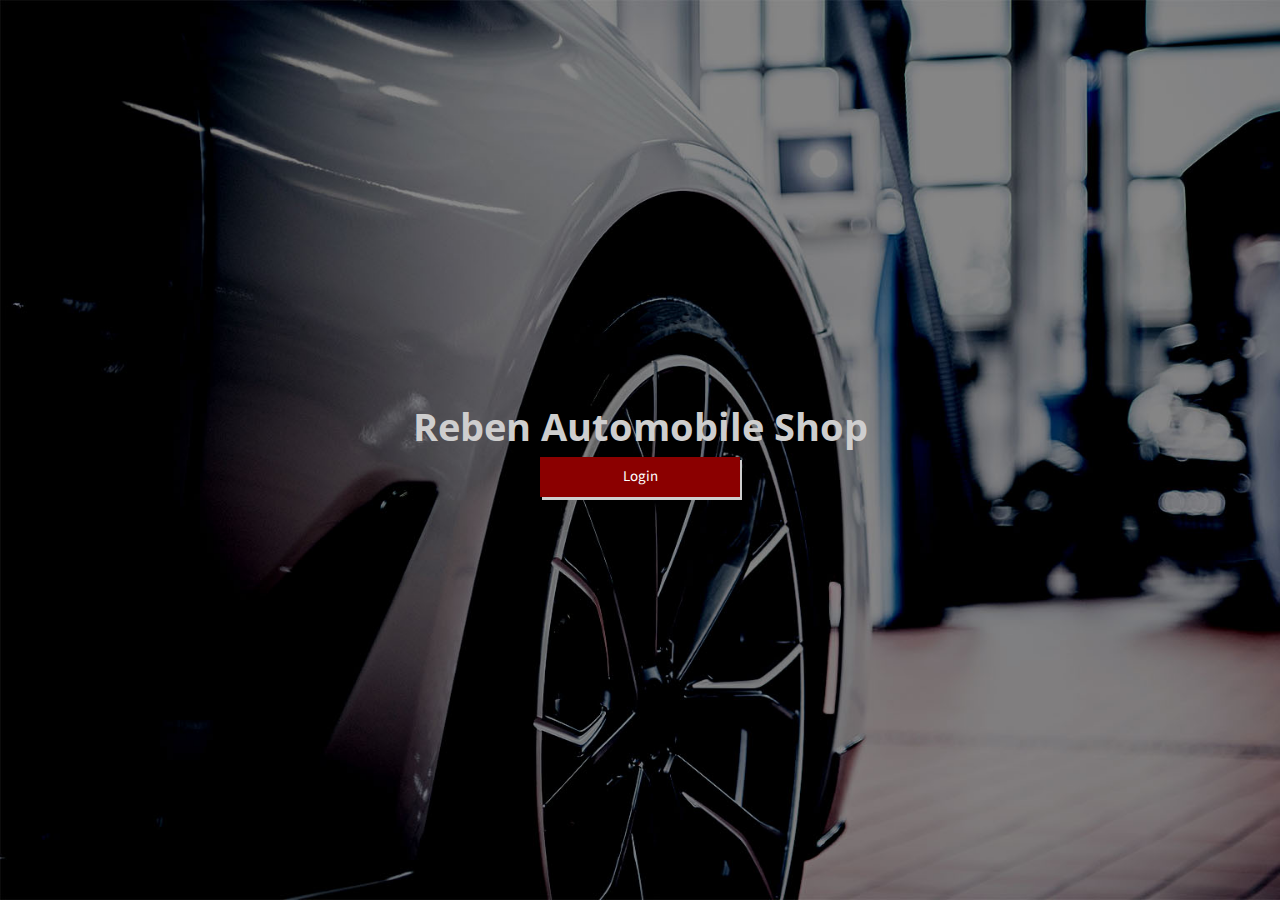
<file: index.html>
<!DOCTYPE html>
<html lang="en" dir="ltr">

<head>
    <meta charset="utf-8">
    <meta http-equiv="X-UA-Compatible" content="IE=edge">
    <meta name="viewport" content="width=device-width, initial-scale=1, shrink-to-fit=no">
    <title>Login</title>

    <!-- Prevent the demo from appearing in search engines -->
    <meta name="robots" content="noindex">

    <!-- Simplebar -->
    <link type="text/css" href="assets/vendor/simplebar.min.css" rel="stylesheet">

    <!-- App CSS -->
    <link type="text/css" href="assets/css/app.css" rel="stylesheet">
    <link type="text/css" href="assets/css/app.rtl.css" rel="stylesheet">

    <!-- Material Design Icons -->
    <link type="text/css" href="assets/css/vendor-material-icons.css" rel="stylesheet">
    <link type="text/css" href="assets/css/vendor-material-icons.rtl.css" rel="stylesheet">

    <!-- Font Awesome FREE Icons -->
    <link type="text/css" href="assets/css/vendor-fontawesome-free.css" rel="stylesheet">
    <link type="text/css" href="assets/css/vendor-fontawesome-free.rtl.css" rel="stylesheet">
    <link  rel="icon" type="image/x-icon" href="assets/images/icon.ico">

    <style>
        .login{
          
            width: 200px;
            height: 40px;
            color:white;           
            cursor: pointer;
            background: darkred;
            
            border: 1px #cecece;
            box-shadow: 2px 3px #cecece;
        }

        button :hover{
            background: #222;
            color: gold
        }

        body {
        display: flex;
        justify-content: center;
        align-items: center;
        min-height: 100vh;
        margin: 0;
        background: black;
        }    
    </style>

</head>

<body class="layout-login">

    <div>

        <h1 style="color: #cecece;">Reben Automobile Shop</h1>
        <center><button id="login" class='login'>Login</button></center>
    </div>
  


    <!-- jQuery -->
    <script src="assets/vendor/jquery.min.js"></script>

    <!-- Bootstrap -->
    <script src="assets/vendor/popper.min.js"></script>
    <script src="assets/vendor/bootstrap.min.js"></script>

    <!-- Simplebar -->
    <script src="assets/vendor/simplebar.min.js"></script>

    <!-- DOM Factory -->
    <script src="assets/vendor/dom-factory.js"></script>

    <!-- MDK -->
    <script src="assets/vendor/material-design-kit.js"></script>

    <!-- App -->
    <script src="assets/js/toggle-check-all.js"></script>
    <script src="assets/js/check-selected-row.js"></script>
    <script src="assets/js/dropdown.js"></script>
    <script src="assets/js/sidebar-mini.js"></script>

  

    <!-- App Settings (safe to remove) -->
    <script src="assets/js/app-settings.js"></script>

    <script>
        $(document).ready(function(){
            
            $("#login").click(function(e){
                window.location = "login.html"
            })
        })
    </script>





</body>

</html>
</file>
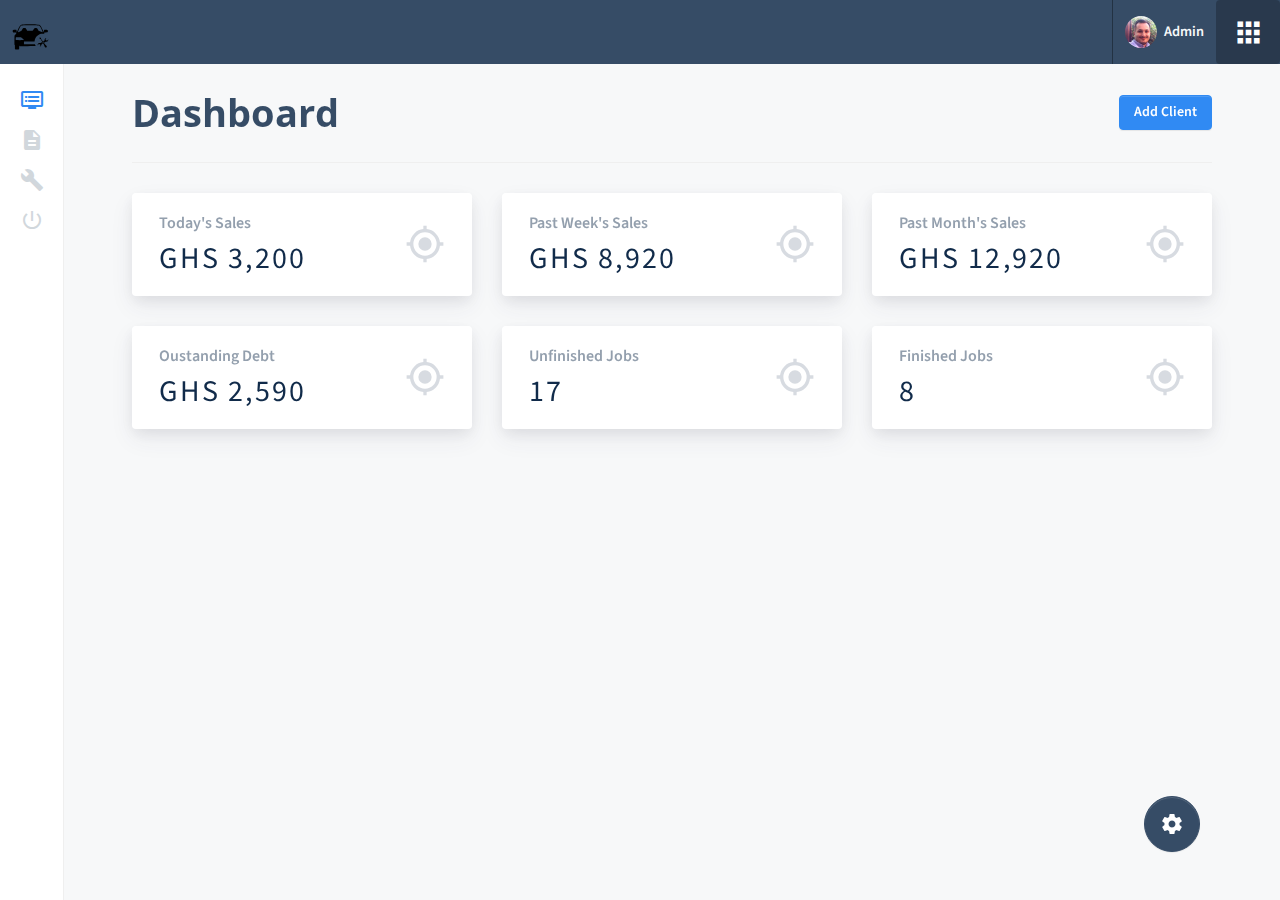
<file: dashboard.html>
<!DOCTYPE html>
<html lang="en" dir="ltr">

<head>
    <meta charset="utf-8">
    <meta http-equiv="X-UA-Compatible" content="IE=edge">
    <meta name="viewport" content="width=device-width, initial-scale=1, shrink-to-fit=no">
    <title>Dashboard</title>

    <!-- Prevent the demo from appearing in search engines -->
    <meta name="robots" content="noindex">

    <!-- Simplebar -->
    <link type="text/css" href="assets/vendor/simplebar.min.css" rel="stylesheet">

    <!-- App CSS -->
    <link type="text/css" href="assets/css/app.css" rel="stylesheet">
    <link type="text/css" href="assets/css/app.rtl.css" rel="stylesheet">

    <!-- Material Design Icons -->
    <link type="text/css" href="assets/css/vendor-material-icons.css" rel="stylesheet">
    <link type="text/css" href="assets/css/vendor-material-icons.rtl.css" rel="stylesheet">

    <!-- Font Awesome FREE Icons -->
    <link type="text/css" href="assets/css/vendor-fontawesome-free.css" rel="stylesheet">
    <link type="text/css" href="assets/css/vendor-fontawesome-free.rtl.css" rel="stylesheet">



    <!-- Flatpickr -->
    <link type="text/css" href="assets/css/vendor-flatpickr.css" rel="stylesheet">
    <link type="text/css" href="assets/css/vendor-flatpickr.rtl.css" rel="stylesheet">
    <link type="text/css" href="assets/css/vendor-flatpickr-airbnb.css" rel="stylesheet">
    <link type="text/css" href="assets/css/vendor-flatpickr-airbnb.rtl.css" rel="stylesheet">

    <!-- Vector Maps -->
    <link type="text/css" href="assets/vendor/jqvmap/jqvmap.min.css" rel="stylesheet">



</head>

<body class="layout-mini">

    <div class="preloader"></div>

    <!-- Header Layout -->
    <div class="mdk-header-layout js-mdk-header-layout">

        <!-- Header -->

        <div id="header" class="mdk-header js-mdk-header m-0" data-fixed>
            <div class="mdk-header__content">

                <div class="navbar navbar-expand-sm navbar-main navbar-dark  pr-0" id="navbar" style="background: #222;" data-primary>
                    <div class="container-fluid p-0">

                        <!-- Navbar toggler -->

                        <button class="navbar-toggler navbar-toggler-custom navbar-toggler-right d-block" type="button" data-toggle="sidebar">
                            <span class="material-icons">apps</span>
                        </button>


                        <!-- Navbar Brand -->
                        <a href="dashboard.html" class="navbar-brand ">
                            <img class="navbar-brand-icon" src="assets/images/stack-logo-white.svg" width="40" alt="car">
                            <span>AutoShop</span>
                        </a>


                        <ul class="nav navbar-nav ml-auto d-none d-md-flex">
                           
                           
                        </ul>

                        <ul class="nav navbar-nav d-none d-sm-flex border-left navbar-height align-items-center">
                            <li class="nav-item dropdown">
                                <a href="#account_menu" class="nav-link dropdown-toggle" data-toggle="dropdown" data-caret="false">
                                    <img src="assets/images/avatar/demi.png" class="rounded-circle" width="32" alt="Frontted">
                                    <span class="ml-1 d-flex-inline">
                                        <span class="text-light">Admin</span>
                                    </span>
                                </a>
                              
                            </li>
                        </ul>

                    </div>
                </div>

            </div>
        </div>

        <!-- // END Header -->

        <!-- Header Layout Content -->
        <div class="mdk-header-layout__content">

            <div class="mdk-drawer-layout js-mdk-drawer-layout" data-push data-responsive-width="992px">
                <div class="mdk-drawer-layout__content page">





                    <div class="container page__heading-container">
                        <div class="page__heading d-flex align-items-center">
                            <div class="flex">                               
                                <h1 class="m-0">Dashboard</h1>
                            </div>
                            <a href="" class="btn btn-primary ml-3" data-toggle="modal" data-target="#modal-signup">Add Client</a>
                        </div>
                    </div>
                   



                    <div class="container page__container">                        

                        <div class="row card-group-row">
                            <div class="col-lg-4 col-md-6 card-group-row__col">
                                <div class="card card-group-row__card card-body card-body-x-lg flex-row align-items-center">
                                    <div class="flex">
                                        <div class="card-header__title text-muted mb-2">Today's Sales</div>
                                        <div class="text-amount">GHS 3,200</div>
                                        <!-- <div class="text-stats text-success">31.5% <i class="material-icons">arrow_upward</i></div> -->
                                    </div>
                                    <div><i class="material-icons icon-muted icon-40pt ml-3">gps_fixed</i></div>
                                </div>
                            </div>
                            <div class="col-lg-4 col-md-6 card-group-row__col">
                                <div class="card card-group-row__card card-body card-body-x-lg flex-row align-items-center">
                                    <div class="flex">
                                        <div class="card-header__title text-muted mb-2">Past Week's Sales</div>
                                        <div class="text-amount">GHS 8,920</div>
                                        <!-- <div class="text-stats text-success">31.5% <i class="material-icons">arrow_upward</i></div> -->
                                    </div>
                                    <div><i class="material-icons icon-muted icon-40pt ml-3">gps_fixed</i></div>
                                </div>
                            </div>
                            <div class="col-lg-4 col-md-6 card-group-row__col">
                                <div class="card card-group-row__card card-body card-body-x-lg flex-row align-items-center">
                                    <div class="flex">
                                        <div class="card-header__title text-muted mb-2">Past Month's Sales</div>
                                        <div class="text-amount">GHS 12,920</div>
                                        <!-- <div class="text-stats text-success">31.5% <i class="material-icons">arrow_upward</i></div> -->
                                    </div>
                                    <div><i class="material-icons icon-muted icon-40pt ml-3">gps_fixed</i></div>
                                </div>
                            </div>
                            <div class="col-lg-4 col-md-12 card-group-row__col">
                                <div class="card card-group-row__card card-body card-body-x-lg flex-row align-items-center">
                                    <div class="flex">
                                        <div class="card-header__title text-muted mb-2">Oustanding Debt</div>
                                        <div class="text-amount">GHS 2,590</div>
                                        <!-- <div class="text-stats text-danger">3.5% <i class="material-icons">arrow_downward</i></div> -->
                                    </div>
                                    <div><i class="material-icons icon-muted icon-40pt ml-3">gps_fixed</i></div>
                                </div>
                            </div>
                            <div class="col-lg-4 col-md-6 card-group-row__col">
                                <div class="card card-group-row__card card-body card-body-x-lg flex-row align-items-center">
                                    <div class="flex">
                                        <div class="card-header__title text-muted mb-2">Unfinished Jobs</div>
                                        <div class="text-amount">17</div>
                                        <!-- <div class="text-stats text-success">51.5% <i class="material-icons">arrow_upward</i></div> -->
                                    </div>
                                    <div><i class="material-icons icon-muted icon-40pt ml-3">gps_fixed</i></div>
                                </div>
                            </div>
                            <div class="col-lg-4 col-md-12 card-group-row__col">
                                <div class="card card-group-row__card card-body card-body-x-lg flex-row align-items-center">
                                    <div class="flex">
                                        <div class="card-header__title text-muted mb-2">Finished Jobs</div>
                                        <div class="text-amount">8</div>
                                        <!-- <div class="text-stats text-danger">3.5% <i class="material-icons">arrow_downward</i></div> -->
                                    </div>
                                    <div><i class="material-icons icon-muted icon-40pt ml-3">gps_fixed</i></div>
                                </div>
                            </div>
                           
                        </div>                                
                    </div>   
                </div>
                <!-- // END drawer-layout__content -->

                <!-- drawer -->
                <div class="mdk-drawer  js-mdk-drawer" id="default-drawer" data-align="start">
                    <div class="mdk-drawer__content js-sidebar-mini" data-responsive-width="992px">

                        <div class="sidebar sidebar-mini sidebar-primary sidebar-left simplebar" data-simplebar>
                            <ul class="nav flex-column sidebar-menu mt-3" id="sidebar-mini-tabs" role="tablist">
                                <li class="sidebar-menu-item active" data-toggle="tooltip" data-title="Dashboards" data-placement="right" data-boundary="window">
                                    <a class="sidebar-menu-button" href="#sm_dashboards" data-toggle="tab" role="tab" aria-controls="sm_dashboards" aria-selected="true">
                                        <i class="sidebar-menu-icon sidebar-menu-icon--left material-icons">dvr</i>
                                        <span class="sidebar-menu-text">Dashboard</span>
                                    </a>
                                </li>
                               
                                <li class="sidebar-menu-item " data-toggle="tooltip" data-title="Client List" data-placement="right" data-container="body" data-boundary="window">
                                    <a class="sidebar-menu-button" href="#sm_pages" data-toggle="tab" role="tab" aria-controls="sm_pages">
                                        <i class="sidebar-menu-icon sidebar-menu-icon--left material-icons">description</i>
                                        <span class="sidebar-menu-text">Client List</span>
                                    </a>
                                </li>
                                <li class="sidebar-menu-item" data-toggle="tooltip" data-title="Inventory" data-placement="right" data-container="body" data-boundary="window">
                                    <a class="sidebar-menu-button" href="#sm_components" data-toggle="tab" role="tab" aria-controls="sm_components">
                                        <i class="sidebar-menu-icon sidebar-menu-icon--left material-icons">build</i>
                                        <span class="sidebar-menu-text">Inventory</span>
                                    </a>
                                </li>

                                <li class="sidebar-menu-item" data-toggle="tooltip" data-title="Logout" data-placement="right" data-container="body" data-boundary="window">
                                    <a class="sidebar-menu-button" id='logout' href="index.html" data-toggle="tab" role="tab" aria-controls="sm_components">
                                        <i class="sidebar-menu-icon sidebar-menu-icon--left material-icons" >power_settings_new</i>
                                        <span class="sidebar-menu-text">Logout</span>
                                    </a>
                                </li>
                             
                            </ul>
                        </div>

                      

                    </div>
                </div>
                <!-- // END drawer -->
            </div>
            <!-- // END drawer-layout -->

                      
                

        </div>
        <!-- // END header-layout__content -->

       

    </div>
    <!-- // END header-layout -->

    <!-- App Settings FAB -->
    <div id="app-settings">
        <app layout-active="mini" :layout-location="{
      'default': 'index.html',
      'fixed': 'fixed-dashboard.html',
      'fluid': 'fluid-dashboard.html',
      'mini': 'dashboard.html'
    }"></app>
    </div>

    <!-- jQuery -->
    <script src="assets/vendor/jquery.min.js"></script>

    <!-- Bootstrap -->
    <script src="assets/vendor/popper.min.js"></script>
    <script src="assets/vendor/bootstrap.min.js"></script>

    <!-- Simplebar -->
    <script src="assets/vendor/simplebar.min.js"></script>

    <!-- DOM Factory -->
    <script src="assets/vendor/dom-factory.js"></script>

    <!-- MDK -->
    <script src="assets/vendor/material-design-kit.js"></script>

    <!-- App -->
    <script src="assets/js/toggle-check-all.js"></script>
    <script src="assets/js/check-selected-row.js"></script>
    <script src="assets/js/dropdown.js"></script>
    <script src="assets/js/sidebar-mini.js"></script>

    <script>
        (function() {
            'use strict';
            // Self Initialize DOM Factory Components
            domFactory.handler.autoInit()

            // Connect button(s) to drawer(s)
            var sidebarToggle = document.querySelectorAll('[data-toggle="sidebar"]')
            sidebarToggle = Array.prototype.slice.call(sidebarToggle)

            sidebarToggle.forEach(function(toggle) {
                toggle.addEventListener('click', function(e) {
                    var selector = e.currentTarget.getAttribute('data-target') || '#default-drawer'
                    var drawer = document.querySelector(selector)
                    if (drawer) {
                        drawer.mdkDrawer.toggle()
                    }
                })
            })

            let drawers = document.querySelectorAll('.mdk-drawer')
            drawers = Array.prototype.slice.call(drawers)
            drawers.forEach((drawer) => {
                drawer.addEventListener('mdk-drawer-change', (e) => {
                    if (!e.target.mdkDrawer) {
                        return
                    }
                    document.querySelector('body').classList[e.target.mdkDrawer.opened ? 'add' : 'remove']('has-drawer-opened')
                    let button = document.querySelector('[data-target="#' + e.target.id + '"]')
                    if (button) {
                        button.classList[e.target.mdkDrawer.opened ? 'add' : 'remove']('active')
                    }
                })
            })

            // SIDEBAR COLLAPSE MENUS
            $('.sidebar .collapse').on('show.bs.collapse', function(e) {
                e.stopPropagation()
                var parent = $(this).parents('.sidebar-submenu').get(0) || $(this).parents('.sidebar-menu').get(0)
                $(parent).find('.open').find('.collapse').collapse('hide');
                $(this).closest('li').addClass('open');
            });
            $('.sidebar .collapse').on('hidden.bs.collapse', function(e) {
                e.stopPropagation()
                $(this).closest('li').removeClass('open');
            });

            // ENABLE TOOLTIPS
            $('[data-toggle="tooltip"]').tooltip()

            // PRELOADER
            window.addEventListener('load', function() {
                $('.preloader').fadeOut()
                domFactory.handler.upgradeAll()
            })

        })()
   
        $('#logout').click(function (e){
            window.location = "index.html"
        })
   </script>

    <!-- App Settings (safe to remove) -->
    <script src="assets/js/app-settings.js"></script>




    <script>
        (function() {
            'use strict';

            $('[data-toggle="tab"]').on('hide.bs.tab', function(e) {
                $(e.target).removeClass('active')
            })

        })()
    </script>

    <!-- Flatpickr -->
    <script src="assets/vendor/flatpickr/flatpickr.min.js"></script>
    <script src="assets/js/flatpickr.js"></script>

    <!-- Global Settings -->
    <script src="assets/js/settings.js"></script>

    <!-- Chart.js -->
    <script src="assets/vendor/Chart.min.js"></script>

    <!-- App Charts JS -->
    <script src="assets/js/charts.js"></script>

    <!-- Chart Samples -->
    <script>
        (function() {
            'use strict';

            Charts.init()

            var EarningsTraffic = function(id, type = 'line', options = {}) {
                options = Chart.helpers.merge({
                    elements: {
                        line: {
                            fill: 'start',
                            backgroundColor: settings.charts.colors.area
                        }
                    }
                }, options)

                var data = {
                    labels: ["Jan", "Feb", "Mar", "Apr", "May", "Jun", "Jul", "Aug", "Sep", "Oct", "Nov", "Dec"],
                    datasets: [{
                        label: "Traffic",
                        data: [10, 2, 5, 15, 10, 12, 15, 25, 22, 30, 25, 40]
                    }]
                }

                Charts.create(id, type, options, data)
            }

            var Products = function(id, type = 'line', options = {}, data) {
                options = Chart.helpers.merge({
                    elements: {
                        line: {
                            fill: 'start',
                            backgroundColor: settings.charts.colors.area,
                            tension: 0,
                            borderWidth: 1
                        },
                        point: {
                            pointStyle: 'circle',
                            radius: 5,
                            hoverRadius: 5,
                            backgroundColor: settings.colors.white,
                            borderColor: settings.colors.primary[700],
                            borderWidth: 2
                        }
                    },
                    scales: {
                        yAxes: [{
                            display: false
                        }],
                        xAxes: [{
                            display: false
                        }]
                    }
                }, options)

                data = data || {
                    labels: ["Mon", "Tue", "Wed", "Thu", "Fri", "Sat", "Sun"],
                    datasets: [{
                        label: "Earnings",
                        data: [400, 200, 450, 460, 220, 380, 800]
                    }]
                }

                Charts.create(id, type, options, data)
            }

            var Courses = function(id, type = 'line', options = {}) {
                options = Chart.helpers.merge({
                    elements: {
                        line: {
                            borderColor: settings.colors.success[700],
                            backgroundColor: settings.hexToRGB(settings.colors.success[100], 0.5)
                        },
                        point: {
                            borderColor: settings.colors.success[700]
                        }
                    }
                }, options)

                Products(id, type, options)
            }

            var LocationDoughnut = function(id, type = 'doughnut', options = {}) {
                options = Chart.helpers.merge({
                    tooltips: {
                        callbacks: {
                            title: function(a, e) {
                                return e.labels[a[0].index]
                            },
                            label: function(a, e) {
                                var t = "";
                                return t += '<span class="popover-body-value">' + e.datasets[0].data[a.index] + "%</span>"
                            }
                        }
                    }
                }, options)

                var data = {
                    labels: ["United States", "United Kingdom", "Germany", "India"],
                    datasets: [{
                        data: [25, 25, 15, 35],
                        backgroundColor: [settings.colors.success[400], settings.colors.danger[400], settings.colors.primary[500], settings.colors.gray[300]],
                        hoverBorderColor: "dark" == settings.charts.colorScheme ? settings.colors.gray[800] : settings.colors.white
                    }]
                }

                Charts.create(id, type, options, data)
            }

            ///////////////////
            // Create Charts //
            ///////////////////

            EarningsTraffic('#earningsTrafficChart')
            LocationDoughnut('#locationDoughnutChart')
            Products('#productsChart')
            Courses('#coursesChart')

        })()
    </script>

    <!-- Vector Maps -->
    <script src="assets/vendor/jqvmap/jquery.vmap.min.js"></script>
    <script src="assets/vendor/jqvmap/maps/jquery.vmap.world.js"></script>
    <script src="assets/js/vector-maps.js"></script>

    <script>
        (function() {
            'use strict';

            // ENABLE sidebar menu tabs
            $('#sidebar-mini-tabs [data-toggle="tab"]').on('click', function(e) {
                e.preventDefault()
                $(this).tab('show')
            })
        })()
    </script>

        <!--modal-->
        <div id="modal-signup" class="modal fade" tabindex="-1" role="dialog" aria-hidden="true" style="display: none;">
            <div class="modal-dialog modal-dialog-centered">
                <div class="modal-content">
                    <div class="modal-body">
                        <div class="px-3">
                            <div class="d-flex justify-content-center mt-2 mb-4 navbar-light">
                                <a href="index.html" class="navbar-brand" style="min-width: 0">
                                    <img class="navbar-brand-icon" src="assets/images/stack-logo-blue.svg" width="50" alt="Reben">
                                    <span>Add Client</span>
                                </a>
                            </div>
    
                            <form action="#">
                                <div class="form-group">
                                    <label for="username">Client Name:</label>
                                    <input class="form-control" type="text" id="username" required="" placeholder="John Doe">
                                </div>
                               
                                <div class="form-group text-center">
                                    <button class="btn btn-primary" type="submit">Save</button>
                                    <button class="btn btn-outline-warning" type="submit">Clear</button>
                                </div>
                            </form>
                        </div>
                    </div> <!-- // END .modal-body -->
                </div> <!-- // END .modal-content -->
            </div> <!-- // END .modal-dialog -->
        </div>

</body>

</html>
</file>
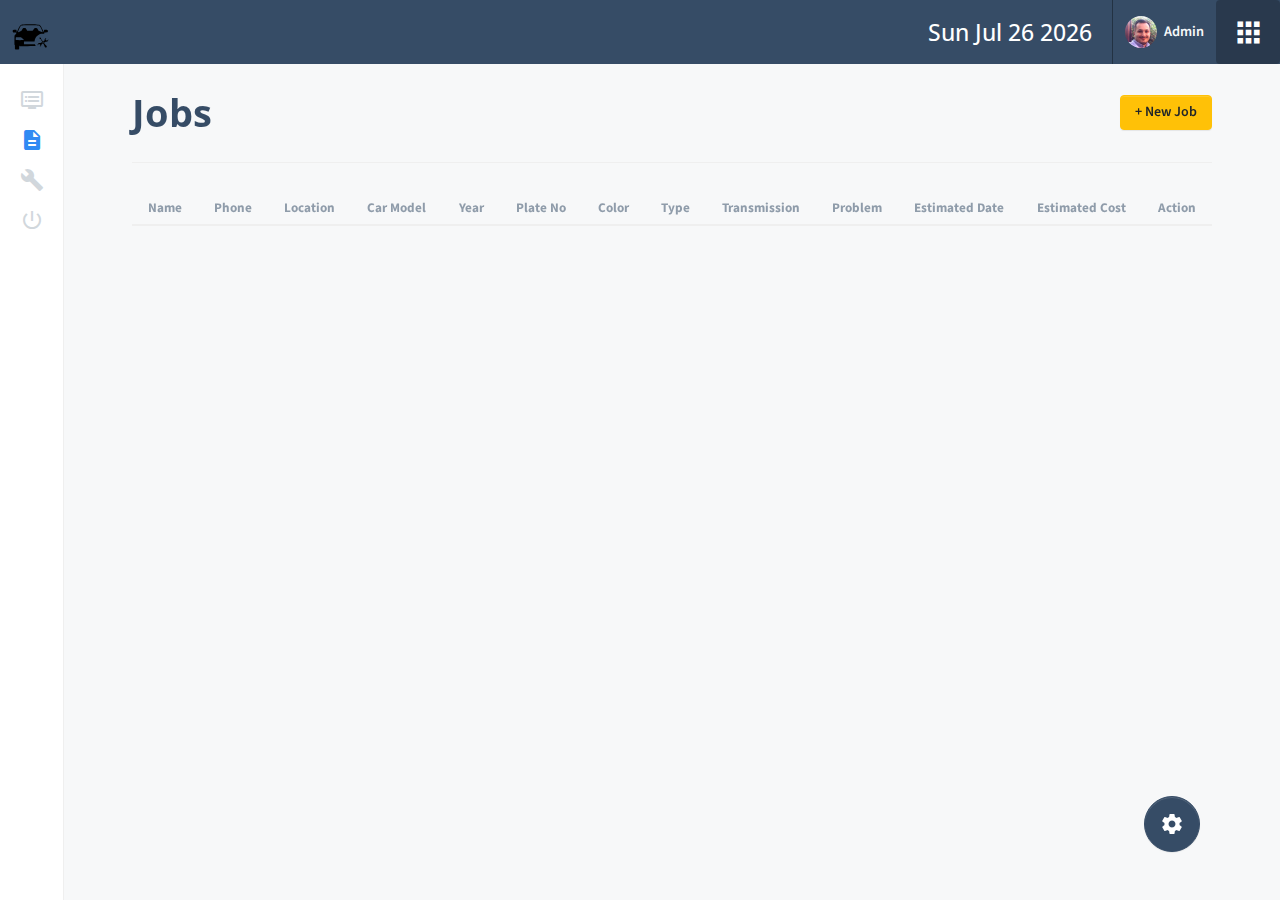
<file: jobs.html>
<!DOCTYPE html>
<html lang="en" dir="ltr">

<head>
    <meta charset="utf-8">
    <meta http-equiv="X-UA-Compatible" content="IE=edge">
    <meta name="viewport" content="width=device-width, initial-scale=1, shrink-to-fit=no">
    <title>Jobs</title>

    <!-- Prevent the demo from appearing in search engines -->
    <meta name="robots" content="noindex">

    <!-- Simplebar -->
    <link type="text/css" href="assets/vendor/simplebar.min.css" rel="stylesheet">

    <!-- App CSS -->
    <link type="text/css" href="assets/css/app.css" rel="stylesheet">
    <link type="text/css" href="assets/css/app.rtl.css" rel="stylesheet">

    <!-- Material Design Icons -->
    <link type="text/css" href="assets/css/vendor-material-icons.css" rel="stylesheet">
    <link type="text/css" href="assets/css/vendor-material-icons.rtl.css" rel="stylesheet">

    <!-- Font Awesome FREE Icons -->
    <link type="text/css" href="assets/css/vendor-fontawesome-free.css" rel="stylesheet">
    <link type="text/css" href="assets/css/vendor-fontawesome-free.rtl.css" rel="stylesheet">



    <!-- Flatpickr -->
    <link type="text/css" href="assets/css/vendor-flatpickr.css" rel="stylesheet">
    <link type="text/css" href="assets/css/vendor-flatpickr.rtl.css" rel="stylesheet">
    <link type="text/css" href="assets/css/vendor-flatpickr-airbnb.css" rel="stylesheet">
    <link type="text/css" href="assets/css/vendor-flatpickr-airbnb.rtl.css" rel="stylesheet">

    <!-- Vector Maps -->
    <link type="text/css" href="assets/vendor/jqvmap/jqvmap.min.css" rel="stylesheet">
    <link  rel="icon" type="image/x-icon" href="assets/images/icon.ico"



</head>

<body class="layout-mini">

    <div class="preloader"></div>

    <!-- Header Layout -->
    <div class="mdk-header-layout js-mdk-header-layout">

        <!-- Header -->

        <div id="header" class="mdk-header js-mdk-header m-0" data-fixed>
            <div class="mdk-header__content">

                <div class="navbar navbar-expand-sm navbar-main navbar-dark  pr-0" id="navbar" style="background: #222;" data-primary>
                    <div class="container-fluid p-0">

                        <!-- Navbar toggler -->

                        <button class="navbar-toggler navbar-toggler-custom navbar-toggler-right d-block" type="button" data-toggle="sidebar">
                            <span class="material-icons">apps</span>
                        </button>


                        <!-- Navbar Brand -->
                        <a href="dashboard.html" class="navbar-brand ">
                            <img class="navbar-brand-icon" src="assets/images/stack-logo-white.svg" width="40" alt="car">
                            <span>Reben</span>
                        </a>


                        <ul class="nav navbar-nav ml-auto d-none d-md-flex">
                            <h4 id='time' style="color: white; margin-right: 20px;">Time</h4>
                           
                        </ul>

                        <ul class="nav navbar-nav d-none d-sm-flex border-left navbar-height align-items-center">
                            <li class="nav-item dropdown">
                                <a href="#account_menu" class="nav-link dropdown-toggle" data-toggle="dropdown" data-caret="false">
                                    <img src="assets/images/avatar/demi.png" class="rounded-circle" width="32" alt="Frontted">
                                    <span class="ml-1 d-flex-inline">
                                        <span class="text-light">Admin</span>
                                    </span>
                                </a>
                              
                            </li>
                        </ul>

                    </div>
                </div>

            </div>
        </div>

        <!-- // END Header -->

        <!-- Header Layout Content -->
        <div class="mdk-header-layout__content">

            <div class="mdk-drawer-layout js-mdk-drawer-layout" data-push data-responsive-width="992px">
                <div class="mdk-drawer-layout__content page">





                    <div class="container page__heading-container">
                        <div class="page__heading d-flex align-items-center">
                            <div class="flex">                               
                                <h1 class="m-0">Jobs</h1>
                            </div>
                            <a href="" class="btn btn-warning ml-3" data-toggle="modal" data-target="#modal-addclient"> + New Job</a>
                        </div>
                    </div>
                   



                    <div class="container page__container">                        

                        <table id='jobsTable' class="table mb-0 thead-border-top-0">
                            <thead>
                                <tr>

                                    <!-- <th scope="col">ID</th> -->
                                    <th scope="col">Name</th>
                                    <th scope="col">Phone</th>
                                    <th scope="col">Location</th>
                                    <th scope="col">Car Model</th>
                                    <th scope="col">Year</th>
                                    <th scope="col">Plate No</th>                                    
                                    <th scope="col">Color</th>
                                    <th scope="col">Type</th>
                                    <th scope="col">Transmission</th>
                                    <th scope="col">Problem</th>
                                    <th scope="col">Estimated Date</th>
                                    <th scope="col">Estimated Cost</th>
                                    <th scope="col">Action</th>
                                    


                                </tr>
                            </thead>
                            <tbody class="list" id="munchbowOrders">



                            </tbody>
                        </table>
                                                     
                    </div>   
                </div>
                <!-- // END drawer-layout__content -->

                <!-- drawer -->
                <div class="mdk-drawer  js-mdk-drawer" id="default-drawer" data-align="start">
                    <div class="mdk-drawer__content js-sidebar-mini" data-responsive-width="992px">

                        <div class="sidebar sidebar-mini sidebar-primary sidebar-left simplebar" data-simplebar>
                            <ul class="nav flex-column sidebar-menu mt-3" id="sidebar-mini-tabs" role="tablist">
                                <li class="sidebar-menu-item" href="dashboard.html" data-toggle="tooltip" data-title="Dashboards" data-placement="right" data-boundary="window">
                                    <a class="sidebar-menu-button" id = "dashboard" href="dashboard.html" data-toggle="tab" role="tab" aria-controls="sm_dashboards" aria-selected="true">
                                        <i class="sidebar-menu-icon sidebar-menu-icon--left material-icons">dvr</i>
                                        <span class="sidebar-menu-text">Dashboard</span>
                                    </a>
                                </li>
                               
                                <li class="sidebar-menu-item active" data-toggle="tooltip" data-title="Jobs List" data-placement="right" data-container="body" data-boundary="window">
                                    <a class="sidebar-menu-button" href="#sm_pages" data-toggle="tab" role="tab" aria-controls="sm_pages">
                                        <i class="sidebar-menu-icon sidebar-menu-icon--left material-icons">description</i>
                                        <span class="sidebar-menu-text">Jobs List</span>
                                    </a>
                                </li>
                                <li class="sidebar-menu-item" data-toggle="tooltip" data-title="Inventory" data-placement="right" data-container="body" data-boundary="window">
                                    <a class="sidebar-menu-button" href="#sm_components" data-toggle="tab" role="tab" aria-controls="sm_components">
                                        <i class="sidebar-menu-icon sidebar-menu-icon--left material-icons">build</i>
                                        <span class="sidebar-menu-text">Inventory</span>
                                    </a>
                                </li>

                                <li class="sidebar-menu-item" data-toggle="tooltip" data-title="Logout" data-placement="right" data-container="body" data-boundary="window">
                                    <a class="sidebar-menu-button" id='logout' href="index.html" data-toggle="tab" role="tab" aria-controls="sm_components">
                                        <i class="sidebar-menu-icon sidebar-menu-icon--left material-icons" >power_settings_new</i>
                                        <span class="sidebar-menu-text">Logout</span>
                                    </a>
                                </li>
                             
                            </ul>
                        </div>

                      

                    </div>
                </div>
                <!-- // END drawer -->
            </div>
            <!-- // END drawer-layout -->

                      
                

        </div>
        <!-- // END header-layout__content -->

       

    </div>
    <!-- // END header-layout -->

    <!-- App Settings FAB -->
    <div id="app-settings">
        <app layout-active="mini" :layout-location="{
      'default': 'dashboard.html',
      'fixed': 'dashboard.html',
      'fluid': 'dashboard.html',
      'mini': 'dashboard.html'
    }"></app>
    </div>

    <!-- jQuery -->
    <script src="assets/vendor/jquery.min.js"></script>

    <!-- Bootstrap -->
    <script src="assets/vendor/popper.min.js"></script>
    <script src="assets/vendor/bootstrap.min.js"></script>

    <!-- Simplebar -->
    <script src="assets/vendor/simplebar.min.js"></script>

    <!-- DOM Factory -->
    <script src="assets/vendor/dom-factory.js"></script>

    <!-- MDK -->
    <script src="assets/vendor/material-design-kit.js"></script>

    <!-- App -->
    <script src="assets/js/toggle-check-all.js"></script>
    <script src="assets/js/check-selected-row.js"></script>
    <script src="assets/js/dropdown.js"></script>
    <script src="assets/js/sidebar-mini.js"></script>

    <script>
        $(document).ready(function (e){
            let time = new Date().toDateString();
            $('#time').text(time)
        })
    </script>


    <script>
        (function() {
            'use strict';
            // Self Initialize DOM Factory Components
            domFactory.handler.autoInit()

            // Connect button(s) to drawer(s)
            var sidebarToggle = document.querySelectorAll('[data-toggle="sidebar"]')
            sidebarToggle = Array.prototype.slice.call(sidebarToggle)

            sidebarToggle.forEach(function(toggle) {
                toggle.addEventListener('click', function(e) {
                    var selector = e.currentTarget.getAttribute('data-target') || '#default-drawer'
                    var drawer = document.querySelector(selector)
                    if (drawer) {
                        drawer.mdkDrawer.toggle()
                    }
                })
            })

            let drawers = document.querySelectorAll('.mdk-drawer')
            drawers = Array.prototype.slice.call(drawers)
            drawers.forEach((drawer) => {
                drawer.addEventListener('mdk-drawer-change', (e) => {
                    if (!e.target.mdkDrawer) {
                        return
                    }
                    document.querySelector('body').classList[e.target.mdkDrawer.opened ? 'add' : 'remove']('has-drawer-opened')
                    let button = document.querySelector('[data-target="#' + e.target.id + '"]')
                    if (button) {
                        button.classList[e.target.mdkDrawer.opened ? 'add' : 'remove']('active')
                    }
                })
            })

            // SIDEBAR COLLAPSE MENUS
            $('.sidebar .collapse').on('show.bs.collapse', function(e) {
                e.stopPropagation()
                var parent = $(this).parents('.sidebar-submenu').get(0) || $(this).parents('.sidebar-menu').get(0)
                $(parent).find('.open').find('.collapse').collapse('hide');
                $(this).closest('li').addClass('open');
            });
            $('.sidebar .collapse').on('hidden.bs.collapse', function(e) {
                e.stopPropagation()
                $(this).closest('li').removeClass('open');
            });

            // ENABLE TOOLTIPS
            $('[data-toggle="tooltip"]').tooltip()

            // PRELOADER
            window.addEventListener('load', function() {
                $('.preloader').fadeOut()
                domFactory.handler.upgradeAll()
            })

        })()
   
        $('#logout').click(function (e){
            window.location = "index.html"
        })

        $('#dashboard').click(function (e){
            window.location = "dashboard.html"
        })
   </script>

    <!-- App Settings (safe to remove) -->
    <script src="assets/js/app-settings.js"></script>

    <script>
        (function() {
            'use strict';

            $('[data-toggle="tab"]').on('hide.bs.tab', function(e) {
                $(e.target).removeClass('active')
            })

        })()
    </script>

    <!-- Flatpickr -->
    <script src="assets/vendor/flatpickr/flatpickr.min.js"></script>
    <script src="assets/js/flatpickr.js"></script>

    <!-- Global Settings -->
    <script src="assets/js/settings.js"></script>

    <!-- Chart.js -->
    <script src="assets/vendor/Chart.min.js"></script>

    <!-- App Charts JS -->
    <script src="assets/js/charts.js"></script>

    <!-- Chart Samples -->
    <script>
        (function() {
            'use strict';

            Charts.init()

            var EarningsTraffic = function(id, type = 'line', options = {}) {
                options = Chart.helpers.merge({
                    elements: {
                        line: {
                            fill: 'start',
                            backgroundColor: settings.charts.colors.area
                        }
                    }
                }, options)

                var data = {
                    labels: ["Jan", "Feb", "Mar", "Apr", "May", "Jun", "Jul", "Aug", "Sep", "Oct", "Nov", "Dec"],
                    datasets: [{
                        label: "Traffic",
                        data: [10, 2, 5, 15, 10, 12, 15, 25, 22, 30, 25, 40]
                    }]
                }

                Charts.create(id, type, options, data)
            }

            var Products = function(id, type = 'line', options = {}, data) {
                options = Chart.helpers.merge({
                    elements: {
                        line: {
                            fill: 'start',
                            backgroundColor: settings.charts.colors.area,
                            tension: 0,
                            borderWidth: 1
                        },
                        point: {
                            pointStyle: 'circle',
                            radius: 5,
                            hoverRadius: 5,
                            backgroundColor: settings.colors.white,
                            borderColor: settings.colors.primary[700],
                            borderWidth: 2
                        }
                    },
                    scales: {
                        yAxes: [{
                            display: false
                        }],
                        xAxes: [{
                            display: false
                        }]
                    }
                }, options)

                data = data || {
                    labels: ["Mon", "Tue", "Wed", "Thu", "Fri", "Sat", "Sun"],
                    datasets: [{
                        label: "Earnings",
                        data: [400, 200, 450, 460, 220, 380, 800]
                    }]
                }

                Charts.create(id, type, options, data)
            }

            var Courses = function(id, type = 'line', options = {}) {
                options = Chart.helpers.merge({
                    elements: {
                        line: {
                            borderColor: settings.colors.success[700],
                            backgroundColor: settings.hexToRGB(settings.colors.success[100], 0.5)
                        },
                        point: {
                            borderColor: settings.colors.success[700]
                        }
                    }
                }, options)

                Products(id, type, options)
            }

            var LocationDoughnut = function(id, type = 'doughnut', options = {}) {
                options = Chart.helpers.merge({
                    tooltips: {
                        callbacks: {
                            title: function(a, e) {
                                return e.labels[a[0].index]
                            },
                            label: function(a, e) {
                                var t = "";
                                return t += '<span class="popover-body-value">' + e.datasets[0].data[a.index] + "%</span>"
                            }
                        }
                    }
                }, options)

                var data = {
                    labels: ["United States", "United Kingdom", "Germany", "India"],
                    datasets: [{
                        data: [25, 25, 15, 35],
                        backgroundColor: [settings.colors.success[400], settings.colors.danger[400], settings.colors.primary[500], settings.colors.gray[300]],
                        hoverBorderColor: "dark" == settings.charts.colorScheme ? settings.colors.gray[800] : settings.colors.white
                    }]
                }

                Charts.create(id, type, options, data)
            }

            ///////////////////
            // Create Charts //
            ///////////////////

            EarningsTraffic('#earningsTrafficChart')
            LocationDoughnut('#locationDoughnutChart')
            Products('#productsChart')
            Courses('#coursesChart')

        })()
    </script>

    <!-- Vector Maps -->
    <script src="assets/vendor/jqvmap/jquery.vmap.min.js"></script>
    <script src="assets/vendor/jqvmap/maps/jquery.vmap.world.js"></script>
    <script src="assets/js/vector-maps.js"></script>

    <script>
        (function() {
            'use strict';

            // ENABLE sidebar menu tabs
            $('#sidebar-mini-tabs [data-toggle="tab"]').on('click', function(e) {
                e.preventDefault()
                $(this).tab('show')
            })
        })()
    </script>

        <!--modal-->
        <div id="modal-addclient" class="modal fade" tabindex="-1" role="dialog" aria-hidden="true" style="display: none;">
            <div class="modal-dialog modal-dialog-centered modal-lg">
                <div class="modal-content">
                    <div class="modal-body">
                        <div class="px-3">
                            <div class="d-flex justify-content-center mt-2 mb-4 navbar-light">
                                <a href="index.html" class="navbar-brand" style="min-width: 0">
                                    <img class="navbar-brand-icon" src="assets/images/logo.png" width="50" alt="Reben">
                                    <span>New Job</span>
                                </a>
                            </div>
    
                            <form action="#">
                                <center><h4>Fill information below:</h4></center>
                                <div class="form-group">
                                    <div class="form-row">
                                        <div class="col-md-4 mb-3">                                   
                                            <input class="form-control" type="text" id="clientName" required="" placeholder="Client Name">
                                        </div>
                                        <div class="col-md-4 mb-3">                                        
                                            <input class="form-control" type="phone" id="phone" required="" placeholder="Phone Number">
                                        </div>
                                        <div class="col-md-4 mb-3">                                        
                                            <input class="form-control" type="text" id="location" required="" placeholder="Location">
                                        </div>
                                    </div>
    
                                    <div class="form-row">
                                        <div class="col-md-4 mb-3">                                   
                                            <input class="form-control" type="text" id="model" required="" placeholder="Car Model">
                                        </div>
                                        <div class="col-md-4 mb-3">                                        
                                            <input class="form-control" type="text" id="prodYear" required="" placeholder="Production Year">
                                        </div>
                                        <div class="col-md-4 mb-3">                                        
                                            <input class="form-control" type="text" id="numberPlate" required="" placeholder="Number Plate">
                                        </div>
                                    </div>
    
                                    <div class="form-row">
                                        <div class="col-md-4 mb-3">                                   
                                            <select id="bodyColor" class="form-control">
                                                <option value="">Select Body Color</option>
                                                <option value="Black">Black</option>
                                                <option value="White">White</option>      
                                                <option value="Gray">Gray</option>
                                                <option value="Silver">Silver</option> 
                                                <option value="Green">Green</option>
                                                <option value="Army Green">Army Green</option>
                                                <option value="Red">Red</option>      
                                                <option value="Blue">Blue</option>
                                                <option value="Brown">Brown</option>
                                                <option value="Orange">Orange</option>
                                                <option value="Gold">Gold</option>      
                                                <option value="Yellow">Yellow</option>
                                                <option value="Purple">Purple</option>  
                                                <option value="Pink">Pink</option>  
                                                <option value="Mix">Mix</option>  
                                                <option value="Other">Other/Unknown</option>     
                                            </select>
                                        </div>
                                        <div class="col-md-4 mb-3">                                       
                                            <select id="carType" class="form-control">
                                                <option value="">Select Car Type</option>
                                                <option value="Saloon">Saloon</option>
                                                <option value="4WD">4WD</option>      
                                                <option value="Pickup Truck">Pickup Truck</option>
                                                <option value="Other">Other</option>   
                                            </select>
                                        </div>
                                        <div class="col-md-4 mb-3">                                        
                                            <select id="transmission" class="form-control">
                                                <option value="">Select Transmission Type</option>
                                                <option value="Automatic">Automatic</option>
                                                <option value="Manual">Manual</option>     
                                                
                                            </select>
                                        </div>
                                    </div>

                                    <div class="form-row">
                                        <div class="col-md-4 mb-3">                                   
                                            <textarea class="form-control" type="text" id="problem" required="" placeholder="Problem with car"></textarea>
                                        </div>
                                        <div class="col-md-4 mb-3">                                        
                                            <input class="form-control" type="text" id="estimatedCost" required="" placeholder="Estimated cost">
                                        </div>
                                        <div class="col-md-4 mb-3">                                        
                                            <input class="form-control flatpickr-input input active" type="text" id="estimatedDateOfCompletion" >
                                        </div>
                                    </div>
                                   
                                    <div class="form-row">
                                        <div class="col-md-4 mb-3">
                                            <button class="btn btn-outline-warning" style="width:100%" type="submit">Clear</button>
                                        </div>
                                        <div class="col-md-4 mb-3">
                                            <button class="btn btn-outline-success"  style="width:100%" type="submit">Save</button>
                                        </div>                                  
                                       
                                    </div>
                                </div>
                               
                            </form>
                        </div>
                    </div> <!-- // END .modal-body -->
                </div> <!-- // END .modal-content -->
            </div> <!-- // END .modal-dialog -->
        </div>

</body>

</html>
</file>
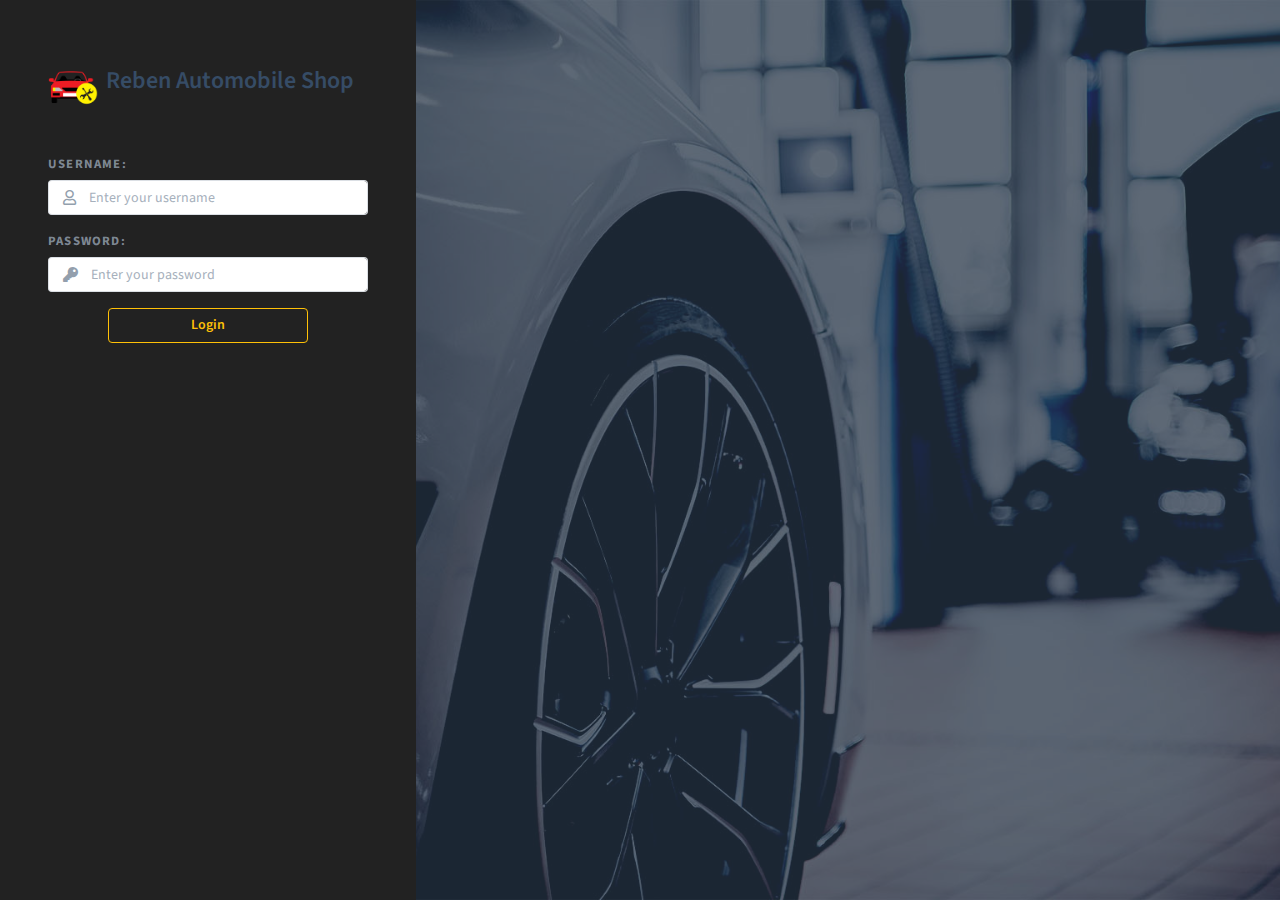
<file: login.html>
<!DOCTYPE html>
<html lang="en" dir="ltr">

<head>
    <meta charset="utf-8">
    <meta http-equiv="X-UA-Compatible" content="IE=edge">
    <meta name="viewport" content="width=device-width, initial-scale=1, shrink-to-fit=no">
    <title>Login</title>

    <!-- Prevent the demo from appearing in search engines -->
    <meta name="robots" content="noindex">

    <!-- Simplebar -->
    <link type="text/css" href="assets/vendor/simplebar.min.css" rel="stylesheet">

    <!-- App CSS -->
    <link type="text/css" href="assets/css/app.css" rel="stylesheet">
    <link type="text/css" href="assets/css/app.rtl.css" rel="stylesheet">

    <!-- Material Design Icons -->
    <link type="text/css" href="assets/css/vendor-material-icons.css" rel="stylesheet">
    <link type="text/css" href="assets/css/vendor-material-icons.rtl.css" rel="stylesheet">

    <!-- Font Awesome FREE Icons -->
    <link type="text/css" href="assets/css/vendor-fontawesome-free.css" rel="stylesheet">
    <link type="text/css" href="assets/css/vendor-fontawesome-free.rtl.css" rel="stylesheet">
    <link  rel="icon" type="image/x-icon" href="assets/images/icon.ico">

</head>

<body class="layout-login">





    <div class="layout-login__overlay"></div>
    <div class="layout-login__form" data-simplebar style="background: #222;">
        <div class="d-flex justify-content-center mt-2 mb-5 navbar-light">
            <a href="index.html" class="navbar-brand" style="min-width: 0">
                <img class="navbar-brand-icon" src="assets/images/logo.png" width="50" alt="Stack">
                <span>Reben Automobile Shop</span>
            </a>
        </div>

        <form action="index.html" novalidate>
            <div class="form-group">
                <label class="text-label" for="username">Username:</label>
                <div class="input-group input-group-merge">
                    <input id="username" type="text" required="" class="form-control form-control-prepended" placeholder="Enter your username">
                    <div class="input-group-prepend">
                        <div class="input-group-text">
                            <span class="far fa-user"></span>
                        </div>
                    </div>
                </div>
            </div>
            <div class="form-group">
                <label class="text-label" for="password_2">Password:</label>
                <div class="input-group input-group-merge">
                    <input id="password" type="password" required="" class="form-control form-control-prepended" placeholder="Enter your password">
                    <div class="input-group-prepend">
                        <div class="input-group-text">
                            <span class="fa fa-key"></span>
                        </div>
                    </div>
                </div>
            </div>
            
            <div class="form-group text-center">
                <button class="btn btn-outline-warning" type="submit" id="authenticate" style="width:200px">Login</button><br>
            </div>
        </form>
    </div>


    <!-- jQuery -->
    <script src="assets/vendor/jquery.min.js"></script>

    <!-- Bootstrap -->
    <script src="assets/vendor/popper.min.js"></script>
    <script src="assets/vendor/bootstrap.min.js"></script>

    <!-- Simplebar -->
    <script src="assets/vendor/simplebar.min.js"></script>

    <!-- DOM Factory -->
    <script src="assets/vendor/dom-factory.js"></script>

    <!-- MDK -->
    <script src="assets/vendor/material-design-kit.js"></script>

    <!-- App -->
    <script src="assets/js/toggle-check-all.js"></script>
    <script src="assets/js/check-selected-row.js"></script>
    <script src="assets/js/dropdown.js"></script>
    <script src="assets/js/sidebar-mini.js"></script>

    <script>
        $(document).ready(function (){
            $("#authenticate").click(function (e){
                e.preventDefault();

                const username = $('#username').val().trim()
                const password = $('#password').val().trim()

                if(username == "user" && password == "password"){
                    window.location = "dashboard.html";
                }
                else{
                    alert("Wrong user credentials")
                }
                
            })
        })
    </script>

    <!-- App Settings (safe to remove) -->
    <script src="assets/js/app-settings.js"></script>





</body>

</html>
</file>
<file: assets/css/vendor-material-icons.css>
@import url(https://fonts.googleapis.com/css?family=Open+Sans:600,700|Source+Sans+Pro:400,400i,600,700);@font-face{font-family:Material Icons;font-style:normal;font-weight:400;src:url(../fonts/material-icons/MaterialIcons-Regular.eot);src:local("Material Icons"),local("MaterialIcons-Regular"),url(../fonts/material-icons/MaterialIcons-Regular.woff2) format("woff2"),url(../fonts/material-icons/MaterialIcons-Regular.woff) format("woff"),url(../fonts/material-icons/MaterialIcons-Regular.ttf) format("truetype")}[dir=ltr] .material-icons{font-family:Material Icons;font-weight:400;font-style:normal;font-size:24px;display:inline-block;line-height:1;text-transform:none;letter-spacing:normal;word-wrap:normal;white-space:nowrap;direction:ltr;-webkit-font-smoothing:antialiased;text-rendering:optimizeLegibility;-moz-osx-font-smoothing:grayscale;-webkit-font-feature-settings:"liga";font-feature-settings:"liga"}
</file>
<file: assets/css/vendor-material-icons.rtl.css>
@import url(https://fonts.googleapis.com/css?family=Open+Sans:600,700|Source+Sans+Pro:400,400i,600,700);@font-face{font-family:Material Icons;font-style:normal;font-weight:400;src:url(../fonts/material-icons/MaterialIcons-Regular.eot);src:local("Material Icons"),local("MaterialIcons-Regular"),url(../fonts/material-icons/MaterialIcons-Regular.woff2) format("woff2"),url(../fonts/material-icons/MaterialIcons-Regular.woff) format("woff"),url(../fonts/material-icons/MaterialIcons-Regular.ttf) format("truetype")}[dir=rtl] .material-icons{font-family:Material Icons;font-weight:400;font-style:normal;font-size:24px;display:inline-block;line-height:1;text-transform:none;letter-spacing:normal;word-wrap:normal;white-space:nowrap;direction:rtl;-webkit-font-smoothing:antialiased;text-rendering:optimizeLegibility;-moz-osx-font-smoothing:grayscale;-webkit-font-feature-settings:"liga";font-feature-settings:"liga"}
</file>
<file: assets/css/vendor-flatpickr.css>
@charset "UTF-8";@import url(https://fonts.googleapis.com/css?family=Open+Sans:600,700|Source+Sans+Pro:400,400i,600,700);@-webkit-keyframes fpFadeInDown{0%{opacity:0;-webkit-transform:translate3d(0,-20px,0);transform:translate3d(0,-20px,0)}to{opacity:1;-webkit-transform:translateZ(0);transform:translateZ(0)}}@keyframes fpFadeInDown{0%{opacity:0;-webkit-transform:translate3d(0,-20px,0);transform:translate3d(0,-20px,0)}to{opacity:1;-webkit-transform:translateZ(0);transform:translateZ(0)}}[dir=ltr] .flatpickr-calendar{background:transparent;opacity:0;display:none;text-align:center;visibility:hidden;padding:0;-webkit-animation:none;animation:none;direction:ltr;border:0;font-size:14px;line-height:24px;border-radius:5px;position:absolute;width:307.875px;box-sizing:border-box;touch-action:manipulation;background:#fff;box-shadow:1px 0 0 #e6e6e6,-1px 0 0 #e6e6e6,0 1px 0 #e6e6e6,0 -1px 0 #e6e6e6,0 3px 13px rgba(0,0,0,.08)}[dir=ltr] .flatpickr-calendar.inline,[dir=ltr] .flatpickr-calendar.open{opacity:1;max-height:640px;visibility:visible}[dir=ltr] .flatpickr-calendar.open{display:inline-block;z-index:99999}[dir=ltr] .flatpickr-calendar.animate.open{-webkit-animation:fpFadeInDown .3s cubic-bezier(.23,1,.32,1);animation:fpFadeInDown .3s cubic-bezier(.23,1,.32,1)}[dir=ltr] .flatpickr-calendar.inline{display:block;position:relative;top:2px}[dir=ltr] .flatpickr-calendar.static{position:absolute;top:calc(100% + 2px)}[dir=ltr] .flatpickr-calendar.static.open{z-index:999;display:block}[dir=ltr] .flatpickr-calendar.multiMonth .flatpickr-days .dayContainer:nth-child(n+1) .flatpickr-day.inRange:nth-child(7n+7){box-shadow:none!important}[dir=ltr] .flatpickr-calendar.multiMonth .flatpickr-days .dayContainer:nth-child(n+2) .flatpickr-day.inRange:nth-child(7n+1){box-shadow:-2px 0 0 #e6e6e6,5px 0 0 #e6e6e6}[dir=ltr] .flatpickr-calendar .hasTime .dayContainer,[dir=ltr] .flatpickr-calendar .hasWeeks .dayContainer{border-bottom:0;border-bottom-right-radius:0;border-bottom-left-radius:0}[dir=ltr] .flatpickr-calendar.showTimeInput.hasTime .flatpickr-time{height:40px;border-top:1px solid #e6e6e6}[dir=ltr] .flatpickr-calendar.noCalendar.hasTime .flatpickr-time{height:auto}[dir=ltr] .flatpickr-calendar:after,[dir=ltr] .flatpickr-calendar:before{position:absolute;display:block;pointer-events:none;border:solid transparent;content:"";height:0;width:0;left:22px}[dir=ltr] .flatpickr-calendar.rightMost:after,[dir=ltr] .flatpickr-calendar.rightMost:before{left:auto;right:22px}[dir=ltr] .flatpickr-calendar:before{border-width:5px;margin:0 -5px}[dir=ltr] .flatpickr-calendar:after{border-width:4px;margin:0 -4px}[dir=ltr] .flatpickr-calendar.arrowTop:after,[dir=ltr] .flatpickr-calendar.arrowTop:before{bottom:100%}[dir=ltr] .flatpickr-calendar.arrowTop:before{border-bottom-color:#e6e6e6}[dir=ltr] .flatpickr-calendar.arrowTop:after{border-bottom-color:#fff}[dir=ltr] .flatpickr-calendar.arrowBottom:after,[dir=ltr] .flatpickr-calendar.arrowBottom:before{top:100%}[dir=ltr] .flatpickr-calendar.arrowBottom:before{border-top-color:#e6e6e6}[dir=ltr] .flatpickr-calendar.arrowBottom:after{border-top-color:#fff}[dir=ltr] .flatpickr-calendar:focus{outline:0}[dir=ltr] .flatpickr-wrapper{position:relative;display:inline-block}[dir=ltr] .flatpickr-months{display:flex}[dir=ltr] .flatpickr-months .flatpickr-month{background:transparent;color:rgba(0,0,0,.9);fill:rgba(0,0,0,.9);height:28px;line-height:1;text-align:center;position:relative;-webkit-user-select:none;-moz-user-select:none;-ms-user-select:none;user-select:none;overflow:hidden;flex:1}[dir=ltr] .flatpickr-months .flatpickr-next-month,[dir=ltr] .flatpickr-months .flatpickr-prev-month{text-decoration:none;cursor:pointer;position:absolute;top:0;line-height:16px;height:28px;padding:10px;z-index:3;color:rgba(0,0,0,.9);fill:rgba(0,0,0,.9)}[dir=ltr] .flatpickr-months .flatpickr-next-month.disabled,[dir=ltr] .flatpickr-months .flatpickr-prev-month.disabled{display:none}[dir=ltr] .flatpickr-months .flatpickr-next-month i,[dir=ltr] .flatpickr-months .flatpickr-prev-month i{position:relative}[dir=ltr] .flatpickr-months .flatpickr-next-month.flatpickr-prev-month,[dir=ltr] .flatpickr-months .flatpickr-prev-month.flatpickr-prev-month{
  /*!
  /*rtl:begin:ignore*/left:0
  /*!
  /*rtl:end:ignore*/}[dir=ltr] .flatpickr-months .flatpickr-next-month.flatpickr-next-month,[dir=ltr] .flatpickr-months .flatpickr-prev-month.flatpickr-next-month{
  /*!
  /*rtl:begin:ignore*/right:0
  /*!
  /*rtl:end:ignore*/}[dir=ltr] .flatpickr-months .flatpickr-next-month:hover,[dir=ltr] .flatpickr-months .flatpickr-prev-month:hover{color:#959ea9}[dir=ltr] .flatpickr-months .flatpickr-next-month:hover svg,[dir=ltr] .flatpickr-months .flatpickr-prev-month:hover svg{fill:#f64747}[dir=ltr] .flatpickr-months .flatpickr-next-month svg,[dir=ltr] .flatpickr-months .flatpickr-prev-month svg{width:14px;height:14px}[dir=ltr] .flatpickr-months .flatpickr-next-month svg path,[dir=ltr] .flatpickr-months .flatpickr-prev-month svg path{transition:fill .1s;fill:inherit}[dir=ltr] .numInputWrapper{position:relative;height:auto}[dir=ltr] .numInputWrapper input,[dir=ltr] .numInputWrapper span{display:inline-block}[dir=ltr] .numInputWrapper input{width:100%}[dir=ltr] .numInputWrapper input::-ms-clear{display:none}[dir=ltr] .numInputWrapper span{position:absolute;right:0;width:14px;padding:0 4px 0 2px;height:50%;line-height:50%;opacity:0;cursor:pointer;border:1px solid rgba(57,57,57,.15);box-sizing:border-box}[dir=ltr] .numInputWrapper span:hover{background:rgba(0,0,0,.1)}[dir=ltr] .numInputWrapper span:active{background:rgba(0,0,0,.2)}[dir=ltr] .numInputWrapper span:after{display:block;content:"";position:absolute}[dir=ltr] .numInputWrapper span.arrowUp{top:0;border-bottom:0}[dir=ltr] .numInputWrapper span.arrowUp:after{border-left:4px solid transparent;border-right:4px solid transparent;border-bottom:4px solid rgba(57,57,57,.6);top:26%}[dir=ltr] .numInputWrapper span.arrowDown{top:50%}[dir=ltr] .numInputWrapper span.arrowDown:after{border-left:4px solid transparent;border-right:4px solid transparent;border-top:4px solid rgba(57,57,57,.6);top:40%}[dir=ltr] .numInputWrapper span svg{width:inherit;height:auto}[dir=ltr] .numInputWrapper span svg path{fill:rgba(0,0,0,.5)}[dir=ltr] .numInputWrapper:hover{background:rgba(0,0,0,.05)}[dir=ltr] .numInputWrapper:hover span{opacity:1}[dir=ltr] .flatpickr-current-month{font-size:135%;line-height:inherit;font-weight:300;color:inherit;position:absolute;width:75%;left:12.5%;padding:6.16px 0 0;line-height:1;height:28px;display:inline-block;text-align:center;-webkit-transform:translateZ(0);transform:translateZ(0)}[dir=ltr] .flatpickr-current-month span.cur-month{font-family:inherit;font-weight:700;color:inherit;display:inline-block;margin-left:.5ch;padding:0}[dir=ltr] .flatpickr-current-month span.cur-month:hover{background:rgba(0,0,0,.05)}[dir=ltr] .flatpickr-current-month .numInputWrapper{width:6ch;width:7ch�;display:inline-block}[dir=ltr] .flatpickr-current-month .numInputWrapper span.arrowUp:after{border-bottom-color:rgba(0,0,0,.9)}[dir=ltr] .flatpickr-current-month .numInputWrapper span.arrowDown:after{border-top-color:rgba(0,0,0,.9)}[dir=ltr] .flatpickr-current-month input.cur-year{background:transparent;box-sizing:border-box;color:inherit;cursor:text;padding:0 0 0 .5ch;margin:0;display:inline-block;font-size:inherit;font-family:inherit;font-weight:300;line-height:inherit;height:auto;border:0;border-radius:0;vertical-align:initial}[dir=ltr] .flatpickr-current-month input.cur-year:focus{outline:0}[dir=ltr] .flatpickr-current-month input.cur-year[disabled],[dir=ltr] .flatpickr-current-month input.cur-year[disabled]:hover{font-size:100%;color:rgba(0,0,0,.5);background:transparent;pointer-events:none}[dir=ltr] .flatpickr-weekdays{background:transparent;text-align:center;overflow:hidden;width:100%;display:flex;align-items:center;height:28px}[dir=ltr] .flatpickr-weekdays .flatpickr-weekdaycontainer{display:flex;flex:1}[dir=ltr] span.flatpickr-weekday{cursor:default;font-size:90%;background:transparent;color:rgba(0,0,0,.54);line-height:1;margin:0;text-align:center;display:block;flex:1;font-weight:bolder}[dir=ltr] .dayContainer,[dir=ltr] .flatpickr-weeks{padding:1px 0 0}[dir=ltr] .flatpickr-days{position:relative;overflow:hidden;display:flex;align-items:flex-start;width:307.875px}[dir=ltr] .flatpickr-days:focus{outline:0}[dir=ltr] .dayContainer{padding:0;outline:0;text-align:left;width:307.875px;min-width:307.875px;max-width:307.875px;box-sizing:border-box;display:inline-block;display:flex;flex-wrap:wrap;-ms-flex-wrap:wrap;justify-content:space-around;-webkit-transform:translateZ(0);transform:translateZ(0);opacity:1}[dir=ltr] .dayContainer+.dayContainer{box-shadow:-1px 0 0 #e6e6e6}[dir=ltr] .flatpickr-day{background:none;border:1px solid transparent;border-radius:150px;box-sizing:border-box;color:#393939;cursor:pointer;font-weight:400;width:14.2857143%;flex-basis:14.2857143%;max-width:39px;height:39px;line-height:39px;margin:0;display:inline-block;position:relative;justify-content:center;text-align:center}[dir=ltr] .flatpickr-day.inRange,[dir=ltr] .flatpickr-day.nextMonthDay.inRange,[dir=ltr] .flatpickr-day.nextMonthDay.today.inRange,[dir=ltr] .flatpickr-day.nextMonthDay:focus,[dir=ltr] .flatpickr-day.nextMonthDay:hover,[dir=ltr] .flatpickr-day.prevMonthDay.inRange,[dir=ltr] .flatpickr-day.prevMonthDay.today.inRange,[dir=ltr] .flatpickr-day.prevMonthDay:focus,[dir=ltr] .flatpickr-day.prevMonthDay:hover,[dir=ltr] .flatpickr-day.today.inRange,[dir=ltr] .flatpickr-day:focus,[dir=ltr] .flatpickr-day:hover{cursor:pointer;outline:0;background:#e6e6e6;border-color:#e6e6e6}[dir=ltr] .flatpickr-day.today{border-color:#959ea9}[dir=ltr] .flatpickr-day.today:focus,[dir=ltr] .flatpickr-day.today:hover{border-color:#959ea9;background:#959ea9;color:#fff}[dir=ltr] .flatpickr-day.endRange,[dir=ltr] .flatpickr-day.endRange.inRange,[dir=ltr] .flatpickr-day.endRange.nextMonthDay,[dir=ltr] .flatpickr-day.endRange.prevMonthDay,[dir=ltr] .flatpickr-day.endRange:focus,[dir=ltr] .flatpickr-day.endRange:hover,[dir=ltr] .flatpickr-day.selected,[dir=ltr] .flatpickr-day.selected.inRange,[dir=ltr] .flatpickr-day.selected.nextMonthDay,[dir=ltr] .flatpickr-day.selected.prevMonthDay,[dir=ltr] .flatpickr-day.selected:focus,[dir=ltr] .flatpickr-day.selected:hover,[dir=ltr] .flatpickr-day.startRange,[dir=ltr] .flatpickr-day.startRange.inRange,[dir=ltr] .flatpickr-day.startRange.nextMonthDay,[dir=ltr] .flatpickr-day.startRange.prevMonthDay,[dir=ltr] .flatpickr-day.startRange:focus,[dir=ltr] .flatpickr-day.startRange:hover{background:#308af3;box-shadow:none;color:#fff;border-color:#308af3}[dir=ltr] .flatpickr-day.endRange.startRange,[dir=ltr] .flatpickr-day.selected.startRange,[dir=ltr] .flatpickr-day.startRange.startRange{border-radius:50px 0 0 50px}[dir=ltr] .flatpickr-day.endRange.endRange,[dir=ltr] .flatpickr-day.selected.endRange,[dir=ltr] .flatpickr-day.startRange.endRange{border-radius:0 50px 50px 0}[dir=ltr] .flatpickr-day.endRange.startRange+.endRange:not(:nth-child(7n+1)),[dir=ltr] .flatpickr-day.selected.startRange+.endRange:not(:nth-child(7n+1)),[dir=ltr] .flatpickr-day.startRange.startRange+.endRange:not(:nth-child(7n+1)){box-shadow:-10px 0 0 #308af3}[dir=ltr] .flatpickr-day.endRange.startRange.endRange,[dir=ltr] .flatpickr-day.selected.startRange.endRange,[dir=ltr] .flatpickr-day.startRange.startRange.endRange{border-radius:50px}[dir=ltr] .flatpickr-day.inRange{border-radius:0;box-shadow:-5px 0 0 #e6e6e6,5px 0 0 #e6e6e6}[dir=ltr] .flatpickr-day.disabled,[dir=ltr] .flatpickr-day.disabled:hover,[dir=ltr] .flatpickr-day.nextMonthDay,[dir=ltr] .flatpickr-day.notAllowed,[dir=ltr] .flatpickr-day.notAllowed.nextMonthDay,[dir=ltr] .flatpickr-day.notAllowed.prevMonthDay,[dir=ltr] .flatpickr-day.prevMonthDay{color:rgba(57,57,57,.3);background:transparent;border-color:transparent;cursor:default}[dir=ltr] .flatpickr-day.disabled,[dir=ltr] .flatpickr-day.disabled:hover{cursor:not-allowed;color:rgba(57,57,57,.1)}[dir=ltr] .flatpickr-day.week.selected{border-radius:0;box-shadow:-5px 0 0 #308af3,5px 0 0 #308af3}[dir=ltr] .flatpickr-day.hidden{visibility:hidden}[dir=ltr] .rangeMode .flatpickr-day{margin-top:1px}[dir=ltr] .flatpickr-weekwrapper{display:inline-block;float:left}[dir=ltr] .flatpickr-weekwrapper .flatpickr-weeks{padding:0 12px;box-shadow:1px 0 0 #e6e6e6}[dir=ltr] .flatpickr-weekwrapper .flatpickr-weekday{float:none;width:100%;line-height:28px}[dir=ltr] .flatpickr-weekwrapper span.flatpickr-day,[dir=ltr] .flatpickr-weekwrapper span.flatpickr-day:hover{display:block;width:100%;max-width:none;color:rgba(57,57,57,.3);background:transparent;cursor:default;border:none}[dir=ltr] .flatpickr-innerContainer{display:block;display:flex;box-sizing:border-box;overflow:hidden}[dir=ltr] .flatpickr-rContainer{display:inline-block;padding:0;box-sizing:border-box}[dir=ltr] .flatpickr-time{text-align:center;outline:0;display:block;height:0;line-height:40px;max-height:40px;box-sizing:border-box;overflow:hidden;display:flex}[dir=ltr] .flatpickr-time:after{content:"";display:table;clear:both}[dir=ltr] .flatpickr-time .numInputWrapper{flex:1;width:40%;height:40px;float:left}[dir=ltr] .flatpickr-time .numInputWrapper span.arrowUp:after{border-bottom-color:#393939}[dir=ltr] .flatpickr-time .numInputWrapper span.arrowDown:after{border-top-color:#393939}[dir=ltr] .flatpickr-time.hasSeconds .numInputWrapper{width:26%}[dir=ltr] .flatpickr-time.time24hr .numInputWrapper{width:49%}[dir=ltr] .flatpickr-time input{background:transparent;box-shadow:none;border:0;border-radius:0;text-align:center;margin:0;padding:0;height:inherit;line-height:inherit;color:#393939;font-size:14px;position:relative;box-sizing:border-box}[dir=ltr] .flatpickr-time input.flatpickr-hour{font-weight:700}[dir=ltr] .flatpickr-time input.flatpickr-minute,[dir=ltr] .flatpickr-time input.flatpickr-second{font-weight:400}[dir=ltr] .flatpickr-time input:focus{outline:0;border:0}[dir=ltr] .flatpickr-time .flatpickr-am-pm,[dir=ltr] .flatpickr-time .flatpickr-time-separator{height:inherit;display:inline-block;float:left;line-height:inherit;color:#393939;font-weight:700;width:2%;-webkit-user-select:none;-moz-user-select:none;-ms-user-select:none;user-select:none;align-self:center}[dir=ltr] .flatpickr-time .flatpickr-am-pm{outline:0;width:18%;cursor:pointer;text-align:center;font-weight:400}[dir=ltr] .flatpickr-time .flatpickr-am-pm:focus,[dir=ltr] .flatpickr-time .flatpickr-am-pm:hover,[dir=ltr] .flatpickr-time input:focus,[dir=ltr] .flatpickr-time input:hover{background:#f3f3f3}[dir=ltr] .flatpickr-input[readonly]{cursor:pointer}
</file>
<file: assets/css/vendor-flatpickr.rtl.css>
@charset "UTF-8";@import url(https://fonts.googleapis.com/css?family=Open+Sans:600,700|Source+Sans+Pro:400,400i,600,700);@-webkit-keyframes fpFadeInDown{0%{opacity:0;-webkit-transform:translate3d(0,-20px,0);transform:translate3d(0,-20px,0)}to{opacity:1;-webkit-transform:translateZ(0);transform:translateZ(0)}}@keyframes fpFadeInDown{0%{opacity:0;-webkit-transform:translate3d(0,-20px,0);transform:translate3d(0,-20px,0)}to{opacity:1;-webkit-transform:translateZ(0);transform:translateZ(0)}}[dir=rtl] .flatpickr-calendar{background:transparent;opacity:0;display:none;text-align:center;visibility:hidden;padding:0;-webkit-animation:none;animation:none;direction:rtl;border:0;font-size:14px;line-height:24px;border-radius:5px;position:absolute;width:307.875px;box-sizing:border-box;touch-action:manipulation;background:#fff;box-shadow:-1px 0 0 #e6e6e6,1px 0 0 #e6e6e6,0 1px 0 #e6e6e6,0 -1px 0 #e6e6e6,0 3px 13px rgba(0,0,0,.08)}[dir=rtl] .flatpickr-calendar.inline,[dir=rtl] .flatpickr-calendar.open{opacity:1;max-height:640px;visibility:visible}[dir=rtl] .flatpickr-calendar.open{display:inline-block;z-index:99999}[dir=rtl] .flatpickr-calendar.animate.open{-webkit-animation:fpFadeInDown .3s cubic-bezier(.23,1,.32,1);animation:fpFadeInDown .3s cubic-bezier(.23,1,.32,1)}[dir=rtl] .flatpickr-calendar.inline{display:block;position:relative;top:2px}[dir=rtl] .flatpickr-calendar.static{position:absolute;top:calc(100% + 2px)}[dir=rtl] .flatpickr-calendar.static.open{z-index:999;display:block}[dir=rtl] .flatpickr-calendar.multiMonth .flatpickr-days .dayContainer:nth-child(n+1) .flatpickr-day.inRange:nth-child(7n+7){box-shadow:none!important}[dir=rtl] .flatpickr-calendar.multiMonth .flatpickr-days .dayContainer:nth-child(n+2) .flatpickr-day.inRange:nth-child(7n+1){box-shadow:2px 0 0 #e6e6e6,-5px 0 0 #e6e6e6}[dir=rtl] .flatpickr-calendar .hasTime .dayContainer,[dir=rtl] .flatpickr-calendar .hasWeeks .dayContainer{border-bottom:0;border-bottom-left-radius:0;border-bottom-right-radius:0}[dir=rtl] .flatpickr-calendar.showTimeInput.hasTime .flatpickr-time{height:40px;border-top:1px solid #e6e6e6}[dir=rtl] .flatpickr-calendar.noCalendar.hasTime .flatpickr-time{height:auto}[dir=rtl] .flatpickr-calendar:after,[dir=rtl] .flatpickr-calendar:before{position:absolute;display:block;pointer-events:none;border:solid transparent;content:"";height:0;width:0;right:22px}[dir=rtl] .flatpickr-calendar.rightMost:after,[dir=rtl] .flatpickr-calendar.rightMost:before{right:auto;left:22px}[dir=rtl] .flatpickr-calendar:before{border-width:5px;margin:0 -5px}[dir=rtl] .flatpickr-calendar:after{border-width:4px;margin:0 -4px}[dir=rtl] .flatpickr-calendar.arrowTop:after,[dir=rtl] .flatpickr-calendar.arrowTop:before{bottom:100%}[dir=rtl] .flatpickr-calendar.arrowTop:before{border-bottom-color:#e6e6e6}[dir=rtl] .flatpickr-calendar.arrowTop:after{border-bottom-color:#fff}[dir=rtl] .flatpickr-calendar.arrowBottom:after,[dir=rtl] .flatpickr-calendar.arrowBottom:before{top:100%}[dir=rtl] .flatpickr-calendar.arrowBottom:before{border-top-color:#e6e6e6}[dir=rtl] .flatpickr-calendar.arrowBottom:after{border-top-color:#fff}[dir=rtl] .flatpickr-calendar:focus{outline:0}[dir=rtl] .flatpickr-wrapper{position:relative;display:inline-block}[dir=rtl] .flatpickr-months{display:flex}[dir=rtl] .flatpickr-months .flatpickr-month{background:transparent;color:rgba(0,0,0,.9);fill:rgba(0,0,0,.9);height:28px;line-height:1;text-align:center;position:relative;-webkit-user-select:none;-moz-user-select:none;-ms-user-select:none;user-select:none;overflow:hidden;flex:1}[dir=rtl] .flatpickr-months .flatpickr-next-month,[dir=rtl] .flatpickr-months .flatpickr-prev-month{text-decoration:none;cursor:pointer;position:absolute;top:0;line-height:16px;height:28px;padding:10px;z-index:3;color:rgba(0,0,0,.9);fill:rgba(0,0,0,.9)}[dir=rtl] .flatpickr-months .flatpickr-next-month.disabled,[dir=rtl] .flatpickr-months .flatpickr-prev-month.disabled{display:none}[dir=rtl] .flatpickr-months .flatpickr-next-month i,[dir=rtl] .flatpickr-months .flatpickr-prev-month i{position:relative}[dir=rtl] .flatpickr-months .flatpickr-next-month.flatpickr-prev-month,[dir=rtl] .flatpickr-months .flatpickr-prev-month.flatpickr-prev-month{
  /*!
  /*rtl:begin:ignore*/right:0
  /*!
  /*rtl:end:ignore*/}[dir=rtl] .flatpickr-months .flatpickr-next-month.flatpickr-next-month,[dir=rtl] .flatpickr-months .flatpickr-prev-month.flatpickr-next-month{
  /*!
  /*rtl:begin:ignore*/left:0
  /*!
  /*rtl:end:ignore*/}[dir=rtl] .flatpickr-months .flatpickr-next-month:hover,[dir=rtl] .flatpickr-months .flatpickr-prev-month:hover{color:#959ea9}[dir=rtl] .flatpickr-months .flatpickr-next-month:hover svg,[dir=rtl] .flatpickr-months .flatpickr-prev-month:hover svg{fill:#f64747}[dir=rtl] .flatpickr-months .flatpickr-next-month svg,[dir=rtl] .flatpickr-months .flatpickr-prev-month svg{width:14px;height:14px}[dir=rtl] .flatpickr-months .flatpickr-next-month svg path,[dir=rtl] .flatpickr-months .flatpickr-prev-month svg path{transition:fill .1s;fill:inherit}[dir=rtl] .numInputWrapper{position:relative;height:auto}[dir=rtl] .numInputWrapper input,[dir=rtl] .numInputWrapper span{display:inline-block}[dir=rtl] .numInputWrapper input{width:100%}[dir=rtl] .numInputWrapper input::-ms-clear{display:none}[dir=rtl] .numInputWrapper span{position:absolute;left:0;width:14px;padding:0 2px 0 4px;height:50%;line-height:50%;opacity:0;cursor:pointer;border:1px solid rgba(57,57,57,.15);box-sizing:border-box}[dir=rtl] .numInputWrapper span:hover{background:rgba(0,0,0,.1)}[dir=rtl] .numInputWrapper span:active{background:rgba(0,0,0,.2)}[dir=rtl] .numInputWrapper span:after{display:block;content:"";position:absolute}[dir=rtl] .numInputWrapper span.arrowUp{top:0;border-bottom:0}[dir=rtl] .numInputWrapper span.arrowUp:after{border-right:4px solid transparent;border-left:4px solid transparent;border-bottom:4px solid rgba(57,57,57,.6);top:26%}[dir=rtl] .numInputWrapper span.arrowDown{top:50%}[dir=rtl] .numInputWrapper span.arrowDown:after{border-right:4px solid transparent;border-left:4px solid transparent;border-top:4px solid rgba(57,57,57,.6);top:40%}[dir=rtl] .numInputWrapper span svg{width:inherit;height:auto}[dir=rtl] .numInputWrapper span svg path{fill:rgba(0,0,0,.5)}[dir=rtl] .numInputWrapper:hover{background:rgba(0,0,0,.05)}[dir=rtl] .numInputWrapper:hover span{opacity:1}[dir=rtl] .flatpickr-current-month{font-size:135%;line-height:inherit;font-weight:300;color:inherit;position:absolute;width:75%;right:12.5%;padding:6.16px 0 0;line-height:1;height:28px;display:inline-block;text-align:center;-webkit-transform:translateZ(0);transform:translateZ(0)}[dir=rtl] .flatpickr-current-month span.cur-month{font-family:inherit;font-weight:700;color:inherit;display:inline-block;margin-right:.5ch;padding:0}[dir=rtl] .flatpickr-current-month span.cur-month:hover{background:rgba(0,0,0,.05)}[dir=rtl] .flatpickr-current-month .numInputWrapper{width:6ch;width:7ch�;display:inline-block}[dir=rtl] .flatpickr-current-month .numInputWrapper span.arrowUp:after{border-bottom-color:rgba(0,0,0,.9)}[dir=rtl] .flatpickr-current-month .numInputWrapper span.arrowDown:after{border-top-color:rgba(0,0,0,.9)}[dir=rtl] .flatpickr-current-month input.cur-year{background:transparent;box-sizing:border-box;color:inherit;cursor:text;padding:0 .5ch 0 0;margin:0;display:inline-block;font-size:inherit;font-family:inherit;font-weight:300;line-height:inherit;height:auto;border:0;border-radius:0;vertical-align:initial}[dir=rtl] .flatpickr-current-month input.cur-year:focus{outline:0}[dir=rtl] .flatpickr-current-month input.cur-year[disabled],[dir=rtl] .flatpickr-current-month input.cur-year[disabled]:hover{font-size:100%;color:rgba(0,0,0,.5);background:transparent;pointer-events:none}[dir=rtl] .flatpickr-weekdays{background:transparent;text-align:center;overflow:hidden;width:100%;display:flex;align-items:center;height:28px}[dir=rtl] .flatpickr-weekdays .flatpickr-weekdaycontainer{display:flex;flex:1}[dir=rtl] span.flatpickr-weekday{cursor:default;font-size:90%;background:transparent;color:rgba(0,0,0,.54);line-height:1;margin:0;text-align:center;display:block;flex:1;font-weight:bolder}[dir=rtl] .dayContainer,[dir=rtl] .flatpickr-weeks{padding:1px 0 0}[dir=rtl] .flatpickr-days{position:relative;overflow:hidden;display:flex;align-items:flex-start;width:307.875px}[dir=rtl] .flatpickr-days:focus{outline:0}[dir=rtl] .dayContainer{padding:0;outline:0;text-align:right;width:307.875px;min-width:307.875px;max-width:307.875px;box-sizing:border-box;display:inline-block;display:flex;flex-wrap:wrap;-ms-flex-wrap:wrap;justify-content:space-around;-webkit-transform:translateZ(0);transform:translateZ(0);opacity:1}[dir=rtl] .dayContainer+.dayContainer{box-shadow:1px 0 0 #e6e6e6}[dir=rtl] .flatpickr-day{background:none;border:1px solid transparent;border-radius:150px;box-sizing:border-box;color:#393939;cursor:pointer;font-weight:400;width:14.2857143%;flex-basis:14.2857143%;max-width:39px;height:39px;line-height:39px;margin:0;display:inline-block;position:relative;justify-content:center;text-align:center}[dir=rtl] .flatpickr-day.inRange,[dir=rtl] .flatpickr-day.nextMonthDay.inRange,[dir=rtl] .flatpickr-day.nextMonthDay.today.inRange,[dir=rtl] .flatpickr-day.nextMonthDay:focus,[dir=rtl] .flatpickr-day.nextMonthDay:hover,[dir=rtl] .flatpickr-day.prevMonthDay.inRange,[dir=rtl] .flatpickr-day.prevMonthDay.today.inRange,[dir=rtl] .flatpickr-day.prevMonthDay:focus,[dir=rtl] .flatpickr-day.prevMonthDay:hover,[dir=rtl] .flatpickr-day.today.inRange,[dir=rtl] .flatpickr-day:focus,[dir=rtl] .flatpickr-day:hover{cursor:pointer;outline:0;background:#e6e6e6;border-color:#e6e6e6}[dir=rtl] .flatpickr-day.today{border-color:#959ea9}[dir=rtl] .flatpickr-day.today:focus,[dir=rtl] .flatpickr-day.today:hover{border-color:#959ea9;background:#959ea9;color:#fff}[dir=rtl] .flatpickr-day.endRange,[dir=rtl] .flatpickr-day.endRange.inRange,[dir=rtl] .flatpickr-day.endRange.nextMonthDay,[dir=rtl] .flatpickr-day.endRange.prevMonthDay,[dir=rtl] .flatpickr-day.endRange:focus,[dir=rtl] .flatpickr-day.endRange:hover,[dir=rtl] .flatpickr-day.selected,[dir=rtl] .flatpickr-day.selected.inRange,[dir=rtl] .flatpickr-day.selected.nextMonthDay,[dir=rtl] .flatpickr-day.selected.prevMonthDay,[dir=rtl] .flatpickr-day.selected:focus,[dir=rtl] .flatpickr-day.selected:hover,[dir=rtl] .flatpickr-day.startRange,[dir=rtl] .flatpickr-day.startRange.inRange,[dir=rtl] .flatpickr-day.startRange.nextMonthDay,[dir=rtl] .flatpickr-day.startRange.prevMonthDay,[dir=rtl] .flatpickr-day.startRange:focus,[dir=rtl] .flatpickr-day.startRange:hover{background:#308af3;box-shadow:none;color:#fff;border-color:#308af3}[dir=rtl] .flatpickr-day.endRange.startRange,[dir=rtl] .flatpickr-day.selected.startRange,[dir=rtl] .flatpickr-day.startRange.startRange{border-radius:0 50px 50px 0}[dir=rtl] .flatpickr-day.endRange.endRange,[dir=rtl] .flatpickr-day.selected.endRange,[dir=rtl] .flatpickr-day.startRange.endRange{border-radius:50px 0 0 50px}[dir=rtl] .flatpickr-day.endRange.startRange+.endRange:not(:nth-child(7n+1)),[dir=rtl] .flatpickr-day.selected.startRange+.endRange:not(:nth-child(7n+1)),[dir=rtl] .flatpickr-day.startRange.startRange+.endRange:not(:nth-child(7n+1)){box-shadow:10px 0 0 #308af3}[dir=rtl] .flatpickr-day.endRange.startRange.endRange,[dir=rtl] .flatpickr-day.selected.startRange.endRange,[dir=rtl] .flatpickr-day.startRange.startRange.endRange{border-radius:50px}[dir=rtl] .flatpickr-day.inRange{border-radius:0;box-shadow:5px 0 0 #e6e6e6,-5px 0 0 #e6e6e6}[dir=rtl] .flatpickr-day.disabled,[dir=rtl] .flatpickr-day.disabled:hover,[dir=rtl] .flatpickr-day.nextMonthDay,[dir=rtl] .flatpickr-day.notAllowed,[dir=rtl] .flatpickr-day.notAllowed.nextMonthDay,[dir=rtl] .flatpickr-day.notAllowed.prevMonthDay,[dir=rtl] .flatpickr-day.prevMonthDay{color:rgba(57,57,57,.3);background:transparent;border-color:transparent;cursor:default}[dir=rtl] .flatpickr-day.disabled,[dir=rtl] .flatpickr-day.disabled:hover{cursor:not-allowed;color:rgba(57,57,57,.1)}[dir=rtl] .flatpickr-day.week.selected{border-radius:0;box-shadow:5px 0 0 #308af3,-5px 0 0 #308af3}[dir=rtl] .flatpickr-day.hidden{visibility:hidden}[dir=rtl] .rangeMode .flatpickr-day{margin-top:1px}[dir=rtl] .flatpickr-weekwrapper{display:inline-block;float:right}[dir=rtl] .flatpickr-weekwrapper .flatpickr-weeks{padding:0 12px;box-shadow:-1px 0 0 #e6e6e6}[dir=rtl] .flatpickr-weekwrapper .flatpickr-weekday{float:none;width:100%;line-height:28px}[dir=rtl] .flatpickr-weekwrapper span.flatpickr-day,[dir=rtl] .flatpickr-weekwrapper span.flatpickr-day:hover{display:block;width:100%;max-width:none;color:rgba(57,57,57,.3);background:transparent;cursor:default;border:none}[dir=rtl] .flatpickr-innerContainer{display:block;display:flex;box-sizing:border-box;overflow:hidden}[dir=rtl] .flatpickr-rContainer{display:inline-block;padding:0;box-sizing:border-box}[dir=rtl] .flatpickr-time{text-align:center;outline:0;display:block;height:0;line-height:40px;max-height:40px;box-sizing:border-box;overflow:hidden;display:flex}[dir=rtl] .flatpickr-time:after{content:"";display:table;clear:both}[dir=rtl] .flatpickr-time .numInputWrapper{flex:1;width:40%;height:40px;float:right}[dir=rtl] .flatpickr-time .numInputWrapper span.arrowUp:after{border-bottom-color:#393939}[dir=rtl] .flatpickr-time .numInputWrapper span.arrowDown:after{border-top-color:#393939}[dir=rtl] .flatpickr-time.hasSeconds .numInputWrapper{width:26%}[dir=rtl] .flatpickr-time.time24hr .numInputWrapper{width:49%}[dir=rtl] .flatpickr-time input{background:transparent;box-shadow:none;border:0;border-radius:0;text-align:center;margin:0;padding:0;height:inherit;line-height:inherit;color:#393939;font-size:14px;position:relative;box-sizing:border-box}[dir=rtl] .flatpickr-time input.flatpickr-hour{font-weight:700}[dir=rtl] .flatpickr-time input.flatpickr-minute,[dir=rtl] .flatpickr-time input.flatpickr-second{font-weight:400}[dir=rtl] .flatpickr-time input:focus{outline:0;border:0}[dir=rtl] .flatpickr-time .flatpickr-am-pm,[dir=rtl] .flatpickr-time .flatpickr-time-separator{height:inherit;display:inline-block;float:right;line-height:inherit;color:#393939;font-weight:700;width:2%;-webkit-user-select:none;-moz-user-select:none;-ms-user-select:none;user-select:none;align-self:center}[dir=rtl] .flatpickr-time .flatpickr-am-pm{outline:0;width:18%;cursor:pointer;text-align:center;font-weight:400}[dir=rtl] .flatpickr-time .flatpickr-am-pm:focus,[dir=rtl] .flatpickr-time .flatpickr-am-pm:hover,[dir=rtl] .flatpickr-time input:focus,[dir=rtl] .flatpickr-time input:hover{background:#f3f3f3}[dir=rtl] .flatpickr-input[readonly]{cursor:pointer}
</file>
<file: assets/css/vendor-flatpickr-airbnb.css>
@import url(https://fonts.googleapis.com/css?family=Open+Sans:600,700|Source+Sans+Pro:400,400i,600,700);[dir=ltr] .flatpickr-calendar{width:307.875px}[dir=ltr] .dayContainer{padding:0;border-right:0}[dir=ltr] span.flatpickr-day,[dir=ltr] span.flatpickr-day.nextMonthDay,[dir=ltr] span.flatpickr-day.prevMonthDay{border-radius:0!important;max-width:none;border:1px solid #e9e9e9;border-right-color:transparent}[dir=ltr] span.flatpickr-day.nextMonthDay:nth-child(n+8),[dir=ltr] span.flatpickr-day.prevMonthDay:nth-child(n+8),[dir=ltr] span.flatpickr-day:nth-child(n+8){border-top-color:transparent}[dir=ltr] span.flatpickr-day.nextMonthDay:nth-child(7n-6),[dir=ltr] span.flatpickr-day.prevMonthDay:nth-child(7n-6),[dir=ltr] span.flatpickr-day:nth-child(7n-6){border-left:0}[dir=ltr] span.flatpickr-day.nextMonthDay:nth-child(n+36),[dir=ltr] span.flatpickr-day.prevMonthDay:nth-child(n+36),[dir=ltr] span.flatpickr-day:nth-child(n+36){border-bottom:0}[dir=ltr] span.flatpickr-day.nextMonthDay:nth-child(-n+7),[dir=ltr] span.flatpickr-day.prevMonthDay:nth-child(-n+7),[dir=ltr] span.flatpickr-day:nth-child(-n+7){margin-top:0}[dir=ltr] span.flatpickr-day.nextMonthDay.today:not(.selected),[dir=ltr] span.flatpickr-day.prevMonthDay.today:not(.selected),[dir=ltr] span.flatpickr-day.today:not(.selected){border-color:transparent transparent #f64747 #e9e9e9}[dir=ltr] span.flatpickr-day.nextMonthDay.today:not(.selected):hover,[dir=ltr] span.flatpickr-day.prevMonthDay.today:not(.selected):hover,[dir=ltr] span.flatpickr-day.today:not(.selected):hover{border:1px solid #f64747}[dir=ltr] span.flatpickr-day.endRange,[dir=ltr] span.flatpickr-day.nextMonthDay.endRange,[dir=ltr] span.flatpickr-day.nextMonthDay.startRange,[dir=ltr] span.flatpickr-day.prevMonthDay.endRange,[dir=ltr] span.flatpickr-day.prevMonthDay.startRange,[dir=ltr] span.flatpickr-day.startRange{border-color:#4f99ff}[dir=ltr] span.flatpickr-day.nextMonthDay.selected,[dir=ltr] span.flatpickr-day.nextMonthDay.today,[dir=ltr] span.flatpickr-day.prevMonthDay.selected,[dir=ltr] span.flatpickr-day.prevMonthDay.today,[dir=ltr] span.flatpickr-day.selected,[dir=ltr] span.flatpickr-day.today{z-index:2}[dir=ltr] .rangeMode .flatpickr-day{margin-top:-1px}[dir=ltr] .flatpickr-weekwrapper .flatpickr-weeks{box-shadow:none}[dir=ltr] .flatpickr-weekwrapper span.flatpickr-day{border:0;margin:-1px 0 0 -1px}[dir=ltr] .hasWeeks .flatpickr-days{border-right:0}
</file>
<file: assets/css/vendor-flatpickr-airbnb.rtl.css>
@import url(https://fonts.googleapis.com/css?family=Open+Sans:600,700|Source+Sans+Pro:400,400i,600,700);[dir=rtl] .flatpickr-calendar{width:307.875px}[dir=rtl] .dayContainer{padding:0;border-left:0}[dir=rtl] span.flatpickr-day,[dir=rtl] span.flatpickr-day.nextMonthDay,[dir=rtl] span.flatpickr-day.prevMonthDay{border-radius:0!important;max-width:none;border:1px solid #e9e9e9;border-left-color:transparent}[dir=rtl] span.flatpickr-day.nextMonthDay:nth-child(n+8),[dir=rtl] span.flatpickr-day.prevMonthDay:nth-child(n+8),[dir=rtl] span.flatpickr-day:nth-child(n+8){border-top-color:transparent}[dir=rtl] span.flatpickr-day.nextMonthDay:nth-child(7n-6),[dir=rtl] span.flatpickr-day.prevMonthDay:nth-child(7n-6),[dir=rtl] span.flatpickr-day:nth-child(7n-6){border-right:0}[dir=rtl] span.flatpickr-day.nextMonthDay:nth-child(n+36),[dir=rtl] span.flatpickr-day.prevMonthDay:nth-child(n+36),[dir=rtl] span.flatpickr-day:nth-child(n+36){border-bottom:0}[dir=rtl] span.flatpickr-day.nextMonthDay:nth-child(-n+7),[dir=rtl] span.flatpickr-day.prevMonthDay:nth-child(-n+7),[dir=rtl] span.flatpickr-day:nth-child(-n+7){margin-top:0}[dir=rtl] span.flatpickr-day.nextMonthDay.today:not(.selected),[dir=rtl] span.flatpickr-day.prevMonthDay.today:not(.selected),[dir=rtl] span.flatpickr-day.today:not(.selected){border-color:transparent #e9e9e9 #f64747 transparent}[dir=rtl] span.flatpickr-day.nextMonthDay.today:not(.selected):hover,[dir=rtl] span.flatpickr-day.prevMonthDay.today:not(.selected):hover,[dir=rtl] span.flatpickr-day.today:not(.selected):hover{border:1px solid #f64747}[dir=rtl] span.flatpickr-day.endRange,[dir=rtl] span.flatpickr-day.nextMonthDay.endRange,[dir=rtl] span.flatpickr-day.nextMonthDay.startRange,[dir=rtl] span.flatpickr-day.prevMonthDay.endRange,[dir=rtl] span.flatpickr-day.prevMonthDay.startRange,[dir=rtl] span.flatpickr-day.startRange{border-color:#4f99ff}[dir=rtl] span.flatpickr-day.nextMonthDay.selected,[dir=rtl] span.flatpickr-day.nextMonthDay.today,[dir=rtl] span.flatpickr-day.prevMonthDay.selected,[dir=rtl] span.flatpickr-day.prevMonthDay.today,[dir=rtl] span.flatpickr-day.selected,[dir=rtl] span.flatpickr-day.today{z-index:2}[dir=rtl] .rangeMode .flatpickr-day{margin-top:-1px}[dir=rtl] .flatpickr-weekwrapper .flatpickr-weeks{box-shadow:none}[dir=rtl] .flatpickr-weekwrapper span.flatpickr-day{border:0;margin:-1px -1px 0 0}[dir=rtl] .hasWeeks .flatpickr-days{border-left:0}
</file>
<file: assets/vendor/simplebar.min.css>
[data-simplebar]{position:relative;flex-direction:column;flex-wrap:wrap;justify-content:flex-start;align-content:flex-start;align-items:flex-start;width:inherit;height:inherit;max-width:inherit;max-height:inherit}.simplebar-wrapper{overflow:hidden;width:inherit;height:inherit;max-width:inherit;max-height:inherit}.simplebar-mask{direction:inherit;position:absolute;overflow:hidden;padding:0;margin:0;left:0;top:0;bottom:0;right:0;width:auto!important;height:auto!important;z-index:0}.simplebar-offset{direction:inherit!important;box-sizing:inherit!important;resize:none!important;position:absolute;top:0;left:0;bottom:0;right:0;padding:0;margin:0;-webkit-overflow-scrolling:touch}.simplebar-content{direction:inherit;box-sizing:border-box!important;position:relative;display:block;height:100%;width:auto;visibility:visible;overflow:scroll;max-width:100%;max-height:100%}.simplebar-placeholder{max-height:100%;max-width:100%;width:100%;pointer-events:none}.simplebar-height-auto-observer-wrapper{box-sizing:inherit!important;height:100%;width:inherit;max-width:1px;position:relative;float:left;max-height:1px;overflow:hidden;z-index:-1;padding:0;margin:0;pointer-events:none;flex-grow:inherit;flex-shrink:0;flex-basis:0}.simplebar-height-auto-observer{box-sizing:inherit;display:block;opacity:0;position:absolute;top:0;left:0;height:1000%;width:1000%;min-height:1px;min-width:1px;overflow:hidden;pointer-events:none;z-index:-1}.simplebar-track{z-index:1;position:absolute;right:0;bottom:0;pointer-events:none}.simplebar-scrollbar{position:absolute;right:2px;width:7px;min-height:10px}.simplebar-scrollbar:before{position:absolute;content:"";background:#000;border-radius:7px;left:0;right:0;opacity:0;transition:opacity .2s linear}.simplebar-track .simplebar-scrollbar.simplebar-visible:before{opacity:.5;transition:opacity 0s linear}.simplebar-track.simplebar-vertical{top:0;width:11px}.simplebar-track.simplebar-vertical .simplebar-scrollbar:before{top:2px;bottom:2px}.simplebar-track.simplebar-horizontal{left:0;height:11px}.simplebar-track.simplebar-horizontal .simplebar-scrollbar:before{height:100%;left:2px;right:2px}.simplebar-track.simplebar-horizontal .simplebar-scrollbar{right:auto;left:0;top:2px;height:7px;min-height:0;min-width:10px;width:auto}[data-simplebar-direction=rtl] .simplebar-track.simplebar-vertical{right:auto;left:0}.hs-dummy-scrollbar-size{direction:rtl;position:fixed;opacity:0;visibility:hidden;height:500px;width:500px;overflow-y:hidden;overflow-x:scroll}
</file>
<file: assets/css/app.css>
@import url(https://fonts.googleapis.com/css?family=Open+Sans:600,700|Source+Sans+Pro:400,400i,600,700);
/*!
 * Bootstrap v4.2.1 (https://getbootstrap.com/)
 * Copyright 2011-2018 The Bootstrap Authors
 * Copyright 2011-2018 Twitter, Inc.
 * Licensed under MIT (https://github.com/twbs/bootstrap/blob/master/LICENSE)
 */[dir=ltr] :root{--blue:#007bff;--indigo:#6610f2;--purple:#6f42c1;--pink:#e83e8c;--red:#dc3545;--orange:#fd7e14;--yellow:#ffc107;--green:#28a745;--teal:#20c997;--cyan:#17a2b8;--white:#fff;--gray:#6c757d;--gray-dark:#343a40;--primary:#308af3;--secondary:#6c757d;--success:#48ba16;--info:#51a7c5;--warning:#ffc107;--danger:#dc3545;--light:#f8f9fa;--dark:#364c66;--teal:#16ba71;--purple:#5163c5;--dark-gray:#939fad;--light-gray:#eceef0;--muted-light:#dbdfe4;--facebook:#3b5998;--twitter:#00aced;--breakpoint-xs:0;--breakpoint-sm:576px;--breakpoint-md:768px;--breakpoint-lg:992px;--breakpoint-xl:1200px;--font-family-sans-serif:-apple-system,BlinkMacSystemFont,"Segoe UI",Roboto,"Helvetica Neue",Arial,"Noto Sans",sans-serif,"Apple Color Emoji","Segoe UI Emoji","Segoe UI Symbol","Noto Color Emoji";--font-family-monospace:SFMono-Regular,Menlo,Monaco,Consolas,"Liberation Mono","Courier New",monospace}[dir=ltr] *,[dir=ltr] :after,[dir=ltr] :before{box-sizing:border-box}html{font-family:sans-serif;line-height:1.15;-webkit-text-size-adjust:100%;-webkit-tap-highlight-color:rgba(0,0,0,0)}[dir=ltr] article,[dir=ltr] aside,[dir=ltr] figcaption,[dir=ltr] figure,[dir=ltr] footer,[dir=ltr] header,[dir=ltr] hgroup,[dir=ltr] main,[dir=ltr] nav,[dir=ltr] section{display:block}[dir=ltr] body{margin:0;font-family:Source Sans Pro,sans-serif;font-size:.9375rem;font-weight:400;line-height:1.5;color:#112b4a;text-align:left;background-color:#f7f8f9}[dir=ltr] [tabindex="-1"]:focus{outline:0!important}[dir=ltr] hr{box-sizing:content-box;height:0;overflow:visible}[dir=ltr] h1,[dir=ltr] h2,[dir=ltr] h3,[dir=ltr] h4,[dir=ltr] h5,[dir=ltr] h6{margin-top:0;margin-bottom:.5rem}[dir=ltr] p{margin-top:0;margin-bottom:1rem}[dir=ltr] abbr[data-original-title],[dir=ltr] abbr[title]{text-decoration:underline;-webkit-text-decoration:underline dotted;text-decoration:underline dotted;cursor:help;border-bottom:0;-webkit-text-decoration-skip-ink:none;text-decoration-skip-ink:none}[dir=ltr] address{font-style:normal;line-height:inherit}[dir=ltr] address,[dir=ltr] dl,[dir=ltr] ol,[dir=ltr] ul{margin-bottom:1rem}[dir=ltr] dl,[dir=ltr] ol,[dir=ltr] ul{margin-top:0}[dir=ltr] ol ol,[dir=ltr] ol ul,[dir=ltr] ul ol,[dir=ltr] ul ul{margin-bottom:0}[dir=ltr] dt{font-weight:700}[dir=ltr] dd{margin-bottom:.5rem;margin-left:0}[dir=ltr] blockquote{margin:0 0 1rem}[dir=ltr] b,[dir=ltr] strong{font-weight:bolder}[dir=ltr] small{font-size:80%}[dir=ltr] sub,[dir=ltr] sup{position:relative;font-size:75%;line-height:0;vertical-align:baseline}[dir=ltr] sub{bottom:-.25em}[dir=ltr] sup{top:-.5em}[dir=ltr] a{color:#4a90e2;text-decoration:none;background-color:transparent}[dir=ltr] a:hover{color:#1f69c1;text-decoration:underline}[dir=ltr] a:not([href]):not([tabindex]),[dir=ltr] a:not([href]):not([tabindex]):focus,[dir=ltr] a:not([href]):not([tabindex]):hover{color:inherit;text-decoration:none}[dir=ltr] a:not([href]):not([tabindex]):focus{outline:0}[dir=ltr] code,[dir=ltr] kbd,[dir=ltr] pre,[dir=ltr] samp{font-family:SFMono-Regular,Menlo,Monaco,Consolas,Liberation Mono,Courier New,monospace;font-size:1em}[dir=ltr] pre{margin-top:0;margin-bottom:1rem;overflow:auto}[dir=ltr] figure{margin:0 0 1rem}[dir=ltr] img{border-style:none}[dir=ltr] img,[dir=ltr] svg{vertical-align:middle}[dir=ltr] svg{overflow:hidden}[dir=ltr] table{border-collapse:collapse}[dir=ltr] caption{padding-top:.35rem 1rem;padding-bottom:.35rem 1rem;color:rgba(55,77,103,.54);text-align:left;caption-side:bottom}[dir=ltr] th{text-align:inherit}[dir=ltr] label{display:inline-block;margin-bottom:.5rem}[dir=ltr] button{border-radius:0}[dir=ltr] button:focus{outline:1px dotted;outline:5px auto -webkit-focus-ring-color}[dir=ltr] button,[dir=ltr] input,[dir=ltr] optgroup,[dir=ltr] select,[dir=ltr] textarea{margin:0;font-family:inherit;font-size:inherit;line-height:inherit}[dir=ltr] button,[dir=ltr] input{overflow:visible}[dir=ltr] button,[dir=ltr] select{text-transform:none}[dir=ltr] [type=button],[dir=ltr] [type=reset],[dir=ltr] [type=submit],[dir=ltr] button{-webkit-appearance:button}[dir=ltr] [type=button]::-moz-focus-inner,[dir=ltr] [type=reset]::-moz-focus-inner,[dir=ltr] [type=submit]::-moz-focus-inner,[dir=ltr] button::-moz-focus-inner{padding:0;border-style:none}[dir=ltr] input[type=checkbox],[dir=ltr] input[type=radio]{box-sizing:border-box;padding:0}[dir=ltr] input[type=date],[dir=ltr] input[type=datetime-local],[dir=ltr] input[type=month],[dir=ltr] input[type=time]{-webkit-appearance:listbox}[dir=ltr] textarea{overflow:auto;resize:vertical}[dir=ltr] fieldset{min-width:0;padding:0;margin:0;border:0}[dir=ltr] legend{display:block;width:100%;max-width:100%;padding:0;margin-bottom:.5rem;font-size:1.5rem;line-height:inherit;color:inherit;white-space:normal}[dir=ltr] progress{vertical-align:baseline}[dir=ltr] [type=number]::-webkit-inner-spin-button,[dir=ltr] [type=number]::-webkit-outer-spin-button{height:auto}[dir=ltr] [type=search]{outline-offset:-2px;-webkit-appearance:none}[dir=ltr] [type=search]::-webkit-search-decoration{-webkit-appearance:none}[dir=ltr] ::-webkit-file-upload-button{font:inherit;-webkit-appearance:button}[dir=ltr] output{display:inline-block}[dir=ltr] summary{display:list-item;cursor:pointer}[dir=ltr] template{display:none}[dir=ltr] [hidden]{display:none!important}[dir=ltr] .h1,[dir=ltr] .h2,[dir=ltr] .h3,[dir=ltr] .h4,[dir=ltr] .h5,[dir=ltr] .h6,[dir=ltr] h1,[dir=ltr] h2,[dir=ltr] h3,[dir=ltr] h4,[dir=ltr] h5,[dir=ltr] h6{margin-bottom:.5rem;font-family:Open Sans,monospace;font-weight:500;line-height:1.2;color:rgba(17,43,74,.84)}[dir=ltr] .h1,[dir=ltr] h1{font-size:2.34375rem}[dir=ltr] .h2,[dir=ltr] h2{font-size:1.875rem}[dir=ltr] .h3,[dir=ltr] h3{font-size:1.640625rem}[dir=ltr] .h4,[dir=ltr] h4{font-size:1.40625rem}[dir=ltr] .h5,[dir=ltr] h5{font-size:1.171875rem}[dir=ltr] .h6,[dir=ltr] h6{font-size:.9375rem}[dir=ltr] .lead{font-size:1.171875rem;font-weight:300}[dir=ltr] .display-1{font-size:6rem}[dir=ltr] .display-1,[dir=ltr] .display-2{font-weight:300;line-height:1.2}[dir=ltr] .display-2{font-size:5.5rem}[dir=ltr] .display-3{font-size:4.5rem}[dir=ltr] .display-3,[dir=ltr] .display-4{font-weight:300;line-height:1.2}[dir=ltr] .display-4{font-size:3.5rem}[dir=ltr] hr{margin-top:1rem;margin-bottom:1rem;border:0;border-top:1px solid rgba(0,0,0,.1)}[dir=ltr] .small,[dir=ltr] small{font-size:.8125rem;font-weight:400}[dir=ltr] .mark,[dir=ltr] mark{padding:.2em;background-color:#fcf8e3}[dir=ltr] .list-inline,[dir=ltr] .list-unstyled{padding-left:0;list-style:none}[dir=ltr] .list-inline-item{display:inline-block}[dir=ltr] .list-inline-item:not(:last-child){margin-right:.5rem}[dir=ltr] .initialism{font-size:90%;text-transform:uppercase}[dir=ltr] .blockquote{margin-bottom:1rem;font-size:1.171875rem}[dir=ltr] .blockquote-footer{display:block;font-size:.8125rem;color:#6c757d}[dir=ltr] .blockquote-footer:before{content:"\2014\A0"}[dir=ltr] .img-fluid,[dir=ltr] .img-thumbnail{max-width:100%;height:auto}[dir=ltr] .img-thumbnail{padding:.25rem;background-color:#f7f8f9;border:1px solid #dee2e6;border-radius:.25rem;box-shadow:0 1px 2px rgba(0,0,0,.075)}[dir=ltr] .figure{display:inline-block}[dir=ltr] .figure-img{margin-bottom:.5rem;line-height:1}[dir=ltr] .figure-caption{font-size:90%;color:#6c757d}[dir=ltr] code{font-size:87.5%;color:#e83e8c;word-break:break-word}[dir=ltr] a>code{color:inherit}[dir=ltr] kbd{padding:.2rem .4rem;font-size:87.5%;color:#fff;background-color:#212529;border-radius:.2rem;box-shadow:inset 0 -.1rem 0 rgba(0,0,0,.25)}[dir=ltr] kbd kbd{padding:0;font-size:100%;font-weight:700;box-shadow:none}[dir=ltr] pre{display:block;font-size:87.5%;color:#212529}[dir=ltr] pre code{font-size:inherit;color:inherit;word-break:normal}[dir=ltr] .pre-scrollable{max-height:340px;overflow-y:scroll}[dir=ltr] .container{width:100%;padding-right:15px;padding-left:15px;margin-right:auto;margin-left:auto}@media (min-width:576px){[dir=ltr] .container{max-width:540px}}@media (min-width:768px){[dir=ltr] .container{max-width:720px}}@media (min-width:992px){[dir=ltr] .container{max-width:966px}}@media (min-width:1200px){[dir=ltr] .container{max-width:1140px}}[dir=ltr] .container-fluid{width:100%;padding-right:15px;padding-left:15px;margin-right:auto;margin-left:auto}[dir=ltr] .row{display:flex;flex-wrap:wrap;margin-right:-15px;margin-left:-15px}[dir=ltr] .no-gutters{margin-right:0;margin-left:0}[dir=ltr] .no-gutters>.col,[dir=ltr] .no-gutters>[class*=col-]{padding-right:0;padding-left:0}[dir=ltr] .col,[dir=ltr] .col-1,[dir=ltr] .col-2,[dir=ltr] .col-3,[dir=ltr] .col-4,[dir=ltr] .col-5,[dir=ltr] .col-6,[dir=ltr] .col-7,[dir=ltr] .col-8,[dir=ltr] .col-9,[dir=ltr] .col-10,[dir=ltr] .col-11,[dir=ltr] .col-12,[dir=ltr] .col-auto,[dir=ltr] .col-lg,[dir=ltr] .col-lg-1,[dir=ltr] .col-lg-2,[dir=ltr] .col-lg-3,[dir=ltr] .col-lg-4,[dir=ltr] .col-lg-5,[dir=ltr] .col-lg-6,[dir=ltr] .col-lg-7,[dir=ltr] .col-lg-8,[dir=ltr] .col-lg-9,[dir=ltr] .col-lg-10,[dir=ltr] .col-lg-11,[dir=ltr] .col-lg-12,[dir=ltr] .col-lg-auto,[dir=ltr] .col-md,[dir=ltr] .col-md-1,[dir=ltr] .col-md-2,[dir=ltr] .col-md-3,[dir=ltr] .col-md-4,[dir=ltr] .col-md-5,[dir=ltr] .col-md-6,[dir=ltr] .col-md-7,[dir=ltr] .col-md-8,[dir=ltr] .col-md-9,[dir=ltr] .col-md-10,[dir=ltr] .col-md-11,[dir=ltr] .col-md-12,[dir=ltr] .col-md-auto,[dir=ltr] .col-sm,[dir=ltr] .col-sm-1,[dir=ltr] .col-sm-2,[dir=ltr] .col-sm-3,[dir=ltr] .col-sm-4,[dir=ltr] .col-sm-5,[dir=ltr] .col-sm-6,[dir=ltr] .col-sm-7,[dir=ltr] .col-sm-8,[dir=ltr] .col-sm-9,[dir=ltr] .col-sm-10,[dir=ltr] .col-sm-11,[dir=ltr] .col-sm-12,[dir=ltr] .col-sm-auto,[dir=ltr] .col-xl,[dir=ltr] .col-xl-1,[dir=ltr] .col-xl-2,[dir=ltr] .col-xl-3,[dir=ltr] .col-xl-4,[dir=ltr] .col-xl-5,[dir=ltr] .col-xl-6,[dir=ltr] .col-xl-7,[dir=ltr] .col-xl-8,[dir=ltr] .col-xl-9,[dir=ltr] .col-xl-10,[dir=ltr] .col-xl-11,[dir=ltr] .col-xl-12,[dir=ltr] .col-xl-auto{position:relative;width:100%;padding-right:15px;padding-left:15px}[dir=ltr] .col{flex-basis:0;flex-grow:1;max-width:100%}[dir=ltr] .col-auto{flex:0 0 auto;width:auto;max-width:100%}[dir=ltr] .col-1{flex:0 0 8.3333333333%;max-width:8.3333333333%}[dir=ltr] .col-2{flex:0 0 16.6666666667%;max-width:16.6666666667%}[dir=ltr] .col-3{flex:0 0 25%;max-width:25%}[dir=ltr] .col-4{flex:0 0 33.3333333333%;max-width:33.3333333333%}[dir=ltr] .col-5{flex:0 0 41.6666666667%;max-width:41.6666666667%}[dir=ltr] .col-6{flex:0 0 50%;max-width:50%}[dir=ltr] .col-7{flex:0 0 58.3333333333%;max-width:58.3333333333%}[dir=ltr] .col-8{flex:0 0 66.6666666667%;max-width:66.6666666667%}[dir=ltr] .col-9{flex:0 0 75%;max-width:75%}[dir=ltr] .col-10{flex:0 0 83.3333333333%;max-width:83.3333333333%}[dir=ltr] .col-11{flex:0 0 91.6666666667%;max-width:91.6666666667%}[dir=ltr] .col-12{flex:0 0 100%;max-width:100%}[dir=ltr] .order-first{order:-1}[dir=ltr] .order-last{order:13}[dir=ltr] .order-0{order:0}[dir=ltr] .order-1{order:1}[dir=ltr] .order-2{order:2}[dir=ltr] .order-3{order:3}[dir=ltr] .order-4{order:4}[dir=ltr] .order-5{order:5}[dir=ltr] .order-6{order:6}[dir=ltr] .order-7{order:7}[dir=ltr] .order-8{order:8}[dir=ltr] .order-9{order:9}[dir=ltr] .order-10{order:10}[dir=ltr] .order-11{order:11}[dir=ltr] .order-12{order:12}[dir=ltr] .offset-1{margin-left:8.3333333333%}[dir=ltr] .offset-2{margin-left:16.6666666667%}[dir=ltr] .offset-3{margin-left:25%}[dir=ltr] .offset-4{margin-left:33.3333333333%}[dir=ltr] .offset-5{margin-left:41.6666666667%}[dir=ltr] .offset-6{margin-left:50%}[dir=ltr] .offset-7{margin-left:58.3333333333%}[dir=ltr] .offset-8{margin-left:66.6666666667%}[dir=ltr] .offset-9{margin-left:75%}[dir=ltr] .offset-10{margin-left:83.3333333333%}[dir=ltr] .offset-11{margin-left:91.6666666667%}@media (min-width:576px){[dir=ltr] .col-sm{flex-basis:0;flex-grow:1;max-width:100%}[dir=ltr] .col-sm-auto{flex:0 0 auto;width:auto;max-width:100%}[dir=ltr] .col-sm-1{flex:0 0 8.3333333333%;max-width:8.3333333333%}[dir=ltr] .col-sm-2{flex:0 0 16.6666666667%;max-width:16.6666666667%}[dir=ltr] .col-sm-3{flex:0 0 25%;max-width:25%}[dir=ltr] .col-sm-4{flex:0 0 33.3333333333%;max-width:33.3333333333%}[dir=ltr] .col-sm-5{flex:0 0 41.6666666667%;max-width:41.6666666667%}[dir=ltr] .col-sm-6{flex:0 0 50%;max-width:50%}[dir=ltr] .col-sm-7{flex:0 0 58.3333333333%;max-width:58.3333333333%}[dir=ltr] .col-sm-8{flex:0 0 66.6666666667%;max-width:66.6666666667%}[dir=ltr] .col-sm-9{flex:0 0 75%;max-width:75%}[dir=ltr] .col-sm-10{flex:0 0 83.3333333333%;max-width:83.3333333333%}[dir=ltr] .col-sm-11{flex:0 0 91.6666666667%;max-width:91.6666666667%}[dir=ltr] .col-sm-12{flex:0 0 100%;max-width:100%}[dir=ltr] .order-sm-first{order:-1}[dir=ltr] .order-sm-last{order:13}[dir=ltr] .order-sm-0{order:0}[dir=ltr] .order-sm-1{order:1}[dir=ltr] .order-sm-2{order:2}[dir=ltr] .order-sm-3{order:3}[dir=ltr] .order-sm-4{order:4}[dir=ltr] .order-sm-5{order:5}[dir=ltr] .order-sm-6{order:6}[dir=ltr] .order-sm-7{order:7}[dir=ltr] .order-sm-8{order:8}[dir=ltr] .order-sm-9{order:9}[dir=ltr] .order-sm-10{order:10}[dir=ltr] .order-sm-11{order:11}[dir=ltr] .order-sm-12{order:12}[dir=ltr] .offset-sm-0{margin-left:0}[dir=ltr] .offset-sm-1{margin-left:8.3333333333%}[dir=ltr] .offset-sm-2{margin-left:16.6666666667%}[dir=ltr] .offset-sm-3{margin-left:25%}[dir=ltr] .offset-sm-4{margin-left:33.3333333333%}[dir=ltr] .offset-sm-5{margin-left:41.6666666667%}[dir=ltr] .offset-sm-6{margin-left:50%}[dir=ltr] .offset-sm-7{margin-left:58.3333333333%}[dir=ltr] .offset-sm-8{margin-left:66.6666666667%}[dir=ltr] .offset-sm-9{margin-left:75%}[dir=ltr] .offset-sm-10{margin-left:83.3333333333%}[dir=ltr] .offset-sm-11{margin-left:91.6666666667%}}@media (min-width:768px){[dir=ltr] .col-md{flex-basis:0;flex-grow:1;max-width:100%}[dir=ltr] .col-md-auto{flex:0 0 auto;width:auto;max-width:100%}[dir=ltr] .col-md-1{flex:0 0 8.3333333333%;max-width:8.3333333333%}[dir=ltr] .col-md-2{flex:0 0 16.6666666667%;max-width:16.6666666667%}[dir=ltr] .col-md-3{flex:0 0 25%;max-width:25%}[dir=ltr] .col-md-4{flex:0 0 33.3333333333%;max-width:33.3333333333%}[dir=ltr] .col-md-5{flex:0 0 41.6666666667%;max-width:41.6666666667%}[dir=ltr] .col-md-6{flex:0 0 50%;max-width:50%}[dir=ltr] .col-md-7{flex:0 0 58.3333333333%;max-width:58.3333333333%}[dir=ltr] .col-md-8{flex:0 0 66.6666666667%;max-width:66.6666666667%}[dir=ltr] .col-md-9{flex:0 0 75%;max-width:75%}[dir=ltr] .col-md-10{flex:0 0 83.3333333333%;max-width:83.3333333333%}[dir=ltr] .col-md-11{flex:0 0 91.6666666667%;max-width:91.6666666667%}[dir=ltr] .col-md-12{flex:0 0 100%;max-width:100%}[dir=ltr] .order-md-first{order:-1}[dir=ltr] .order-md-last{order:13}[dir=ltr] .order-md-0{order:0}[dir=ltr] .order-md-1{order:1}[dir=ltr] .order-md-2{order:2}[dir=ltr] .order-md-3{order:3}[dir=ltr] .order-md-4{order:4}[dir=ltr] .order-md-5{order:5}[dir=ltr] .order-md-6{order:6}[dir=ltr] .order-md-7{order:7}[dir=ltr] .order-md-8{order:8}[dir=ltr] .order-md-9{order:9}[dir=ltr] .order-md-10{order:10}[dir=ltr] .order-md-11{order:11}[dir=ltr] .order-md-12{order:12}[dir=ltr] .offset-md-0{margin-left:0}[dir=ltr] .offset-md-1{margin-left:8.3333333333%}[dir=ltr] .offset-md-2{margin-left:16.6666666667%}[dir=ltr] .offset-md-3{margin-left:25%}[dir=ltr] .offset-md-4{margin-left:33.3333333333%}[dir=ltr] .offset-md-5{margin-left:41.6666666667%}[dir=ltr] .offset-md-6{margin-left:50%}[dir=ltr] .offset-md-7{margin-left:58.3333333333%}[dir=ltr] .offset-md-8{margin-left:66.6666666667%}[dir=ltr] .offset-md-9{margin-left:75%}[dir=ltr] .offset-md-10{margin-left:83.3333333333%}[dir=ltr] .offset-md-11{margin-left:91.6666666667%}}@media (min-width:992px){[dir=ltr] .col-lg{flex-basis:0;flex-grow:1;max-width:100%}[dir=ltr] .col-lg-auto{flex:0 0 auto;width:auto;max-width:100%}[dir=ltr] .col-lg-1{flex:0 0 8.3333333333%;max-width:8.3333333333%}[dir=ltr] .col-lg-2{flex:0 0 16.6666666667%;max-width:16.6666666667%}[dir=ltr] .col-lg-3{flex:0 0 25%;max-width:25%}[dir=ltr] .col-lg-4{flex:0 0 33.3333333333%;max-width:33.3333333333%}[dir=ltr] .col-lg-5{flex:0 0 41.6666666667%;max-width:41.6666666667%}[dir=ltr] .col-lg-6{flex:0 0 50%;max-width:50%}[dir=ltr] .col-lg-7{flex:0 0 58.3333333333%;max-width:58.3333333333%}[dir=ltr] .col-lg-8{flex:0 0 66.6666666667%;max-width:66.6666666667%}[dir=ltr] .col-lg-9{flex:0 0 75%;max-width:75%}[dir=ltr] .col-lg-10{flex:0 0 83.3333333333%;max-width:83.3333333333%}[dir=ltr] .col-lg-11{flex:0 0 91.6666666667%;max-width:91.6666666667%}[dir=ltr] .col-lg-12{flex:0 0 100%;max-width:100%}[dir=ltr] .order-lg-first{order:-1}[dir=ltr] .order-lg-last{order:13}[dir=ltr] .order-lg-0{order:0}[dir=ltr] .order-lg-1{order:1}[dir=ltr] .order-lg-2{order:2}[dir=ltr] .order-lg-3{order:3}[dir=ltr] .order-lg-4{order:4}[dir=ltr] .order-lg-5{order:5}[dir=ltr] .order-lg-6{order:6}[dir=ltr] .order-lg-7{order:7}[dir=ltr] .order-lg-8{order:8}[dir=ltr] .order-lg-9{order:9}[dir=ltr] .order-lg-10{order:10}[dir=ltr] .order-lg-11{order:11}[dir=ltr] .order-lg-12{order:12}[dir=ltr] .offset-lg-0{margin-left:0}[dir=ltr] .offset-lg-1{margin-left:8.3333333333%}[dir=ltr] .offset-lg-2{margin-left:16.6666666667%}[dir=ltr] .offset-lg-3{margin-left:25%}[dir=ltr] .offset-lg-4{margin-left:33.3333333333%}[dir=ltr] .offset-lg-5{margin-left:41.6666666667%}[dir=ltr] .offset-lg-6{margin-left:50%}[dir=ltr] .offset-lg-7{margin-left:58.3333333333%}[dir=ltr] .offset-lg-8{margin-left:66.6666666667%}[dir=ltr] .offset-lg-9{margin-left:75%}[dir=ltr] .offset-lg-10{margin-left:83.3333333333%}[dir=ltr] .offset-lg-11{margin-left:91.6666666667%}}@media (min-width:1200px){[dir=ltr] .col-xl{flex-basis:0;flex-grow:1;max-width:100%}[dir=ltr] .col-xl-auto{flex:0 0 auto;width:auto;max-width:100%}[dir=ltr] .col-xl-1{flex:0 0 8.3333333333%;max-width:8.3333333333%}[dir=ltr] .col-xl-2{flex:0 0 16.6666666667%;max-width:16.6666666667%}[dir=ltr] .col-xl-3{flex:0 0 25%;max-width:25%}[dir=ltr] .col-xl-4{flex:0 0 33.3333333333%;max-width:33.3333333333%}[dir=ltr] .col-xl-5{flex:0 0 41.6666666667%;max-width:41.6666666667%}[dir=ltr] .col-xl-6{flex:0 0 50%;max-width:50%}[dir=ltr] .col-xl-7{flex:0 0 58.3333333333%;max-width:58.3333333333%}[dir=ltr] .col-xl-8{flex:0 0 66.6666666667%;max-width:66.6666666667%}[dir=ltr] .col-xl-9{flex:0 0 75%;max-width:75%}[dir=ltr] .col-xl-10{flex:0 0 83.3333333333%;max-width:83.3333333333%}[dir=ltr] .col-xl-11{flex:0 0 91.6666666667%;max-width:91.6666666667%}[dir=ltr] .col-xl-12{flex:0 0 100%;max-width:100%}[dir=ltr] .order-xl-first{order:-1}[dir=ltr] .order-xl-last{order:13}[dir=ltr] .order-xl-0{order:0}[dir=ltr] .order-xl-1{order:1}[dir=ltr] .order-xl-2{order:2}[dir=ltr] .order-xl-3{order:3}[dir=ltr] .order-xl-4{order:4}[dir=ltr] .order-xl-5{order:5}[dir=ltr] .order-xl-6{order:6}[dir=ltr] .order-xl-7{order:7}[dir=ltr] .order-xl-8{order:8}[dir=ltr] .order-xl-9{order:9}[dir=ltr] .order-xl-10{order:10}[dir=ltr] .order-xl-11{order:11}[dir=ltr] .order-xl-12{order:12}[dir=ltr] .offset-xl-0{margin-left:0}[dir=ltr] .offset-xl-1{margin-left:8.3333333333%}[dir=ltr] .offset-xl-2{margin-left:16.6666666667%}[dir=ltr] .offset-xl-3{margin-left:25%}[dir=ltr] .offset-xl-4{margin-left:33.3333333333%}[dir=ltr] .offset-xl-5{margin-left:41.6666666667%}[dir=ltr] .offset-xl-6{margin-left:50%}[dir=ltr] .offset-xl-7{margin-left:58.3333333333%}[dir=ltr] .offset-xl-8{margin-left:66.6666666667%}[dir=ltr] .offset-xl-9{margin-left:75%}[dir=ltr] .offset-xl-10{margin-left:83.3333333333%}[dir=ltr] .offset-xl-11{margin-left:91.6666666667%}}[dir=ltr] .table{width:100%;margin-bottom:1rem;background-color:transparent}[dir=ltr] .table td,[dir=ltr] .table th{padding:.35rem 1rem;vertical-align:top;border-top:1px solid #efefef}[dir=ltr] .table thead th{vertical-align:bottom;border-bottom:2px solid #efefef}[dir=ltr] .table tbody+tbody{border-top:2px solid #efefef}[dir=ltr] .table .table{background-color:#f7f8f9}[dir=ltr] .table-sm td,[dir=ltr] .table-sm th{padding:.3rem}[dir=ltr] .table-bordered,[dir=ltr] .table-bordered td,[dir=ltr] .table-bordered th{border:1px solid #efefef}[dir=ltr] .table-bordered thead td,[dir=ltr] .table-bordered thead th{border-bottom-width:2px}[dir=ltr] .table-borderless tbody+tbody,[dir=ltr] .table-borderless td,[dir=ltr] .table-borderless th,[dir=ltr] .table-borderless thead th{border:0}[dir=ltr] .table-striped tbody tr:nth-of-type(odd){background-color:rgba(0,0,0,.05)}[dir=ltr] .table-hover tbody tr:hover{background-color:rgba(0,0,0,.075)}[dir=ltr] .table-primary,[dir=ltr] .table-primary>td,[dir=ltr] .table-primary>th{background-color:#c5defc}[dir=ltr] .table-primary tbody+tbody,[dir=ltr] .table-primary td,[dir=ltr] .table-primary th,[dir=ltr] .table-primary thead th{border-color:#93c2f9}[dir=ltr] .table-hover .table-primary:hover,[dir=ltr] .table-hover .table-primary:hover>td,[dir=ltr] .table-hover .table-primary:hover>th{background-color:#add0fb}[dir=ltr] .table-secondary,[dir=ltr] .table-secondary>td,[dir=ltr] .table-secondary>th{background-color:#d6d8db}[dir=ltr] .table-secondary tbody+tbody,[dir=ltr] .table-secondary td,[dir=ltr] .table-secondary th,[dir=ltr] .table-secondary thead th{border-color:#b3b7bb}[dir=ltr] .table-hover .table-secondary:hover,[dir=ltr] .table-hover .table-secondary:hover>td,[dir=ltr] .table-hover .table-secondary:hover>th{background-color:#c8cbcf}[dir=ltr] .table-success,[dir=ltr] .table-success>td,[dir=ltr] .table-success>th{background-color:#ccecbe}[dir=ltr] .table-success tbody+tbody,[dir=ltr] .table-success td,[dir=ltr] .table-success th,[dir=ltr] .table-success thead th{border-color:#a0db86}[dir=ltr] .table-hover .table-success:hover,[dir=ltr] .table-hover .table-success:hover>td,[dir=ltr] .table-hover .table-success:hover>th{background-color:#bde6aa}[dir=ltr] .table-info,[dir=ltr] .table-info>td,[dir=ltr] .table-info>th{background-color:#cee6ef}[dir=ltr] .table-info tbody+tbody,[dir=ltr] .table-info td,[dir=ltr] .table-info th,[dir=ltr] .table-info thead th{border-color:#a5d1e1}[dir=ltr] .table-hover .table-info:hover,[dir=ltr] .table-hover .table-info:hover>td,[dir=ltr] .table-hover .table-info:hover>th{background-color:#bbdce9}[dir=ltr] .table-warning,[dir=ltr] .table-warning>td,[dir=ltr] .table-warning>th{background-color:#ffeeba}[dir=ltr] .table-warning tbody+tbody,[dir=ltr] .table-warning td,[dir=ltr] .table-warning th,[dir=ltr] .table-warning thead th{border-color:#ffdf7e}[dir=ltr] .table-hover .table-warning:hover,[dir=ltr] .table-hover .table-warning:hover>td,[dir=ltr] .table-hover .table-warning:hover>th{background-color:#ffe8a1}[dir=ltr] .table-danger,[dir=ltr] .table-danger>td,[dir=ltr] .table-danger>th{background-color:#f5c6cb}[dir=ltr] .table-danger tbody+tbody,[dir=ltr] .table-danger td,[dir=ltr] .table-danger th,[dir=ltr] .table-danger thead th{border-color:#ed969e}[dir=ltr] .table-hover .table-danger:hover,[dir=ltr] .table-hover .table-danger:hover>td,[dir=ltr] .table-hover .table-danger:hover>th{background-color:#f1b0b7}[dir=ltr] .table-light,[dir=ltr] .table-light>td,[dir=ltr] .table-light>th{background-color:#fdfdfe}[dir=ltr] .table-light tbody+tbody,[dir=ltr] .table-light td,[dir=ltr] .table-light th,[dir=ltr] .table-light thead th{border-color:#fbfcfc}[dir=ltr] .table-hover .table-light:hover,[dir=ltr] .table-hover .table-light:hover>td,[dir=ltr] .table-hover .table-light:hover>th{background-color:#ececf6}[dir=ltr] .table-dark,[dir=ltr] .table-dark>td,[dir=ltr] .table-dark>th{background-color:#c7cdd4}[dir=ltr] .table-dark tbody+tbody,[dir=ltr] .table-dark td,[dir=ltr] .table-dark th,[dir=ltr] .table-dark thead th{border-color:#96a2af}[dir=ltr] .table-hover .table-dark:hover,[dir=ltr] .table-hover .table-dark:hover>td,[dir=ltr] .table-hover .table-dark:hover>th{background-color:#b9c0c9}[dir=ltr] .table-teal,[dir=ltr] .table-teal>td,[dir=ltr] .table-teal>th{background-color:#beecd7}[dir=ltr] .table-teal tbody+tbody,[dir=ltr] .table-teal td,[dir=ltr] .table-teal th,[dir=ltr] .table-teal thead th{border-color:#86dbb5}[dir=ltr] .table-hover .table-teal:hover,[dir=ltr] .table-hover .table-teal:hover>td,[dir=ltr] .table-hover .table-teal:hover>th{background-color:#aae6cb}[dir=ltr] .table-purple,[dir=ltr] .table-purple>td,[dir=ltr] .table-purple>th{background-color:#ced3ef}[dir=ltr] .table-purple tbody+tbody,[dir=ltr] .table-purple td,[dir=ltr] .table-purple th,[dir=ltr] .table-purple thead th{border-color:#a5aee1}[dir=ltr] .table-hover .table-purple:hover,[dir=ltr] .table-hover .table-purple:hover>td,[dir=ltr] .table-hover .table-purple:hover>th{background-color:#bbc2e9}[dir=ltr] .table-dark-gray,[dir=ltr] .table-dark-gray>td,[dir=ltr] .table-dark-gray>th{background-color:#e1e4e8}[dir=ltr] .table-dark-gray tbody+tbody,[dir=ltr] .table-dark-gray td,[dir=ltr] .table-dark-gray th,[dir=ltr] .table-dark-gray thead th{border-color:#c7cdd4}[dir=ltr] .table-hover .table-dark-gray:hover,[dir=ltr] .table-hover .table-dark-gray:hover>td,[dir=ltr] .table-hover .table-dark-gray:hover>th{background-color:#d3d7dd}[dir=ltr] .table-light-gray,[dir=ltr] .table-light-gray>td,[dir=ltr] .table-light-gray>th{background-color:#fafafb}[dir=ltr] .table-light-gray tbody+tbody,[dir=ltr] .table-light-gray td,[dir=ltr] .table-light-gray th,[dir=ltr] .table-light-gray thead th{border-color:#f5f6f7}[dir=ltr] .table-hover .table-light-gray:hover,[dir=ltr] .table-hover .table-light-gray:hover>td,[dir=ltr] .table-hover .table-light-gray:hover>th{background-color:#ececf0}[dir=ltr] .table-muted-light,[dir=ltr] .table-muted-light>td,[dir=ltr] .table-muted-light>th{background-color:#f5f6f7}[dir=ltr] .table-muted-light tbody+tbody,[dir=ltr] .table-muted-light td,[dir=ltr] .table-muted-light th,[dir=ltr] .table-muted-light thead th{border-color:#eceef1}[dir=ltr] .table-hover .table-muted-light:hover,[dir=ltr] .table-hover .table-muted-light:hover>td,[dir=ltr] .table-hover .table-muted-light:hover>th{background-color:#e7e9ec}[dir=ltr] .table-facebook,[dir=ltr] .table-facebook>td,[dir=ltr] .table-facebook>th{background-color:#c8d1e2}[dir=ltr] .table-facebook tbody+tbody,[dir=ltr] .table-facebook td,[dir=ltr] .table-facebook th,[dir=ltr] .table-facebook thead th{border-color:#99a9c9}[dir=ltr] .table-hover .table-facebook:hover,[dir=ltr] .table-hover .table-facebook:hover>td,[dir=ltr] .table-hover .table-facebook:hover>th{background-color:#b7c3d9}[dir=ltr] .table-twitter,[dir=ltr] .table-twitter>td,[dir=ltr] .table-twitter>th{background-color:#b8e8fa}[dir=ltr] .table-twitter tbody+tbody,[dir=ltr] .table-twitter td,[dir=ltr] .table-twitter th,[dir=ltr] .table-twitter thead th{border-color:#7ad4f6}[dir=ltr] .table-hover .table-twitter:hover,[dir=ltr] .table-hover .table-twitter:hover>td,[dir=ltr] .table-hover .table-twitter:hover>th{background-color:#a0e0f8}[dir=ltr] .table-active,[dir=ltr] .table-active>td,[dir=ltr] .table-active>th,[dir=ltr] .table-hover .table-active:hover,[dir=ltr] .table-hover .table-active:hover>td,[dir=ltr] .table-hover .table-active:hover>th{background-color:rgba(0,0,0,.075)}[dir=ltr] .table .thead-dark th{color:#fff;background-color:#212529;border-color:#32383e}[dir=ltr] .table .thead-light th{color:#495057;background-color:#e9ecef;border-color:#efefef}[dir=ltr] .table-dark{color:#fff;background-color:#212529}[dir=ltr] .table-dark td,[dir=ltr] .table-dark th,[dir=ltr] .table-dark thead th{border-color:#32383e}[dir=ltr] .table-dark.table-bordered{border:0}[dir=ltr] .table-dark.table-striped tbody tr:nth-of-type(odd){background-color:hsla(0,0%,100%,.05)}[dir=ltr] .table-dark.table-hover tbody tr:hover{background-color:hsla(0,0%,100%,.075)}@media (max-width:575.98px){[dir=ltr] .table-responsive-sm{display:block;width:100%;overflow-x:auto;-webkit-overflow-scrolling:touch;-ms-overflow-style:-ms-autohiding-scrollbar}[dir=ltr] .table-responsive-sm>.table-bordered{border:0}}@media (max-width:767.98px){[dir=ltr] .table-responsive-md{display:block;width:100%;overflow-x:auto;-webkit-overflow-scrolling:touch;-ms-overflow-style:-ms-autohiding-scrollbar}[dir=ltr] .table-responsive-md>.table-bordered{border:0}}@media (max-width:991.98px){[dir=ltr] .table-responsive-lg{display:block;width:100%;overflow-x:auto;-webkit-overflow-scrolling:touch;-ms-overflow-style:-ms-autohiding-scrollbar}[dir=ltr] .table-responsive-lg>.table-bordered{border:0}}@media (max-width:1199.98px){[dir=ltr] .table-responsive-xl{display:block;width:100%;overflow-x:auto;-webkit-overflow-scrolling:touch;-ms-overflow-style:-ms-autohiding-scrollbar}[dir=ltr] .table-responsive-xl>.table-bordered{border:0}}[dir=ltr] .table-responsive{display:block;width:100%;overflow-x:auto;-webkit-overflow-scrolling:touch;-ms-overflow-style:-ms-autohiding-scrollbar}[dir=ltr] .table-responsive>.table-bordered{border:0}[dir=ltr] .form-control{display:block;width:100%;height:calc(2.0625rem + 2px);padding:.375rem .875rem;font-size:.875rem;font-weight:400;line-height:1.5;color:#495057;background-color:#fff;background-clip:padding-box;border:1px solid #dbdfe4;border-radius:.25rem;box-shadow:inset 0 1px 1px rgba(0,0,0,.075);transition:border-color .15s ease-in-out,box-shadow .15s ease-in-out}@media screen and (prefers-reduced-motion:reduce){[dir=ltr] .form-control{transition:none}}[dir=ltr] .form-control::-ms-expand{background-color:transparent;border:0}[dir=ltr] .form-control:focus{color:#495057;background-color:#fff;border-color:#308af3;outline:0;box-shadow:inset 0 1px 1px rgba(0,0,0,.075),0 0 0 .2rem rgba(48,138,243,.25)}[dir=ltr] .form-control::-webkit-input-placeholder{color:#a6b0bc;opacity:1}[dir=ltr] .form-control:-ms-input-placeholder{color:#a6b0bc;opacity:1}[dir=ltr] .form-control::-ms-input-placeholder{color:#a6b0bc;opacity:1}[dir=ltr] .form-control::placeholder{color:#a6b0bc;opacity:1}[dir=ltr] .form-control:disabled,[dir=ltr] .form-control[readonly]{background-color:#e9ecef;opacity:1}[dir=ltr] select.form-control:focus::-ms-value{color:#495057;background-color:#fff}[dir=ltr] .form-control-file,[dir=ltr] .form-control-range{display:block;width:100%}[dir=ltr] .col-form-label{padding-top:calc(.375rem + 1px);padding-bottom:calc(.375rem + 1px);margin-bottom:0;font-size:inherit;line-height:1.5}[dir=ltr] .col-form-label-lg{padding-top:calc(.35rem + 1px);padding-bottom:calc(.35rem + 1px);font-size:1rem;line-height:1.5}[dir=ltr] .col-form-label-sm{padding-top:calc(.15rem + 1px);padding-bottom:calc(.15rem + 1px);font-size:.65rem;line-height:1.5}[dir=ltr] .form-control-plaintext{display:block;width:100%;padding-top:.375rem;padding-bottom:.375rem;margin-bottom:0;line-height:1.5;color:#112b4a;background-color:transparent;border:solid transparent;border-width:1px 0}[dir=ltr] .form-control-plaintext.form-control-lg,[dir=ltr] .form-control-plaintext.form-control-sm{padding-right:0;padding-left:0}[dir=ltr] .form-control-sm{height:calc(1.275rem + 2px);padding:.15rem .5rem;font-size:.65rem;line-height:1.5;border-radius:.2rem}[dir=ltr] .form-control-lg{height:calc(2.2rem + 2px);padding:.35rem .85rem;font-size:1rem;line-height:1.5;border-radius:.3rem}[dir=ltr] select.form-control[multiple],[dir=ltr] select.form-control[size],[dir=ltr] textarea.form-control{height:auto}[dir=ltr] .form-group{margin-bottom:1rem}[dir=ltr] .form-text{display:block;margin-top:.25rem}[dir=ltr] .form-row{display:flex;flex-wrap:wrap;margin-right:-5px;margin-left:-5px}[dir=ltr] .form-row>.col,[dir=ltr] .form-row>[class*=col-]{padding-right:5px;padding-left:5px}[dir=ltr] .form-check{position:relative;display:block;padding-left:1.25rem}[dir=ltr] .form-check-input{position:absolute;margin-top:.3rem;margin-left:-1.25rem}[dir=ltr] .form-check-input:disabled~.form-check-label{color:rgba(55,77,103,.54)}[dir=ltr] .form-check-label{margin-bottom:0}[dir=ltr] .form-check-inline{display:inline-flex;align-items:center;padding-left:0;margin-right:.75rem}[dir=ltr] .form-check-inline .form-check-input{position:static;margin-top:0;margin-right:.3125rem;margin-left:0}[dir=ltr] .valid-feedback{display:none;width:100%;margin-top:.25rem;font-size:.8125rem;color:#48ba16}[dir=ltr] .valid-tooltip{position:absolute;top:100%;z-index:5;display:none;max-width:100%;padding:.25rem .5rem;margin-top:.1rem;font-size:.8203125rem;line-height:1.5;color:#fff;background-color:rgba(72,186,22,.9);border-radius:.25rem}[dir=ltr] .form-control.is-valid,[dir=ltr] .was-validated .form-control:valid{border-color:#48ba16;padding-right:2.0625rem;background-repeat:no-repeat;background-position:center right .51563rem;background-size:1.03125rem 1.03125rem;background-image:url("data:image/svg+xml;charset=utf-8,%3Csvg xmlns='http://www.w3.org/2000/svg' viewBox='0 0 8 8'%3E%3Cpath fill='%2348BA16' d='M2.3 6.73L.6 4.53c-.4-1.04.46-1.4 1.1-.8l1.1 1.4 3.4-3.8c.6-.63 1.6-.27 1.2.7l-4 4.6c-.43.5-.8.4-1.1.1z'/%3E%3C/svg%3E")}[dir=ltr] .form-control.is-valid:focus,[dir=ltr] .was-validated .form-control:valid:focus{border-color:#48ba16;box-shadow:0 0 0 .2rem rgba(72,186,22,.25)}[dir=ltr] .form-control.is-valid~.valid-feedback,[dir=ltr] .form-control.is-valid~.valid-tooltip,[dir=ltr] .was-validated .form-control:valid~.valid-feedback,[dir=ltr] .was-validated .form-control:valid~.valid-tooltip{display:block}[dir=ltr] .was-validated textarea.form-control:valid,[dir=ltr] textarea.form-control.is-valid{padding-right:2.0625rem;background-position:top .51563rem right .51563rem}[dir=ltr] .custom-select.is-valid,[dir=ltr] .was-validated .custom-select:valid{border-color:#48ba16;padding-right:3.421875rem;background:url("data:image/svg+xml;charset=utf-8,%3Csvg xmlns='http://www.w3.org/2000/svg' viewBox='0 0 4 5'%3E%3Cpath fill='%23343a40' d='M2 0L0 2h4zm0 5L0 3h4z'/%3E%3C/svg%3E") no-repeat right .875rem center/8px 10px,url("data:image/svg+xml;charset=utf-8,%3Csvg xmlns='http://www.w3.org/2000/svg' viewBox='0 0 8 8'%3E%3Cpath fill='%2348BA16' d='M2.3 6.73L.6 4.53c-.4-1.04.46-1.4 1.1-.8l1.1 1.4 3.4-3.8c.6-.63 1.6-.27 1.2.7l-4 4.6c-.43.5-.8.4-1.1.1z'/%3E%3C/svg%3E") no-repeat center right 1.875rem/1.03125rem 1.03125rem}[dir=ltr] .custom-select.is-valid:focus,[dir=ltr] .was-validated .custom-select:valid:focus{border-color:#48ba16;box-shadow:0 0 0 .2rem rgba(72,186,22,.25)}[dir=ltr] .custom-select.is-valid~.valid-feedback,[dir=ltr] .custom-select.is-valid~.valid-tooltip,[dir=ltr] .form-control-file.is-valid~.valid-feedback,[dir=ltr] .form-control-file.is-valid~.valid-tooltip,[dir=ltr] .was-validated .custom-select:valid~.valid-feedback,[dir=ltr] .was-validated .custom-select:valid~.valid-tooltip,[dir=ltr] .was-validated .form-control-file:valid~.valid-feedback,[dir=ltr] .was-validated .form-control-file:valid~.valid-tooltip{display:block}[dir=ltr] .form-check-input.is-valid~.form-check-label,[dir=ltr] .was-validated .form-check-input:valid~.form-check-label{color:#48ba16}[dir=ltr] .form-check-input.is-valid~.valid-feedback,[dir=ltr] .form-check-input.is-valid~.valid-tooltip,[dir=ltr] .was-validated .form-check-input:valid~.valid-feedback,[dir=ltr] .was-validated .form-check-input:valid~.valid-tooltip{display:block}[dir=ltr] .custom-control-input.is-valid~.custom-control-label,[dir=ltr] .was-validated .custom-control-input:valid~.custom-control-label{color:#48ba16}[dir=ltr] .custom-control-input.is-valid~.custom-control-label:before,[dir=ltr] .was-validated .custom-control-input:valid~.custom-control-label:before{border-color:#48ba16}[dir=ltr] .custom-control-input.is-valid~.valid-feedback,[dir=ltr] .custom-control-input.is-valid~.valid-tooltip,[dir=ltr] .was-validated .custom-control-input:valid~.valid-feedback,[dir=ltr] .was-validated .custom-control-input:valid~.valid-tooltip{display:block}[dir=ltr] .custom-control-input.is-valid:checked~.custom-control-label:before,[dir=ltr] .was-validated .custom-control-input:valid:checked~.custom-control-label:before{border-color:#5be41f;background-color:#5be41f}[dir=ltr] .custom-control-input.is-valid:focus~.custom-control-label:before,[dir=ltr] .was-validated .custom-control-input:valid:focus~.custom-control-label:before{box-shadow:0 0 0 .2rem rgba(72,186,22,.25)}[dir=ltr] .custom-control-input.is-valid:focus:not(:checked)~.custom-control-label:before,[dir=ltr] .custom-file-input.is-valid~.custom-file-label,[dir=ltr] .was-validated .custom-control-input:valid:focus:not(:checked)~.custom-control-label:before,[dir=ltr] .was-validated .custom-file-input:valid~.custom-file-label{border-color:#48ba16}[dir=ltr] .custom-file-input.is-valid~.valid-feedback,[dir=ltr] .custom-file-input.is-valid~.valid-tooltip,[dir=ltr] .was-validated .custom-file-input:valid~.valid-feedback,[dir=ltr] .was-validated .custom-file-input:valid~.valid-tooltip{display:block}[dir=ltr] .custom-file-input.is-valid:focus~.custom-file-label,[dir=ltr] .was-validated .custom-file-input:valid:focus~.custom-file-label{border-color:#48ba16;box-shadow:0 0 0 .2rem rgba(72,186,22,.25)}[dir=ltr] .invalid-feedback{display:none;width:100%;margin-top:.25rem;font-size:.8125rem;color:#dc3545}[dir=ltr] .invalid-tooltip{position:absolute;top:100%;z-index:5;display:none;max-width:100%;padding:.25rem .5rem;margin-top:.1rem;font-size:.8203125rem;line-height:1.5;color:#fff;background-color:rgba(220,53,69,.9);border-radius:.25rem}[dir=ltr] .form-control.is-invalid,[dir=ltr] .was-validated .form-control:invalid{border-color:#dc3545;padding-right:2.0625rem;background-repeat:no-repeat;background-position:center right .51563rem;background-size:1.03125rem 1.03125rem;background-image:url("data:image/svg+xml;charset=utf-8,%3Csvg xmlns='http://www.w3.org/2000/svg' fill='%23dc3545' viewBox='-2 -2 7 7'%3E%3Cpath stroke='%23d9534f' d='M0 0l3 3m0-3L0 3'/%3E%3Ccircle r='.5'/%3E%3Ccircle cx='3' r='.5'/%3E%3Ccircle cy='3' r='.5'/%3E%3Ccircle cx='3' cy='3' r='.5'/%3E%3C/svg%3E")}[dir=ltr] .form-control.is-invalid:focus,[dir=ltr] .was-validated .form-control:invalid:focus{border-color:#dc3545;box-shadow:0 0 0 .2rem rgba(220,53,69,.25)}[dir=ltr] .form-control.is-invalid~.invalid-feedback,[dir=ltr] .form-control.is-invalid~.invalid-tooltip,[dir=ltr] .was-validated .form-control:invalid~.invalid-feedback,[dir=ltr] .was-validated .form-control:invalid~.invalid-tooltip{display:block}[dir=ltr] .was-validated textarea.form-control:invalid,[dir=ltr] textarea.form-control.is-invalid{padding-right:2.0625rem;background-position:top .51563rem right .51563rem}[dir=ltr] .custom-select.is-invalid,[dir=ltr] .was-validated .custom-select:invalid{border-color:#dc3545;padding-right:3.421875rem;background:url("data:image/svg+xml;charset=utf-8,%3Csvg xmlns='http://www.w3.org/2000/svg' viewBox='0 0 4 5'%3E%3Cpath fill='%23343a40' d='M2 0L0 2h4zm0 5L0 3h4z'/%3E%3C/svg%3E") no-repeat right .875rem center/8px 10px,url("data:image/svg+xml;charset=utf-8,%3Csvg xmlns='http://www.w3.org/2000/svg' fill='%23dc3545' viewBox='-2 -2 7 7'%3E%3Cpath stroke='%23d9534f' d='M0 0l3 3m0-3L0 3'/%3E%3Ccircle r='.5'/%3E%3Ccircle cx='3' r='.5'/%3E%3Ccircle cy='3' r='.5'/%3E%3Ccircle cx='3' cy='3' r='.5'/%3E%3C/svg%3E") no-repeat center right 1.875rem/1.03125rem 1.03125rem}[dir=ltr] .custom-select.is-invalid:focus,[dir=ltr] .was-validated .custom-select:invalid:focus{border-color:#dc3545;box-shadow:0 0 0 .2rem rgba(220,53,69,.25)}[dir=ltr] .custom-select.is-invalid~.invalid-feedback,[dir=ltr] .custom-select.is-invalid~.invalid-tooltip,[dir=ltr] .form-control-file.is-invalid~.invalid-feedback,[dir=ltr] .form-control-file.is-invalid~.invalid-tooltip,[dir=ltr] .was-validated .custom-select:invalid~.invalid-feedback,[dir=ltr] .was-validated .custom-select:invalid~.invalid-tooltip,[dir=ltr] .was-validated .form-control-file:invalid~.invalid-feedback,[dir=ltr] .was-validated .form-control-file:invalid~.invalid-tooltip{display:block}[dir=ltr] .form-check-input.is-invalid~.form-check-label,[dir=ltr] .was-validated .form-check-input:invalid~.form-check-label{color:#dc3545}[dir=ltr] .form-check-input.is-invalid~.invalid-feedback,[dir=ltr] .form-check-input.is-invalid~.invalid-tooltip,[dir=ltr] .was-validated .form-check-input:invalid~.invalid-feedback,[dir=ltr] .was-validated .form-check-input:invalid~.invalid-tooltip{display:block}[dir=ltr] .custom-control-input.is-invalid~.custom-control-label,[dir=ltr] .was-validated .custom-control-input:invalid~.custom-control-label{color:#dc3545}[dir=ltr] .custom-control-input.is-invalid~.custom-control-label:before,[dir=ltr] .was-validated .custom-control-input:invalid~.custom-control-label:before{border-color:#dc3545}[dir=ltr] .custom-control-input.is-invalid~.invalid-feedback,[dir=ltr] .custom-control-input.is-invalid~.invalid-tooltip,[dir=ltr] .was-validated .custom-control-input:invalid~.invalid-feedback,[dir=ltr] .was-validated .custom-control-input:invalid~.invalid-tooltip{display:block}[dir=ltr] .custom-control-input.is-invalid:checked~.custom-control-label:before,[dir=ltr] .was-validated .custom-control-input:invalid:checked~.custom-control-label:before{border-color:#e4606d;background-color:#e4606d}[dir=ltr] .custom-control-input.is-invalid:focus~.custom-control-label:before,[dir=ltr] .was-validated .custom-control-input:invalid:focus~.custom-control-label:before{box-shadow:0 0 0 .2rem rgba(220,53,69,.25)}[dir=ltr] .custom-control-input.is-invalid:focus:not(:checked)~.custom-control-label:before,[dir=ltr] .custom-file-input.is-invalid~.custom-file-label,[dir=ltr] .was-validated .custom-control-input:invalid:focus:not(:checked)~.custom-control-label:before,[dir=ltr] .was-validated .custom-file-input:invalid~.custom-file-label{border-color:#dc3545}[dir=ltr] .custom-file-input.is-invalid~.invalid-feedback,[dir=ltr] .custom-file-input.is-invalid~.invalid-tooltip,[dir=ltr] .was-validated .custom-file-input:invalid~.invalid-feedback,[dir=ltr] .was-validated .custom-file-input:invalid~.invalid-tooltip{display:block}[dir=ltr] .custom-file-input.is-invalid:focus~.custom-file-label,[dir=ltr] .was-validated .custom-file-input:invalid:focus~.custom-file-label{border-color:#dc3545;box-shadow:0 0 0 .2rem rgba(220,53,69,.25)}[dir=ltr] .form-inline{display:flex;flex-flow:row wrap;align-items:center}[dir=ltr] .form-inline .form-check{width:100%}@media (min-width:576px){[dir=ltr] .form-inline label{justify-content:center}[dir=ltr] .form-inline .form-group,[dir=ltr] .form-inline label{display:flex;align-items:center;margin-bottom:0}[dir=ltr] .form-inline .form-group{flex:0 0 auto;flex-flow:row wrap}[dir=ltr] .form-inline .form-control{display:inline-block;width:auto;vertical-align:middle}[dir=ltr] .form-inline .form-control-plaintext{display:inline-block}[dir=ltr] .form-inline .custom-select,[dir=ltr] .form-inline .input-group{width:auto}[dir=ltr] .form-inline .form-check{display:flex;align-items:center;justify-content:center;width:auto;padding-left:0}[dir=ltr] .form-inline .form-check-input{position:relative;margin-top:0;margin-right:.25rem;margin-left:0}[dir=ltr] .form-inline .custom-control{align-items:center;justify-content:center}[dir=ltr] .form-inline .custom-control-label{margin-bottom:0}}[dir=ltr] .btn{display:inline-block;font-weight:600;color:#112b4a;text-align:center;vertical-align:middle;-webkit-user-select:none;-moz-user-select:none;-ms-user-select:none;user-select:none;background-color:transparent;border:1px solid transparent;padding:.375rem .875rem;font-size:.875rem;line-height:1.5;border-radius:.25rem;transition:color .15s ease-in-out,background-color .15s ease-in-out,border-color .15s ease-in-out,box-shadow .15s ease-in-out}@media screen and (prefers-reduced-motion:reduce){[dir=ltr] .btn{transition:none}}[dir=ltr] .btn:hover{color:#112b4a;text-decoration:none}[dir=ltr] .btn.focus,[dir=ltr] .btn:focus{outline:0;box-shadow:0 0 0 .2rem rgba(48,138,243,.25)}[dir=ltr] .btn.disabled,[dir=ltr] .btn:disabled{opacity:.65;box-shadow:none}[dir=ltr] .btn:not(:disabled):not(.disabled){cursor:pointer}[dir=ltr] .btn:not(:disabled):not(.disabled).active,[dir=ltr] .btn:not(:disabled):not(.disabled):active{box-shadow:inset 0 3px 5px rgba(0,0,0,.125)}[dir=ltr] .btn:not(:disabled):not(.disabled).active:focus,[dir=ltr] .btn:not(:disabled):not(.disabled):active:focus{box-shadow:0 0 0 .2rem rgba(48,138,243,.25),inset 0 3px 5px rgba(0,0,0,.125)}[dir=ltr] a.btn.disabled,[dir=ltr] fieldset:disabled a.btn{pointer-events:none}[dir=ltr] .btn-primary{color:#fff;background-color:#308af3;border-color:#308af3;box-shadow:inset 0 1px 0 hsla(0,0%,100%,.15),0 1px 1px rgba(0,0,0,.075)}[dir=ltr] .btn-primary:hover{color:#fff;background-color:#0e76ef;border-color:#0d70e3}[dir=ltr] .btn-primary.focus,[dir=ltr] .btn-primary:focus{box-shadow:inset 0 1px 0 hsla(0,0%,100%,.15),0 1px 1px rgba(0,0,0,.075),0 0 0 .2rem rgba(79,156,245,.5)}[dir=ltr] .btn-primary.disabled,[dir=ltr] .btn-primary:disabled{color:#fff;background-color:#308af3;border-color:#308af3}[dir=ltr] .btn-primary:not(:disabled):not(.disabled).active,[dir=ltr] .btn-primary:not(:disabled):not(.disabled):active,[dir=ltr] .show>.btn-primary.dropdown-toggle{color:#fff;background-color:#0d70e3;border-color:#0c6ad7}[dir=ltr] .btn-primary:not(:disabled):not(.disabled).active:focus,[dir=ltr] .btn-primary:not(:disabled):not(.disabled):active:focus,[dir=ltr] .show>.btn-primary.dropdown-toggle:focus{box-shadow:inset 0 3px 5px rgba(0,0,0,.125),0 0 0 .2rem rgba(79,156,245,.5)}[dir=ltr] .btn-secondary{color:#fff;background-color:#6c757d;border-color:#6c757d;box-shadow:inset 0 1px 0 hsla(0,0%,100%,.15),0 1px 1px rgba(0,0,0,.075)}[dir=ltr] .btn-secondary:hover{color:#fff;background-color:#5a6268;border-color:#545b62}[dir=ltr] .btn-secondary.focus,[dir=ltr] .btn-secondary:focus{box-shadow:inset 0 1px 0 hsla(0,0%,100%,.15),0 1px 1px rgba(0,0,0,.075),0 0 0 .2rem rgba(130,138,145,.5)}[dir=ltr] .btn-secondary.disabled,[dir=ltr] .btn-secondary:disabled{color:#fff;background-color:#6c757d;border-color:#6c757d}[dir=ltr] .btn-secondary:not(:disabled):not(.disabled).active,[dir=ltr] .btn-secondary:not(:disabled):not(.disabled):active,[dir=ltr] .show>.btn-secondary.dropdown-toggle{color:#fff;background-color:#545b62;border-color:#4e555b}[dir=ltr] .btn-secondary:not(:disabled):not(.disabled).active:focus,[dir=ltr] .btn-secondary:not(:disabled):not(.disabled):active:focus,[dir=ltr] .show>.btn-secondary.dropdown-toggle:focus{box-shadow:inset 0 3px 5px rgba(0,0,0,.125),0 0 0 .2rem rgba(130,138,145,.5)}[dir=ltr] .btn-success{color:#fff;background-color:#48ba16;border-color:#48ba16;box-shadow:inset 0 1px 0 hsla(0,0%,100%,.15),0 1px 1px rgba(0,0,0,.075)}[dir=ltr] .btn-success:hover{color:#fff;background-color:#3b9812;border-color:#368c11}[dir=ltr] .btn-success.focus,[dir=ltr] .btn-success:focus{box-shadow:inset 0 1px 0 hsla(0,0%,100%,.15),0 1px 1px rgba(0,0,0,.075),0 0 0 .2rem rgba(99,196,57,.5)}[dir=ltr] .btn-success.disabled,[dir=ltr] .btn-success:disabled{color:#fff;background-color:#48ba16;border-color:#48ba16}[dir=ltr] .btn-success:not(:disabled):not(.disabled).active,[dir=ltr] .btn-success:not(:disabled):not(.disabled):active,[dir=ltr] .show>.btn-success.dropdown-toggle{color:#fff;background-color:#368c11;border-color:#32810f}[dir=ltr] .btn-success:not(:disabled):not(.disabled).active:focus,[dir=ltr] .btn-success:not(:disabled):not(.disabled):active:focus,[dir=ltr] .show>.btn-success.dropdown-toggle:focus{box-shadow:inset 0 3px 5px rgba(0,0,0,.125),0 0 0 .2rem rgba(99,196,57,.5)}[dir=ltr] .btn-info{color:#fff;background-color:#51a7c5;border-color:#51a7c5;box-shadow:inset 0 1px 0 hsla(0,0%,100%,.15),0 1px 1px rgba(0,0,0,.075)}[dir=ltr] .btn-info:hover{color:#fff;background-color:#3c95b4;border-color:#398daa}[dir=ltr] .btn-info.focus,[dir=ltr] .btn-info:focus{box-shadow:inset 0 1px 0 hsla(0,0%,100%,.15),0 1px 1px rgba(0,0,0,.075),0 0 0 .2rem rgba(107,180,206,.5)}[dir=ltr] .btn-info.disabled,[dir=ltr] .btn-info:disabled{color:#fff;background-color:#51a7c5;border-color:#51a7c5}[dir=ltr] .btn-info:not(:disabled):not(.disabled).active,[dir=ltr] .btn-info:not(:disabled):not(.disabled):active,[dir=ltr] .show>.btn-info.dropdown-toggle{color:#fff;background-color:#398daa;border-color:#3685a1}[dir=ltr] .btn-info:not(:disabled):not(.disabled).active:focus,[dir=ltr] .btn-info:not(:disabled):not(.disabled):active:focus,[dir=ltr] .show>.btn-info.dropdown-toggle:focus{box-shadow:inset 0 3px 5px rgba(0,0,0,.125),0 0 0 .2rem rgba(107,180,206,.5)}[dir=ltr] .btn-warning{color:#212529;background-color:#ffc107;border-color:#ffc107;box-shadow:inset 0 1px 0 hsla(0,0%,100%,.15),0 1px 1px rgba(0,0,0,.075)}[dir=ltr] .btn-warning:hover{color:#212529;background-color:#e0a800;border-color:#d39e00}[dir=ltr] .btn-warning.focus,[dir=ltr] .btn-warning:focus{box-shadow:inset 0 1px 0 hsla(0,0%,100%,.15),0 1px 1px rgba(0,0,0,.075),0 0 0 .2rem rgba(222,170,12,.5)}[dir=ltr] .btn-warning.disabled,[dir=ltr] .btn-warning:disabled{color:#212529;background-color:#ffc107;border-color:#ffc107}[dir=ltr] .btn-warning:not(:disabled):not(.disabled).active,[dir=ltr] .btn-warning:not(:disabled):not(.disabled):active,[dir=ltr] .show>.btn-warning.dropdown-toggle{color:#212529;background-color:#d39e00;border-color:#c69500}[dir=ltr] .btn-warning:not(:disabled):not(.disabled).active:focus,[dir=ltr] .btn-warning:not(:disabled):not(.disabled):active:focus,[dir=ltr] .show>.btn-warning.dropdown-toggle:focus{box-shadow:inset 0 3px 5px rgba(0,0,0,.125),0 0 0 .2rem rgba(222,170,12,.5)}[dir=ltr] .btn-danger{color:#fff;background-color:#dc3545;border-color:#dc3545;box-shadow:inset 0 1px 0 hsla(0,0%,100%,.15),0 1px 1px rgba(0,0,0,.075)}[dir=ltr] .btn-danger:hover{color:#fff;background-color:#c82333;border-color:#bd2130}[dir=ltr] .btn-danger.focus,[dir=ltr] .btn-danger:focus{box-shadow:inset 0 1px 0 hsla(0,0%,100%,.15),0 1px 1px rgba(0,0,0,.075),0 0 0 .2rem rgba(225,83,97,.5)}[dir=ltr] .btn-danger.disabled,[dir=ltr] .btn-danger:disabled{color:#fff;background-color:#dc3545;border-color:#dc3545}[dir=ltr] .btn-danger:not(:disabled):not(.disabled).active,[dir=ltr] .btn-danger:not(:disabled):not(.disabled):active,[dir=ltr] .show>.btn-danger.dropdown-toggle{color:#fff;background-color:#bd2130;border-color:#b21f2d}[dir=ltr] .btn-danger:not(:disabled):not(.disabled).active:focus,[dir=ltr] .btn-danger:not(:disabled):not(.disabled):active:focus,[dir=ltr] .show>.btn-danger.dropdown-toggle:focus{box-shadow:inset 0 3px 5px rgba(0,0,0,.125),0 0 0 .2rem rgba(225,83,97,.5)}[dir=ltr] .btn-light{background-color:#f8f9fa;border-color:#f8f9fa}[dir=ltr] .btn-light:hover{background-color:#e2e6ea;border-color:#dae0e5}[dir=ltr] .btn-light.focus,[dir=ltr] .btn-light:focus{box-shadow:inset 0 1px 0 hsla(0,0%,100%,.15),0 1px 1px rgba(0,0,0,.075),0 0 0 .2rem rgba(216,217,219,.5)}[dir=ltr] .btn-light.disabled,[dir=ltr] .btn-light:disabled{background-color:#f8f9fa;border-color:#f8f9fa}[dir=ltr] .btn-light:not(:disabled):not(.disabled).active,[dir=ltr] .btn-light:not(:disabled):not(.disabled):active,[dir=ltr] .show>.btn-light.dropdown-toggle{background-color:#dae0e5;border-color:#d3d9df}[dir=ltr] .btn-light:not(:disabled):not(.disabled).active:focus,[dir=ltr] .btn-light:not(:disabled):not(.disabled):active:focus,[dir=ltr] .show>.btn-light.dropdown-toggle:focus{box-shadow:inset 0 3px 5px rgba(0,0,0,.125),0 0 0 .2rem rgba(216,217,219,.5)}[dir=ltr] .btn-dark{color:#fff;background-color:#364c66;border-color:#364c66;box-shadow:inset 0 1px 0 hsla(0,0%,100%,.15),0 1px 1px rgba(0,0,0,.075)}[dir=ltr] .btn-dark:hover{color:#fff;background-color:#29394d;border-color:#243345}[dir=ltr] .btn-dark.focus,[dir=ltr] .btn-dark:focus{box-shadow:inset 0 1px 0 hsla(0,0%,100%,.15),0 1px 1px rgba(0,0,0,.075),0 0 0 .2rem rgba(84,103,125,.5)}[dir=ltr] .btn-dark.disabled,[dir=ltr] .btn-dark:disabled{color:#fff;background-color:#364c66;border-color:#364c66}[dir=ltr] .btn-dark:not(:disabled):not(.disabled).active,[dir=ltr] .btn-dark:not(:disabled):not(.disabled):active,[dir=ltr] .show>.btn-dark.dropdown-toggle{color:#fff;background-color:#243345;border-color:#202d3c}[dir=ltr] .btn-dark:not(:disabled):not(.disabled).active:focus,[dir=ltr] .btn-dark:not(:disabled):not(.disabled):active:focus,[dir=ltr] .show>.btn-dark.dropdown-toggle:focus{box-shadow:inset 0 3px 5px rgba(0,0,0,.125),0 0 0 .2rem rgba(84,103,125,.5)}[dir=ltr] .btn-teal{color:#fff;background-color:#16ba71;border-color:#16ba71;box-shadow:inset 0 1px 0 hsla(0,0%,100%,.15),0 1px 1px rgba(0,0,0,.075)}[dir=ltr] .btn-teal:hover{color:#fff;background-color:#12985c;border-color:#118c55}[dir=ltr] .btn-teal.focus,[dir=ltr] .btn-teal:focus{box-shadow:inset 0 1px 0 hsla(0,0%,100%,.15),0 1px 1px rgba(0,0,0,.075),0 0 0 .2rem rgba(57,196,134,.5)}[dir=ltr] .btn-teal.disabled,[dir=ltr] .btn-teal:disabled{color:#fff;background-color:#16ba71;border-color:#16ba71}[dir=ltr] .btn-teal:not(:disabled):not(.disabled).active,[dir=ltr] .btn-teal:not(:disabled):not(.disabled):active,[dir=ltr] .show>.btn-teal.dropdown-toggle{color:#fff;background-color:#118c55;border-color:#0f814e}[dir=ltr] .btn-teal:not(:disabled):not(.disabled).active:focus,[dir=ltr] .btn-teal:not(:disabled):not(.disabled):active:focus,[dir=ltr] .show>.btn-teal.dropdown-toggle:focus{box-shadow:inset 0 3px 5px rgba(0,0,0,.125),0 0 0 .2rem rgba(57,196,134,.5)}[dir=ltr] .btn-purple{color:#fff;background-color:#5163c5;border-color:#5163c5;box-shadow:inset 0 1px 0 hsla(0,0%,100%,.15),0 1px 1px rgba(0,0,0,.075)}[dir=ltr] .btn-purple:hover{color:#fff;background-color:#3c4fb4;border-color:#394aaa}[dir=ltr] .btn-purple.focus,[dir=ltr] .btn-purple:focus{box-shadow:inset 0 1px 0 hsla(0,0%,100%,.15),0 1px 1px rgba(0,0,0,.075),0 0 0 .2rem rgba(107,122,206,.5)}[dir=ltr] .btn-purple.disabled,[dir=ltr] .btn-purple:disabled{color:#fff;background-color:#5163c5;border-color:#5163c5}[dir=ltr] .btn-purple:not(:disabled):not(.disabled).active,[dir=ltr] .btn-purple:not(:disabled):not(.disabled):active,[dir=ltr] .show>.btn-purple.dropdown-toggle{color:#fff;background-color:#394aaa;border-color:#3646a1}[dir=ltr] .btn-purple:not(:disabled):not(.disabled).active:focus,[dir=ltr] .btn-purple:not(:disabled):not(.disabled):active:focus,[dir=ltr] .show>.btn-purple.dropdown-toggle:focus{box-shadow:inset 0 3px 5px rgba(0,0,0,.125),0 0 0 .2rem rgba(107,122,206,.5)}[dir=ltr] .btn-dark-gray{color:#212529;background-color:#939fad;border-color:#939fad;box-shadow:inset 0 1px 0 hsla(0,0%,100%,.15),0 1px 1px rgba(0,0,0,.075)}[dir=ltr] .btn-dark-gray:hover{color:#fff;background-color:#7d8c9c;border-color:#768597}[dir=ltr] .btn-dark-gray.focus,[dir=ltr] .btn-dark-gray:focus{box-shadow:inset 0 1px 0 hsla(0,0%,100%,.15),0 1px 1px rgba(0,0,0,.075),0 0 0 .2rem rgba(130,141,153,.5)}[dir=ltr] .btn-dark-gray.disabled,[dir=ltr] .btn-dark-gray:disabled{color:#212529;background-color:#939fad;border-color:#939fad}[dir=ltr] .btn-dark-gray:not(:disabled):not(.disabled).active,[dir=ltr] .btn-dark-gray:not(:disabled):not(.disabled):active,[dir=ltr] .show>.btn-dark-gray.dropdown-toggle{color:#fff;background-color:#768597;border-color:#6f7f91}[dir=ltr] .btn-dark-gray:not(:disabled):not(.disabled).active:focus,[dir=ltr] .btn-dark-gray:not(:disabled):not(.disabled):active:focus,[dir=ltr] .show>.btn-dark-gray.dropdown-toggle:focus{box-shadow:inset 0 3px 5px rgba(0,0,0,.125),0 0 0 .2rem rgba(130,141,153,.5)}[dir=ltr] .btn-light-gray{color:#212529;background-color:#eceef0;border-color:#eceef0;box-shadow:inset 0 1px 0 hsla(0,0%,100%,.15),0 1px 1px rgba(0,0,0,.075)}[dir=ltr] .btn-light-gray:hover{color:#212529;background-color:#d7dbdf;border-color:#d0d5da}[dir=ltr] .btn-light-gray.focus,[dir=ltr] .btn-light-gray:focus{box-shadow:inset 0 1px 0 hsla(0,0%,100%,.15),0 1px 1px rgba(0,0,0,.075),0 0 0 .2rem rgba(206,208,210,.5)}[dir=ltr] .btn-light-gray.disabled,[dir=ltr] .btn-light-gray:disabled{color:#212529;background-color:#eceef0;border-color:#eceef0}[dir=ltr] .btn-light-gray:not(:disabled):not(.disabled).active,[dir=ltr] .btn-light-gray:not(:disabled):not(.disabled):active,[dir=ltr] .show>.btn-light-gray.dropdown-toggle{color:#212529;background-color:#d0d5da;border-color:#c8ced4}[dir=ltr] .btn-light-gray:not(:disabled):not(.disabled).active:focus,[dir=ltr] .btn-light-gray:not(:disabled):not(.disabled):active:focus,[dir=ltr] .show>.btn-light-gray.dropdown-toggle:focus{box-shadow:inset 0 3px 5px rgba(0,0,0,.125),0 0 0 .2rem rgba(206,208,210,.5)}[dir=ltr] .btn-muted-light{color:#212529;background-color:#dbdfe4;border-color:#dbdfe4;box-shadow:inset 0 1px 0 hsla(0,0%,100%,.15),0 1px 1px rgba(0,0,0,.075)}[dir=ltr] .btn-muted-light:hover{color:#212529;background-color:#c5ccd4;border-color:#bec5ce}[dir=ltr] .btn-muted-light.focus,[dir=ltr] .btn-muted-light:focus{box-shadow:inset 0 1px 0 hsla(0,0%,100%,.15),0 1px 1px rgba(0,0,0,.075),0 0 0 .2rem rgba(191,195,200,.5)}[dir=ltr] .btn-muted-light.disabled,[dir=ltr] .btn-muted-light:disabled{color:#212529;background-color:#dbdfe4;border-color:#dbdfe4}[dir=ltr] .btn-muted-light:not(:disabled):not(.disabled).active,[dir=ltr] .btn-muted-light:not(:disabled):not(.disabled):active,[dir=ltr] .show>.btn-muted-light.dropdown-toggle{color:#212529;background-color:#bec5ce;border-color:#b7bfc9}[dir=ltr] .btn-muted-light:not(:disabled):not(.disabled).active:focus,[dir=ltr] .btn-muted-light:not(:disabled):not(.disabled):active:focus,[dir=ltr] .show>.btn-muted-light.dropdown-toggle:focus{box-shadow:inset 0 3px 5px rgba(0,0,0,.125),0 0 0 .2rem rgba(191,195,200,.5)}[dir=ltr] .btn-facebook{color:#fff;background-color:#3b5998;border-color:#3b5998;box-shadow:inset 0 1px 0 hsla(0,0%,100%,.15),0 1px 1px rgba(0,0,0,.075)}[dir=ltr] .btn-facebook:hover{color:#fff;background-color:#30497c;border-color:#2d4373}[dir=ltr] .btn-facebook.focus,[dir=ltr] .btn-facebook:focus{box-shadow:inset 0 1px 0 hsla(0,0%,100%,.15),0 1px 1px rgba(0,0,0,.075),0 0 0 .2rem rgba(88,114,167,.5)}[dir=ltr] .btn-facebook.disabled,[dir=ltr] .btn-facebook:disabled{color:#fff;background-color:#3b5998;border-color:#3b5998}[dir=ltr] .btn-facebook:not(:disabled):not(.disabled).active,[dir=ltr] .btn-facebook:not(:disabled):not(.disabled):active,[dir=ltr] .show>.btn-facebook.dropdown-toggle{color:#fff;background-color:#2d4373;border-color:#293e6a}[dir=ltr] .btn-facebook:not(:disabled):not(.disabled).active:focus,[dir=ltr] .btn-facebook:not(:disabled):not(.disabled):active:focus,[dir=ltr] .show>.btn-facebook.dropdown-toggle:focus{box-shadow:inset 0 3px 5px rgba(0,0,0,.125),0 0 0 .2rem rgba(88,114,167,.5)}[dir=ltr] .btn-twitter{color:#fff;background-color:#00aced;border-color:#00aced;box-shadow:inset 0 1px 0 hsla(0,0%,100%,.15),0 1px 1px rgba(0,0,0,.075)}[dir=ltr] .btn-twitter:hover{color:#fff;background-color:#0090c7;border-color:#0087ba}[dir=ltr] .btn-twitter.focus,[dir=ltr] .btn-twitter:focus{box-shadow:inset 0 1px 0 hsla(0,0%,100%,.15),0 1px 1px rgba(0,0,0,.075),0 0 0 .2rem rgba(38,184,240,.5)}[dir=ltr] .btn-twitter.disabled,[dir=ltr] .btn-twitter:disabled{color:#fff;background-color:#00aced;border-color:#00aced}[dir=ltr] .btn-twitter:not(:disabled):not(.disabled).active,[dir=ltr] .btn-twitter:not(:disabled):not(.disabled):active,[dir=ltr] .show>.btn-twitter.dropdown-toggle{color:#fff;background-color:#0087ba;border-color:#007ead}[dir=ltr] .btn-twitter:not(:disabled):not(.disabled).active:focus,[dir=ltr] .btn-twitter:not(:disabled):not(.disabled):active:focus,[dir=ltr] .show>.btn-twitter.dropdown-toggle:focus{box-shadow:inset 0 3px 5px rgba(0,0,0,.125),0 0 0 .2rem rgba(38,184,240,.5)}[dir=ltr] .btn-outline-primary{color:#308af3;border-color:#308af3}[dir=ltr] .btn-outline-primary:hover{color:#fff;background-color:#308af3;border-color:#308af3}[dir=ltr] .btn-outline-primary.focus,[dir=ltr] .btn-outline-primary:focus{box-shadow:0 0 0 .2rem rgba(48,138,243,.5)}[dir=ltr] .btn-outline-primary.disabled,[dir=ltr] .btn-outline-primary:disabled{color:#308af3;background-color:transparent}[dir=ltr] .btn-outline-primary:not(:disabled):not(.disabled).active,[dir=ltr] .btn-outline-primary:not(:disabled):not(.disabled):active,[dir=ltr] .show>.btn-outline-primary.dropdown-toggle{color:#fff;background-color:#308af3;border-color:#308af3}[dir=ltr] .btn-outline-primary:not(:disabled):not(.disabled).active:focus,[dir=ltr] .btn-outline-primary:not(:disabled):not(.disabled):active:focus,[dir=ltr] .show>.btn-outline-primary.dropdown-toggle:focus{box-shadow:inset 0 3px 5px rgba(0,0,0,.125),0 0 0 .2rem rgba(48,138,243,.5)}[dir=ltr] .btn-outline-secondary{color:#6c757d;border-color:#6c757d}[dir=ltr] .btn-outline-secondary:hover{color:#fff;background-color:#6c757d;border-color:#6c757d}[dir=ltr] .btn-outline-secondary.focus,[dir=ltr] .btn-outline-secondary:focus{box-shadow:0 0 0 .2rem rgba(108,117,125,.5)}[dir=ltr] .btn-outline-secondary.disabled,[dir=ltr] .btn-outline-secondary:disabled{color:#6c757d;background-color:transparent}[dir=ltr] .btn-outline-secondary:not(:disabled):not(.disabled).active,[dir=ltr] .btn-outline-secondary:not(:disabled):not(.disabled):active,[dir=ltr] .show>.btn-outline-secondary.dropdown-toggle{color:#fff;background-color:#6c757d;border-color:#6c757d}[dir=ltr] .btn-outline-secondary:not(:disabled):not(.disabled).active:focus,[dir=ltr] .btn-outline-secondary:not(:disabled):not(.disabled):active:focus,[dir=ltr] .show>.btn-outline-secondary.dropdown-toggle:focus{box-shadow:inset 0 3px 5px rgba(0,0,0,.125),0 0 0 .2rem rgba(108,117,125,.5)}[dir=ltr] .btn-outline-success{color:#48ba16;border-color:#48ba16}[dir=ltr] .btn-outline-success:hover{color:#fff;background-color:#48ba16;border-color:#48ba16}[dir=ltr] .btn-outline-success.focus,[dir=ltr] .btn-outline-success:focus{box-shadow:0 0 0 .2rem rgba(72,186,22,.5)}[dir=ltr] .btn-outline-success.disabled,[dir=ltr] .btn-outline-success:disabled{color:#48ba16;background-color:transparent}[dir=ltr] .btn-outline-success:not(:disabled):not(.disabled).active,[dir=ltr] .btn-outline-success:not(:disabled):not(.disabled):active,[dir=ltr] .show>.btn-outline-success.dropdown-toggle{color:#fff;background-color:#48ba16;border-color:#48ba16}[dir=ltr] .btn-outline-success:not(:disabled):not(.disabled).active:focus,[dir=ltr] .btn-outline-success:not(:disabled):not(.disabled):active:focus,[dir=ltr] .show>.btn-outline-success.dropdown-toggle:focus{box-shadow:inset 0 3px 5px rgba(0,0,0,.125),0 0 0 .2rem rgba(72,186,22,.5)}[dir=ltr] .btn-outline-info{color:#51a7c5;border-color:#51a7c5}[dir=ltr] .btn-outline-info:hover{color:#fff;background-color:#51a7c5;border-color:#51a7c5}[dir=ltr] .btn-outline-info.focus,[dir=ltr] .btn-outline-info:focus{box-shadow:0 0 0 .2rem rgba(81,167,197,.5)}[dir=ltr] .btn-outline-info.disabled,[dir=ltr] .btn-outline-info:disabled{color:#51a7c5;background-color:transparent}[dir=ltr] .btn-outline-info:not(:disabled):not(.disabled).active,[dir=ltr] .btn-outline-info:not(:disabled):not(.disabled):active,[dir=ltr] .show>.btn-outline-info.dropdown-toggle{color:#fff;background-color:#51a7c5;border-color:#51a7c5}[dir=ltr] .btn-outline-info:not(:disabled):not(.disabled).active:focus,[dir=ltr] .btn-outline-info:not(:disabled):not(.disabled):active:focus,[dir=ltr] .show>.btn-outline-info.dropdown-toggle:focus{box-shadow:inset 0 3px 5px rgba(0,0,0,.125),0 0 0 .2rem rgba(81,167,197,.5)}[dir=ltr] .btn-outline-warning{color:#ffc107;border-color:#ffc107}[dir=ltr] .btn-outline-warning:hover{color:#212529;background-color:#ffc107;border-color:#ffc107}[dir=ltr] .btn-outline-warning.focus,[dir=ltr] .btn-outline-warning:focus{box-shadow:0 0 0 .2rem rgba(255,193,7,.5)}[dir=ltr] .btn-outline-warning.disabled,[dir=ltr] .btn-outline-warning:disabled{color:#ffc107;background-color:transparent}[dir=ltr] .btn-outline-warning:not(:disabled):not(.disabled).active,[dir=ltr] .btn-outline-warning:not(:disabled):not(.disabled):active,[dir=ltr] .show>.btn-outline-warning.dropdown-toggle{color:#212529;background-color:#ffc107;border-color:#ffc107}[dir=ltr] .btn-outline-warning:not(:disabled):not(.disabled).active:focus,[dir=ltr] .btn-outline-warning:not(:disabled):not(.disabled):active:focus,[dir=ltr] .show>.btn-outline-warning.dropdown-toggle:focus{box-shadow:inset 0 3px 5px rgba(0,0,0,.125),0 0 0 .2rem rgba(255,193,7,.5)}[dir=ltr] .btn-outline-danger{color:#dc3545;border-color:#dc3545}[dir=ltr] .btn-outline-danger:hover{color:#fff;background-color:#dc3545;border-color:#dc3545}[dir=ltr] .btn-outline-danger.focus,[dir=ltr] .btn-outline-danger:focus{box-shadow:0 0 0 .2rem rgba(220,53,69,.5)}[dir=ltr] .btn-outline-danger.disabled,[dir=ltr] .btn-outline-danger:disabled{color:#dc3545;background-color:transparent}[dir=ltr] .btn-outline-danger:not(:disabled):not(.disabled).active,[dir=ltr] .btn-outline-danger:not(:disabled):not(.disabled):active,[dir=ltr] .show>.btn-outline-danger.dropdown-toggle{color:#fff;background-color:#dc3545;border-color:#dc3545}[dir=ltr] .btn-outline-danger:not(:disabled):not(.disabled).active:focus,[dir=ltr] .btn-outline-danger:not(:disabled):not(.disabled):active:focus,[dir=ltr] .show>.btn-outline-danger.dropdown-toggle:focus{box-shadow:inset 0 3px 5px rgba(0,0,0,.125),0 0 0 .2rem rgba(220,53,69,.5)}[dir=ltr] .btn-outline-light{color:#f8f9fa;border-color:#f8f9fa}[dir=ltr] .btn-outline-light:hover{color:#212529;background-color:#f8f9fa;border-color:#f8f9fa}[dir=ltr] .btn-outline-light.focus,[dir=ltr] .btn-outline-light:focus{box-shadow:0 0 0 .2rem rgba(248,249,250,.5)}[dir=ltr] .btn-outline-light.disabled,[dir=ltr] .btn-outline-light:disabled{color:#f8f9fa;background-color:transparent}[dir=ltr] .btn-outline-light:not(:disabled):not(.disabled).active,[dir=ltr] .btn-outline-light:not(:disabled):not(.disabled):active,[dir=ltr] .show>.btn-outline-light.dropdown-toggle{color:#212529;background-color:#f8f9fa;border-color:#f8f9fa}[dir=ltr] .btn-outline-light:not(:disabled):not(.disabled).active:focus,[dir=ltr] .btn-outline-light:not(:disabled):not(.disabled):active:focus,[dir=ltr] .show>.btn-outline-light.dropdown-toggle:focus{box-shadow:inset 0 3px 5px rgba(0,0,0,.125),0 0 0 .2rem rgba(248,249,250,.5)}[dir=ltr] .btn-outline-dark{color:#364c66;border-color:#364c66}[dir=ltr] .btn-outline-dark:hover{color:#fff;background-color:#364c66;border-color:#364c66}[dir=ltr] .btn-outline-dark.focus,[dir=ltr] .btn-outline-dark:focus{box-shadow:0 0 0 .2rem rgba(54,76,102,.5)}[dir=ltr] .btn-outline-dark.disabled,[dir=ltr] .btn-outline-dark:disabled{color:#364c66;background-color:transparent}[dir=ltr] .btn-outline-dark:not(:disabled):not(.disabled).active,[dir=ltr] .btn-outline-dark:not(:disabled):not(.disabled):active,[dir=ltr] .show>.btn-outline-dark.dropdown-toggle{color:#fff;background-color:#364c66;border-color:#364c66}[dir=ltr] .btn-outline-dark:not(:disabled):not(.disabled).active:focus,[dir=ltr] .btn-outline-dark:not(:disabled):not(.disabled):active:focus,[dir=ltr] .show>.btn-outline-dark.dropdown-toggle:focus{box-shadow:inset 0 3px 5px rgba(0,0,0,.125),0 0 0 .2rem rgba(54,76,102,.5)}[dir=ltr] .btn-outline-teal{color:#16ba71;border-color:#16ba71}[dir=ltr] .btn-outline-teal:hover{color:#fff;background-color:#16ba71;border-color:#16ba71}[dir=ltr] .btn-outline-teal.focus,[dir=ltr] .btn-outline-teal:focus{box-shadow:0 0 0 .2rem rgba(22,186,113,.5)}[dir=ltr] .btn-outline-teal.disabled,[dir=ltr] .btn-outline-teal:disabled{color:#16ba71;background-color:transparent}[dir=ltr] .btn-outline-teal:not(:disabled):not(.disabled).active,[dir=ltr] .btn-outline-teal:not(:disabled):not(.disabled):active,[dir=ltr] .show>.btn-outline-teal.dropdown-toggle{color:#fff;background-color:#16ba71;border-color:#16ba71}[dir=ltr] .btn-outline-teal:not(:disabled):not(.disabled).active:focus,[dir=ltr] .btn-outline-teal:not(:disabled):not(.disabled):active:focus,[dir=ltr] .show>.btn-outline-teal.dropdown-toggle:focus{box-shadow:inset 0 3px 5px rgba(0,0,0,.125),0 0 0 .2rem rgba(22,186,113,.5)}[dir=ltr] .btn-outline-purple{color:#5163c5;border-color:#5163c5}[dir=ltr] .btn-outline-purple:hover{color:#fff;background-color:#5163c5;border-color:#5163c5}[dir=ltr] .btn-outline-purple.focus,[dir=ltr] .btn-outline-purple:focus{box-shadow:0 0 0 .2rem rgba(81,99,197,.5)}[dir=ltr] .btn-outline-purple.disabled,[dir=ltr] .btn-outline-purple:disabled{color:#5163c5;background-color:transparent}[dir=ltr] .btn-outline-purple:not(:disabled):not(.disabled).active,[dir=ltr] .btn-outline-purple:not(:disabled):not(.disabled):active,[dir=ltr] .show>.btn-outline-purple.dropdown-toggle{color:#fff;background-color:#5163c5;border-color:#5163c5}[dir=ltr] .btn-outline-purple:not(:disabled):not(.disabled).active:focus,[dir=ltr] .btn-outline-purple:not(:disabled):not(.disabled):active:focus,[dir=ltr] .show>.btn-outline-purple.dropdown-toggle:focus{box-shadow:inset 0 3px 5px rgba(0,0,0,.125),0 0 0 .2rem rgba(81,99,197,.5)}[dir=ltr] .btn-outline-dark-gray{color:#939fad;border-color:#939fad}[dir=ltr] .btn-outline-dark-gray:hover{color:#212529;background-color:#939fad;border-color:#939fad}[dir=ltr] .btn-outline-dark-gray.focus,[dir=ltr] .btn-outline-dark-gray:focus{box-shadow:0 0 0 .2rem rgba(147,159,173,.5)}[dir=ltr] .btn-outline-dark-gray.disabled,[dir=ltr] .btn-outline-dark-gray:disabled{color:#939fad;background-color:transparent}[dir=ltr] .btn-outline-dark-gray:not(:disabled):not(.disabled).active,[dir=ltr] .btn-outline-dark-gray:not(:disabled):not(.disabled):active,[dir=ltr] .show>.btn-outline-dark-gray.dropdown-toggle{color:#212529;background-color:#939fad;border-color:#939fad}[dir=ltr] .btn-outline-dark-gray:not(:disabled):not(.disabled).active:focus,[dir=ltr] .btn-outline-dark-gray:not(:disabled):not(.disabled):active:focus,[dir=ltr] .show>.btn-outline-dark-gray.dropdown-toggle:focus{box-shadow:inset 0 3px 5px rgba(0,0,0,.125),0 0 0 .2rem rgba(147,159,173,.5)}[dir=ltr] .btn-outline-light-gray{color:#eceef0;border-color:#eceef0}[dir=ltr] .btn-outline-light-gray:hover{color:#212529;background-color:#eceef0;border-color:#eceef0}[dir=ltr] .btn-outline-light-gray.focus,[dir=ltr] .btn-outline-light-gray:focus{box-shadow:0 0 0 .2rem rgba(236,238,240,.5)}[dir=ltr] .btn-outline-light-gray.disabled,[dir=ltr] .btn-outline-light-gray:disabled{color:#eceef0;background-color:transparent}[dir=ltr] .btn-outline-light-gray:not(:disabled):not(.disabled).active,[dir=ltr] .btn-outline-light-gray:not(:disabled):not(.disabled):active,[dir=ltr] .show>.btn-outline-light-gray.dropdown-toggle{color:#212529;background-color:#eceef0;border-color:#eceef0}[dir=ltr] .btn-outline-light-gray:not(:disabled):not(.disabled).active:focus,[dir=ltr] .btn-outline-light-gray:not(:disabled):not(.disabled):active:focus,[dir=ltr] .show>.btn-outline-light-gray.dropdown-toggle:focus{box-shadow:inset 0 3px 5px rgba(0,0,0,.125),0 0 0 .2rem rgba(236,238,240,.5)}[dir=ltr] .btn-outline-muted-light{color:#dbdfe4;border-color:#dbdfe4}[dir=ltr] .btn-outline-muted-light:hover{color:#212529;background-color:#dbdfe4;border-color:#dbdfe4}[dir=ltr] .btn-outline-muted-light.focus,[dir=ltr] .btn-outline-muted-light:focus{box-shadow:0 0 0 .2rem rgba(219,223,228,.5)}[dir=ltr] .btn-outline-muted-light.disabled,[dir=ltr] .btn-outline-muted-light:disabled{color:#dbdfe4;background-color:transparent}[dir=ltr] .btn-outline-muted-light:not(:disabled):not(.disabled).active,[dir=ltr] .btn-outline-muted-light:not(:disabled):not(.disabled):active,[dir=ltr] .show>.btn-outline-muted-light.dropdown-toggle{color:#212529;background-color:#dbdfe4;border-color:#dbdfe4}[dir=ltr] .btn-outline-muted-light:not(:disabled):not(.disabled).active:focus,[dir=ltr] .btn-outline-muted-light:not(:disabled):not(.disabled):active:focus,[dir=ltr] .show>.btn-outline-muted-light.dropdown-toggle:focus{box-shadow:inset 0 3px 5px rgba(0,0,0,.125),0 0 0 .2rem rgba(219,223,228,.5)}[dir=ltr] .btn-outline-facebook{color:#3b5998;border-color:#3b5998}[dir=ltr] .btn-outline-facebook:hover{color:#fff;background-color:#3b5998;border-color:#3b5998}[dir=ltr] .btn-outline-facebook.focus,[dir=ltr] .btn-outline-facebook:focus{box-shadow:0 0 0 .2rem rgba(59,89,152,.5)}[dir=ltr] .btn-outline-facebook.disabled,[dir=ltr] .btn-outline-facebook:disabled{color:#3b5998;background-color:transparent}[dir=ltr] .btn-outline-facebook:not(:disabled):not(.disabled).active,[dir=ltr] .btn-outline-facebook:not(:disabled):not(.disabled):active,[dir=ltr] .show>.btn-outline-facebook.dropdown-toggle{color:#fff;background-color:#3b5998;border-color:#3b5998}[dir=ltr] .btn-outline-facebook:not(:disabled):not(.disabled).active:focus,[dir=ltr] .btn-outline-facebook:not(:disabled):not(.disabled):active:focus,[dir=ltr] .show>.btn-outline-facebook.dropdown-toggle:focus{box-shadow:inset 0 3px 5px rgba(0,0,0,.125),0 0 0 .2rem rgba(59,89,152,.5)}[dir=ltr] .btn-outline-twitter{color:#00aced;border-color:#00aced}[dir=ltr] .btn-outline-twitter:hover{color:#fff;background-color:#00aced;border-color:#00aced}[dir=ltr] .btn-outline-twitter.focus,[dir=ltr] .btn-outline-twitter:focus{box-shadow:0 0 0 .2rem rgba(0,172,237,.5)}[dir=ltr] .btn-outline-twitter.disabled,[dir=ltr] .btn-outline-twitter:disabled{color:#00aced;background-color:transparent}[dir=ltr] .btn-outline-twitter:not(:disabled):not(.disabled).active,[dir=ltr] .btn-outline-twitter:not(:disabled):not(.disabled):active,[dir=ltr] .show>.btn-outline-twitter.dropdown-toggle{color:#fff;background-color:#00aced;border-color:#00aced}[dir=ltr] .btn-outline-twitter:not(:disabled):not(.disabled).active:focus,[dir=ltr] .btn-outline-twitter:not(:disabled):not(.disabled):active:focus,[dir=ltr] .show>.btn-outline-twitter.dropdown-toggle:focus{box-shadow:inset 0 3px 5px rgba(0,0,0,.125),0 0 0 .2rem rgba(0,172,237,.5)}[dir=ltr] .btn-link{font-weight:400;color:#4a90e2}[dir=ltr] .btn-link:hover{color:#1f69c1;text-decoration:underline}[dir=ltr] .btn-link.focus,[dir=ltr] .btn-link:focus{text-decoration:underline;box-shadow:none}[dir=ltr] .btn-link.disabled,[dir=ltr] .btn-link:disabled{color:#6c757d;pointer-events:none}[dir=ltr] .btn-group-lg>.btn,[dir=ltr] .btn-lg{padding:.35rem .85rem;font-size:1rem;line-height:1.5;border-radius:.3rem}[dir=ltr] .btn-group-sm>.btn,[dir=ltr] .btn-sm{padding:.15rem .5rem;font-size:.65rem;line-height:1.5;border-radius:.2rem}[dir=ltr] .btn-block{display:block;width:100%}[dir=ltr] .btn-block+.btn-block{margin-top:.5rem}[dir=ltr] input[type=button].btn-block,[dir=ltr] input[type=reset].btn-block,[dir=ltr] input[type=submit].btn-block{width:100%}[dir=ltr] .fade{transition:opacity .15s linear}@media screen and (prefers-reduced-motion:reduce){[dir=ltr] .fade{transition:none}}[dir=ltr] .fade:not(.show){opacity:0}[dir=ltr] .collapse:not(.show){display:none}[dir=ltr] .collapsing{position:relative;height:0;overflow:hidden;transition:height .35s ease}@media screen and (prefers-reduced-motion:reduce){[dir=ltr] .collapsing{transition:none}}[dir=ltr] .dropdown,[dir=ltr] .dropleft,[dir=ltr] .dropright,[dir=ltr] .dropup{position:relative}[dir=ltr] .dropdown-toggle:after{display:inline-block;margin-left:.255em;vertical-align:.255em;content:"";border-top:.3em solid;border-right:.3em solid transparent;border-bottom:0;border-left:.3em solid transparent}[dir=ltr] .dropdown-toggle:empty:after{margin-left:0}[dir=ltr] .dropdown-menu{position:absolute;top:100%;left:0;z-index:1000;display:none;float:left;min-width:10rem;padding:.625rem 0;margin:.125rem 0 0;font-size:.9375rem;color:#112b4a;text-align:left;list-style:none;background-color:#fff;background-clip:padding-box;border:1px solid #efefef;border-radius:5px;box-shadow:0 5px 11px 0 rgba(0,0,0,.07)}[dir=ltr] .dropdown-menu-right{right:0;left:auto}@media (min-width:576px){[dir=ltr] .dropdown-menu-sm-right{right:0;left:auto}}@media (min-width:768px){[dir=ltr] .dropdown-menu-md-right{right:0;left:auto}}@media (min-width:992px){[dir=ltr] .dropdown-menu-lg-right{right:0;left:auto}}@media (min-width:1200px){[dir=ltr] .dropdown-menu-xl-right{right:0;left:auto}}[dir=ltr] .dropdown-menu-left{right:auto;left:0}@media (min-width:576px){[dir=ltr] .dropdown-menu-sm-left{right:auto;left:0}}@media (min-width:768px){[dir=ltr] .dropdown-menu-md-left{right:auto;left:0}}@media (min-width:992px){[dir=ltr] .dropdown-menu-lg-left{right:auto;left:0}}@media (min-width:1200px){[dir=ltr] .dropdown-menu-xl-left{right:auto;left:0}}[dir=ltr] .dropup .dropdown-menu{top:auto;bottom:100%;margin-top:0;margin-bottom:.125rem}[dir=ltr] .dropup .dropdown-toggle:after{display:inline-block;margin-left:.255em;vertical-align:.255em;content:"";border-top:0;border-right:.3em solid transparent;border-bottom:.3em solid;border-left:.3em solid transparent}[dir=ltr] .dropup .dropdown-toggle:empty:after{margin-left:0}[dir=ltr] .dropright .dropdown-menu{top:0;right:auto;left:100%;margin-top:0;margin-left:.125rem}[dir=ltr] .dropright .dropdown-toggle:after{display:inline-block;margin-left:.255em;vertical-align:.255em;content:"";border-top:.3em solid transparent;border-right:0;border-bottom:.3em solid transparent;border-left:.3em solid}[dir=ltr] .dropright .dropdown-toggle:empty:after{margin-left:0}[dir=ltr] .dropright .dropdown-toggle:after{vertical-align:0}[dir=ltr] .dropleft .dropdown-menu{top:0;right:100%;left:auto;margin-top:0;margin-right:.125rem}[dir=ltr] .dropleft .dropdown-toggle:after{display:inline-block;margin-left:.255em;vertical-align:.255em;content:"";display:none}[dir=ltr] .dropleft .dropdown-toggle:before{display:inline-block;margin-right:.255em;vertical-align:.255em;content:"";border-top:.3em solid transparent;border-right:.3em solid;border-bottom:.3em solid transparent}[dir=ltr] .dropleft .dropdown-toggle:empty:after{margin-left:0}[dir=ltr] .dropleft .dropdown-toggle:before{vertical-align:0}[dir=ltr] .dropdown-menu[x-placement^=bottom],[dir=ltr] .dropdown-menu[x-placement^=left],[dir=ltr] .dropdown-menu[x-placement^=right],[dir=ltr] .dropdown-menu[x-placement^=top]{right:auto;bottom:auto}[dir=ltr] .dropdown-divider{height:0;margin:.5rem 0;overflow:hidden;border-top:1px solid #e9ecef}[dir=ltr] .dropdown-item{display:block;width:100%;padding:.25rem 1.25rem;clear:both;font-weight:400;color:#212529;text-align:inherit;white-space:nowrap;background-color:transparent;border:0}[dir=ltr] .dropdown-item:first-child{border-top-left-radius:4px;border-top-right-radius:4px}[dir=ltr] .dropdown-item:last-child{border-bottom-right-radius:4px;border-bottom-left-radius:4px}[dir=ltr] .dropdown-item:focus,[dir=ltr] .dropdown-item:hover{color:#384e68;text-decoration:none;background-color:transparent}[dir=ltr] .dropdown-item.active,[dir=ltr] .dropdown-item:active{color:#308af3;text-decoration:none;background-color:transparent}[dir=ltr] .dropdown-item.disabled,[dir=ltr] .dropdown-item:disabled{color:#6c757d;pointer-events:none;background-color:transparent}[dir=ltr] .dropdown-menu.show{display:block}[dir=ltr] .dropdown-header{display:block;padding:.625rem 1.25rem;margin-bottom:0;font-size:.8203125rem;color:#6c757d;white-space:nowrap}[dir=ltr] .dropdown-item-text{display:block;padding:.25rem 1.25rem;color:#212529}[dir=ltr] .btn-group,[dir=ltr] .btn-group-vertical{position:relative;display:inline-flex;vertical-align:middle}[dir=ltr] .btn-group-vertical>.btn,[dir=ltr] .btn-group>.btn{position:relative;flex:1 1 auto}[dir=ltr] .btn-group-vertical>.btn.active,[dir=ltr] .btn-group-vertical>.btn:active,[dir=ltr] .btn-group-vertical>.btn:focus,[dir=ltr] .btn-group-vertical>.btn:hover,[dir=ltr] .btn-group>.btn.active,[dir=ltr] .btn-group>.btn:active,[dir=ltr] .btn-group>.btn:focus,[dir=ltr] .btn-group>.btn:hover{z-index:1}[dir=ltr] .btn-toolbar{display:flex;flex-wrap:wrap;justify-content:flex-start}[dir=ltr] .btn-toolbar .input-group{width:auto}[dir=ltr] .btn-group>.btn-group:not(:first-child),[dir=ltr] .btn-group>.btn:not(:first-child){margin-left:-1px}[dir=ltr] .btn-group>.btn-group:not(:last-child)>.btn,[dir=ltr] .btn-group>.btn:not(:last-child):not(.dropdown-toggle){border-top-right-radius:0;border-bottom-right-radius:0}[dir=ltr] .btn-group>.btn-group:not(:first-child)>.btn,[dir=ltr] .btn-group>.btn:not(:first-child){border-top-left-radius:0;border-bottom-left-radius:0}[dir=ltr] .dropdown-toggle-split{padding-right:.65625rem;padding-left:.65625rem}[dir=ltr] .dropdown-toggle-split:after,[dir=ltr] .dropright .dropdown-toggle-split:after,[dir=ltr] .dropup .dropdown-toggle-split:after{margin-left:0}[dir=ltr] .dropleft .dropdown-toggle-split:before{margin-right:0}[dir=ltr] .btn-group-sm>.btn+.dropdown-toggle-split,[dir=ltr] .btn-sm+.dropdown-toggle-split{padding-right:.375rem;padding-left:.375rem}[dir=ltr] .btn-group-lg>.btn+.dropdown-toggle-split,[dir=ltr] .btn-lg+.dropdown-toggle-split{padding-right:.6375rem;padding-left:.6375rem}[dir=ltr] .btn-group.show .dropdown-toggle{box-shadow:inset 0 3px 5px rgba(0,0,0,.125)}[dir=ltr] .btn-group.show .dropdown-toggle.btn-link{box-shadow:none}[dir=ltr] .btn-group-vertical{flex-direction:column;align-items:flex-start;justify-content:center}[dir=ltr] .btn-group-vertical>.btn,[dir=ltr] .btn-group-vertical>.btn-group{width:100%}[dir=ltr] .btn-group-vertical>.btn-group:not(:first-child),[dir=ltr] .btn-group-vertical>.btn:not(:first-child){margin-top:-1px}[dir=ltr] .btn-group-vertical>.btn-group:not(:last-child)>.btn,[dir=ltr] .btn-group-vertical>.btn:not(:last-child):not(.dropdown-toggle){border-bottom-right-radius:0;border-bottom-left-radius:0}[dir=ltr] .btn-group-vertical>.btn-group:not(:first-child)>.btn,[dir=ltr] .btn-group-vertical>.btn:not(:first-child){border-top-left-radius:0;border-top-right-radius:0}[dir=ltr] .btn-group-toggle>.btn,[dir=ltr] .btn-group-toggle>.btn-group>.btn{margin-bottom:0}[dir=ltr] .btn-group-toggle>.btn-group>.btn input[type=checkbox],[dir=ltr] .btn-group-toggle>.btn-group>.btn input[type=radio],[dir=ltr] .btn-group-toggle>.btn input[type=checkbox],[dir=ltr] .btn-group-toggle>.btn input[type=radio]{position:absolute;clip:rect(0,0,0,0);pointer-events:none}[dir=ltr] .input-group{position:relative;display:flex;flex-wrap:wrap;align-items:stretch;width:100%}[dir=ltr] .input-group>.custom-file,[dir=ltr] .input-group>.custom-select,[dir=ltr] .input-group>.form-control,[dir=ltr] .input-group>.form-control-plaintext{position:relative;flex:1 1 auto;width:1%;margin-bottom:0}[dir=ltr] .input-group>.custom-file+.custom-file,[dir=ltr] .input-group>.custom-file+.custom-select,[dir=ltr] .input-group>.custom-file+.form-control,[dir=ltr] .input-group>.custom-select+.custom-file,[dir=ltr] .input-group>.custom-select+.custom-select,[dir=ltr] .input-group>.custom-select+.form-control,[dir=ltr] .input-group>.form-control+.custom-file,[dir=ltr] .input-group>.form-control+.custom-select,[dir=ltr] .input-group>.form-control+.form-control,[dir=ltr] .input-group>.form-control-plaintext+.custom-file,[dir=ltr] .input-group>.form-control-plaintext+.custom-select,[dir=ltr] .input-group>.form-control-plaintext+.form-control{margin-left:-1px}[dir=ltr] .input-group>.custom-file .custom-file-input:focus~.custom-file-label,[dir=ltr] .input-group>.custom-select:focus,[dir=ltr] .input-group>.form-control:focus{z-index:3}[dir=ltr] .input-group>.custom-file .custom-file-input:focus{z-index:4}[dir=ltr] .input-group>.custom-select:not(:last-child),[dir=ltr] .input-group>.form-control:not(:last-child){border-top-right-radius:0;border-bottom-right-radius:0}[dir=ltr] .input-group>.custom-select:not(:first-child),[dir=ltr] .input-group>.form-control:not(:first-child){border-top-left-radius:0;border-bottom-left-radius:0}[dir=ltr] .input-group>.custom-file{display:flex;align-items:center}[dir=ltr] .input-group>.custom-file:not(:last-child) .custom-file-label,[dir=ltr] .input-group>.custom-file:not(:last-child) .custom-file-label:after{border-top-right-radius:0;border-bottom-right-radius:0}[dir=ltr] .input-group>.custom-file:not(:first-child) .custom-file-label{border-top-left-radius:0;border-bottom-left-radius:0}[dir=ltr] .input-group-append,[dir=ltr] .input-group-prepend{display:flex}[dir=ltr] .input-group-append .btn,[dir=ltr] .input-group-prepend .btn{position:relative;z-index:2}[dir=ltr] .input-group-append .btn:focus,[dir=ltr] .input-group-prepend .btn:focus{z-index:3}[dir=ltr] .input-group-append .btn+.btn,[dir=ltr] .input-group-append .btn+.input-group-text,[dir=ltr] .input-group-append .input-group-text+.btn,[dir=ltr] .input-group-append .input-group-text+.input-group-text,[dir=ltr] .input-group-prepend .btn+.btn,[dir=ltr] .input-group-prepend .btn+.input-group-text,[dir=ltr] .input-group-prepend .input-group-text+.btn,[dir=ltr] .input-group-prepend .input-group-text+.input-group-text{margin-left:-1px}[dir=ltr] .input-group-prepend{margin-right:-1px}[dir=ltr] .input-group-append{margin-left:-1px}[dir=ltr] .input-group-text{display:flex;align-items:center;padding:.375rem .875rem;margin-bottom:0;font-size:.9375rem;font-weight:400;line-height:1.5;color:#939fad;text-align:center;white-space:nowrap;background-color:#fff;border:1px solid #dbdfe4;border-radius:.25rem}[dir=ltr] .input-group-text input[type=checkbox],[dir=ltr] .input-group-text input[type=radio]{margin-top:0}[dir=ltr] .input-group-lg>.custom-select,[dir=ltr] .input-group-lg>.form-control:not(textarea){height:calc(2.2rem + 2px)}[dir=ltr] .input-group-lg>.custom-select,[dir=ltr] .input-group-lg>.form-control,[dir=ltr] .input-group-lg>.input-group-append>.btn,[dir=ltr] .input-group-lg>.input-group-append>.input-group-text,[dir=ltr] .input-group-lg>.input-group-prepend>.btn,[dir=ltr] .input-group-lg>.input-group-prepend>.input-group-text{padding:.35rem .85rem;font-size:1rem;line-height:1.5;border-radius:.3rem}[dir=ltr] .input-group-sm>.custom-select,[dir=ltr] .input-group-sm>.form-control:not(textarea){height:calc(1.275rem + 2px)}[dir=ltr] .input-group-sm>.custom-select,[dir=ltr] .input-group-sm>.form-control,[dir=ltr] .input-group-sm>.input-group-append>.btn,[dir=ltr] .input-group-sm>.input-group-append>.input-group-text,[dir=ltr] .input-group-sm>.input-group-prepend>.btn,[dir=ltr] .input-group-sm>.input-group-prepend>.input-group-text{padding:.15rem .5rem;font-size:.65rem;line-height:1.5;border-radius:.2rem}[dir=ltr] .input-group-lg>.custom-select,[dir=ltr] .input-group-sm>.custom-select{padding-right:1.875rem}[dir=ltr] .input-group>.input-group-append:last-child>.btn:not(:last-child):not(.dropdown-toggle),[dir=ltr] .input-group>.input-group-append:last-child>.input-group-text:not(:last-child),[dir=ltr] .input-group>.input-group-append:not(:last-child)>.btn,[dir=ltr] .input-group>.input-group-append:not(:last-child)>.input-group-text,[dir=ltr] .input-group>.input-group-prepend>.btn,[dir=ltr] .input-group>.input-group-prepend>.input-group-text{border-top-right-radius:0;border-bottom-right-radius:0}[dir=ltr] .input-group>.input-group-append>.btn,[dir=ltr] .input-group>.input-group-append>.input-group-text,[dir=ltr] .input-group>.input-group-prepend:first-child>.btn:not(:first-child),[dir=ltr] .input-group>.input-group-prepend:first-child>.input-group-text:not(:first-child),[dir=ltr] .input-group>.input-group-prepend:not(:first-child)>.btn,[dir=ltr] .input-group>.input-group-prepend:not(:first-child)>.input-group-text{border-top-left-radius:0;border-bottom-left-radius:0}[dir=ltr] .custom-control{position:relative;display:block;min-height:1.40625rem;padding-left:1.5rem}[dir=ltr] .custom-control-inline{display:inline-flex;margin-right:1rem}[dir=ltr] .custom-control-input{position:absolute;z-index:-1;opacity:0}[dir=ltr] .custom-control-input:checked~.custom-control-label:before{color:#fff;border-color:#308af3;background-color:#308af3;box-shadow:none}[dir=ltr] .custom-control-input:focus~.custom-control-label:before{box-shadow:inset 0 1px 1px rgba(0,0,0,.075),0 0 0 .2rem rgba(48,138,243,.25)}[dir=ltr] .custom-control-input:focus:not(:checked)~.custom-control-label:before{border-color:#308af3}[dir=ltr] .custom-control-input:not(:disabled):active~.custom-control-label:before{color:#fff;background-color:#d9e9fd;border-color:#d9e9fd;box-shadow:none}[dir=ltr] .custom-control-input:disabled~.custom-control-label{color:#6c757d}[dir=ltr] .custom-control-input:disabled~.custom-control-label:before{background-color:#e9ecef}[dir=ltr] .custom-control-label{position:relative;margin-bottom:0;vertical-align:top}[dir=ltr] .custom-control-label:before{pointer-events:none;border:1px solid #adb5bd;box-shadow:inset 0 1px 1px rgba(0,0,0,.075)}[dir=ltr] .custom-control-label:after,[dir=ltr] .custom-control-label:before{position:absolute;top:.203125rem;left:-1.5rem;display:block;width:1rem;height:1rem;content:""}[dir=ltr] .custom-control-label:after{background-repeat:no-repeat;background-position:50%;background-size:50% 50%}[dir=ltr] .custom-checkbox .custom-control-label:before{border-radius:.25rem}[dir=ltr] .custom-checkbox .custom-control-input:checked~.custom-control-label:after{background-image:url("data:image/svg+xml;charset=utf-8,%3Csvg xmlns='http://www.w3.org/2000/svg' viewBox='0 0 8 8'%3E%3Cpath fill='%23fff' d='M6.564.75l-3.59 3.612-1.538-1.55L0 4.26l2.974 2.99L8 2.193z'/%3E%3C/svg%3E")}[dir=ltr] .custom-checkbox .custom-control-input:indeterminate~.custom-control-label:before{border-color:#308af3;background-color:#308af3;box-shadow:none}[dir=ltr] .custom-checkbox .custom-control-input:indeterminate~.custom-control-label:after{background-image:url("data:image/svg+xml;charset=utf-8,%3Csvg xmlns='http://www.w3.org/2000/svg' viewBox='0 0 4 4'%3E%3Cpath stroke='%23fff' d='M0 2h4'/%3E%3C/svg%3E")}[dir=ltr] .custom-checkbox .custom-control-input:disabled:checked~.custom-control-label:before{background-color:rgba(48,138,243,.5)}[dir=ltr] .custom-checkbox .custom-control-input:disabled:indeterminate~.custom-control-label:before{background-color:rgba(48,138,243,.5)}[dir=ltr] .custom-radio .custom-control-label:before{border-radius:50%}[dir=ltr] .custom-radio .custom-control-input:checked~.custom-control-label:after{background-image:url("data:image/svg+xml;charset=utf-8,%3Csvg xmlns='http://www.w3.org/2000/svg' viewBox='-4 -4 8 8'%3E%3Ccircle r='3' fill='%23fff'/%3E%3C/svg%3E")}[dir=ltr] .custom-radio .custom-control-input:disabled:checked~.custom-control-label:before{background-color:rgba(48,138,243,.5)}[dir=ltr] .custom-switch{padding-left:2.25rem}[dir=ltr] .custom-switch .custom-control-label:before{left:-2.25rem;width:1.75rem;pointer-events:all;border-radius:.5rem}[dir=ltr] .custom-switch .custom-control-label:after{top:calc(.20313rem + 2px);left:calc(-2.25rem + 2px);width:calc(1rem - 4px);height:calc(1rem - 4px);background-color:#adb5bd;border-radius:.5rem;transition:background-color .15s ease-in-out,border-color .15s ease-in-out,box-shadow .15s ease-in-out,-webkit-transform .15s ease-in-out;transition:transform .15s ease-in-out,background-color .15s ease-in-out,border-color .15s ease-in-out,box-shadow .15s ease-in-out;transition:transform .15s ease-in-out,background-color .15s ease-in-out,border-color .15s ease-in-out,box-shadow .15s ease-in-out,-webkit-transform .15s ease-in-out}@media screen and (prefers-reduced-motion:reduce){[dir=ltr] .custom-switch .custom-control-label:after{transition:none}}[dir=ltr] .custom-switch .custom-control-input:checked~.custom-control-label:after{background-color:#fff;-webkit-transform:translateX(.75rem);transform:translateX(.75rem)}[dir=ltr] .custom-switch .custom-control-input:disabled:checked~.custom-control-label:before{background-color:rgba(48,138,243,.5)}[dir=ltr] .custom-select{display:inline-block;width:100%;height:calc(2.0625rem + 2px);padding:.375rem 1.875rem .375rem .875rem;font-weight:400;line-height:1.5;color:#495057;vertical-align:middle;background:url("data:image/svg+xml;charset=utf-8,%3Csvg xmlns='http://www.w3.org/2000/svg' viewBox='0 0 4 5'%3E%3Cpath fill='%23343a40' d='M2 0L0 2h4zm0 5L0 3h4z'/%3E%3C/svg%3E") no-repeat right .875rem center/8px 10px;background-color:#fff;border:1px solid #dbdfe4;border-radius:.25rem;box-shadow:inset 0 1px 2px rgba(0,0,0,.075);-webkit-appearance:none;-moz-appearance:none;appearance:none}[dir=ltr] .custom-select:focus{border-color:#308af3;outline:0;box-shadow:inset 0 1px 2px rgba(0,0,0,.075),0 0 0 .2rem rgba(48,138,243,.5)}[dir=ltr] .custom-select:focus::-ms-value{color:#495057;background-color:#fff}[dir=ltr] .custom-select[multiple],[dir=ltr] .custom-select[size]:not([size="1"]){height:auto;padding-right:.875rem;background-image:none}[dir=ltr] .custom-select:disabled{color:#6c757d;background-color:#e9ecef}[dir=ltr] .custom-select::-ms-expand{opacity:0}[dir=ltr] .custom-select-sm{height:calc(1.275rem + 2px);padding-top:.15rem;padding-bottom:.15rem;padding-left:.5rem;font-size:.65rem}[dir=ltr] .custom-select-lg{height:calc(2.2rem + 2px);padding-top:.35rem;padding-bottom:.35rem;padding-left:.85rem;font-size:1rem}[dir=ltr] .custom-file{display:inline-block;margin-bottom:0}[dir=ltr] .custom-file,[dir=ltr] .custom-file-input{position:relative;width:100%;height:calc(2.0625rem + 2px)}[dir=ltr] .custom-file-input{z-index:2;margin:0;opacity:0}[dir=ltr] .custom-file-input:focus~.custom-file-label{border-color:#308af3;box-shadow:0 0 0 .2rem rgba(48,138,243,.25)}[dir=ltr] .custom-file-input:disabled~.custom-file-label{background-color:#e9ecef}[dir=ltr] .custom-file-input:lang(en)~.custom-file-label:after{content:"Browse"}[dir=ltr] .custom-file-input~.custom-file-label[data-browse]:after{content:attr(data-browse)}[dir=ltr] .custom-file-label{left:0;z-index:1;height:calc(2.0625rem + 2px);font-weight:400;border:1px solid #dbdfe4;border-radius:.25rem;box-shadow:inset 0 1px 1px rgba(0,0,0,.075)}[dir=ltr] .custom-file-label,[dir=ltr] .custom-file-label:after{position:absolute;top:0;right:0;padding:.375rem .875rem;line-height:1.5;color:#495057;background-color:#fff}[dir=ltr] .custom-file-label:after{bottom:0;z-index:3;display:block;height:2.0625rem;content:"Browse";border-left:inherit;border-radius:0 .25rem .25rem 0}[dir=ltr] .custom-range{width:100%;height:1.4rem;padding:0;background-color:transparent;-webkit-appearance:none;-moz-appearance:none;appearance:none}[dir=ltr] .custom-range:focus{outline:none}[dir=ltr] .custom-range:focus::-webkit-slider-thumb{box-shadow:0 0 0 1px #f7f8f9,0 0 0 .2rem rgba(48,138,243,.25)}[dir=ltr] .custom-range:focus::-moz-range-thumb{box-shadow:0 0 0 1px #f7f8f9,0 0 0 .2rem rgba(48,138,243,.25)}[dir=ltr] .custom-range:focus::-ms-thumb{box-shadow:0 0 0 1px #f7f8f9,0 0 0 .2rem rgba(48,138,243,.25)}[dir=ltr] .custom-range::-moz-focus-outer{border:0}[dir=ltr] .custom-range::-webkit-slider-thumb{width:1rem;height:1rem;margin-top:-.25rem;background-color:#308af3;border:0;border-radius:1rem;box-shadow:0 .1rem .25rem rgba(0,0,0,.1);transition:background-color .15s ease-in-out,border-color .15s ease-in-out,box-shadow .15s ease-in-out;-webkit-appearance:none;appearance:none}@media screen and (prefers-reduced-motion:reduce){[dir=ltr] .custom-range::-webkit-slider-thumb{transition:none}}[dir=ltr] .custom-range::-webkit-slider-thumb:active{background-color:#d9e9fd}[dir=ltr] .custom-range::-webkit-slider-runnable-track{width:100%;height:.5rem;color:transparent;cursor:pointer;background-color:#dee2e6;border-color:transparent;border-radius:1rem;box-shadow:inset 0 .25rem .25rem rgba(0,0,0,.1)}[dir=ltr] .custom-range::-moz-range-thumb{width:1rem;height:1rem;background-color:#308af3;border:0;border-radius:1rem;box-shadow:0 .1rem .25rem rgba(0,0,0,.1);transition:background-color .15s ease-in-out,border-color .15s ease-in-out,box-shadow .15s ease-in-out;-moz-appearance:none;appearance:none}@media screen and (prefers-reduced-motion:reduce){[dir=ltr] .custom-range::-moz-range-thumb{transition:none}}[dir=ltr] .custom-range::-moz-range-thumb:active{background-color:#d9e9fd}[dir=ltr] .custom-range::-moz-range-track{width:100%;height:.5rem;color:transparent;cursor:pointer;background-color:#dee2e6;border-color:transparent;border-radius:1rem;box-shadow:inset 0 .25rem .25rem rgba(0,0,0,.1)}[dir=ltr] .custom-range::-ms-thumb{width:1rem;height:1rem;margin-top:0;margin-right:.2rem;margin-left:.2rem;background-color:#308af3;border:0;border-radius:1rem;box-shadow:0 .1rem .25rem rgba(0,0,0,.1);transition:background-color .15s ease-in-out,border-color .15s ease-in-out,box-shadow .15s ease-in-out;appearance:none}@media screen and (prefers-reduced-motion:reduce){[dir=ltr] .custom-range::-ms-thumb{transition:none}}[dir=ltr] .custom-range::-ms-thumb:active{background-color:#d9e9fd}[dir=ltr] .custom-range::-ms-track{width:100%;height:.5rem;color:transparent;cursor:pointer;background-color:transparent;border-color:transparent;border-width:.5rem;box-shadow:inset 0 .25rem .25rem rgba(0,0,0,.1)}[dir=ltr] .custom-range::-ms-fill-lower,[dir=ltr] .custom-range::-ms-fill-upper{background-color:#dee2e6;border-radius:1rem}[dir=ltr] .custom-range::-ms-fill-upper{margin-right:15px}[dir=ltr] .custom-range:disabled::-webkit-slider-thumb{background-color:#adb5bd}[dir=ltr] .custom-range:disabled::-webkit-slider-runnable-track{cursor:default}[dir=ltr] .custom-range:disabled::-moz-range-thumb{background-color:#adb5bd}[dir=ltr] .custom-range:disabled::-moz-range-track{cursor:default}[dir=ltr] .custom-range:disabled::-ms-thumb{background-color:#adb5bd}[dir=ltr] .custom-control-label:before,[dir=ltr] .custom-file-label,[dir=ltr] .custom-select{transition:background-color .15s ease-in-out,border-color .15s ease-in-out,box-shadow .15s ease-in-out}@media screen and (prefers-reduced-motion:reduce){[dir=ltr] .custom-control-label:before,[dir=ltr] .custom-file-label,[dir=ltr] .custom-select{transition:none}}[dir=ltr] .nav{display:flex;flex-wrap:wrap;padding-left:0;margin-bottom:0;list-style:none}[dir=ltr] .nav-link{display:block;padding:.5rem 1rem}[dir=ltr] .nav-link:focus,[dir=ltr] .nav-link:hover{text-decoration:none}[dir=ltr] .nav-link.disabled{color:#6c757d;pointer-events:none;cursor:default}[dir=ltr] .nav-tabs{border-bottom:1px solid #dee2e6}[dir=ltr] .nav-tabs .nav-item{margin-bottom:-1px}[dir=ltr] .nav-tabs .nav-link{border:1px solid transparent;border-top-left-radius:.25rem;border-top-right-radius:.25rem}[dir=ltr] .nav-tabs .nav-link:focus,[dir=ltr] .nav-tabs .nav-link:hover{border-color:#e9ecef #e9ecef #dee2e6}[dir=ltr] .nav-tabs .nav-link.disabled{color:#6c757d;background-color:transparent;border-color:transparent}[dir=ltr] .nav-tabs .nav-item.show .nav-link,[dir=ltr] .nav-tabs .nav-link.active{color:#495057;background-color:#f7f8f9;border-color:#dee2e6 #dee2e6 #f7f8f9}[dir=ltr] .nav-tabs .dropdown-menu{margin-top:-1px;border-top-left-radius:0;border-top-right-radius:0}[dir=ltr] .nav-pills .nav-link{border-radius:.25rem}[dir=ltr] .nav-pills .nav-link.active,[dir=ltr] .nav-pills .show>.nav-link{color:#fff;background-color:#308af3}[dir=ltr] .nav-fill .nav-item{flex:1 1 auto;text-align:center}[dir=ltr] .nav-justified .nav-item{flex-basis:0;flex-grow:1;text-align:center}[dir=ltr] .tab-content>.tab-pane{display:none}[dir=ltr] .tab-content>.active{display:block}[dir=ltr] .navbar{position:relative;padding:.5rem 1rem}[dir=ltr] .navbar,[dir=ltr] .navbar>.container,[dir=ltr] .navbar>.container-fluid{display:flex;flex-wrap:wrap;align-items:center;justify-content:space-between}[dir=ltr] .navbar-brand{display:inline-block;padding-top:.32421875rem;padding-bottom:.32421875rem;font-size:1.171875rem;line-height:inherit;white-space:nowrap}[dir=ltr] .navbar-brand:focus,[dir=ltr] .navbar-brand:hover{text-decoration:none}[dir=ltr] .navbar-nav{display:flex;flex-direction:column;padding-left:0;margin-bottom:0;list-style:none}[dir=ltr] .navbar-nav .nav-link{padding-right:0;padding-left:0}[dir=ltr] .navbar-nav .dropdown-menu{position:static;float:none}[dir=ltr] .navbar-text{display:inline-block;padding-top:.5rem;padding-bottom:.5rem}[dir=ltr] .navbar-collapse{flex-basis:100%;flex-grow:1;align-items:center}[dir=ltr] .navbar-toggler{padding:.25rem .75rem;font-size:1.171875rem;line-height:1;background-color:transparent;border:1px solid transparent;border-radius:.25rem}[dir=ltr] .navbar-toggler:focus,[dir=ltr] .navbar-toggler:hover{text-decoration:none}[dir=ltr] .navbar-toggler:not(:disabled):not(.disabled){cursor:pointer}[dir=ltr] .navbar-toggler-icon{display:inline-block;width:1.5em;height:1.5em;vertical-align:middle;content:"";background:no-repeat 50%;background-size:100% 100%}@media (max-width:575.98px){[dir=ltr] .navbar-expand-sm>.container,[dir=ltr] .navbar-expand-sm>.container-fluid{padding-right:0;padding-left:0}}@media (min-width:576px){[dir=ltr] .navbar-expand-sm{flex-flow:row nowrap;justify-content:flex-start}[dir=ltr] .navbar-expand-sm .navbar-nav{flex-direction:row}[dir=ltr] .navbar-expand-sm .navbar-nav .dropdown-menu{position:absolute}[dir=ltr] .navbar-expand-sm .navbar-nav .nav-link{padding-right:.75rem;padding-left:.75rem}[dir=ltr] .navbar-expand-sm>.container,[dir=ltr] .navbar-expand-sm>.container-fluid{flex-wrap:nowrap}[dir=ltr] .navbar-expand-sm .navbar-collapse{display:flex!important;flex-basis:auto}[dir=ltr] .navbar-expand-sm .navbar-toggler{display:none}}@media (max-width:767.98px){[dir=ltr] .navbar-expand-md>.container,[dir=ltr] .navbar-expand-md>.container-fluid{padding-right:0;padding-left:0}}@media (min-width:768px){[dir=ltr] .navbar-expand-md{flex-flow:row nowrap;justify-content:flex-start}[dir=ltr] .navbar-expand-md .navbar-nav{flex-direction:row}[dir=ltr] .navbar-expand-md .navbar-nav .dropdown-menu{position:absolute}[dir=ltr] .navbar-expand-md .navbar-nav .nav-link{padding-right:.75rem;padding-left:.75rem}[dir=ltr] .navbar-expand-md>.container,[dir=ltr] .navbar-expand-md>.container-fluid{flex-wrap:nowrap}[dir=ltr] .navbar-expand-md .navbar-collapse{display:flex!important;flex-basis:auto}[dir=ltr] .navbar-expand-md .navbar-toggler{display:none}}@media (max-width:991.98px){[dir=ltr] .navbar-expand-lg>.container,[dir=ltr] .navbar-expand-lg>.container-fluid{padding-right:0;padding-left:0}}@media (min-width:992px){[dir=ltr] .navbar-expand-lg{flex-flow:row nowrap;justify-content:flex-start}[dir=ltr] .navbar-expand-lg .navbar-nav{flex-direction:row}[dir=ltr] .navbar-expand-lg .navbar-nav .dropdown-menu{position:absolute}[dir=ltr] .navbar-expand-lg .navbar-nav .nav-link{padding-right:.75rem;padding-left:.75rem}[dir=ltr] .navbar-expand-lg>.container,[dir=ltr] .navbar-expand-lg>.container-fluid{flex-wrap:nowrap}[dir=ltr] .navbar-expand-lg .navbar-collapse{display:flex!important;flex-basis:auto}[dir=ltr] .navbar-expand-lg .navbar-toggler{display:none}}@media (max-width:1199.98px){[dir=ltr] .navbar-expand-xl>.container,[dir=ltr] .navbar-expand-xl>.container-fluid{padding-right:0;padding-left:0}}@media (min-width:1200px){[dir=ltr] .navbar-expand-xl{flex-flow:row nowrap;justify-content:flex-start}[dir=ltr] .navbar-expand-xl .navbar-nav{flex-direction:row}[dir=ltr] .navbar-expand-xl .navbar-nav .dropdown-menu{position:absolute}[dir=ltr] .navbar-expand-xl .navbar-nav .nav-link{padding-right:.75rem;padding-left:.75rem}[dir=ltr] .navbar-expand-xl>.container,[dir=ltr] .navbar-expand-xl>.container-fluid{flex-wrap:nowrap}[dir=ltr] .navbar-expand-xl .navbar-collapse{display:flex!important;flex-basis:auto}[dir=ltr] .navbar-expand-xl .navbar-toggler{display:none}}[dir=ltr] .navbar-expand{flex-flow:row nowrap;justify-content:flex-start}[dir=ltr] .navbar-expand>.container,[dir=ltr] .navbar-expand>.container-fluid{padding-right:0;padding-left:0}[dir=ltr] .navbar-expand .navbar-nav{flex-direction:row}[dir=ltr] .navbar-expand .navbar-nav .dropdown-menu{position:absolute}[dir=ltr] .navbar-expand .navbar-nav .nav-link{padding-right:.75rem;padding-left:.75rem}[dir=ltr] .navbar-expand>.container,[dir=ltr] .navbar-expand>.container-fluid{flex-wrap:nowrap}[dir=ltr] .navbar-expand .navbar-collapse{display:flex!important;flex-basis:auto}[dir=ltr] .navbar-expand .navbar-toggler{display:none}[dir=ltr] .navbar-light .navbar-brand,[dir=ltr] .navbar-light .navbar-brand:focus,[dir=ltr] .navbar-light .navbar-brand:hover{color:rgba(17,43,74,.84)}[dir=ltr] .navbar-light .navbar-nav .nav-link{color:rgba(56,78,104,.54)}[dir=ltr] .navbar-light .navbar-nav .nav-link:focus,[dir=ltr] .navbar-light .navbar-nav .nav-link:hover{color:rgba(0,0,0,.7)}[dir=ltr] .navbar-light .navbar-nav .nav-link.disabled{color:rgba(0,0,0,.3)}[dir=ltr] .navbar-light .navbar-nav .active>.nav-link,[dir=ltr] .navbar-light .navbar-nav .nav-link.active,[dir=ltr] .navbar-light .navbar-nav .nav-link.show,[dir=ltr] .navbar-light .navbar-nav .show>.nav-link{color:rgba(17,43,74,.84)}[dir=ltr] .navbar-light .navbar-toggler{color:rgba(56,78,104,.54);border-color:rgba(0,0,0,.1)}[dir=ltr] .navbar-light .navbar-toggler-icon{background-image:url("data:image/svg+xml;charset=utf-8,%3Csvg viewBox='0 0 30 30' xmlns='http://www.w3.org/2000/svg'%3E%3Cpath stroke='rgba(56, 78, 104, 0.54)' stroke-width='2' stroke-linecap='round' stroke-miterlimit='10' d='M4 7h22M4 15h22M4 23h22'/%3E%3C/svg%3E")}[dir=ltr] .navbar-light .navbar-text{color:rgba(56,78,104,.54)}[dir=ltr] .navbar-light .navbar-text a,[dir=ltr] .navbar-light .navbar-text a:focus,[dir=ltr] .navbar-light .navbar-text a:hover{color:rgba(17,43,74,.84)}[dir=ltr] .navbar-dark .navbar-brand,[dir=ltr] .navbar-dark .navbar-brand:focus,[dir=ltr] .navbar-dark .navbar-brand:hover{color:#fff}[dir=ltr] .navbar-dark .navbar-nav .nav-link{color:hsla(0,0%,100%,.54)}[dir=ltr] .navbar-dark .navbar-nav .nav-link:focus,[dir=ltr] .navbar-dark .navbar-nav .nav-link:hover{color:hsla(0,0%,100%,.75)}[dir=ltr] .navbar-dark .navbar-nav .nav-link.disabled{color:hsla(0,0%,100%,.25)}[dir=ltr] .navbar-dark .navbar-nav .active>.nav-link,[dir=ltr] .navbar-dark .navbar-nav .nav-link.active,[dir=ltr] .navbar-dark .navbar-nav .nav-link.show,[dir=ltr] .navbar-dark .navbar-nav .show>.nav-link{color:#fff}[dir=ltr] .navbar-dark .navbar-toggler{color:hsla(0,0%,100%,.54);border-color:hsla(0,0%,100%,.1)}[dir=ltr] .navbar-dark .navbar-toggler-icon{background-image:url("data:image/svg+xml;charset=utf-8,%3Csvg viewBox='0 0 30 30' xmlns='http://www.w3.org/2000/svg'%3E%3Cpath stroke='rgba(255, 255, 255, 0.54)' stroke-width='2' stroke-linecap='round' stroke-miterlimit='10' d='M4 7h22M4 15h22M4 23h22'/%3E%3C/svg%3E")}[dir=ltr] .navbar-dark .navbar-text{color:hsla(0,0%,100%,.54)}[dir=ltr] .navbar-dark .navbar-text a,[dir=ltr] .navbar-dark .navbar-text a:focus,[dir=ltr] .navbar-dark .navbar-text a:hover{color:#fff}[dir=ltr] .card{position:relative;display:flex;flex-direction:column;min-width:0;word-wrap:break-word;background-color:#fff;background-clip:border-box;border:1px solid #efefef;border-radius:.25rem}[dir=ltr] .card>hr{margin-right:0;margin-left:0}[dir=ltr] .card>.list-group:first-child .list-group-item:first-child{border-top-left-radius:.25rem;border-top-right-radius:.25rem}[dir=ltr] .card>.list-group:last-child .list-group-item:last-child{border-bottom-right-radius:.25rem;border-bottom-left-radius:.25rem}[dir=ltr] .card-body{flex:1 1 auto;padding:1.25rem}[dir=ltr] .card-title{margin-bottom:.75rem}[dir=ltr] .card-subtitle{margin-top:-.375rem}[dir=ltr] .card-subtitle,[dir=ltr] .card-text:last-child{margin-bottom:0}[dir=ltr] .card-link:hover{text-decoration:none}[dir=ltr] .card-link+.card-link{margin-left:1.25rem}[dir=ltr] .card-header{padding:.75rem 1.25rem;margin-bottom:0;color:inherit;background-color:rgba(0,0,0,.03);border-bottom:1px solid #efefef}[dir=ltr] .card-header:first-child{border-radius:calc(.25rem - 1px) calc(.25rem - 1px) 0 0}[dir=ltr] .card-header+.list-group .list-group-item:first-child{border-top:0}[dir=ltr] .card-footer{padding:.75rem 1.25rem;background-color:rgba(0,0,0,.03);border-top:1px solid #efefef}[dir=ltr] .card-footer:last-child{border-radius:0 0 calc(.25rem - 1px) calc(.25rem - 1px)}[dir=ltr] .card-header-tabs{margin-bottom:-.75rem;border-bottom:0}[dir=ltr] .card-header-pills,[dir=ltr] .card-header-tabs{margin-right:-.625rem;margin-left:-.625rem}[dir=ltr] .card-img-overlay{position:absolute;top:0;right:0;bottom:0;left:0;padding:1.25rem}[dir=ltr] .card-img{width:100%;border-radius:calc(.25rem - 1px)}[dir=ltr] .card-img-top{width:100%;border-top-left-radius:calc(.25rem - 1px);border-top-right-radius:calc(.25rem - 1px)}[dir=ltr] .card-img-bottom{width:100%;border-bottom-right-radius:calc(.25rem - 1px);border-bottom-left-radius:calc(.25rem - 1px)}[dir=ltr] .card-deck{display:flex;flex-direction:column}[dir=ltr] .card-deck .card{margin-bottom:15px}@media (min-width:576px){[dir=ltr] .card-deck{flex-flow:row wrap;margin-right:-15px;margin-left:-15px}[dir=ltr] .card-deck .card{display:flex;flex:1 0 0%;flex-direction:column;margin-right:15px;margin-bottom:0;margin-left:15px}}[dir=ltr] .card-group{display:flex;flex-direction:column}[dir=ltr] .card-group>.card{margin-bottom:15px}@media (min-width:576px){[dir=ltr] .card-group{flex-flow:row wrap}[dir=ltr] .card-group>.card{flex:1 0 0%;margin-bottom:0}[dir=ltr] .card-group>.card+.card{margin-left:0;border-left:0}[dir=ltr] .card-group>.card:first-child{border-top-right-radius:0;border-bottom-right-radius:0}[dir=ltr] .card-group>.card:first-child .card-header,[dir=ltr] .card-group>.card:first-child .card-img-top{border-top-right-radius:0}[dir=ltr] .card-group>.card:first-child .card-footer,[dir=ltr] .card-group>.card:first-child .card-img-bottom{border-bottom-right-radius:0}[dir=ltr] .card-group>.card:last-child{border-top-left-radius:0;border-bottom-left-radius:0}[dir=ltr] .card-group>.card:last-child .card-header,[dir=ltr] .card-group>.card:last-child .card-img-top{border-top-left-radius:0}[dir=ltr] .card-group>.card:last-child .card-footer,[dir=ltr] .card-group>.card:last-child .card-img-bottom{border-bottom-left-radius:0}[dir=ltr] .card-group>.card:only-child{border-radius:.25rem}[dir=ltr] .card-group>.card:only-child .card-header,[dir=ltr] .card-group>.card:only-child .card-img-top{border-top-left-radius:.25rem;border-top-right-radius:.25rem}[dir=ltr] .card-group>.card:only-child .card-footer,[dir=ltr] .card-group>.card:only-child .card-img-bottom{border-bottom-right-radius:.25rem;border-bottom-left-radius:.25rem}[dir=ltr] .card-group>.card:not(:first-child):not(:last-child):not(:only-child),[dir=ltr] .card-group>.card:not(:first-child):not(:last-child):not(:only-child) .card-footer,[dir=ltr] .card-group>.card:not(:first-child):not(:last-child):not(:only-child) .card-header,[dir=ltr] .card-group>.card:not(:first-child):not(:last-child):not(:only-child) .card-img-bottom,[dir=ltr] .card-group>.card:not(:first-child):not(:last-child):not(:only-child) .card-img-top{border-radius:0}}[dir=ltr] .card-columns .card{margin-bottom:.75rem}@media (min-width:576px){[dir=ltr] .card-columns{-webkit-column-count:3;column-count:3;-webkit-column-gap:1.25rem;column-gap:1.25rem;orphans:1;widows:1}[dir=ltr] .card-columns .card{display:inline-block;width:100%}}[dir=ltr] .accordion .card{overflow:hidden}[dir=ltr] .accordion .card:not(:first-of-type) .card-header:first-child{border-radius:0}[dir=ltr] .accordion .card:not(:first-of-type):not(:last-of-type){border-bottom:0;border-radius:0}[dir=ltr] .accordion .card:first-of-type{border-bottom:0;border-bottom-right-radius:0;border-bottom-left-radius:0}[dir=ltr] .accordion .card:last-of-type{border-top-left-radius:0;border-top-right-radius:0}[dir=ltr] .accordion .card .card-header{margin-bottom:-1px}[dir=ltr] .breadcrumb{display:flex;flex-wrap:wrap;padding:0;margin-bottom:1rem;list-style:none;background-color:transparent;border-radius:.25rem}[dir=ltr] .breadcrumb-item+.breadcrumb-item{padding-left:.5rem}[dir=ltr] .breadcrumb-item+.breadcrumb-item:before{display:inline-block;padding-right:.5rem;color:rgba(54,76,102,.24);content:"/"}[dir=ltr] .breadcrumb-item+.breadcrumb-item:hover:before{text-decoration:underline;text-decoration:none}[dir=ltr] .breadcrumb-item.active{color:rgba(54,76,102,.54)}[dir=ltr] .pagination{display:flex;padding-left:0;list-style:none;border-radius:.25rem}[dir=ltr] .page-link{position:relative;display:block;padding:.5rem .75rem;margin-left:0;line-height:30px;color:#929eac;background-color:#eceef0;border:0 solid #dee2e6}[dir=ltr] .page-link:hover{z-index:2;color:#1f69c1;text-decoration:none;background-color:#e9ecef;border-color:#dee2e6}[dir=ltr] .page-link:focus{z-index:2;outline:0;box-shadow:0 0 0 .2rem rgba(48,138,243,.25)}[dir=ltr] .page-link:not(:disabled):not(.disabled){cursor:pointer}[dir=ltr] .page-item:first-child .page-link{margin-left:0;border-top-left-radius:.25rem;border-bottom-left-radius:.25rem}[dir=ltr] .page-item:last-child .page-link{border-top-right-radius:.25rem;border-bottom-right-radius:.25rem}[dir=ltr] .page-item.active .page-link{z-index:1;color:#fff;background-color:#308af3;border-color:#308af3}[dir=ltr] .page-item.disabled .page-link{color:rgba(146,158,172,.3);pointer-events:none;cursor:auto;background-color:rgba(236,238,240,.5);border-color:#dee2e6}[dir=ltr] .pagination-lg .page-link{padding:.75rem 1.5rem;font-size:1.171875rem;line-height:1.5}[dir=ltr] .pagination-lg .page-item:first-child .page-link{border-top-left-radius:.3rem;border-bottom-left-radius:.3rem}[dir=ltr] .pagination-lg .page-item:last-child .page-link{border-top-right-radius:.3rem;border-bottom-right-radius:.3rem}[dir=ltr] .pagination-sm .page-link{padding:.25rem .5rem;font-size:.8203125rem;line-height:1.5}[dir=ltr] .pagination-sm .page-item:first-child .page-link{border-top-left-radius:.2rem;border-bottom-left-radius:.2rem}[dir=ltr] .pagination-sm .page-item:last-child .page-link{border-top-right-radius:.2rem;border-bottom-right-radius:.2rem}[dir=ltr] .badge{display:inline-block;padding:.25rem;font-size:.675rem;font-weight:700;line-height:1;text-align:center;white-space:nowrap;vertical-align:baseline;border-radius:2px}[dir=ltr] a.badge:focus,[dir=ltr] a.badge:hover{text-decoration:none}[dir=ltr] .badge:empty{display:none}[dir=ltr] .btn .badge{position:relative;top:-1px}[dir=ltr] .badge-pill{padding-right:.6em;padding-left:.6em;border-radius:10rem}[dir=ltr] .badge-primary{color:#fff;background-color:#308af3}[dir=ltr] a.badge-primary:focus,[dir=ltr] a.badge-primary:hover{color:#fff;background-color:#0d70e3}[dir=ltr] .badge-secondary{color:#fff;background-color:#6c757d}[dir=ltr] a.badge-secondary:focus,[dir=ltr] a.badge-secondary:hover{color:#fff;background-color:#545b62}[dir=ltr] .badge-success{color:#fff;background-color:#48ba16}[dir=ltr] a.badge-success:focus,[dir=ltr] a.badge-success:hover{color:#fff;background-color:#368c11}[dir=ltr] .badge-info{color:#fff;background-color:#51a7c5}[dir=ltr] a.badge-info:focus,[dir=ltr] a.badge-info:hover{color:#fff;background-color:#398daa}[dir=ltr] .badge-warning{color:#212529;background-color:#ffc107}[dir=ltr] a.badge-warning:focus,[dir=ltr] a.badge-warning:hover{color:#212529;background-color:#d39e00}[dir=ltr] .badge-danger{color:#fff;background-color:#dc3545}[dir=ltr] a.badge-danger:focus,[dir=ltr] a.badge-danger:hover{color:#fff;background-color:#bd2130}[dir=ltr] .badge-light{color:#212529;background-color:#f8f9fa}[dir=ltr] a.badge-light:focus,[dir=ltr] a.badge-light:hover{color:#212529;background-color:#dae0e5}[dir=ltr] .badge-dark{color:#fff;background-color:#364c66}[dir=ltr] a.badge-dark:focus,[dir=ltr] a.badge-dark:hover{color:#fff;background-color:#243345}[dir=ltr] .badge-teal{color:#fff;background-color:#16ba71}[dir=ltr] a.badge-teal:focus,[dir=ltr] a.badge-teal:hover{color:#fff;background-color:#118c55}[dir=ltr] .badge-purple{color:#fff;background-color:#5163c5}[dir=ltr] a.badge-purple:focus,[dir=ltr] a.badge-purple:hover{color:#fff;background-color:#394aaa}[dir=ltr] .badge-dark-gray{color:#212529;background-color:#939fad}[dir=ltr] a.badge-dark-gray:focus,[dir=ltr] a.badge-dark-gray:hover{color:#212529;background-color:#768597}[dir=ltr] .badge-light-gray{color:#212529;background-color:#eceef0}[dir=ltr] a.badge-light-gray:focus,[dir=ltr] a.badge-light-gray:hover{color:#212529;background-color:#d0d5da}[dir=ltr] .badge-muted-light{color:#212529;background-color:#dbdfe4}[dir=ltr] a.badge-muted-light:focus,[dir=ltr] a.badge-muted-light:hover{color:#212529;background-color:#bec5ce}[dir=ltr] .badge-facebook{color:#fff;background-color:#3b5998}[dir=ltr] a.badge-facebook:focus,[dir=ltr] a.badge-facebook:hover{color:#fff;background-color:#2d4373}[dir=ltr] .badge-twitter{color:#fff;background-color:#00aced}[dir=ltr] a.badge-twitter:focus,[dir=ltr] a.badge-twitter:hover{color:#fff;background-color:#0087ba}[dir=ltr] .jumbotron{padding:2rem 1rem;margin-bottom:2rem;background-color:#e9ecef;border-radius:.3rem}@media (min-width:576px){[dir=ltr] .jumbotron{padding:4rem 2rem}}[dir=ltr] .jumbotron-fluid{padding-right:0;padding-left:0;border-radius:0}[dir=ltr] .alert{position:relative;padding:.75rem 1.25rem;margin-bottom:1rem;border:1px solid transparent;border-radius:.25rem}[dir=ltr] .alert-heading{color:inherit}[dir=ltr] .alert-link{font-weight:700}[dir=ltr] .alert-dismissible{padding-right:3.90625rem}[dir=ltr] .alert-dismissible .close{position:absolute;top:0;right:0;padding:.75rem 1.25rem;color:inherit}[dir=ltr] .alert-primary{color:#19487e;background-color:#d6e8fd;border-color:#c5defc}[dir=ltr] .alert-primary hr{border-top-color:#add0fb}[dir=ltr] .alert-primary .alert-link{color:#113053}[dir=ltr] .alert-secondary{color:#383d41;background-color:#e2e3e5;border-color:#d6d8db}[dir=ltr] .alert-secondary hr{border-top-color:#c8cbcf}[dir=ltr] .alert-secondary .alert-link{color:#202326}[dir=ltr] .alert-success{color:#25610b;background-color:#daf1d0;border-color:#ccecbe}[dir=ltr] .alert-success hr{border-top-color:#bde6aa}[dir=ltr] .alert-success .alert-link{color:#143306}[dir=ltr] .alert-info{color:#2a5766;background-color:#dcedf3;border-color:#cee6ef}[dir=ltr] .alert-info hr{border-top-color:#bbdce9}[dir=ltr] .alert-info .alert-link{color:#1b3842}[dir=ltr] .alert-warning{color:#856404;background-color:#fff3cd;border-color:#ffeeba}[dir=ltr] .alert-warning hr{border-top-color:#ffe8a1}[dir=ltr] .alert-warning .alert-link{color:#533f03}[dir=ltr] .alert-danger{color:#721c24;background-color:#f8d7da;border-color:#f5c6cb}[dir=ltr] .alert-danger hr{border-top-color:#f1b0b7}[dir=ltr] .alert-danger .alert-link{color:#491217}[dir=ltr] .alert-light{color:#818182;background-color:#fefefe;border-color:#fdfdfe}[dir=ltr] .alert-light hr{border-top-color:#ececf6}[dir=ltr] .alert-light .alert-link{color:#686868}[dir=ltr] .alert-dark{color:#1c2835;background-color:#d7dbe0;border-color:#c7cdd4}[dir=ltr] .alert-dark hr{border-top-color:#b9c0c9}[dir=ltr] .alert-dark .alert-link{color:#0a0f14}[dir=ltr] .alert-teal{color:#0b613b;background-color:#d0f1e3;border-color:#beecd7}[dir=ltr] .alert-teal hr{border-top-color:#aae6cb}[dir=ltr] .alert-teal .alert-link{color:#06331f}[dir=ltr] .alert-purple{color:#2a3366;background-color:#dce0f3;border-color:#ced3ef}[dir=ltr] .alert-purple hr{border-top-color:#bbc2e9}[dir=ltr] .alert-purple .alert-link{color:#1b2142}[dir=ltr] .alert-dark-gray{color:#4c535a;background-color:#e9ecef;border-color:#e1e4e8}[dir=ltr] .alert-dark-gray hr{border-top-color:#d3d7dd}[dir=ltr] .alert-dark-gray .alert-link{color:#353a3e}[dir=ltr] .alert-light-gray{color:#7b7c7d;background-color:#fbfcfc;border-color:#fafafb}[dir=ltr] .alert-light-gray hr{border-top-color:#ececf0}[dir=ltr] .alert-light-gray .alert-link{color:#626363}[dir=ltr] .alert-muted-light{color:#727477;background-color:#f8f9fa;border-color:#f5f6f7}[dir=ltr] .alert-muted-light hr{border-top-color:#e7e9ec}[dir=ltr] .alert-muted-light .alert-link{color:#595b5d}[dir=ltr] .alert-facebook{color:#1f2e4f;background-color:#d8deea;border-color:#c8d1e2}[dir=ltr] .alert-facebook hr{border-top-color:#b7c3d9}[dir=ltr] .alert-facebook .alert-link{color:#11192a}[dir=ltr] .alert-twitter{color:#00597b;background-color:#cceefb;border-color:#b8e8fa}[dir=ltr] .alert-twitter hr{border-top-color:#a0e0f8}[dir=ltr] .alert-twitter .alert-link{color:#003448}@-webkit-keyframes progress-bar-stripes{0%{background-position:1rem 0}to{background-position:0 0}}@keyframes progress-bar-stripes{0%{background-position:1rem 0}to{background-position:0 0}}[dir=ltr] .progress{display:flex;height:1rem;overflow:hidden;font-size:.703125rem;background-color:#e9ecef;border-radius:.25rem;box-shadow:inset 0 .1rem .1rem rgba(0,0,0,.1)}[dir=ltr] .progress-bar{display:flex;flex-direction:column;justify-content:center;color:#fff;text-align:center;white-space:nowrap;background-color:#308af3;transition:width .6s ease}@media screen and (prefers-reduced-motion:reduce){[dir=ltr] .progress-bar{transition:none}}[dir=ltr] .progress-bar-striped{background-image:linear-gradient(45deg,hsla(0,0%,100%,.15) 25%,transparent 0,transparent 50%,hsla(0,0%,100%,.15) 0,hsla(0,0%,100%,.15) 75%,transparent 0,transparent);background-size:1rem 1rem}[dir=ltr] .progress-bar-animated{-webkit-animation:progress-bar-stripes 1s linear infinite;animation:progress-bar-stripes 1s linear infinite}[dir=ltr] .media{display:flex;align-items:flex-start}[dir=ltr] .media-body{flex:1}[dir=ltr] .list-group{display:flex;flex-direction:column;padding-left:0;margin-bottom:0}[dir=ltr] .list-group-item-action{width:100%;color:#495057;text-align:inherit}[dir=ltr] .list-group-item-action:focus,[dir=ltr] .list-group-item-action:hover{color:#495057;text-decoration:none;background-color:#f8f9fa}[dir=ltr] .list-group-item-action:active{color:#112b4a;background-color:#e9ecef}[dir=ltr] .list-group-item{position:relative;display:block;padding:1rem 1.25rem;margin-bottom:-1px;background-color:#fff;border:1px solid #efefef}[dir=ltr] .list-group-item:first-child{border-top-left-radius:.25rem;border-top-right-radius:.25rem}[dir=ltr] .list-group-item:last-child{margin-bottom:0;border-bottom-right-radius:.25rem;border-bottom-left-radius:.25rem}[dir=ltr] .list-group-item:focus,[dir=ltr] .list-group-item:hover{z-index:1;text-decoration:none}[dir=ltr] .list-group-item.disabled,[dir=ltr] .list-group-item:disabled{color:#6c757d;pointer-events:none;background-color:#fff}[dir=ltr] .list-group-item.active{z-index:2;color:#fff;background-color:#308af3;border-color:#308af3}[dir=ltr] .list-group-flush .list-group-item{border-right:0;border-left:0;border-radius:0}[dir=ltr] .list-group-flush .list-group-item:last-child{margin-bottom:-1px}[dir=ltr] .list-group-flush:first-child .list-group-item:first-child{border-top:0}[dir=ltr] .list-group-flush:last-child .list-group-item:last-child{margin-bottom:0;border-bottom:0}[dir=ltr] .list-group-item-primary{color:#19487e;background-color:#c5defc}[dir=ltr] .list-group-item-primary.list-group-item-action:focus,[dir=ltr] .list-group-item-primary.list-group-item-action:hover{color:#19487e;background-color:#add0fb}[dir=ltr] .list-group-item-primary.list-group-item-action.active{color:#fff;background-color:#19487e;border-color:#19487e}[dir=ltr] .list-group-item-secondary{color:#383d41;background-color:#d6d8db}[dir=ltr] .list-group-item-secondary.list-group-item-action:focus,[dir=ltr] .list-group-item-secondary.list-group-item-action:hover{color:#383d41;background-color:#c8cbcf}[dir=ltr] .list-group-item-secondary.list-group-item-action.active{color:#fff;background-color:#383d41;border-color:#383d41}[dir=ltr] .list-group-item-success{color:#25610b;background-color:#ccecbe}[dir=ltr] .list-group-item-success.list-group-item-action:focus,[dir=ltr] .list-group-item-success.list-group-item-action:hover{color:#25610b;background-color:#bde6aa}[dir=ltr] .list-group-item-success.list-group-item-action.active{color:#fff;background-color:#25610b;border-color:#25610b}[dir=ltr] .list-group-item-info{color:#2a5766;background-color:#cee6ef}[dir=ltr] .list-group-item-info.list-group-item-action:focus,[dir=ltr] .list-group-item-info.list-group-item-action:hover{color:#2a5766;background-color:#bbdce9}[dir=ltr] .list-group-item-info.list-group-item-action.active{color:#fff;background-color:#2a5766;border-color:#2a5766}[dir=ltr] .list-group-item-warning{color:#856404;background-color:#ffeeba}[dir=ltr] .list-group-item-warning.list-group-item-action:focus,[dir=ltr] .list-group-item-warning.list-group-item-action:hover{color:#856404;background-color:#ffe8a1}[dir=ltr] .list-group-item-warning.list-group-item-action.active{color:#fff;background-color:#856404;border-color:#856404}[dir=ltr] .list-group-item-danger{color:#721c24;background-color:#f5c6cb}[dir=ltr] .list-group-item-danger.list-group-item-action:focus,[dir=ltr] .list-group-item-danger.list-group-item-action:hover{color:#721c24;background-color:#f1b0b7}[dir=ltr] .list-group-item-danger.list-group-item-action.active{color:#fff;background-color:#721c24;border-color:#721c24}[dir=ltr] .list-group-item-light{color:#818182;background-color:#fdfdfe}[dir=ltr] .list-group-item-light.list-group-item-action:focus,[dir=ltr] .list-group-item-light.list-group-item-action:hover{color:#818182;background-color:#ececf6}[dir=ltr] .list-group-item-light.list-group-item-action.active{color:#fff;background-color:#818182;border-color:#818182}[dir=ltr] .list-group-item-dark{color:#1c2835;background-color:#c7cdd4}[dir=ltr] .list-group-item-dark.list-group-item-action:focus,[dir=ltr] .list-group-item-dark.list-group-item-action:hover{color:#1c2835;background-color:#b9c0c9}[dir=ltr] .list-group-item-dark.list-group-item-action.active{color:#fff;background-color:#1c2835;border-color:#1c2835}[dir=ltr] .list-group-item-teal{color:#0b613b;background-color:#beecd7}[dir=ltr] .list-group-item-teal.list-group-item-action:focus,[dir=ltr] .list-group-item-teal.list-group-item-action:hover{color:#0b613b;background-color:#aae6cb}[dir=ltr] .list-group-item-teal.list-group-item-action.active{color:#fff;background-color:#0b613b;border-color:#0b613b}[dir=ltr] .list-group-item-purple{color:#2a3366;background-color:#ced3ef}[dir=ltr] .list-group-item-purple.list-group-item-action:focus,[dir=ltr] .list-group-item-purple.list-group-item-action:hover{color:#2a3366;background-color:#bbc2e9}[dir=ltr] .list-group-item-purple.list-group-item-action.active{color:#fff;background-color:#2a3366;border-color:#2a3366}[dir=ltr] .list-group-item-dark-gray{color:#4c535a;background-color:#e1e4e8}[dir=ltr] .list-group-item-dark-gray.list-group-item-action:focus,[dir=ltr] .list-group-item-dark-gray.list-group-item-action:hover{color:#4c535a;background-color:#d3d7dd}[dir=ltr] .list-group-item-dark-gray.list-group-item-action.active{color:#fff;background-color:#4c535a;border-color:#4c535a}[dir=ltr] .list-group-item-light-gray{color:#7b7c7d;background-color:#fafafb}[dir=ltr] .list-group-item-light-gray.list-group-item-action:focus,[dir=ltr] .list-group-item-light-gray.list-group-item-action:hover{color:#7b7c7d;background-color:#ececf0}[dir=ltr] .list-group-item-light-gray.list-group-item-action.active{color:#fff;background-color:#7b7c7d;border-color:#7b7c7d}[dir=ltr] .list-group-item-muted-light{color:#727477;background-color:#f5f6f7}[dir=ltr] .list-group-item-muted-light.list-group-item-action:focus,[dir=ltr] .list-group-item-muted-light.list-group-item-action:hover{color:#727477;background-color:#e7e9ec}[dir=ltr] .list-group-item-muted-light.list-group-item-action.active{color:#fff;background-color:#727477;border-color:#727477}[dir=ltr] .list-group-item-facebook{color:#1f2e4f;background-color:#c8d1e2}[dir=ltr] .list-group-item-facebook.list-group-item-action:focus,[dir=ltr] .list-group-item-facebook.list-group-item-action:hover{color:#1f2e4f;background-color:#b7c3d9}[dir=ltr] .list-group-item-facebook.list-group-item-action.active{color:#fff;background-color:#1f2e4f;border-color:#1f2e4f}[dir=ltr] .list-group-item-twitter{color:#00597b;background-color:#b8e8fa}[dir=ltr] .list-group-item-twitter.list-group-item-action:focus,[dir=ltr] .list-group-item-twitter.list-group-item-action:hover{color:#00597b;background-color:#a0e0f8}[dir=ltr] .list-group-item-twitter.list-group-item-action.active{color:#fff;background-color:#00597b;border-color:#00597b}[dir=ltr] .close{float:right;font-size:1.40625rem;font-weight:700;line-height:1;color:#000;text-shadow:0 1px 0 #fff;opacity:.5}[dir=ltr] .close:hover{color:#000;text-decoration:none}[dir=ltr] .close:not(:disabled):not(.disabled){cursor:pointer}[dir=ltr] .close:not(:disabled):not(.disabled):focus,[dir=ltr] .close:not(:disabled):not(.disabled):hover{opacity:.75}[dir=ltr] button.close{padding:0;background-color:transparent;border:0;-webkit-appearance:none;-moz-appearance:none;appearance:none}[dir=ltr] a.close.disabled{pointer-events:none}[dir=ltr] .toast{max-width:350px;overflow:hidden;font-size:.875rem;background-color:hsla(0,0%,100%,.85);background-clip:padding-box;border:1px solid rgba(0,0,0,.1);border-radius:.25rem;box-shadow:0 .25rem .75rem rgba(0,0,0,.1);-webkit-backdrop-filter:blur(10px);backdrop-filter:blur(10px);opacity:0}[dir=ltr] .toast:not(:last-child){margin-bottom:.75rem}[dir=ltr] .toast.showing{opacity:1}[dir=ltr] .toast.show{display:block;opacity:1}[dir=ltr] .toast.hide{display:none}[dir=ltr] .toast-header{display:flex;align-items:center;padding:.25rem .75rem;color:#6c757d;background-color:hsla(0,0%,100%,.85);background-clip:padding-box;border-bottom:1px solid rgba(0,0,0,.05)}[dir=ltr] .toast-body{padding:.75rem}[dir=ltr] .modal-open{overflow:hidden}[dir=ltr] .modal-open .modal{overflow-x:hidden;overflow-y:auto}[dir=ltr] .modal{position:fixed;top:0;left:0;z-index:1050;display:none;width:100%;height:100%;overflow:hidden;outline:0}[dir=ltr] .modal-dialog{position:relative;width:auto;margin:.5rem;pointer-events:none}[dir=ltr] .modal.fade .modal-dialog{transition:-webkit-transform .3s ease-out;transition:transform .3s ease-out;transition:transform .3s ease-out,-webkit-transform .3s ease-out;-webkit-transform:translateY(-50px);transform:translateY(-50px)}@media screen and (prefers-reduced-motion:reduce){[dir=ltr] .modal.fade .modal-dialog{transition:none}}[dir=ltr] .modal.show .modal-dialog{-webkit-transform:none;transform:none}[dir=ltr] .modal-dialog-centered{display:flex;align-items:center;min-height:calc(100% - 1rem)}[dir=ltr] .modal-dialog-centered:before{display:block;height:calc(100vh - 1rem);content:""}[dir=ltr] .modal-content{position:relative;display:flex;flex-direction:column;width:100%;pointer-events:auto;background-color:#fff;background-clip:padding-box;border:1px solid rgba(0,0,0,.2);border-radius:.3rem;box-shadow:0 .25rem .5rem rgba(0,0,0,.5);outline:0}[dir=ltr] .modal-backdrop{position:fixed;top:0;left:0;z-index:1040;width:100vw;height:100vh;background-color:#000}[dir=ltr] .modal-backdrop.fade{opacity:0}[dir=ltr] .modal-backdrop.show{opacity:.5}[dir=ltr] .modal-header{display:flex;align-items:flex-start;justify-content:space-between;padding:1rem;border-bottom:1px solid #e9ecef;border-top-left-radius:.3rem;border-top-right-radius:.3rem}[dir=ltr] .modal-header .close{padding:1rem;margin:-1rem -1rem -1rem auto}[dir=ltr] .modal-title{margin-bottom:0;line-height:1.5}[dir=ltr] .modal-body{position:relative;flex:1 1 auto;padding:1rem}[dir=ltr] .modal-footer{display:flex;align-items:center;justify-content:flex-end;padding:1rem;border-top:1px solid #e9ecef;border-bottom-right-radius:.3rem;border-bottom-left-radius:.3rem}[dir=ltr] .modal-footer>:not(:first-child){margin-left:.25rem}[dir=ltr] .modal-footer>:not(:last-child){margin-right:.25rem}[dir=ltr] .modal-scrollbar-measure{position:absolute;top:-9999px;width:50px;height:50px;overflow:scroll}@media (min-width:576px){[dir=ltr] .modal-dialog{max-width:500px;margin:1.75rem auto}[dir=ltr] .modal-dialog-centered{min-height:calc(100% - 3.5rem)}[dir=ltr] .modal-dialog-centered:before{height:calc(100vh - 3.5rem)}[dir=ltr] .modal-content{box-shadow:0 .5rem 1rem rgba(0,0,0,.5)}[dir=ltr] .modal-sm{max-width:300px}}@media (min-width:992px){[dir=ltr] .modal-lg,[dir=ltr] .modal-xl{max-width:800px}}@media (min-width:1200px){[dir=ltr] .modal-xl{max-width:1140px}}[dir=ltr] .tooltip{position:absolute;z-index:1070;display:block;margin:0;font-family:Source Sans Pro,sans-serif;font-style:normal;font-weight:400;line-height:1.5;text-align:left;text-align:start;text-decoration:none;text-shadow:none;text-transform:none;letter-spacing:normal;word-break:normal;word-spacing:normal;white-space:normal;line-break:auto;font-size:.8203125rem;word-wrap:break-word;opacity:0}[dir=ltr] .tooltip.show{opacity:.9}[dir=ltr] .tooltip .arrow{position:absolute;display:block;width:.8rem;height:.4rem}[dir=ltr] .tooltip .arrow:before{position:absolute;content:"";border-color:transparent;border-style:solid}[dir=ltr] .bs-tooltip-auto[x-placement^=top],[dir=ltr] .bs-tooltip-top{padding:.4rem 0}[dir=ltr] .bs-tooltip-auto[x-placement^=top] .arrow,[dir=ltr] .bs-tooltip-top .arrow{bottom:0}[dir=ltr] .bs-tooltip-auto[x-placement^=top] .arrow:before,[dir=ltr] .bs-tooltip-top .arrow:before{top:0;border-width:.4rem .4rem 0;border-top-color:#000}[dir=ltr] .bs-tooltip-auto[x-placement^=right],[dir=ltr] .bs-tooltip-right{padding:0 .4rem}[dir=ltr] .bs-tooltip-auto[x-placement^=right] .arrow,[dir=ltr] .bs-tooltip-right .arrow{left:0;width:.4rem;height:.8rem}[dir=ltr] .bs-tooltip-auto[x-placement^=right] .arrow:before,[dir=ltr] .bs-tooltip-right .arrow:before{right:0;border-width:.4rem .4rem .4rem 0;border-right-color:#000}[dir=ltr] .bs-tooltip-auto[x-placement^=bottom],[dir=ltr] .bs-tooltip-bottom{padding:.4rem 0}[dir=ltr] .bs-tooltip-auto[x-placement^=bottom] .arrow,[dir=ltr] .bs-tooltip-bottom .arrow{top:0}[dir=ltr] .bs-tooltip-auto[x-placement^=bottom] .arrow:before,[dir=ltr] .bs-tooltip-bottom .arrow:before{bottom:0;border-width:0 .4rem .4rem;border-bottom-color:#000}[dir=ltr] .bs-tooltip-auto[x-placement^=left],[dir=ltr] .bs-tooltip-left{padding:0 .4rem}[dir=ltr] .bs-tooltip-auto[x-placement^=left] .arrow,[dir=ltr] .bs-tooltip-left .arrow{right:0;width:.4rem;height:.8rem}[dir=ltr] .bs-tooltip-auto[x-placement^=left] .arrow:before,[dir=ltr] .bs-tooltip-left .arrow:before{left:0;border-width:.4rem 0 .4rem .4rem;border-left-color:#000}[dir=ltr] .tooltip-inner{max-width:200px;padding:.25rem .5rem;color:#fff;text-align:center;background-color:#000;border-radius:.25rem}[dir=ltr] .popover{top:0;left:0;z-index:1060;max-width:276px;font-family:Source Sans Pro,sans-serif;font-style:normal;font-weight:400;line-height:1.5;text-align:left;text-align:start;text-decoration:none;text-shadow:none;text-transform:none;letter-spacing:normal;word-break:normal;word-spacing:normal;white-space:normal;line-break:auto;font-size:.8203125rem;word-wrap:break-word;background-color:#fff;background-clip:padding-box;border:1px solid rgba(0,0,0,.2);border-radius:.3rem;box-shadow:0 .25rem .5rem rgba(0,0,0,.2)}[dir=ltr] .popover,[dir=ltr] .popover .arrow{position:absolute;display:block}[dir=ltr] .popover .arrow{width:1rem;height:.5rem;margin:0 .3rem}[dir=ltr] .popover .arrow:after,[dir=ltr] .popover .arrow:before{position:absolute;display:block;content:"";border-color:transparent;border-style:solid}[dir=ltr] .bs-popover-auto[x-placement^=top],[dir=ltr] .bs-popover-top{margin-bottom:.5rem}[dir=ltr] .bs-popover-auto[x-placement^=top] .arrow,[dir=ltr] .bs-popover-top .arrow{bottom:calc(-.5rem + -1px)}[dir=ltr] .bs-popover-auto[x-placement^=top] .arrow:after,[dir=ltr] .bs-popover-auto[x-placement^=top] .arrow:before,[dir=ltr] .bs-popover-top .arrow:after,[dir=ltr] .bs-popover-top .arrow:before{border-width:.5rem .5rem 0}[dir=ltr] .bs-popover-auto[x-placement^=top] .arrow:before,[dir=ltr] .bs-popover-top .arrow:before{bottom:0;border-top-color:rgba(0,0,0,.25)}[dir=ltr] .bs-popover-auto[x-placement^=top] .arrow:after,[dir=ltr] .bs-popover-top .arrow:after{bottom:1px;border-top-color:#fff}[dir=ltr] .bs-popover-auto[x-placement^=right],[dir=ltr] .bs-popover-right{margin-left:.5rem}[dir=ltr] .bs-popover-auto[x-placement^=right] .arrow,[dir=ltr] .bs-popover-right .arrow{left:calc(-.5rem + -1px);width:.5rem;height:1rem;margin:.3rem 0}[dir=ltr] .bs-popover-auto[x-placement^=right] .arrow:after,[dir=ltr] .bs-popover-auto[x-placement^=right] .arrow:before,[dir=ltr] .bs-popover-right .arrow:after,[dir=ltr] .bs-popover-right .arrow:before{border-width:.5rem .5rem .5rem 0}[dir=ltr] .bs-popover-auto[x-placement^=right] .arrow:before,[dir=ltr] .bs-popover-right .arrow:before{left:0;border-right-color:rgba(0,0,0,.25)}[dir=ltr] .bs-popover-auto[x-placement^=right] .arrow:after,[dir=ltr] .bs-popover-right .arrow:after{left:1px;border-right-color:#fff}[dir=ltr] .bs-popover-auto[x-placement^=bottom],[dir=ltr] .bs-popover-bottom{margin-top:.5rem}[dir=ltr] .bs-popover-auto[x-placement^=bottom] .arrow,[dir=ltr] .bs-popover-bottom .arrow{top:calc(-.5rem + -1px)}[dir=ltr] .bs-popover-auto[x-placement^=bottom] .arrow:after,[dir=ltr] .bs-popover-auto[x-placement^=bottom] .arrow:before,[dir=ltr] .bs-popover-bottom .arrow:after,[dir=ltr] .bs-popover-bottom .arrow:before{border-width:0 .5rem .5rem}[dir=ltr] .bs-popover-auto[x-placement^=bottom] .arrow:before,[dir=ltr] .bs-popover-bottom .arrow:before{top:0;border-bottom-color:rgba(0,0,0,.25)}[dir=ltr] .bs-popover-auto[x-placement^=bottom] .arrow:after,[dir=ltr] .bs-popover-bottom .arrow:after{top:1px;border-bottom-color:#fff}[dir=ltr] .bs-popover-auto[x-placement^=bottom] .popover-header:before,[dir=ltr] .bs-popover-bottom .popover-header:before{position:absolute;top:0;left:50%;display:block;width:1rem;margin-left:-.5rem;content:"";border-bottom:1px solid #f7f7f7}[dir=ltr] .bs-popover-auto[x-placement^=left],[dir=ltr] .bs-popover-left{margin-right:.5rem}[dir=ltr] .bs-popover-auto[x-placement^=left] .arrow,[dir=ltr] .bs-popover-left .arrow{right:calc(-.5rem + -1px);width:.5rem;height:1rem;margin:.3rem 0}[dir=ltr] .bs-popover-auto[x-placement^=left] .arrow:after,[dir=ltr] .bs-popover-auto[x-placement^=left] .arrow:before,[dir=ltr] .bs-popover-left .arrow:after,[dir=ltr] .bs-popover-left .arrow:before{border-width:.5rem 0 .5rem .5rem}[dir=ltr] .bs-popover-auto[x-placement^=left] .arrow:before,[dir=ltr] .bs-popover-left .arrow:before{right:0;border-left-color:rgba(0,0,0,.25)}[dir=ltr] .bs-popover-auto[x-placement^=left] .arrow:after,[dir=ltr] .bs-popover-left .arrow:after{right:1px;border-left-color:#fff}[dir=ltr] .popover-header{padding:.5rem .75rem;margin-bottom:0;font-size:.9375rem;color:rgba(17,43,74,.84);background-color:#f7f7f7;border-bottom:1px solid #ebebeb;border-top-left-radius:calc(.3rem - 1px);border-top-right-radius:calc(.3rem - 1px)}[dir=ltr] .popover-header:empty{display:none}[dir=ltr] .popover-body{padding:.5rem .75rem;color:#112b4a}[dir=ltr] .carousel{position:relative}[dir=ltr] .carousel.pointer-event{touch-action:pan-y}[dir=ltr] .carousel-inner{position:relative;width:100%;overflow:hidden}[dir=ltr] .carousel-inner:after{display:block;clear:both;content:""}[dir=ltr] .carousel-item{position:relative;display:none;float:left;width:100%;margin-right:-100%;-webkit-backface-visibility:hidden;backface-visibility:hidden;transition:-webkit-transform .6s ease-in-out;transition:transform .6s ease-in-out;transition:transform .6s ease-in-out,-webkit-transform .6s ease-in-out}@media screen and (prefers-reduced-motion:reduce){[dir=ltr] .carousel-item{transition:none}}[dir=ltr] .carousel-item-next,[dir=ltr] .carousel-item-prev,[dir=ltr] .carousel-item.active{display:block}[dir=ltr] .active.carousel-item-right,[dir=ltr] .carousel-item-next:not(.carousel-item-left){-webkit-transform:translateX(100%);transform:translateX(100%)}[dir=ltr] .active.carousel-item-left,[dir=ltr] .carousel-item-prev:not(.carousel-item-right){-webkit-transform:translateX(-100%);transform:translateX(-100%)}[dir=ltr] .carousel-fade .carousel-item{opacity:0;transition-property:opacity;-webkit-transform:none;transform:none}[dir=ltr] .carousel-fade .carousel-item-next.carousel-item-left,[dir=ltr] .carousel-fade .carousel-item-prev.carousel-item-right,[dir=ltr] .carousel-fade .carousel-item.active{z-index:1;opacity:1}[dir=ltr] .carousel-fade .active.carousel-item-left,[dir=ltr] .carousel-fade .active.carousel-item-right{z-index:0;opacity:0;transition:opacity 0s .6s}@media screen and (prefers-reduced-motion:reduce){[dir=ltr] .carousel-fade .active.carousel-item-left,[dir=ltr] .carousel-fade .active.carousel-item-right{transition:none}}[dir=ltr] .carousel-control-next,[dir=ltr] .carousel-control-prev{position:absolute;top:0;bottom:0;z-index:1;display:flex;align-items:center;justify-content:center;width:15%;color:#fff;text-align:center;opacity:.5;transition:opacity .15s ease}@media screen and (prefers-reduced-motion:reduce){[dir=ltr] .carousel-control-next,[dir=ltr] .carousel-control-prev{transition:none}}[dir=ltr] .carousel-control-next:focus,[dir=ltr] .carousel-control-next:hover,[dir=ltr] .carousel-control-prev:focus,[dir=ltr] .carousel-control-prev:hover{color:#fff;text-decoration:none;outline:0;opacity:.9}[dir=ltr] .carousel-control-prev{left:0}[dir=ltr] .carousel-control-next{right:0}[dir=ltr] .carousel-control-next-icon,[dir=ltr] .carousel-control-prev-icon{display:inline-block;width:20px;height:20px;background:transparent no-repeat 50%;background-size:100% 100%}[dir=ltr] .carousel-control-prev-icon{background-image:url("data:image/svg+xml;charset=utf-8,%3Csvg xmlns='http://www.w3.org/2000/svg' fill='%23fff' viewBox='0 0 8 8'%3E%3Cpath d='M5.25 0l-4 4 4 4 1.5-1.5L4.25 4l2.5-2.5L5.25 0z'/%3E%3C/svg%3E")}[dir=ltr] .carousel-control-next-icon{background-image:url("data:image/svg+xml;charset=utf-8,%3Csvg xmlns='http://www.w3.org/2000/svg' fill='%23fff' viewBox='0 0 8 8'%3E%3Cpath d='M2.75 0l-1.5 1.5L3.75 4l-2.5 2.5L2.75 8l4-4-4-4z'/%3E%3C/svg%3E")}[dir=ltr] .carousel-indicators{position:absolute;right:0;bottom:0;left:0;z-index:15;display:flex;justify-content:center;padding-left:0;margin-right:15%;margin-left:15%;list-style:none}[dir=ltr] .carousel-indicators li{box-sizing:content-box;flex:0 1 auto;width:30px;height:3px;margin-right:3px;margin-left:3px;text-indent:-999px;cursor:pointer;background-color:#fff;background-clip:padding-box;border-top:10px solid transparent;border-bottom:10px solid transparent;opacity:.5;transition:opacity .6s ease}@media screen and (prefers-reduced-motion:reduce){[dir=ltr] .carousel-indicators li{transition:none}}[dir=ltr] .carousel-indicators .active{opacity:1}[dir=ltr] .carousel-caption{position:absolute;right:15%;bottom:20px;left:15%;z-index:10;padding-top:20px;padding-bottom:20px;color:#fff;text-align:center}@-webkit-keyframes spinner-border{to{-webkit-transform:rotate(1turn);transform:rotate(1turn)}}@keyframes spinner-border{to{-webkit-transform:rotate(1turn);transform:rotate(1turn)}}[dir=ltr] .spinner-border{display:inline-block;width:2rem;height:2rem;vertical-align:text-bottom;border:.25em solid;border-right:.25em solid transparent;border-radius:50%;-webkit-animation:spinner-border .75s linear infinite;animation:spinner-border .75s linear infinite}[dir=ltr] .spinner-border-sm{width:1rem;height:1rem;border-width:.2em}@-webkit-keyframes spinner-grow{0%{-webkit-transform:scale(0);transform:scale(0)}50%{opacity:1}}@keyframes spinner-grow{0%{-webkit-transform:scale(0);transform:scale(0)}50%{opacity:1}}[dir=ltr] .spinner-grow{display:inline-block;width:2rem;height:2rem;vertical-align:text-bottom;background-color:currentColor;border-radius:50%;opacity:0;-webkit-animation:spinner-grow .75s linear infinite;animation:spinner-grow .75s linear infinite}[dir=ltr] .spinner-grow-sm{width:1rem;height:1rem}[dir=ltr] .align-baseline{vertical-align:baseline!important}[dir=ltr] .align-top{vertical-align:top!important}[dir=ltr] .align-middle{vertical-align:middle!important}[dir=ltr] .align-bottom{vertical-align:bottom!important}[dir=ltr] .align-text-bottom{vertical-align:text-bottom!important}[dir=ltr] .align-text-top{vertical-align:text-top!important}[dir=ltr] .bg-primary{background-color:#308af3!important}[dir=ltr] a.bg-primary:focus,[dir=ltr] a.bg-primary:hover,[dir=ltr] button.bg-primary:focus,[dir=ltr] button.bg-primary:hover{background-color:#0d70e3!important}[dir=ltr] .bg-secondary{background-color:#6c757d!important}[dir=ltr] a.bg-secondary:focus,[dir=ltr] a.bg-secondary:hover,[dir=ltr] button.bg-secondary:focus,[dir=ltr] button.bg-secondary:hover{background-color:#545b62!important}[dir=ltr] .bg-success{background-color:#48ba16!important}[dir=ltr] a.bg-success:focus,[dir=ltr] a.bg-success:hover,[dir=ltr] button.bg-success:focus,[dir=ltr] button.bg-success:hover{background-color:#368c11!important}[dir=ltr] .bg-info{background-color:#51a7c5!important}[dir=ltr] a.bg-info:focus,[dir=ltr] a.bg-info:hover,[dir=ltr] button.bg-info:focus,[dir=ltr] button.bg-info:hover{background-color:#398daa!important}[dir=ltr] .bg-warning{background-color:#ffc107!important}[dir=ltr] a.bg-warning:focus,[dir=ltr] a.bg-warning:hover,[dir=ltr] button.bg-warning:focus,[dir=ltr] button.bg-warning:hover{background-color:#d39e00!important}[dir=ltr] .bg-danger{background-color:#dc3545!important}[dir=ltr] a.bg-danger:focus,[dir=ltr] a.bg-danger:hover,[dir=ltr] button.bg-danger:focus,[dir=ltr] button.bg-danger:hover{background-color:#bd2130!important}[dir=ltr] .bg-light{background-color:#f8f9fa!important}[dir=ltr] a.bg-light:focus,[dir=ltr] a.bg-light:hover,[dir=ltr] button.bg-light:focus,[dir=ltr] button.bg-light:hover{background-color:#dae0e5!important}[dir=ltr] .bg-dark{background-color:#364c66!important}[dir=ltr] a.bg-dark:focus,[dir=ltr] a.bg-dark:hover,[dir=ltr] button.bg-dark:focus,[dir=ltr] button.bg-dark:hover{background-color:#243345!important}[dir=ltr] .bg-teal{background-color:#16ba71!important}[dir=ltr] a.bg-teal:focus,[dir=ltr] a.bg-teal:hover,[dir=ltr] button.bg-teal:focus,[dir=ltr] button.bg-teal:hover{background-color:#118c55!important}[dir=ltr] .bg-purple{background-color:#5163c5!important}[dir=ltr] a.bg-purple:focus,[dir=ltr] a.bg-purple:hover,[dir=ltr] button.bg-purple:focus,[dir=ltr] button.bg-purple:hover{background-color:#394aaa!important}[dir=ltr] .bg-dark-gray{background-color:#939fad!important}[dir=ltr] a.bg-dark-gray:focus,[dir=ltr] a.bg-dark-gray:hover,[dir=ltr] button.bg-dark-gray:focus,[dir=ltr] button.bg-dark-gray:hover{background-color:#768597!important}[dir=ltr] .bg-light-gray{background-color:#eceef0!important}[dir=ltr] a.bg-light-gray:focus,[dir=ltr] a.bg-light-gray:hover,[dir=ltr] button.bg-light-gray:focus,[dir=ltr] button.bg-light-gray:hover{background-color:#d0d5da!important}[dir=ltr] .bg-muted-light{background-color:#dbdfe4!important}[dir=ltr] a.bg-muted-light:focus,[dir=ltr] a.bg-muted-light:hover,[dir=ltr] button.bg-muted-light:focus,[dir=ltr] button.bg-muted-light:hover{background-color:#bec5ce!important}[dir=ltr] .bg-facebook{background-color:#3b5998!important}[dir=ltr] a.bg-facebook:focus,[dir=ltr] a.bg-facebook:hover,[dir=ltr] button.bg-facebook:focus,[dir=ltr] button.bg-facebook:hover{background-color:#2d4373!important}[dir=ltr] .bg-twitter{background-color:#00aced!important}[dir=ltr] a.bg-twitter:focus,[dir=ltr] a.bg-twitter:hover,[dir=ltr] button.bg-twitter:focus,[dir=ltr] button.bg-twitter:hover{background-color:#0087ba!important}[dir=ltr] .bg-white{background-color:#fff!important}[dir=ltr] .bg-transparent{background-color:transparent!important}[dir=ltr] .border-primary{border-color:#308af3!important}[dir=ltr] .border-secondary{border-color:#6c757d!important}[dir=ltr] .border-success{border-color:#48ba16!important}[dir=ltr] .border-info{border-color:#51a7c5!important}[dir=ltr] .border-warning{border-color:#ffc107!important}[dir=ltr] .border-danger{border-color:#dc3545!important}[dir=ltr] .border-light{border-color:#f8f9fa!important}[dir=ltr] .border-dark{border-color:#364c66!important}[dir=ltr] .border-teal{border-color:#16ba71!important}[dir=ltr] .border-purple{border-color:#5163c5!important}[dir=ltr] .border-dark-gray{border-color:#939fad!important}[dir=ltr] .border-light-gray{border-color:#eceef0!important}[dir=ltr] .border-muted-light{border-color:#dbdfe4!important}[dir=ltr] .border-facebook{border-color:#3b5998!important}[dir=ltr] .border-twitter{border-color:#00aced!important}[dir=ltr] .border-white{border-color:#fff!important}[dir=ltr] .rounded-circle{border-radius:50%!important}[dir=ltr] .rounded-pill{border-radius:50rem!important}[dir=ltr] .clearfix:after{display:block;clear:both;content:""}[dir=ltr] .d-none{display:none!important}[dir=ltr] .d-inline{display:inline!important}[dir=ltr] .d-inline-block{display:inline-block!important}[dir=ltr] .d-block{display:block!important}[dir=ltr] .d-table{display:table!important}[dir=ltr] .d-table-row{display:table-row!important}[dir=ltr] .d-table-cell{display:table-cell!important}[dir=ltr] .d-flex{display:flex!important}[dir=ltr] .d-inline-flex{display:inline-flex!important}@media (min-width:576px){[dir=ltr] .d-sm-none{display:none!important}[dir=ltr] .d-sm-inline{display:inline!important}[dir=ltr] .d-sm-inline-block{display:inline-block!important}[dir=ltr] .d-sm-block{display:block!important}[dir=ltr] .d-sm-table{display:table!important}[dir=ltr] .d-sm-table-row{display:table-row!important}[dir=ltr] .d-sm-table-cell{display:table-cell!important}[dir=ltr] .d-sm-flex{display:flex!important}[dir=ltr] .d-sm-inline-flex{display:inline-flex!important}}@media (min-width:768px){[dir=ltr] .d-md-none{display:none!important}[dir=ltr] .d-md-inline{display:inline!important}[dir=ltr] .d-md-inline-block{display:inline-block!important}[dir=ltr] .d-md-block{display:block!important}[dir=ltr] .d-md-table{display:table!important}[dir=ltr] .d-md-table-row{display:table-row!important}[dir=ltr] .d-md-table-cell{display:table-cell!important}[dir=ltr] .d-md-flex{display:flex!important}[dir=ltr] .d-md-inline-flex{display:inline-flex!important}}@media (min-width:992px){[dir=ltr] .d-lg-none{display:none!important}[dir=ltr] .d-lg-inline{display:inline!important}[dir=ltr] .d-lg-inline-block{display:inline-block!important}[dir=ltr] .d-lg-block{display:block!important}[dir=ltr] .d-lg-table{display:table!important}[dir=ltr] .d-lg-table-row{display:table-row!important}[dir=ltr] .d-lg-table-cell{display:table-cell!important}[dir=ltr] .d-lg-flex{display:flex!important}[dir=ltr] .d-lg-inline-flex{display:inline-flex!important}}@media (min-width:1200px){[dir=ltr] .d-xl-none{display:none!important}[dir=ltr] .d-xl-inline{display:inline!important}[dir=ltr] .d-xl-inline-block{display:inline-block!important}[dir=ltr] .d-xl-block{display:block!important}[dir=ltr] .d-xl-table{display:table!important}[dir=ltr] .d-xl-table-row{display:table-row!important}[dir=ltr] .d-xl-table-cell{display:table-cell!important}[dir=ltr] .d-xl-flex{display:flex!important}[dir=ltr] .d-xl-inline-flex{display:inline-flex!important}}@media print{[dir=ltr] .d-print-none{display:none!important}[dir=ltr] .d-print-inline{display:inline!important}[dir=ltr] .d-print-inline-block{display:inline-block!important}[dir=ltr] .d-print-block{display:block!important}[dir=ltr] .d-print-table{display:table!important}[dir=ltr] .d-print-table-row{display:table-row!important}[dir=ltr] .d-print-table-cell{display:table-cell!important}[dir=ltr] .d-print-flex{display:flex!important}[dir=ltr] .d-print-inline-flex{display:inline-flex!important}}[dir=ltr] .embed-responsive{position:relative;display:block;width:100%;padding:0;overflow:hidden}[dir=ltr] .embed-responsive:before{display:block;content:""}[dir=ltr] .embed-responsive .embed-responsive-item,[dir=ltr] .embed-responsive embed,[dir=ltr] .embed-responsive iframe,[dir=ltr] .embed-responsive object,[dir=ltr] .embed-responsive video{position:absolute;top:0;bottom:0;left:0;width:100%;height:100%;border:0}[dir=ltr] .embed-responsive-21by9:before{padding-top:42.8571428571%}[dir=ltr] .embed-responsive-16by9:before{padding-top:56.25%}[dir=ltr] .embed-responsive-3by4:before{padding-top:133.3333333333%}[dir=ltr] .embed-responsive-1by1:before{padding-top:100%}[dir=ltr] .flex-row{flex-direction:row!important}[dir=ltr] .flex-column{flex-direction:column!important}[dir=ltr] .flex-row-reverse{flex-direction:row-reverse!important}[dir=ltr] .flex-column-reverse{flex-direction:column-reverse!important}[dir=ltr] .flex-wrap{flex-wrap:wrap!important}[dir=ltr] .flex-nowrap{flex-wrap:nowrap!important}[dir=ltr] .flex-wrap-reverse{flex-wrap:wrap-reverse!important}[dir=ltr] .flex-fill{flex:1 1 auto!important}[dir=ltr] .flex-grow-0{flex-grow:0!important}[dir=ltr] .flex-grow-1{flex-grow:1!important}[dir=ltr] .flex-shrink-1{flex-shrink:1!important}[dir=ltr] .justify-content-start{justify-content:flex-start!important}[dir=ltr] .justify-content-end{justify-content:flex-end!important}[dir=ltr] .justify-content-center{justify-content:center!important}[dir=ltr] .justify-content-between{justify-content:space-between!important}[dir=ltr] .justify-content-around{justify-content:space-around!important}[dir=ltr] .align-items-start{align-items:flex-start!important}[dir=ltr] .align-items-end{align-items:flex-end!important}[dir=ltr] .align-items-center{align-items:center!important}[dir=ltr] .align-items-baseline{align-items:baseline!important}[dir=ltr] .align-items-stretch{align-items:stretch!important}[dir=ltr] .align-content-start{align-content:flex-start!important}[dir=ltr] .align-content-end{align-content:flex-end!important}[dir=ltr] .align-content-center{align-content:center!important}[dir=ltr] .align-content-between{align-content:space-between!important}[dir=ltr] .align-content-around{align-content:space-around!important}[dir=ltr] .align-content-stretch{align-content:stretch!important}[dir=ltr] .align-self-auto{align-self:auto!important}[dir=ltr] .align-self-start{align-self:flex-start!important}[dir=ltr] .align-self-end{align-self:flex-end!important}[dir=ltr] .align-self-center{align-self:center!important}[dir=ltr] .align-self-baseline{align-self:baseline!important}[dir=ltr] .align-self-stretch{align-self:stretch!important}@media (min-width:576px){[dir=ltr] .flex-sm-row{flex-direction:row!important}[dir=ltr] .flex-sm-column{flex-direction:column!important}[dir=ltr] .flex-sm-row-reverse{flex-direction:row-reverse!important}[dir=ltr] .flex-sm-column-reverse{flex-direction:column-reverse!important}[dir=ltr] .flex-sm-wrap{flex-wrap:wrap!important}[dir=ltr] .flex-sm-nowrap{flex-wrap:nowrap!important}[dir=ltr] .flex-sm-wrap-reverse{flex-wrap:wrap-reverse!important}[dir=ltr] .flex-sm-fill{flex:1 1 auto!important}[dir=ltr] .flex-sm-grow-0{flex-grow:0!important}[dir=ltr] .flex-sm-grow-1{flex-grow:1!important}[dir=ltr] .flex-sm-shrink-0{flex-shrink:0!important}[dir=ltr] .flex-sm-shrink-1{flex-shrink:1!important}[dir=ltr] .justify-content-sm-start{justify-content:flex-start!important}[dir=ltr] .justify-content-sm-end{justify-content:flex-end!important}[dir=ltr] .justify-content-sm-center{justify-content:center!important}[dir=ltr] .justify-content-sm-between{justify-content:space-between!important}[dir=ltr] .justify-content-sm-around{justify-content:space-around!important}[dir=ltr] .align-items-sm-start{align-items:flex-start!important}[dir=ltr] .align-items-sm-end{align-items:flex-end!important}[dir=ltr] .align-items-sm-center{align-items:center!important}[dir=ltr] .align-items-sm-baseline{align-items:baseline!important}[dir=ltr] .align-items-sm-stretch{align-items:stretch!important}[dir=ltr] .align-content-sm-start{align-content:flex-start!important}[dir=ltr] .align-content-sm-end{align-content:flex-end!important}[dir=ltr] .align-content-sm-center{align-content:center!important}[dir=ltr] .align-content-sm-between{align-content:space-between!important}[dir=ltr] .align-content-sm-around{align-content:space-around!important}[dir=ltr] .align-content-sm-stretch{align-content:stretch!important}[dir=ltr] .align-self-sm-auto{align-self:auto!important}[dir=ltr] .align-self-sm-start{align-self:flex-start!important}[dir=ltr] .align-self-sm-end{align-self:flex-end!important}[dir=ltr] .align-self-sm-center{align-self:center!important}[dir=ltr] .align-self-sm-baseline{align-self:baseline!important}[dir=ltr] .align-self-sm-stretch{align-self:stretch!important}}@media (min-width:768px){[dir=ltr] .flex-md-row{flex-direction:row!important}[dir=ltr] .flex-md-column{flex-direction:column!important}[dir=ltr] .flex-md-row-reverse{flex-direction:row-reverse!important}[dir=ltr] .flex-md-column-reverse{flex-direction:column-reverse!important}[dir=ltr] .flex-md-wrap{flex-wrap:wrap!important}[dir=ltr] .flex-md-nowrap{flex-wrap:nowrap!important}[dir=ltr] .flex-md-wrap-reverse{flex-wrap:wrap-reverse!important}[dir=ltr] .flex-md-fill{flex:1 1 auto!important}[dir=ltr] .flex-md-grow-0{flex-grow:0!important}[dir=ltr] .flex-md-grow-1{flex-grow:1!important}[dir=ltr] .flex-md-shrink-0{flex-shrink:0!important}[dir=ltr] .flex-md-shrink-1{flex-shrink:1!important}[dir=ltr] .justify-content-md-start{justify-content:flex-start!important}[dir=ltr] .justify-content-md-end{justify-content:flex-end!important}[dir=ltr] .justify-content-md-center{justify-content:center!important}[dir=ltr] .justify-content-md-between{justify-content:space-between!important}[dir=ltr] .justify-content-md-around{justify-content:space-around!important}[dir=ltr] .align-items-md-start{align-items:flex-start!important}[dir=ltr] .align-items-md-end{align-items:flex-end!important}[dir=ltr] .align-items-md-center{align-items:center!important}[dir=ltr] .align-items-md-baseline{align-items:baseline!important}[dir=ltr] .align-items-md-stretch{align-items:stretch!important}[dir=ltr] .align-content-md-start{align-content:flex-start!important}[dir=ltr] .align-content-md-end{align-content:flex-end!important}[dir=ltr] .align-content-md-center{align-content:center!important}[dir=ltr] .align-content-md-between{align-content:space-between!important}[dir=ltr] .align-content-md-around{align-content:space-around!important}[dir=ltr] .align-content-md-stretch{align-content:stretch!important}[dir=ltr] .align-self-md-auto{align-self:auto!important}[dir=ltr] .align-self-md-start{align-self:flex-start!important}[dir=ltr] .align-self-md-end{align-self:flex-end!important}[dir=ltr] .align-self-md-center{align-self:center!important}[dir=ltr] .align-self-md-baseline{align-self:baseline!important}[dir=ltr] .align-self-md-stretch{align-self:stretch!important}}@media (min-width:992px){[dir=ltr] .flex-lg-row{flex-direction:row!important}[dir=ltr] .flex-lg-column{flex-direction:column!important}[dir=ltr] .flex-lg-row-reverse{flex-direction:row-reverse!important}[dir=ltr] .flex-lg-column-reverse{flex-direction:column-reverse!important}[dir=ltr] .flex-lg-wrap{flex-wrap:wrap!important}[dir=ltr] .flex-lg-nowrap{flex-wrap:nowrap!important}[dir=ltr] .flex-lg-wrap-reverse{flex-wrap:wrap-reverse!important}[dir=ltr] .flex-lg-fill{flex:1 1 auto!important}[dir=ltr] .flex-lg-grow-0{flex-grow:0!important}[dir=ltr] .flex-lg-grow-1{flex-grow:1!important}[dir=ltr] .flex-lg-shrink-0{flex-shrink:0!important}[dir=ltr] .flex-lg-shrink-1{flex-shrink:1!important}[dir=ltr] .justify-content-lg-start{justify-content:flex-start!important}[dir=ltr] .justify-content-lg-end{justify-content:flex-end!important}[dir=ltr] .justify-content-lg-center{justify-content:center!important}[dir=ltr] .justify-content-lg-between{justify-content:space-between!important}[dir=ltr] .justify-content-lg-around{justify-content:space-around!important}[dir=ltr] .align-items-lg-start{align-items:flex-start!important}[dir=ltr] .align-items-lg-end{align-items:flex-end!important}[dir=ltr] .align-items-lg-center{align-items:center!important}[dir=ltr] .align-items-lg-baseline{align-items:baseline!important}[dir=ltr] .align-items-lg-stretch{align-items:stretch!important}[dir=ltr] .align-content-lg-start{align-content:flex-start!important}[dir=ltr] .align-content-lg-end{align-content:flex-end!important}[dir=ltr] .align-content-lg-center{align-content:center!important}[dir=ltr] .align-content-lg-between{align-content:space-between!important}[dir=ltr] .align-content-lg-around{align-content:space-around!important}[dir=ltr] .align-content-lg-stretch{align-content:stretch!important}[dir=ltr] .align-self-lg-auto{align-self:auto!important}[dir=ltr] .align-self-lg-start{align-self:flex-start!important}[dir=ltr] .align-self-lg-end{align-self:flex-end!important}[dir=ltr] .align-self-lg-center{align-self:center!important}[dir=ltr] .align-self-lg-baseline{align-self:baseline!important}[dir=ltr] .align-self-lg-stretch{align-self:stretch!important}}@media (min-width:1200px){[dir=ltr] .flex-xl-row{flex-direction:row!important}[dir=ltr] .flex-xl-column{flex-direction:column!important}[dir=ltr] .flex-xl-row-reverse{flex-direction:row-reverse!important}[dir=ltr] .flex-xl-column-reverse{flex-direction:column-reverse!important}[dir=ltr] .flex-xl-wrap{flex-wrap:wrap!important}[dir=ltr] .flex-xl-nowrap{flex-wrap:nowrap!important}[dir=ltr] .flex-xl-wrap-reverse{flex-wrap:wrap-reverse!important}[dir=ltr] .flex-xl-fill{flex:1 1 auto!important}[dir=ltr] .flex-xl-grow-0{flex-grow:0!important}[dir=ltr] .flex-xl-grow-1{flex-grow:1!important}[dir=ltr] .flex-xl-shrink-0{flex-shrink:0!important}[dir=ltr] .flex-xl-shrink-1{flex-shrink:1!important}[dir=ltr] .justify-content-xl-start{justify-content:flex-start!important}[dir=ltr] .justify-content-xl-end{justify-content:flex-end!important}[dir=ltr] .justify-content-xl-center{justify-content:center!important}[dir=ltr] .justify-content-xl-between{justify-content:space-between!important}[dir=ltr] .justify-content-xl-around{justify-content:space-around!important}[dir=ltr] .align-items-xl-start{align-items:flex-start!important}[dir=ltr] .align-items-xl-end{align-items:flex-end!important}[dir=ltr] .align-items-xl-center{align-items:center!important}[dir=ltr] .align-items-xl-baseline{align-items:baseline!important}[dir=ltr] .align-items-xl-stretch{align-items:stretch!important}[dir=ltr] .align-content-xl-start{align-content:flex-start!important}[dir=ltr] .align-content-xl-end{align-content:flex-end!important}[dir=ltr] .align-content-xl-center{align-content:center!important}[dir=ltr] .align-content-xl-between{align-content:space-between!important}[dir=ltr] .align-content-xl-around{align-content:space-around!important}[dir=ltr] .align-content-xl-stretch{align-content:stretch!important}[dir=ltr] .align-self-xl-auto{align-self:auto!important}[dir=ltr] .align-self-xl-start{align-self:flex-start!important}[dir=ltr] .align-self-xl-end{align-self:flex-end!important}[dir=ltr] .align-self-xl-center{align-self:center!important}[dir=ltr] .align-self-xl-baseline{align-self:baseline!important}[dir=ltr] .align-self-xl-stretch{align-self:stretch!important}}[dir=ltr] .float-left{float:left!important}[dir=ltr] .float-right{float:right!important}[dir=ltr] .float-none{float:none!important}@media (min-width:576px){[dir=ltr] .float-sm-left{float:left!important}[dir=ltr] .float-sm-right{float:right!important}[dir=ltr] .float-sm-none{float:none!important}}@media (min-width:768px){[dir=ltr] .float-md-left{float:left!important}[dir=ltr] .float-md-right{float:right!important}[dir=ltr] .float-md-none{float:none!important}}@media (min-width:992px){[dir=ltr] .float-lg-left{float:left!important}[dir=ltr] .float-lg-right{float:right!important}[dir=ltr] .float-lg-none{float:none!important}}@media (min-width:1200px){[dir=ltr] .float-xl-left{float:left!important}[dir=ltr] .float-xl-right{float:right!important}[dir=ltr] .float-xl-none{float:none!important}}[dir=ltr] .overflow-auto{overflow:auto!important}[dir=ltr] .overflow-hidden{overflow:hidden!important}[dir=ltr] .position-static{position:static!important}[dir=ltr] .position-relative{position:relative!important}[dir=ltr] .position-absolute{position:absolute!important}[dir=ltr] .position-fixed{position:fixed!important}[dir=ltr] .position-sticky{position:-webkit-sticky!important;position:sticky!important}[dir=ltr] .fixed-top{top:0}[dir=ltr] .fixed-bottom,[dir=ltr] .fixed-top{position:fixed;right:0;left:0;z-index:1030}[dir=ltr] .fixed-bottom{bottom:0}@supports ((position:-webkit-sticky) or (position:sticky)){[dir=ltr] .sticky-top{position:-webkit-sticky;position:sticky;top:0;z-index:1020}}[dir=ltr] .sr-only{position:absolute;width:1px;height:1px;padding:0;overflow:hidden;clip:rect(0,0,0,0);white-space:nowrap;border:0}[dir=ltr] .sr-only-focusable:active,[dir=ltr] .sr-only-focusable:focus{position:static;width:auto;height:auto;overflow:visible;clip:auto;white-space:normal}[dir=ltr] .shadow-sm{box-shadow:0 .125rem .25rem rgba(0,0,0,.075)!important}[dir=ltr] .shadow{box-shadow:0 .5rem 1rem rgba(0,0,0,.15)!important}[dir=ltr] .shadow-lg{box-shadow:0 1rem 3rem rgba(0,0,0,.175)!important}[dir=ltr] .shadow-none{box-shadow:none!important}[dir=ltr] .w-25{width:25%!important}[dir=ltr] .w-50{width:50%!important}[dir=ltr] .w-75{width:75%!important}[dir=ltr] .w-100{width:100%!important}[dir=ltr] .w-auto{width:auto!important}[dir=ltr] .h-25{height:25%!important}[dir=ltr] .h-50{height:50%!important}[dir=ltr] .h-75{height:75%!important}[dir=ltr] .h-100{height:100%!important}[dir=ltr] .h-auto{height:auto!important}[dir=ltr] .mw-100{max-width:100%!important}[dir=ltr] .mh-100{max-height:100%!important}[dir=ltr] .min-vw-100{min-width:100vw!important}[dir=ltr] .min-vh-100{min-height:100vh!important}[dir=ltr] .vw-100{width:100vw!important}[dir=ltr] .vh-100{height:100vh!important}[dir=ltr] .m-0{margin:0!important}[dir=ltr] .mt-0,[dir=ltr] .my-0{margin-top:0!important}[dir=ltr] .mr-0,[dir=ltr] .mx-0{margin-right:0!important}[dir=ltr] .mb-0,[dir=ltr] .my-0{margin-bottom:0!important}[dir=ltr] .ml-0,[dir=ltr] .mx-0{margin-left:0!important}[dir=ltr] .m-1{margin:.25rem!important}[dir=ltr] .mt-1,[dir=ltr] .my-1{margin-top:.25rem!important}[dir=ltr] .mr-1,[dir=ltr] .mx-1{margin-right:.25rem!important}[dir=ltr] .mb-1,[dir=ltr] .my-1{margin-bottom:.25rem!important}[dir=ltr] .ml-1,[dir=ltr] .mx-1{margin-left:.25rem!important}[dir=ltr] .m-2{margin:.5rem!important}[dir=ltr] .mt-2,[dir=ltr] .my-2{margin-top:.5rem!important}[dir=ltr] .mr-2,[dir=ltr] .mx-2{margin-right:.5rem!important}[dir=ltr] .mb-2,[dir=ltr] .my-2{margin-bottom:.5rem!important}[dir=ltr] .ml-2,[dir=ltr] .mx-2{margin-left:.5rem!important}[dir=ltr] .m-3{margin:1rem!important}[dir=ltr] .mt-3,[dir=ltr] .my-3{margin-top:1rem!important}[dir=ltr] .mr-3,[dir=ltr] .mx-3{margin-right:1rem!important}[dir=ltr] .mb-3,[dir=ltr] .my-3{margin-bottom:1rem!important}[dir=ltr] .ml-3,[dir=ltr] .mx-3{margin-left:1rem!important}[dir=ltr] .m-4{margin:1.5rem!important}[dir=ltr] .mt-4,[dir=ltr] .my-4{margin-top:1.5rem!important}[dir=ltr] .mr-4,[dir=ltr] .mx-4{margin-right:1.5rem!important}[dir=ltr] .mb-4,[dir=ltr] .my-4{margin-bottom:1.5rem!important}[dir=ltr] .ml-4,[dir=ltr] .mx-4{margin-left:1.5rem!important}[dir=ltr] .m-5{margin:3rem!important}[dir=ltr] .mt-5,[dir=ltr] .my-5{margin-top:3rem!important}[dir=ltr] .mr-5,[dir=ltr] .mx-5{margin-right:3rem!important}[dir=ltr] .mb-5,[dir=ltr] .my-5{margin-bottom:3rem!important}[dir=ltr] .ml-5,[dir=ltr] .mx-5{margin-left:3rem!important}[dir=ltr] .p-0{padding:0!important}[dir=ltr] .pt-0,[dir=ltr] .py-0{padding-top:0!important}[dir=ltr] .pr-0,[dir=ltr] .px-0{padding-right:0!important}[dir=ltr] .pb-0,[dir=ltr] .py-0{padding-bottom:0!important}[dir=ltr] .pl-0,[dir=ltr] .px-0{padding-left:0!important}[dir=ltr] .p-1{padding:.25rem!important}[dir=ltr] .pt-1,[dir=ltr] .py-1{padding-top:.25rem!important}[dir=ltr] .pr-1,[dir=ltr] .px-1{padding-right:.25rem!important}[dir=ltr] .pb-1,[dir=ltr] .py-1{padding-bottom:.25rem!important}[dir=ltr] .pl-1,[dir=ltr] .px-1{padding-left:.25rem!important}[dir=ltr] .p-2{padding:.5rem!important}[dir=ltr] .pt-2,[dir=ltr] .py-2{padding-top:.5rem!important}[dir=ltr] .pr-2,[dir=ltr] .px-2{padding-right:.5rem!important}[dir=ltr] .pb-2,[dir=ltr] .py-2{padding-bottom:.5rem!important}[dir=ltr] .pl-2,[dir=ltr] .px-2{padding-left:.5rem!important}[dir=ltr] .p-3{padding:1rem!important}[dir=ltr] .pt-3,[dir=ltr] .py-3{padding-top:1rem!important}[dir=ltr] .pr-3,[dir=ltr] .px-3{padding-right:1rem!important}[dir=ltr] .pb-3,[dir=ltr] .py-3{padding-bottom:1rem!important}[dir=ltr] .pl-3,[dir=ltr] .px-3{padding-left:1rem!important}[dir=ltr] .p-4{padding:1.5rem!important}[dir=ltr] .pt-4,[dir=ltr] .py-4{padding-top:1.5rem!important}[dir=ltr] .pr-4,[dir=ltr] .px-4{padding-right:1.5rem!important}[dir=ltr] .pb-4,[dir=ltr] .py-4{padding-bottom:1.5rem!important}[dir=ltr] .pl-4,[dir=ltr] .px-4{padding-left:1.5rem!important}[dir=ltr] .p-5{padding:3rem!important}[dir=ltr] .pt-5,[dir=ltr] .py-5{padding-top:3rem!important}[dir=ltr] .pr-5,[dir=ltr] .px-5{padding-right:3rem!important}[dir=ltr] .pb-5,[dir=ltr] .py-5{padding-bottom:3rem!important}[dir=ltr] .pl-5,[dir=ltr] .px-5{padding-left:3rem!important}[dir=ltr] .m-n1{margin:-.25rem!important}[dir=ltr] .mt-n1,[dir=ltr] .my-n1{margin-top:-.25rem!important}[dir=ltr] .mr-n1,[dir=ltr] .mx-n1{margin-right:-.25rem!important}[dir=ltr] .mb-n1,[dir=ltr] .my-n1{margin-bottom:-.25rem!important}[dir=ltr] .ml-n1,[dir=ltr] .mx-n1{margin-left:-.25rem!important}[dir=ltr] .m-n2{margin:-.5rem!important}[dir=ltr] .mt-n2,[dir=ltr] .my-n2{margin-top:-.5rem!important}[dir=ltr] .mr-n2,[dir=ltr] .mx-n2{margin-right:-.5rem!important}[dir=ltr] .mb-n2,[dir=ltr] .my-n2{margin-bottom:-.5rem!important}[dir=ltr] .ml-n2,[dir=ltr] .mx-n2{margin-left:-.5rem!important}[dir=ltr] .m-n3{margin:-1rem!important}[dir=ltr] .mt-n3,[dir=ltr] .my-n3{margin-top:-1rem!important}[dir=ltr] .mr-n3,[dir=ltr] .mx-n3{margin-right:-1rem!important}[dir=ltr] .mb-n3,[dir=ltr] .my-n3{margin-bottom:-1rem!important}[dir=ltr] .ml-n3,[dir=ltr] .mx-n3{margin-left:-1rem!important}[dir=ltr] .m-n4{margin:-1.5rem!important}[dir=ltr] .mt-n4,[dir=ltr] .my-n4{margin-top:-1.5rem!important}[dir=ltr] .mr-n4,[dir=ltr] .mx-n4{margin-right:-1.5rem!important}[dir=ltr] .mb-n4,[dir=ltr] .my-n4{margin-bottom:-1.5rem!important}[dir=ltr] .ml-n4,[dir=ltr] .mx-n4{margin-left:-1.5rem!important}[dir=ltr] .m-n5{margin:-3rem!important}[dir=ltr] .mt-n5,[dir=ltr] .my-n5{margin-top:-3rem!important}[dir=ltr] .mr-n5,[dir=ltr] .mx-n5{margin-right:-3rem!important}[dir=ltr] .mb-n5,[dir=ltr] .my-n5{margin-bottom:-3rem!important}[dir=ltr] .ml-n5,[dir=ltr] .mx-n5{margin-left:-3rem!important}[dir=ltr] .m-auto{margin:auto!important}[dir=ltr] .mt-auto,[dir=ltr] .my-auto{margin-top:auto!important}[dir=ltr] .mr-auto,[dir=ltr] .mx-auto{margin-right:auto!important}[dir=ltr] .mb-auto,[dir=ltr] .my-auto{margin-bottom:auto!important}[dir=ltr] .ml-auto,[dir=ltr] .mx-auto{margin-left:auto!important}@media (min-width:576px){[dir=ltr] .m-sm-0{margin:0!important}[dir=ltr] .mt-sm-0,[dir=ltr] .my-sm-0{margin-top:0!important}[dir=ltr] .mr-sm-0,[dir=ltr] .mx-sm-0{margin-right:0!important}[dir=ltr] .mb-sm-0,[dir=ltr] .my-sm-0{margin-bottom:0!important}[dir=ltr] .ml-sm-0,[dir=ltr] .mx-sm-0{margin-left:0!important}[dir=ltr] .m-sm-1{margin:.25rem!important}[dir=ltr] .mt-sm-1,[dir=ltr] .my-sm-1{margin-top:.25rem!important}[dir=ltr] .mr-sm-1,[dir=ltr] .mx-sm-1{margin-right:.25rem!important}[dir=ltr] .mb-sm-1,[dir=ltr] .my-sm-1{margin-bottom:.25rem!important}[dir=ltr] .ml-sm-1,[dir=ltr] .mx-sm-1{margin-left:.25rem!important}[dir=ltr] .m-sm-2{margin:.5rem!important}[dir=ltr] .mt-sm-2,[dir=ltr] .my-sm-2{margin-top:.5rem!important}[dir=ltr] .mr-sm-2,[dir=ltr] .mx-sm-2{margin-right:.5rem!important}[dir=ltr] .mb-sm-2,[dir=ltr] .my-sm-2{margin-bottom:.5rem!important}[dir=ltr] .ml-sm-2,[dir=ltr] .mx-sm-2{margin-left:.5rem!important}[dir=ltr] .m-sm-3{margin:1rem!important}[dir=ltr] .mt-sm-3,[dir=ltr] .my-sm-3{margin-top:1rem!important}[dir=ltr] .mr-sm-3,[dir=ltr] .mx-sm-3{margin-right:1rem!important}[dir=ltr] .mb-sm-3,[dir=ltr] .my-sm-3{margin-bottom:1rem!important}[dir=ltr] .ml-sm-3,[dir=ltr] .mx-sm-3{margin-left:1rem!important}[dir=ltr] .m-sm-4{margin:1.5rem!important}[dir=ltr] .mt-sm-4,[dir=ltr] .my-sm-4{margin-top:1.5rem!important}[dir=ltr] .mr-sm-4,[dir=ltr] .mx-sm-4{margin-right:1.5rem!important}[dir=ltr] .mb-sm-4,[dir=ltr] .my-sm-4{margin-bottom:1.5rem!important}[dir=ltr] .ml-sm-4,[dir=ltr] .mx-sm-4{margin-left:1.5rem!important}[dir=ltr] .m-sm-5{margin:3rem!important}[dir=ltr] .mt-sm-5,[dir=ltr] .my-sm-5{margin-top:3rem!important}[dir=ltr] .mr-sm-5,[dir=ltr] .mx-sm-5{margin-right:3rem!important}[dir=ltr] .mb-sm-5,[dir=ltr] .my-sm-5{margin-bottom:3rem!important}[dir=ltr] .ml-sm-5,[dir=ltr] .mx-sm-5{margin-left:3rem!important}[dir=ltr] .p-sm-0{padding:0!important}[dir=ltr] .pt-sm-0,[dir=ltr] .py-sm-0{padding-top:0!important}[dir=ltr] .pr-sm-0,[dir=ltr] .px-sm-0{padding-right:0!important}[dir=ltr] .pb-sm-0,[dir=ltr] .py-sm-0{padding-bottom:0!important}[dir=ltr] .pl-sm-0,[dir=ltr] .px-sm-0{padding-left:0!important}[dir=ltr] .p-sm-1{padding:.25rem!important}[dir=ltr] .pt-sm-1,[dir=ltr] .py-sm-1{padding-top:.25rem!important}[dir=ltr] .pr-sm-1,[dir=ltr] .px-sm-1{padding-right:.25rem!important}[dir=ltr] .pb-sm-1,[dir=ltr] .py-sm-1{padding-bottom:.25rem!important}[dir=ltr] .pl-sm-1,[dir=ltr] .px-sm-1{padding-left:.25rem!important}[dir=ltr] .p-sm-2{padding:.5rem!important}[dir=ltr] .pt-sm-2,[dir=ltr] .py-sm-2{padding-top:.5rem!important}[dir=ltr] .pr-sm-2,[dir=ltr] .px-sm-2{padding-right:.5rem!important}[dir=ltr] .pb-sm-2,[dir=ltr] .py-sm-2{padding-bottom:.5rem!important}[dir=ltr] .pl-sm-2,[dir=ltr] .px-sm-2{padding-left:.5rem!important}[dir=ltr] .p-sm-3{padding:1rem!important}[dir=ltr] .pt-sm-3,[dir=ltr] .py-sm-3{padding-top:1rem!important}[dir=ltr] .pr-sm-3,[dir=ltr] .px-sm-3{padding-right:1rem!important}[dir=ltr] .pb-sm-3,[dir=ltr] .py-sm-3{padding-bottom:1rem!important}[dir=ltr] .pl-sm-3,[dir=ltr] .px-sm-3{padding-left:1rem!important}[dir=ltr] .p-sm-4{padding:1.5rem!important}[dir=ltr] .pt-sm-4,[dir=ltr] .py-sm-4{padding-top:1.5rem!important}[dir=ltr] .pr-sm-4,[dir=ltr] .px-sm-4{padding-right:1.5rem!important}[dir=ltr] .pb-sm-4,[dir=ltr] .py-sm-4{padding-bottom:1.5rem!important}[dir=ltr] .pl-sm-4,[dir=ltr] .px-sm-4{padding-left:1.5rem!important}[dir=ltr] .p-sm-5{padding:3rem!important}[dir=ltr] .pt-sm-5,[dir=ltr] .py-sm-5{padding-top:3rem!important}[dir=ltr] .pr-sm-5,[dir=ltr] .px-sm-5{padding-right:3rem!important}[dir=ltr] .pb-sm-5,[dir=ltr] .py-sm-5{padding-bottom:3rem!important}[dir=ltr] .pl-sm-5,[dir=ltr] .px-sm-5{padding-left:3rem!important}[dir=ltr] .m-sm-n1{margin:-.25rem!important}[dir=ltr] .mt-sm-n1,[dir=ltr] .my-sm-n1{margin-top:-.25rem!important}[dir=ltr] .mr-sm-n1,[dir=ltr] .mx-sm-n1{margin-right:-.25rem!important}[dir=ltr] .mb-sm-n1,[dir=ltr] .my-sm-n1{margin-bottom:-.25rem!important}[dir=ltr] .ml-sm-n1,[dir=ltr] .mx-sm-n1{margin-left:-.25rem!important}[dir=ltr] .m-sm-n2{margin:-.5rem!important}[dir=ltr] .mt-sm-n2,[dir=ltr] .my-sm-n2{margin-top:-.5rem!important}[dir=ltr] .mr-sm-n2,[dir=ltr] .mx-sm-n2{margin-right:-.5rem!important}[dir=ltr] .mb-sm-n2,[dir=ltr] .my-sm-n2{margin-bottom:-.5rem!important}[dir=ltr] .ml-sm-n2,[dir=ltr] .mx-sm-n2{margin-left:-.5rem!important}[dir=ltr] .m-sm-n3{margin:-1rem!important}[dir=ltr] .mt-sm-n3,[dir=ltr] .my-sm-n3{margin-top:-1rem!important}[dir=ltr] .mr-sm-n3,[dir=ltr] .mx-sm-n3{margin-right:-1rem!important}[dir=ltr] .mb-sm-n3,[dir=ltr] .my-sm-n3{margin-bottom:-1rem!important}[dir=ltr] .ml-sm-n3,[dir=ltr] .mx-sm-n3{margin-left:-1rem!important}[dir=ltr] .m-sm-n4{margin:-1.5rem!important}[dir=ltr] .mt-sm-n4,[dir=ltr] .my-sm-n4{margin-top:-1.5rem!important}[dir=ltr] .mr-sm-n4,[dir=ltr] .mx-sm-n4{margin-right:-1.5rem!important}[dir=ltr] .mb-sm-n4,[dir=ltr] .my-sm-n4{margin-bottom:-1.5rem!important}[dir=ltr] .ml-sm-n4,[dir=ltr] .mx-sm-n4{margin-left:-1.5rem!important}[dir=ltr] .m-sm-n5{margin:-3rem!important}[dir=ltr] .mt-sm-n5,[dir=ltr] .my-sm-n5{margin-top:-3rem!important}[dir=ltr] .mr-sm-n5,[dir=ltr] .mx-sm-n5{margin-right:-3rem!important}[dir=ltr] .mb-sm-n5,[dir=ltr] .my-sm-n5{margin-bottom:-3rem!important}[dir=ltr] .ml-sm-n5,[dir=ltr] .mx-sm-n5{margin-left:-3rem!important}[dir=ltr] .m-sm-auto{margin:auto!important}[dir=ltr] .mt-sm-auto,[dir=ltr] .my-sm-auto{margin-top:auto!important}[dir=ltr] .mr-sm-auto,[dir=ltr] .mx-sm-auto{margin-right:auto!important}[dir=ltr] .mb-sm-auto,[dir=ltr] .my-sm-auto{margin-bottom:auto!important}[dir=ltr] .ml-sm-auto,[dir=ltr] .mx-sm-auto{margin-left:auto!important}}@media (min-width:768px){[dir=ltr] .m-md-0{margin:0!important}[dir=ltr] .mt-md-0,[dir=ltr] .my-md-0{margin-top:0!important}[dir=ltr] .mr-md-0,[dir=ltr] .mx-md-0{margin-right:0!important}[dir=ltr] .mb-md-0,[dir=ltr] .my-md-0{margin-bottom:0!important}[dir=ltr] .ml-md-0,[dir=ltr] .mx-md-0{margin-left:0!important}[dir=ltr] .m-md-1{margin:.25rem!important}[dir=ltr] .mt-md-1,[dir=ltr] .my-md-1{margin-top:.25rem!important}[dir=ltr] .mr-md-1,[dir=ltr] .mx-md-1{margin-right:.25rem!important}[dir=ltr] .mb-md-1,[dir=ltr] .my-md-1{margin-bottom:.25rem!important}[dir=ltr] .ml-md-1,[dir=ltr] .mx-md-1{margin-left:.25rem!important}[dir=ltr] .m-md-2{margin:.5rem!important}[dir=ltr] .mt-md-2,[dir=ltr] .my-md-2{margin-top:.5rem!important}[dir=ltr] .mr-md-2,[dir=ltr] .mx-md-2{margin-right:.5rem!important}[dir=ltr] .mb-md-2,[dir=ltr] .my-md-2{margin-bottom:.5rem!important}[dir=ltr] .ml-md-2,[dir=ltr] .mx-md-2{margin-left:.5rem!important}[dir=ltr] .m-md-3{margin:1rem!important}[dir=ltr] .mt-md-3,[dir=ltr] .my-md-3{margin-top:1rem!important}[dir=ltr] .mr-md-3,[dir=ltr] .mx-md-3{margin-right:1rem!important}[dir=ltr] .mb-md-3,[dir=ltr] .my-md-3{margin-bottom:1rem!important}[dir=ltr] .ml-md-3,[dir=ltr] .mx-md-3{margin-left:1rem!important}[dir=ltr] .m-md-4{margin:1.5rem!important}[dir=ltr] .mt-md-4,[dir=ltr] .my-md-4{margin-top:1.5rem!important}[dir=ltr] .mr-md-4,[dir=ltr] .mx-md-4{margin-right:1.5rem!important}[dir=ltr] .mb-md-4,[dir=ltr] .my-md-4{margin-bottom:1.5rem!important}[dir=ltr] .ml-md-4,[dir=ltr] .mx-md-4{margin-left:1.5rem!important}[dir=ltr] .m-md-5{margin:3rem!important}[dir=ltr] .mt-md-5,[dir=ltr] .my-md-5{margin-top:3rem!important}[dir=ltr] .mr-md-5,[dir=ltr] .mx-md-5{margin-right:3rem!important}[dir=ltr] .mb-md-5,[dir=ltr] .my-md-5{margin-bottom:3rem!important}[dir=ltr] .ml-md-5,[dir=ltr] .mx-md-5{margin-left:3rem!important}[dir=ltr] .p-md-0{padding:0!important}[dir=ltr] .pt-md-0,[dir=ltr] .py-md-0{padding-top:0!important}[dir=ltr] .pr-md-0,[dir=ltr] .px-md-0{padding-right:0!important}[dir=ltr] .pb-md-0,[dir=ltr] .py-md-0{padding-bottom:0!important}[dir=ltr] .pl-md-0,[dir=ltr] .px-md-0{padding-left:0!important}[dir=ltr] .p-md-1{padding:.25rem!important}[dir=ltr] .pt-md-1,[dir=ltr] .py-md-1{padding-top:.25rem!important}[dir=ltr] .pr-md-1,[dir=ltr] .px-md-1{padding-right:.25rem!important}[dir=ltr] .pb-md-1,[dir=ltr] .py-md-1{padding-bottom:.25rem!important}[dir=ltr] .pl-md-1,[dir=ltr] .px-md-1{padding-left:.25rem!important}[dir=ltr] .p-md-2{padding:.5rem!important}[dir=ltr] .pt-md-2,[dir=ltr] .py-md-2{padding-top:.5rem!important}[dir=ltr] .pr-md-2,[dir=ltr] .px-md-2{padding-right:.5rem!important}[dir=ltr] .pb-md-2,[dir=ltr] .py-md-2{padding-bottom:.5rem!important}[dir=ltr] .pl-md-2,[dir=ltr] .px-md-2{padding-left:.5rem!important}[dir=ltr] .p-md-3{padding:1rem!important}[dir=ltr] .pt-md-3,[dir=ltr] .py-md-3{padding-top:1rem!important}[dir=ltr] .pr-md-3,[dir=ltr] .px-md-3{padding-right:1rem!important}[dir=ltr] .pb-md-3,[dir=ltr] .py-md-3{padding-bottom:1rem!important}[dir=ltr] .pl-md-3,[dir=ltr] .px-md-3{padding-left:1rem!important}[dir=ltr] .p-md-4{padding:1.5rem!important}[dir=ltr] .pt-md-4,[dir=ltr] .py-md-4{padding-top:1.5rem!important}[dir=ltr] .pr-md-4,[dir=ltr] .px-md-4{padding-right:1.5rem!important}[dir=ltr] .pb-md-4,[dir=ltr] .py-md-4{padding-bottom:1.5rem!important}[dir=ltr] .pl-md-4,[dir=ltr] .px-md-4{padding-left:1.5rem!important}[dir=ltr] .p-md-5{padding:3rem!important}[dir=ltr] .pt-md-5,[dir=ltr] .py-md-5{padding-top:3rem!important}[dir=ltr] .pr-md-5,[dir=ltr] .px-md-5{padding-right:3rem!important}[dir=ltr] .pb-md-5,[dir=ltr] .py-md-5{padding-bottom:3rem!important}[dir=ltr] .pl-md-5,[dir=ltr] .px-md-5{padding-left:3rem!important}[dir=ltr] .m-md-n1{margin:-.25rem!important}[dir=ltr] .mt-md-n1,[dir=ltr] .my-md-n1{margin-top:-.25rem!important}[dir=ltr] .mr-md-n1,[dir=ltr] .mx-md-n1{margin-right:-.25rem!important}[dir=ltr] .mb-md-n1,[dir=ltr] .my-md-n1{margin-bottom:-.25rem!important}[dir=ltr] .ml-md-n1,[dir=ltr] .mx-md-n1{margin-left:-.25rem!important}[dir=ltr] .m-md-n2{margin:-.5rem!important}[dir=ltr] .mt-md-n2,[dir=ltr] .my-md-n2{margin-top:-.5rem!important}[dir=ltr] .mr-md-n2,[dir=ltr] .mx-md-n2{margin-right:-.5rem!important}[dir=ltr] .mb-md-n2,[dir=ltr] .my-md-n2{margin-bottom:-.5rem!important}[dir=ltr] .ml-md-n2,[dir=ltr] .mx-md-n2{margin-left:-.5rem!important}[dir=ltr] .m-md-n3{margin:-1rem!important}[dir=ltr] .mt-md-n3,[dir=ltr] .my-md-n3{margin-top:-1rem!important}[dir=ltr] .mr-md-n3,[dir=ltr] .mx-md-n3{margin-right:-1rem!important}[dir=ltr] .mb-md-n3,[dir=ltr] .my-md-n3{margin-bottom:-1rem!important}[dir=ltr] .ml-md-n3,[dir=ltr] .mx-md-n3{margin-left:-1rem!important}[dir=ltr] .m-md-n4{margin:-1.5rem!important}[dir=ltr] .mt-md-n4,[dir=ltr] .my-md-n4{margin-top:-1.5rem!important}[dir=ltr] .mr-md-n4,[dir=ltr] .mx-md-n4{margin-right:-1.5rem!important}[dir=ltr] .mb-md-n4,[dir=ltr] .my-md-n4{margin-bottom:-1.5rem!important}[dir=ltr] .ml-md-n4,[dir=ltr] .mx-md-n4{margin-left:-1.5rem!important}[dir=ltr] .m-md-n5{margin:-3rem!important}[dir=ltr] .mt-md-n5,[dir=ltr] .my-md-n5{margin-top:-3rem!important}[dir=ltr] .mr-md-n5,[dir=ltr] .mx-md-n5{margin-right:-3rem!important}[dir=ltr] .mb-md-n5,[dir=ltr] .my-md-n5{margin-bottom:-3rem!important}[dir=ltr] .ml-md-n5,[dir=ltr] .mx-md-n5{margin-left:-3rem!important}[dir=ltr] .m-md-auto{margin:auto!important}[dir=ltr] .mt-md-auto,[dir=ltr] .my-md-auto{margin-top:auto!important}[dir=ltr] .mr-md-auto,[dir=ltr] .mx-md-auto{margin-right:auto!important}[dir=ltr] .mb-md-auto,[dir=ltr] .my-md-auto{margin-bottom:auto!important}[dir=ltr] .ml-md-auto,[dir=ltr] .mx-md-auto{margin-left:auto!important}}@media (min-width:992px){[dir=ltr] .m-lg-0{margin:0!important}[dir=ltr] .mt-lg-0,[dir=ltr] .my-lg-0{margin-top:0!important}[dir=ltr] .mr-lg-0,[dir=ltr] .mx-lg-0{margin-right:0!important}[dir=ltr] .mb-lg-0,[dir=ltr] .my-lg-0{margin-bottom:0!important}[dir=ltr] .ml-lg-0,[dir=ltr] .mx-lg-0{margin-left:0!important}[dir=ltr] .m-lg-1{margin:.25rem!important}[dir=ltr] .mt-lg-1,[dir=ltr] .my-lg-1{margin-top:.25rem!important}[dir=ltr] .mr-lg-1,[dir=ltr] .mx-lg-1{margin-right:.25rem!important}[dir=ltr] .mb-lg-1,[dir=ltr] .my-lg-1{margin-bottom:.25rem!important}[dir=ltr] .ml-lg-1,[dir=ltr] .mx-lg-1{margin-left:.25rem!important}[dir=ltr] .m-lg-2{margin:.5rem!important}[dir=ltr] .mt-lg-2,[dir=ltr] .my-lg-2{margin-top:.5rem!important}[dir=ltr] .mr-lg-2,[dir=ltr] .mx-lg-2{margin-right:.5rem!important}[dir=ltr] .mb-lg-2,[dir=ltr] .my-lg-2{margin-bottom:.5rem!important}[dir=ltr] .ml-lg-2,[dir=ltr] .mx-lg-2{margin-left:.5rem!important}[dir=ltr] .m-lg-3{margin:1rem!important}[dir=ltr] .mt-lg-3,[dir=ltr] .my-lg-3{margin-top:1rem!important}[dir=ltr] .mr-lg-3,[dir=ltr] .mx-lg-3{margin-right:1rem!important}[dir=ltr] .mb-lg-3,[dir=ltr] .my-lg-3{margin-bottom:1rem!important}[dir=ltr] .ml-lg-3,[dir=ltr] .mx-lg-3{margin-left:1rem!important}[dir=ltr] .m-lg-4{margin:1.5rem!important}[dir=ltr] .mt-lg-4,[dir=ltr] .my-lg-4{margin-top:1.5rem!important}[dir=ltr] .mr-lg-4,[dir=ltr] .mx-lg-4{margin-right:1.5rem!important}[dir=ltr] .mb-lg-4,[dir=ltr] .my-lg-4{margin-bottom:1.5rem!important}[dir=ltr] .ml-lg-4,[dir=ltr] .mx-lg-4{margin-left:1.5rem!important}[dir=ltr] .m-lg-5{margin:3rem!important}[dir=ltr] .mt-lg-5,[dir=ltr] .my-lg-5{margin-top:3rem!important}[dir=ltr] .mr-lg-5,[dir=ltr] .mx-lg-5{margin-right:3rem!important}[dir=ltr] .mb-lg-5,[dir=ltr] .my-lg-5{margin-bottom:3rem!important}[dir=ltr] .ml-lg-5,[dir=ltr] .mx-lg-5{margin-left:3rem!important}[dir=ltr] .p-lg-0{padding:0!important}[dir=ltr] .pt-lg-0,[dir=ltr] .py-lg-0{padding-top:0!important}[dir=ltr] .pr-lg-0,[dir=ltr] .px-lg-0{padding-right:0!important}[dir=ltr] .pb-lg-0,[dir=ltr] .py-lg-0{padding-bottom:0!important}[dir=ltr] .pl-lg-0,[dir=ltr] .px-lg-0{padding-left:0!important}[dir=ltr] .p-lg-1{padding:.25rem!important}[dir=ltr] .pt-lg-1,[dir=ltr] .py-lg-1{padding-top:.25rem!important}[dir=ltr] .pr-lg-1,[dir=ltr] .px-lg-1{padding-right:.25rem!important}[dir=ltr] .pb-lg-1,[dir=ltr] .py-lg-1{padding-bottom:.25rem!important}[dir=ltr] .pl-lg-1,[dir=ltr] .px-lg-1{padding-left:.25rem!important}[dir=ltr] .p-lg-2{padding:.5rem!important}[dir=ltr] .pt-lg-2,[dir=ltr] .py-lg-2{padding-top:.5rem!important}[dir=ltr] .pr-lg-2,[dir=ltr] .px-lg-2{padding-right:.5rem!important}[dir=ltr] .pb-lg-2,[dir=ltr] .py-lg-2{padding-bottom:.5rem!important}[dir=ltr] .pl-lg-2,[dir=ltr] .px-lg-2{padding-left:.5rem!important}[dir=ltr] .p-lg-3{padding:1rem!important}[dir=ltr] .pt-lg-3,[dir=ltr] .py-lg-3{padding-top:1rem!important}[dir=ltr] .pr-lg-3,[dir=ltr] .px-lg-3{padding-right:1rem!important}[dir=ltr] .pb-lg-3,[dir=ltr] .py-lg-3{padding-bottom:1rem!important}[dir=ltr] .pl-lg-3,[dir=ltr] .px-lg-3{padding-left:1rem!important}[dir=ltr] .p-lg-4{padding:1.5rem!important}[dir=ltr] .pt-lg-4,[dir=ltr] .py-lg-4{padding-top:1.5rem!important}[dir=ltr] .pr-lg-4,[dir=ltr] .px-lg-4{padding-right:1.5rem!important}[dir=ltr] .pb-lg-4,[dir=ltr] .py-lg-4{padding-bottom:1.5rem!important}[dir=ltr] .pl-lg-4,[dir=ltr] .px-lg-4{padding-left:1.5rem!important}[dir=ltr] .p-lg-5{padding:3rem!important}[dir=ltr] .pt-lg-5,[dir=ltr] .py-lg-5{padding-top:3rem!important}[dir=ltr] .pr-lg-5,[dir=ltr] .px-lg-5{padding-right:3rem!important}[dir=ltr] .pb-lg-5,[dir=ltr] .py-lg-5{padding-bottom:3rem!important}[dir=ltr] .pl-lg-5,[dir=ltr] .px-lg-5{padding-left:3rem!important}[dir=ltr] .m-lg-n1{margin:-.25rem!important}[dir=ltr] .mt-lg-n1,[dir=ltr] .my-lg-n1{margin-top:-.25rem!important}[dir=ltr] .mr-lg-n1,[dir=ltr] .mx-lg-n1{margin-right:-.25rem!important}[dir=ltr] .mb-lg-n1,[dir=ltr] .my-lg-n1{margin-bottom:-.25rem!important}[dir=ltr] .ml-lg-n1,[dir=ltr] .mx-lg-n1{margin-left:-.25rem!important}[dir=ltr] .m-lg-n2{margin:-.5rem!important}[dir=ltr] .mt-lg-n2,[dir=ltr] .my-lg-n2{margin-top:-.5rem!important}[dir=ltr] .mr-lg-n2,[dir=ltr] .mx-lg-n2{margin-right:-.5rem!important}[dir=ltr] .mb-lg-n2,[dir=ltr] .my-lg-n2{margin-bottom:-.5rem!important}[dir=ltr] .ml-lg-n2,[dir=ltr] .mx-lg-n2{margin-left:-.5rem!important}[dir=ltr] .m-lg-n3{margin:-1rem!important}[dir=ltr] .mt-lg-n3,[dir=ltr] .my-lg-n3{margin-top:-1rem!important}[dir=ltr] .mr-lg-n3,[dir=ltr] .mx-lg-n3{margin-right:-1rem!important}[dir=ltr] .mb-lg-n3,[dir=ltr] .my-lg-n3{margin-bottom:-1rem!important}[dir=ltr] .ml-lg-n3,[dir=ltr] .mx-lg-n3{margin-left:-1rem!important}[dir=ltr] .m-lg-n4{margin:-1.5rem!important}[dir=ltr] .mt-lg-n4,[dir=ltr] .my-lg-n4{margin-top:-1.5rem!important}[dir=ltr] .mr-lg-n4,[dir=ltr] .mx-lg-n4{margin-right:-1.5rem!important}[dir=ltr] .mb-lg-n4,[dir=ltr] .my-lg-n4{margin-bottom:-1.5rem!important}[dir=ltr] .ml-lg-n4,[dir=ltr] .mx-lg-n4{margin-left:-1.5rem!important}[dir=ltr] .m-lg-n5{margin:-3rem!important}[dir=ltr] .mt-lg-n5,[dir=ltr] .my-lg-n5{margin-top:-3rem!important}[dir=ltr] .mr-lg-n5,[dir=ltr] .mx-lg-n5{margin-right:-3rem!important}[dir=ltr] .mb-lg-n5,[dir=ltr] .my-lg-n5{margin-bottom:-3rem!important}[dir=ltr] .ml-lg-n5,[dir=ltr] .mx-lg-n5{margin-left:-3rem!important}[dir=ltr] .m-lg-auto{margin:auto!important}[dir=ltr] .mt-lg-auto,[dir=ltr] .my-lg-auto{margin-top:auto!important}[dir=ltr] .mr-lg-auto,[dir=ltr] .mx-lg-auto{margin-right:auto!important}[dir=ltr] .mb-lg-auto,[dir=ltr] .my-lg-auto{margin-bottom:auto!important}[dir=ltr] .ml-lg-auto,[dir=ltr] .mx-lg-auto{margin-left:auto!important}}@media (min-width:1200px){[dir=ltr] .m-xl-0{margin:0!important}[dir=ltr] .mt-xl-0,[dir=ltr] .my-xl-0{margin-top:0!important}[dir=ltr] .mr-xl-0,[dir=ltr] .mx-xl-0{margin-right:0!important}[dir=ltr] .mb-xl-0,[dir=ltr] .my-xl-0{margin-bottom:0!important}[dir=ltr] .ml-xl-0,[dir=ltr] .mx-xl-0{margin-left:0!important}[dir=ltr] .m-xl-1{margin:.25rem!important}[dir=ltr] .mt-xl-1,[dir=ltr] .my-xl-1{margin-top:.25rem!important}[dir=ltr] .mr-xl-1,[dir=ltr] .mx-xl-1{margin-right:.25rem!important}[dir=ltr] .mb-xl-1,[dir=ltr] .my-xl-1{margin-bottom:.25rem!important}[dir=ltr] .ml-xl-1,[dir=ltr] .mx-xl-1{margin-left:.25rem!important}[dir=ltr] .m-xl-2{margin:.5rem!important}[dir=ltr] .mt-xl-2,[dir=ltr] .my-xl-2{margin-top:.5rem!important}[dir=ltr] .mr-xl-2,[dir=ltr] .mx-xl-2{margin-right:.5rem!important}[dir=ltr] .mb-xl-2,[dir=ltr] .my-xl-2{margin-bottom:.5rem!important}[dir=ltr] .ml-xl-2,[dir=ltr] .mx-xl-2{margin-left:.5rem!important}[dir=ltr] .m-xl-3{margin:1rem!important}[dir=ltr] .mt-xl-3,[dir=ltr] .my-xl-3{margin-top:1rem!important}[dir=ltr] .mr-xl-3,[dir=ltr] .mx-xl-3{margin-right:1rem!important}[dir=ltr] .mb-xl-3,[dir=ltr] .my-xl-3{margin-bottom:1rem!important}[dir=ltr] .ml-xl-3,[dir=ltr] .mx-xl-3{margin-left:1rem!important}[dir=ltr] .m-xl-4{margin:1.5rem!important}[dir=ltr] .mt-xl-4,[dir=ltr] .my-xl-4{margin-top:1.5rem!important}[dir=ltr] .mr-xl-4,[dir=ltr] .mx-xl-4{margin-right:1.5rem!important}[dir=ltr] .mb-xl-4,[dir=ltr] .my-xl-4{margin-bottom:1.5rem!important}[dir=ltr] .ml-xl-4,[dir=ltr] .mx-xl-4{margin-left:1.5rem!important}[dir=ltr] .m-xl-5{margin:3rem!important}[dir=ltr] .mt-xl-5,[dir=ltr] .my-xl-5{margin-top:3rem!important}[dir=ltr] .mr-xl-5,[dir=ltr] .mx-xl-5{margin-right:3rem!important}[dir=ltr] .mb-xl-5,[dir=ltr] .my-xl-5{margin-bottom:3rem!important}[dir=ltr] .ml-xl-5,[dir=ltr] .mx-xl-5{margin-left:3rem!important}[dir=ltr] .p-xl-0{padding:0!important}[dir=ltr] .pt-xl-0,[dir=ltr] .py-xl-0{padding-top:0!important}[dir=ltr] .pr-xl-0,[dir=ltr] .px-xl-0{padding-right:0!important}[dir=ltr] .pb-xl-0,[dir=ltr] .py-xl-0{padding-bottom:0!important}[dir=ltr] .pl-xl-0,[dir=ltr] .px-xl-0{padding-left:0!important}[dir=ltr] .p-xl-1{padding:.25rem!important}[dir=ltr] .pt-xl-1,[dir=ltr] .py-xl-1{padding-top:.25rem!important}[dir=ltr] .pr-xl-1,[dir=ltr] .px-xl-1{padding-right:.25rem!important}[dir=ltr] .pb-xl-1,[dir=ltr] .py-xl-1{padding-bottom:.25rem!important}[dir=ltr] .pl-xl-1,[dir=ltr] .px-xl-1{padding-left:.25rem!important}[dir=ltr] .p-xl-2{padding:.5rem!important}[dir=ltr] .pt-xl-2,[dir=ltr] .py-xl-2{padding-top:.5rem!important}[dir=ltr] .pr-xl-2,[dir=ltr] .px-xl-2{padding-right:.5rem!important}[dir=ltr] .pb-xl-2,[dir=ltr] .py-xl-2{padding-bottom:.5rem!important}[dir=ltr] .pl-xl-2,[dir=ltr] .px-xl-2{padding-left:.5rem!important}[dir=ltr] .p-xl-3{padding:1rem!important}[dir=ltr] .pt-xl-3,[dir=ltr] .py-xl-3{padding-top:1rem!important}[dir=ltr] .pr-xl-3,[dir=ltr] .px-xl-3{padding-right:1rem!important}[dir=ltr] .pb-xl-3,[dir=ltr] .py-xl-3{padding-bottom:1rem!important}[dir=ltr] .pl-xl-3,[dir=ltr] .px-xl-3{padding-left:1rem!important}[dir=ltr] .p-xl-4{padding:1.5rem!important}[dir=ltr] .pt-xl-4,[dir=ltr] .py-xl-4{padding-top:1.5rem!important}[dir=ltr] .pr-xl-4,[dir=ltr] .px-xl-4{padding-right:1.5rem!important}[dir=ltr] .pb-xl-4,[dir=ltr] .py-xl-4{padding-bottom:1.5rem!important}[dir=ltr] .pl-xl-4,[dir=ltr] .px-xl-4{padding-left:1.5rem!important}[dir=ltr] .p-xl-5{padding:3rem!important}[dir=ltr] .pt-xl-5,[dir=ltr] .py-xl-5{padding-top:3rem!important}[dir=ltr] .pr-xl-5,[dir=ltr] .px-xl-5{padding-right:3rem!important}[dir=ltr] .pb-xl-5,[dir=ltr] .py-xl-5{padding-bottom:3rem!important}[dir=ltr] .pl-xl-5,[dir=ltr] .px-xl-5{padding-left:3rem!important}[dir=ltr] .m-xl-n1{margin:-.25rem!important}[dir=ltr] .mt-xl-n1,[dir=ltr] .my-xl-n1{margin-top:-.25rem!important}[dir=ltr] .mr-xl-n1,[dir=ltr] .mx-xl-n1{margin-right:-.25rem!important}[dir=ltr] .mb-xl-n1,[dir=ltr] .my-xl-n1{margin-bottom:-.25rem!important}[dir=ltr] .ml-xl-n1,[dir=ltr] .mx-xl-n1{margin-left:-.25rem!important}[dir=ltr] .m-xl-n2{margin:-.5rem!important}[dir=ltr] .mt-xl-n2,[dir=ltr] .my-xl-n2{margin-top:-.5rem!important}[dir=ltr] .mr-xl-n2,[dir=ltr] .mx-xl-n2{margin-right:-.5rem!important}[dir=ltr] .mb-xl-n2,[dir=ltr] .my-xl-n2{margin-bottom:-.5rem!important}[dir=ltr] .ml-xl-n2,[dir=ltr] .mx-xl-n2{margin-left:-.5rem!important}[dir=ltr] .m-xl-n3{margin:-1rem!important}[dir=ltr] .mt-xl-n3,[dir=ltr] .my-xl-n3{margin-top:-1rem!important}[dir=ltr] .mr-xl-n3,[dir=ltr] .mx-xl-n3{margin-right:-1rem!important}[dir=ltr] .mb-xl-n3,[dir=ltr] .my-xl-n3{margin-bottom:-1rem!important}[dir=ltr] .ml-xl-n3,[dir=ltr] .mx-xl-n3{margin-left:-1rem!important}[dir=ltr] .m-xl-n4{margin:-1.5rem!important}[dir=ltr] .mt-xl-n4,[dir=ltr] .my-xl-n4{margin-top:-1.5rem!important}[dir=ltr] .mr-xl-n4,[dir=ltr] .mx-xl-n4{margin-right:-1.5rem!important}[dir=ltr] .mb-xl-n4,[dir=ltr] .my-xl-n4{margin-bottom:-1.5rem!important}[dir=ltr] .ml-xl-n4,[dir=ltr] .mx-xl-n4{margin-left:-1.5rem!important}[dir=ltr] .m-xl-n5{margin:-3rem!important}[dir=ltr] .mt-xl-n5,[dir=ltr] .my-xl-n5{margin-top:-3rem!important}[dir=ltr] .mr-xl-n5,[dir=ltr] .mx-xl-n5{margin-right:-3rem!important}[dir=ltr] .mb-xl-n5,[dir=ltr] .my-xl-n5{margin-bottom:-3rem!important}[dir=ltr] .ml-xl-n5,[dir=ltr] .mx-xl-n5{margin-left:-3rem!important}[dir=ltr] .m-xl-auto{margin:auto!important}[dir=ltr] .mt-xl-auto,[dir=ltr] .my-xl-auto{margin-top:auto!important}[dir=ltr] .mr-xl-auto,[dir=ltr] .mx-xl-auto{margin-right:auto!important}[dir=ltr] .mb-xl-auto,[dir=ltr] .my-xl-auto{margin-bottom:auto!important}[dir=ltr] .ml-xl-auto,[dir=ltr] .mx-xl-auto{margin-left:auto!important}}[dir=ltr] .text-monospace{font-family:SFMono-Regular,Menlo,Monaco,Consolas,Liberation Mono,Courier New,monospace}[dir=ltr] .text-justify{text-align:justify!important}[dir=ltr] .text-wrap{white-space:normal!important}[dir=ltr] .text-nowrap{white-space:nowrap!important}[dir=ltr] .text-truncate{overflow:hidden;text-overflow:ellipsis;white-space:nowrap}[dir=ltr] .text-left{text-align:left!important}[dir=ltr] .text-right{text-align:right!important}[dir=ltr] .text-center{text-align:center!important}@media (min-width:576px){[dir=ltr] .text-sm-left{text-align:left!important}[dir=ltr] .text-sm-right{text-align:right!important}[dir=ltr] .text-sm-center{text-align:center!important}}@media (min-width:768px){[dir=ltr] .text-md-left{text-align:left!important}[dir=ltr] .text-md-right{text-align:right!important}[dir=ltr] .text-md-center{text-align:center!important}}@media (min-width:992px){[dir=ltr] .text-lg-left{text-align:left!important}[dir=ltr] .text-lg-right{text-align:right!important}[dir=ltr] .text-lg-center{text-align:center!important}}@media (min-width:1200px){[dir=ltr] .text-xl-left{text-align:left!important}[dir=ltr] .text-xl-right{text-align:right!important}[dir=ltr] .text-xl-center{text-align:center!important}}[dir=ltr] .text-lowercase{text-transform:lowercase!important}[dir=ltr] .text-uppercase{text-transform:uppercase!important}[dir=ltr] .text-capitalize{text-transform:capitalize!important}[dir=ltr] .font-weight-light{font-weight:300!important}[dir=ltr] .font-weight-lighter{font-weight:lighter!important}[dir=ltr] .font-weight-normal{font-weight:400!important}[dir=ltr] .font-weight-bold{font-weight:700!important}[dir=ltr] .font-weight-bolder{font-weight:bolder!important}[dir=ltr] .font-italic{font-style:italic!important}[dir=ltr] .text-white{color:#fff!important}[dir=ltr] .text-primary{color:#308af3!important}[dir=ltr] a.text-primary:focus,[dir=ltr] a.text-primary:hover{color:#0c64cb!important}[dir=ltr] .text-secondary{color:#6c757d!important}[dir=ltr] a.text-secondary:focus,[dir=ltr] a.text-secondary:hover{color:#494f54!important}[dir=ltr] .text-success{color:#48ba16!important}[dir=ltr] a.text-success:focus,[dir=ltr] a.text-success:hover{color:#2e760e!important}[dir=ltr] .text-info{color:#51a7c5!important}[dir=ltr] a.text-info:focus,[dir=ltr] a.text-info:hover{color:#327d97!important}[dir=ltr] .text-warning{color:#ffc107!important}[dir=ltr] a.text-warning:focus,[dir=ltr] a.text-warning:hover{color:#ba8b00!important}[dir=ltr] .text-danger{color:#dc3545!important}[dir=ltr] a.text-danger:focus,[dir=ltr] a.text-danger:hover{color:#a71d2a!important}[dir=ltr] .text-light{color:#f8f9fa!important}[dir=ltr] a.text-light:focus,[dir=ltr] a.text-light:hover{color:#cbd3da!important}[dir=ltr] .text-dark{color:#364c66!important}[dir=ltr] a.text-dark:focus,[dir=ltr] a.text-dark:hover{color:#1c2734!important}[dir=ltr] .text-teal{color:#16ba71!important}[dir=ltr] a.text-teal:focus,[dir=ltr] a.text-teal:hover{color:#0e7647!important}[dir=ltr] .text-purple{color:#5163c5!important}[dir=ltr] a.text-purple:focus,[dir=ltr] a.text-purple:hover{color:#324297!important}[dir=ltr] .text-dark-gray{color:#939fad!important}[dir=ltr] a.text-dark-gray:focus,[dir=ltr] a.text-dark-gray:hover{color:#69788a!important}[dir=ltr] .text-light-gray{color:#eceef0!important}[dir=ltr] a.text-light-gray:focus,[dir=ltr] a.text-light-gray:hover{color:#c1c8ce!important}[dir=ltr] .text-muted-light{color:#dbdfe4!important}[dir=ltr] a.text-muted-light:focus,[dir=ltr] a.text-muted-light:hover{color:#afb8c3!important}[dir=ltr] .text-facebook{color:#3b5998!important}[dir=ltr] a.text-facebook:focus,[dir=ltr] a.text-facebook:hover{color:#263961!important}[dir=ltr] .text-twitter{color:#00aced!important}[dir=ltr] a.text-twitter:focus,[dir=ltr] a.text-twitter:hover{color:#0074a1!important}[dir=ltr] .text-body{color:#112b4a!important}[dir=ltr] .text-muted{color:rgba(55,77,103,.54)!important}[dir=ltr] .text-black-50{color:rgba(0,0,0,.5)!important}[dir=ltr] .text-white-50{color:hsla(0,0%,100%,.5)!important}[dir=ltr] .text-hide{font:0/0 a;color:transparent;text-shadow:none;background-color:transparent;border:0}[dir=ltr] .text-decoration-none{text-decoration:none!important}[dir=ltr] .text-reset{color:inherit!important}[dir=ltr] .visible{visibility:visible!important}[dir=ltr] .invisible{visibility:hidden!important}@media print{[dir=ltr] *,[dir=ltr] :after,[dir=ltr] :before{text-shadow:none!important;box-shadow:none!important}[dir=ltr] a:not(.btn){text-decoration:underline}[dir=ltr] abbr[title]:after{content:" (" attr(title) ")"}[dir=ltr] pre{white-space:pre-wrap!important}[dir=ltr] blockquote,[dir=ltr] pre{border:1px solid #adb5bd;page-break-inside:avoid}[dir=ltr] thead{display:table-header-group}[dir=ltr] img,[dir=ltr] tr{page-break-inside:avoid}[dir=ltr] h2,[dir=ltr] h3,[dir=ltr] p{orphans:3;widows:3}[dir=ltr] h2,[dir=ltr] h3{page-break-after:avoid}@page{size:a3}[dir=ltr] .container,[dir=ltr] body{min-width:992px!important}[dir=ltr] .navbar{display:none}[dir=ltr] .badge{border:1px solid #000}[dir=ltr] .table{border-collapse:collapse!important}[dir=ltr] .table td,[dir=ltr] .table th{background-color:#fff!important}[dir=ltr] .table-bordered td,[dir=ltr] .table-bordered th{border:1px solid #dee2e6!important}[dir=ltr] .table-dark{color:inherit}[dir=ltr] .table-dark tbody+tbody,[dir=ltr] .table-dark td,[dir=ltr] .table-dark th,[dir=ltr] .table-dark thead th{border-color:#efefef}[dir=ltr] .table .thead-dark th{color:inherit;border-color:#efefef}}[dir=ltr] .mdk-header{position:relative;z-index:1;margin-bottom:1.25rem;height:200px}[dir=ltr] .mdk-header :last-child{margin-bottom:0}[dir=ltr] .mdk-header[data-condenses],[dir=ltr] .mdk-header[data-reveals]{will-change:transform}[dir=ltr] .mdk-header [data-fx-condenses]{-webkit-transform-origin:left top;transform-origin:left top;opacity:0}[dir=ltr] .mdk-header [data-fx-condenses][data-fx-id]{opacity:1}[dir=ltr] .mdk-header [data-primary]{z-index:1}[dir=ltr] .mdk-header__bg{position:absolute;top:0;right:0;bottom:0;left:0;overflow:hidden}[dir=ltr] [data-effects*=parallax-background] .mdk-header__bg{visibility:hidden}[dir=ltr] .mdk-header__bg-front,[dir=ltr] .mdk-header__bg-rear{position:absolute;top:0;right:0;bottom:0;left:0;pointer-events:none;background-size:cover}[dir=ltr] .mdk-header__bg-rear{opacity:0}[dir=ltr] .mdk-header__content{position:relative;width:100%;height:100%}[dir=ltr] .mdk-header[data-condenses] .mdk-header__content{z-index:0}[dir=ltr] .mdk-header[data-condenses] [data-primary]{z-index:1}[dir=ltr] .mdk-header--shadow:after{position:absolute;right:0;bottom:-5px;left:0;width:100%;height:5px;content:"";pointer-events:none;opacity:0;box-shadow:inset 0 5px 6px -3px rgba(0,0,0,.4);will-change:opacity;z-index:-1}[dir=ltr] .mdk-header--shadow-show:after{opacity:1}[dir=ltr] .mdk-header--fixed{position:fixed;top:0;left:0;width:100%;margin-bottom:0}[dir=ltr] .mdk-header[disabled],[dir=ltr] .mdk-header[disabled] .mdk-header__bg-front,[dir=ltr] .mdk-header[disabled] .mdk-header__bg-rear,[dir=ltr] .mdk-header[disabled] .mdk-header__content>[data-primary],[dir=ltr] .mdk-header[disabled]:after{transition:none!important}[dir=ltr] .mdk-header-layout{height:100%;position:relative;overflow:hidden;z-index:0}[dir=ltr] .mdk-header-layout--fullbleed{position:absolute;top:0;left:0;right:0;bottom:0}[dir=ltr] .mdk-header-layout>.mdk-header{position:fixed;top:0;left:0;right:0;z-index:1}[dir=ltr] .mdk-header-layout[data-fullbleed]>.mdk-header,[dir=ltr] .mdk-header-layout[data-has-scrolling-region]>.mdk-header{position:absolute;top:0;left:0;right:0}[dir=ltr] .mdk-header-layout__content{position:relative;z-index:0}[dir=ltr] .mdk-header-layout__content--fullbleed{position:absolute;top:0;left:0;right:0;bottom:0}[dir=ltr] .mdk-header-layout__content--scrollable{overflow-y:auto;-webkit-overflow-scrolling:touch}[dir=ltr] .mdk-box{position:relative;margin-bottom:1.25rem}[dir=ltr] .mdk-box__bg{position:absolute;top:0;right:0;bottom:0;left:0;overflow:hidden;height:100%}[dir=ltr] [data-effects*=parallax-background] .mdk-box__bg{visibility:hidden}[dir=ltr] .mdk-box__bg-front,[dir=ltr] .mdk-box__bg-rear{position:absolute;top:0;right:0;bottom:0;left:0;pointer-events:none;background-size:cover}[dir=ltr] .mdk-box__bg-rear{opacity:0}[dir=ltr] .mdk-box__content{position:relative;width:100%;height:100%}[dir=ltr] .mdk-box[disabled],[dir=ltr] .mdk-box[disabled] .mdk-box__bg-front,[dir=ltr] .mdk-box[disabled] .mdk-box__bg-rear,[dir=ltr] .mdk-box[disabled] .mdk-box__content>[data-primary],[dir=ltr] .mdk-box[disabled]:after{transition:none!important}[dir=ltr] .mdk-drawer{position:relative;visibility:hidden}[dir=ltr] .mdk-drawer[data-closing],[dir=ltr] .mdk-drawer[data-opened]{visibility:visible}[dir=ltr] .mdk-drawer[data-persistent]{width:300px}[dir=ltr] .mdk-drawer[data-persistent][data-position=left]{
  /*!rtl:ignore*/right:auto}[dir=ltr] .mdk-drawer[data-persistent][data-position=right]{
  /*!rtl:ignore*/left:auto}[dir=ltr] .mdk-drawer__content{position:fixed;top:0;bottom:0;width:300px;transition:-webkit-transform .2s ease;transition:transform .2s ease;transition:transform .2s ease,-webkit-transform .2s ease;background-color:#fff;
  /*!rtl:begin:ignore*/left:0;-webkit-transform:translate3d(-100%,0,0);transform:translate3d(-100%,0,0)
  /*!rtl:end:ignore*/}[dir=ltr] [data-position=right]>.mdk-drawer__content{
  /*!rtl:begin:ignore*/right:0;left:auto;-webkit-transform:translate3d(100%,0,0);transform:translate3d(100%,0,0)
  /*!rtl:end:ignore*/}[dir=ltr] .mdk-drawer__scrim,[dir=ltr] [data-opened]>.mdk-drawer__content{-webkit-transform:translateZ(0);transform:translateZ(0)}[dir=ltr] .mdk-drawer__scrim{position:fixed;top:0;left:0;bottom:0;right:0;transition:opacity .2s ease;opacity:0;background-color:rgba(0,0,0,.5)}[dir=ltr] [data-opened]>.mdk-drawer__scrim{opacity:1}[dir=ltr] [data-persistent]>.mdk-drawer__scrim{visibility:hidden;opacity:0}[dir=ltr] .mdk-drawer-layout{height:100%;position:relative;overflow:hidden;display:flex}[dir=ltr] .mdk-drawer-layout--fullbleed{position:absolute;top:0;left:0;right:0;bottom:0}[dir=ltr] .mdk-drawer-layout .mdk-drawer{position:relative}[dir=ltr] .mdk-drawer-layout .mdk-drawer[data-persistent]{width:300px}[dir=ltr] .mdk-drawer-layout .mdk-drawer[data-persistent][data-position=left]{
  /*!rtl:remove*/order:0}[dir=ltr] .mdk-drawer-layout .mdk-drawer[data-persistent][data-position=right]{
  /*!rtl:remove*/order:2}[dir=ltr] .mdk-drawer-layout__content{position:relative;height:100%;transition:-webkit-transform .2s;transition:transform .2s;transition:transform .2s,-webkit-transform .2s;min-width:320px;z-index:0;order:1;flex:1 1 0%}[dir=ltr] .mdk-drawer-layout__content--scrollable{overflow-y:auto;-webkit-overflow-scrolling:touch}[dir=ltr] .mdk-reveal{z-index:0;position:relative;overflow:hidden;display:block}[dir=ltr] .mdk-reveal--hover:hover .mdk-reveal__partial,[dir=ltr] .mdk-reveal[data-opened] .mdk-reveal__partial{opacity:0}[dir=ltr] .mdk-reveal__content{transition:-webkit-transform .2s;transition:transform .2s;transition:transform .2s,-webkit-transform .2s;background-color:#fff;position:relative;z-index:0}[dir=ltr] .mdk-reveal__partial{position:absolute;top:0;left:0;width:100%;content:"";background:linear-gradient(180deg,hsla(0,0%,100%,0) 60%,hsla(0,0%,100%,.95) 80%,#fff);opacity:1;z-index:1;transition:opacity .2s;pointer-events:none}[dir=ltr] .mdk-carousel__content{transition:-webkit-transform .4s;transition:transform .4s;transition:transform .4s,-webkit-transform .4s;-webkit-transform:translateZ(0);transform:translateZ(0);touch-action:pan-x}[dir=ltr] .mdk-carousel__item{float:left;-webkit-user-select:none;-moz-user-select:none;-ms-user-select:none;user-select:none;cursor:move;cursor:-webkit-grab;cursor:grab;-webkit-touch-callout:none;width:100%}[dir=ltr] .mdk-tooltip{-webkit-transform:scale(0);transform:scale(0);transition:-webkit-transform .2s;transition:transform .2s;transition:transform .2s,-webkit-transform .2s;-webkit-transform-origin:top center;transform-origin:top center;will-change:transform;display:inline-block;background:rgba(0,0,0,.7);color:#fff;font-size:13px;z-index:999;font-weight:500;text-align:center;position:fixed;line-height:1;max-width:200px;padding:.4rem;border-radius:.25rem;pointer-events:none}[dir=ltr] .mdk-tooltip[data-opened]{-webkit-transform:scale(1);transform:scale(1)}[dir=ltr] .flex{flex:1 1 0%!important}[dir=ltr] .flex-0,[dir=ltr] .flex-none{flex:none!important}[dir=ltr] .flex-grow{flex:1 1 auto!important}[dir=ltr] .flex-shrink-0{flex-shrink:0!important}@media (min-width:576px){[dir=ltr] .flex-sm{flex:1 1 0%!important}[dir=ltr] .flex-sm-0,[dir=ltr] .flex-sm-none{flex:none!important}[dir=ltr] .flex-sm-grow{flex:1 1 auto!important}[dir=ltr] .flex-sm-shrink-0{flex-shrink:0!important}}@media (min-width:768px){[dir=ltr] .flex-md{flex:1 1 0%!important}[dir=ltr] .flex-md-0,[dir=ltr] .flex-md-none{flex:none!important}[dir=ltr] .flex-md-grow{flex:1 1 auto!important}[dir=ltr] .flex-md-shrink-0{flex-shrink:0!important}}@media (min-width:992px){[dir=ltr] .flex-lg{flex:1 1 0%!important}[dir=ltr] .flex-lg-0,[dir=ltr] .flex-lg-none{flex:none!important}[dir=ltr] .flex-lg-grow{flex:1 1 auto!important}[dir=ltr] .flex-lg-shrink-0{flex-shrink:0!important}}@media (min-width:1200px){[dir=ltr] .flex-xl{flex:1 1 0%!important}[dir=ltr] .flex-xl-0,[dir=ltr] .flex-xl-none{flex:none!important}[dir=ltr] .flex-xl-grow{flex:1 1 auto!important}[dir=ltr] .flex-xl-shrink-0{flex-shrink:0!important}}[dir=ltr] .material-icons{vertical-align:middle}[dir=ltr] .icon-muted{color:rgba(55,77,103,.2)!important}[dir=ltr] a.icon-muted:hover .material-icons{color:#308af3}[dir=ltr] .icon-light{opacity:.24}[dir=ltr] .icon-16pt{font-size:1rem!important}[dir=ltr] .icon-20pt{font-size:1.25rem!important}[dir=ltr] .icon-30pt{font-size:30px!important}[dir=ltr] .icon-40pt{font-size:40px!important}[dir=ltr] .icon-60pt{font-size:60px!important}html{-webkit-font-smoothing:antialiased;-moz-osx-font-smoothing:grayscale}[dir=ltr] body{line-height:1.25rem}[dir=ltr] b,[dir=ltr] strong{font-weight:600}[dir=ltr] .bold,[dir=ltr] .h1,[dir=ltr] h1{font-weight:700}[dir=ltr] .headings-color{color:rgba(17,43,74,.84)}[dir=ltr] .text-15pt{font-size:.9375rem!important}[dir=ltr] .decoration-0:hover{text-decoration:none}[dir=ltr] .link-date{color:#4a90e2;position:relative;overflow:hidden;background:rgba(48,138,243,.05);padding:2px 4px;border-radius:2px}[dir=ltr] .link-date:after{content:"................................................................";color:rgba(147,159,173,.4);font-size:.75rem;position:absolute;left:0;overflow:hidden;width:100%;top:.525rem;white-space:nowrap}[dir=ltr] .link-date:hover{text-decoration:none}[dir=ltr] .text-amount{font-size:30px;letter-spacing:2.1px;color:#112b4a;line-height:2.1875rem}[dir=ltr] .text-stats{font-weight:700;letter-spacing:.93px;font-size:.8125rem;display:flex;align-items:center}[dir=ltr] .text-stats .material-icons{margin-left:.125rem;font-size:1rem}[dir=ltr] body,html{height:100%;position:relative}[dir=ltr] .mdk-drawer-layout,[dir=ltr] .mdk-drawer-layout__content,[dir=ltr] .mdk-header-layout{height:auto;min-height:100%}[dir=ltr] .page{padding-bottom:30px}@media (min-width:1200px){[dir=ltr] .layout-default .page__container,[dir=ltr] .layout-default .page__heading-container,[dir=ltr] .layout-fluid .page__container,[dir=ltr] .layout-fluid .page__heading-container,[dir=ltr] .layout-mini .page__container,[dir=ltr] .layout-mini .page__heading-container{padding-left:30px;padding-right:30px}}[dir=ltr] .layout-default .page__container,[dir=ltr] .layout-default .page__heading-container,[dir=ltr] .layout-fluid .page__container,[dir=ltr] .layout-fluid .page__heading-container{max-width:1300px}[dir=ltr] .page__heading{padding-top:15px;padding-bottom:15px}[dir=ltr] .page__heading h1{line-height:1}@media (min-width:1200px){[dir=ltr] .page__heading:not(.page__heading--xl_small){padding-top:30px;padding-bottom:30px}}[dir=ltr] .layout-default .page__heading,[dir=ltr] .layout-fixed .page__heading,[dir=ltr] .layout-mini .page__heading{border-bottom:1px solid #efefef;margin-bottom:15px}@media (min-width:1200px){[dir=ltr] .layout-default .page__heading:not(.page__heading--xl_small),[dir=ltr] .layout-fixed .page__heading:not(.page__heading--xl_small),[dir=ltr] .layout-mini .page__heading:not(.page__heading--xl_small){margin-bottom:30px}}[dir=ltr] .page__header{background:#fff;box-shadow:0 5px 15px 0 hsla(0,0%,89%,.5);margin-bottom:15px;z-index:3;position:relative}@media (min-width:1200px){[dir=ltr] .page__header{margin-bottom:30px}}[dir=ltr] .page__header+.page__header{z-index:2}[dir=ltr] .layout-sticky-subnav .mdk-header-layout{overflow:initial}[dir=ltr] .layout-sticky-subnav .page__header-nav{position:-webkit-sticky;position:sticky;top:64px;z-index:1}[dir=ltr] .layout-sticky-subnav .page__header:first-child{margin-bottom:0;box-shadow:none}[dir=ltr] .layout-sticky-subnav .page__container{z-index:0;position:relative}[dir=ltr] .mdk-header--shadow:after{box-shadow:0 5px 15px 0 hsla(0,0%,89%,.5);bottom:0;height:64px}[dir=ltr] .projects-item{margin-bottom:0!important;padding-bottom:.4375rem;border-left:1px dotted rgba(55,77,103,.2);margin-left:10px}[dir=ltr] .bottom-spacing{margin-bottom:15px}@media (min-width:992px){[dir=ltr] .bottom-spacing{margin-bottom:30px}}[dir=ltr] .layout-mini .mdk-drawer[data-persistent],[dir=ltr] .layout-mini .mdk-drawer__content{width:64px}[dir=ltr] .layout-mini .sidebar-secondary{transition:-webkit-transform .2s ease;transition:transform .2s ease;transition:transform .2s ease,-webkit-transform .2s ease;-webkit-transform:translate3d(-100%,0,0);transform:translate3d(-100%,0,0);width:300px}@media (min-width:1200px){[dir=ltr] .layout-mini .page__container,[dir=ltr] .layout-mini .page__heading-container{padding-left:30px;padding-right:30px}}[dir=ltr] .layout-mini .mdk-drawer__content{display:flex;z-index:0}[dir=ltr] .layout-mini .sidebar-mini{width:64px;position:relative;z-index:1}[dir=ltr] .layout-mini .sidebar-mini.sidebar-light .active.show .sidebar-menu-icon{color:#364c66}[dir=ltr] .layout-mini .sidebar-mini.sidebar-dark .active.show .sidebar-menu-icon{color:hsla(0,0%,100%,.84)}[dir=ltr] .layout-mini .sidebar-mini .sidebar-menu>li.sidebar-menu-item.active:not(.open){border-right:0}[dir=ltr] .layout-mini .sidebar-mini .sidebar-badge,[dir=ltr] .layout-mini .sidebar-mini .sidebar-menu-text,[dir=ltr] .layout-mini .sidebar-mini .sidebar-menu-toggle-icon{display:none}[dir=ltr] .layout-mini .sidebar-mini .sidebar-menu-button{justify-content:center;padding-top:.5rem;padding-bottom:.5rem}[dir=ltr] .layout-mini .sidebar-mini .sidebar-menu-icon{margin:0}@media (min-width:576px){[dir=ltr] .layout-mini .navbar{padding-left:0}[dir=ltr] .layout-mini .navbar-brand{width:64px;min-width:64px;justify-content:center}[dir=ltr] .layout-mini .navbar-brand .navbar-brand-icon{margin:0}[dir=ltr] .layout-mini .layout-mini__d-none,[dir=ltr] .layout-mini .navbar-brand>span{display:none}}[dir=ltr] .layout-mini--open .sidebar-secondary{-webkit-transform:translateZ(0);transform:translateZ(0)}[dir=ltr] .dropdown-toggle:focus{outline:0}[dir=ltr] [data-caret=false]:after,[dir=ltr] [data-caret=false]:before{display:none}[dir=ltr] .dropdown-menu{visibility:hidden;opacity:0;transition:opacity .3s ease,margin-top .3s ease,visibility .3s ease;margin-top:20px!important;background-clip:initial}[dir=ltr] .dropdown-menu:after,[dir=ltr] .dropdown-menu:before{border:8px solid transparent;border-bottom-color:#fff;content:"";height:0;left:10px;opacity:0;transition:opacity .1s cubic-bezier(.3,.5,.5,1);position:absolute;top:-16px;width:1px}[dir=ltr] .dropdown-menu:before{top:-17px;border-bottom-color:#efefef}[dir=ltr] .dropdown-menu-right:after,[dir=ltr] .dropdown-menu-right:before{left:auto;right:10px}[dir=ltr] .dropup .dropdown-menu{-webkit-transform-origin:10% bottom;transform-origin:10% bottom}[dir=ltr] .dropup .dropdown-menu:after,[dir=ltr] .dropup .dropdown-menu:before{top:auto;bottom:-16px;border-bottom-color:transparent;border-top-color:#fff}[dir=ltr] .dropup .dropdown-menu:before{bottom:-17px;border-top-color:#efefef}[dir=ltr] .dropup .dropdown-menu-right{-webkit-transform-origin:90% bottom;transform-origin:90% bottom}[dir=ltr] .dropdown-menu.show,[dir=ltr] .show>.dropdown-menu{visibility:visible;opacity:1;margin-top:.125rem!important}[dir=ltr] .dropdown-menu.show:after,[dir=ltr] .dropdown-menu.show:before,[dir=ltr] .show>.dropdown-menu:after,[dir=ltr] .show>.dropdown-menu:before{opacity:1}[dir=ltr] .dropdown-menu-caret-center{-webkit-transform-origin:50% top;transform-origin:50% top}[dir=ltr] .dropup .dropdown-menu-caret-center{-webkit-transform-origin:50% bottom;transform-origin:50% bottom}[dir=ltr] .dropdown-menu-caret-center:after,[dir=ltr] .dropdown-menu-caret-center:before{left:50%;margin-left:-4px}[dir=ltr] .mdk-header{margin-bottom:1rem;height:auto}[dir=ltr] .mdk-header__content{display:flex;flex-direction:column}[dir=ltr] .search-form{display:flex;align-items:center;background-color:#fff;border:1px solid #dbdfe4;border-radius:.25rem}[dir=ltr] .search-form .form-control{background-color:transparent}[dir=ltr] .search-form .form-control,[dir=ltr] .search-form .form-control:focus{border-color:transparent;box-shadow:none}[dir=ltr] .search-form:not([class^=input-group-]) .btn{padding:0 .5rem}[dir=ltr] .search-form .btn+.form-control{padding-left:0}[dir=ltr] .search-form--light .btn{background:transparent;color:rgba(0,0,0,.4)}[dir=ltr] .search-form--light .form-control:focus+.btn{color:#495057}[dir=ltr] .search-form--light .form-control:focus+.btn:hover{color:#112b4a}[dir=ltr] .navbar{min-height:64px;padding-top:0;padding-bottom:0;font-size:.9rem}[dir=ltr] .navbar .dropdown-menu{position:absolute}@media (min-width:576px){[dir=ltr] .navbar.navbar-expand-sm .nav-item{height:64px;display:flex;align-items:center}[dir=ltr] .navbar.navbar-expand-sm .dropdown-menu{max-height:calc(100vh - 128px);overflow-x:hidden;overflow-y:scroll}}@media (min-width:768px){[dir=ltr] .navbar.navbar-expand-md .nav-item{height:64px;display:flex;align-items:center}[dir=ltr] .navbar.navbar-expand-md .dropdown-menu{max-height:calc(100vh - 128px);overflow-x:hidden;overflow-y:scroll}}@media (min-width:992px){[dir=ltr] .navbar.navbar-expand-lg .nav-item{height:64px;display:flex;align-items:center}[dir=ltr] .navbar.navbar-expand-lg .dropdown-menu{max-height:calc(100vh - 128px);overflow-x:hidden;overflow-y:scroll}}@media (min-width:1200px){[dir=ltr] .navbar.navbar-expand-xl .nav-item{height:64px;display:flex;align-items:center}[dir=ltr] .navbar.navbar-expand-xl .dropdown-menu{max-height:calc(100vh - 128px);overflow-x:hidden;overflow-y:scroll}}[dir=ltr] .navbar.navbar-expand .nav-item{height:64px;display:flex;align-items:center}[dir=ltr] .navbar.navbar-expand .dropdown-menu{max-height:calc(100vh - 128px);overflow-x:hidden;overflow-y:scroll}[dir=ltr] .navbar-brand{font-size:1.5rem;font-weight:600;padding-top:0;padding-bottom:0;margin-right:1rem;display:flex;align-items:center}[dir=ltr] .navbar-brand-icon{margin-right:.5rem}[dir=ltr] .navbar-toggler{border:none;width:64px;height:64px;padding:0;text-align:center;display:inline-block}[dir=ltr] .navbar-toggler-right{order:1}[dir=ltr] .navbar-toggler-custom{display:flex;align-items:center}[dir=ltr] .navbar-toggler-custom .material-icons{font-size:2.0625rem}[dir=ltr] .navbar-height{height:64px}[dir=ltr] .navbar-nav .nav-link{font-weight:600}[dir=ltr] .navbar-nav .nav-icon{font-size:22px}[dir=ltr] .navbar-secondary{min-height:60px}@media (min-width:576px){[dir=ltr] .navbar-secondary.navbar-expand-sm .nav-item+.nav-item{margin-left:1rem}[dir=ltr] .navbar-secondary.navbar-expand-sm .nav-item,[dir=ltr] .navbar-secondary.navbar-expand-sm .navbar-nav{display:flex;align-items:center}[dir=ltr] .navbar-secondary.navbar-expand-sm .nav-item{height:60px}}@media (min-width:768px){[dir=ltr] .navbar-secondary.navbar-expand-md .nav-item+.nav-item{margin-left:1rem}[dir=ltr] .navbar-secondary.navbar-expand-md .nav-item,[dir=ltr] .navbar-secondary.navbar-expand-md .navbar-nav{display:flex;align-items:center}[dir=ltr] .navbar-secondary.navbar-expand-md .nav-item{height:60px}}@media (min-width:992px){[dir=ltr] .navbar-secondary.navbar-expand-lg .nav-item+.nav-item{margin-left:1rem}[dir=ltr] .navbar-secondary.navbar-expand-lg .nav-item,[dir=ltr] .navbar-secondary.navbar-expand-lg .navbar-nav{display:flex;align-items:center}[dir=ltr] .navbar-secondary.navbar-expand-lg .nav-item{height:60px}}@media (min-width:1200px){[dir=ltr] .navbar-secondary.navbar-expand-xl .nav-item+.nav-item{margin-left:1rem}[dir=ltr] .navbar-secondary.navbar-expand-xl .nav-item,[dir=ltr] .navbar-secondary.navbar-expand-xl .navbar-nav{display:flex;align-items:center}[dir=ltr] .navbar-secondary.navbar-expand-xl .nav-item{height:60px}}[dir=ltr] .navbar-secondary.navbar-expand .nav-item+.nav-item{margin-left:1rem}[dir=ltr] .navbar-secondary.navbar-expand .nav-item,[dir=ltr] .navbar-secondary.navbar-expand .navbar-nav{display:flex;align-items:center}[dir=ltr] .navbar-secondary.navbar-expand .nav-item{height:60px}[dir=ltr] .navbar-main.navbar-light{box-shadow:0 2px 2px rgba(0,0,0,.05)}[dir=ltr] .navbar-main #account_menu{right:10px;min-width:200px}[dir=ltr] .navbar .search-form{max-width:300px}[dir=ltr] .navbar .search-form .form-control{box-shadow:none}[dir=ltr] .navbar .search-form .form-control::-webkit-input-placeholder{letter-spacing:1.4px}[dir=ltr] .navbar .search-form .form-control:-ms-input-placeholder{letter-spacing:1.4px}[dir=ltr] .navbar .search-form .form-control::-ms-input-placeholder{letter-spacing:1.4px}[dir=ltr] .navbar .search-form .form-control::placeholder{letter-spacing:1.4px}[dir=ltr] .navbar .search-form .btn{color:#308af3;background-color:transparent}[dir=ltr] .navbar-notifications-indicator{position:relative}[dir=ltr] .navbar-notifications-indicator:after{width:6px;height:6px;content:"";background:#48ba16;position:absolute;top:-3px;right:2px;border-radius:100px}[dir=ltr] .dropdown-menu.navbar-notifications-menu{width:320px;min-height:240px;line-height:1.5;padding:0}[dir=ltr] .dropdown-menu.navbar-notifications-menu .dropdown-item{text-transform:none;letter-spacing:normal;font-size:.9375rem;font-weight:400;color:#112b4a}[dir=ltr] .dropdown-menu.navbar-notifications-menu>.dropdown-item{background:#f7f8f9;border-bottom:1px solid #efefef}[dir=ltr] .dropdown-menu.navbar-notifications-menu .navbar-notifications-menu__title{letter-spacing:normal;font-weight:600}[dir=ltr] .dropdown-menu.navbar-notifications-menu .navbar-notifications-menu__content{max-height:220px}[dir=ltr] .dropdown-menu.navbar-notifications-menu .navbar-notifications-menu__content .dropdown-item{white-space:normal}[dir=ltr] .dropdown-menu.navbar-notifications-menu .navbar-notifications-menu__footer{border-bottom-left-radius:.25rem;border-bottom-right-radius:.25rem;border-top:1px solid #efefef;font-weight:600}[dir=ltr] .dropdown-menu.navbar-notifications-menu .navbar-notifications-menu__footer:hover{color:#4a90e2}[dir=ltr] .navbar-dark.bg-dark [class*=border-]{border-color:rgba(0,0,0,.34)!important}[dir=ltr] .navbar-dark[class*=primary] [class*=border-]{border-color:hsla(0,0%,100%,.24)!important}[dir=ltr] .navbar-dark .search-form{border-color:transparent}[dir=ltr] .navbar-dark .search-form .form-control{color:hsla(0,0%,100%,.84)}[dir=ltr] .navbar-dark.bg-dark .search-form{background-color:rgba(0,0,0,.24)}[dir=ltr] .navbar-dark.bg-dark .search-form .form-control::-webkit-input-placeholder{color:#66768a;font-weight:500}[dir=ltr] .navbar-dark.bg-dark .search-form .form-control:-ms-input-placeholder{color:#66768a;font-weight:500}[dir=ltr] .navbar-dark.bg-dark .search-form .form-control::-ms-input-placeholder{color:#66768a;font-weight:500}[dir=ltr] .navbar-dark.bg-dark .search-form .form-control::placeholder{color:#66768a;font-weight:500}[dir=ltr] .navbar-dark.bg-dark .search-form .btn{color:hsla(0,0%,100%,.54)}[dir=ltr] .navbar-dark[class*=primary] .search-form{background-color:rgba(0,0,0,.12)}[dir=ltr] .navbar-dark[class*=primary] .search-form .form-control::-webkit-input-placeholder{color:#fff}[dir=ltr] .navbar-dark[class*=primary] .search-form .form-control:-ms-input-placeholder{color:#fff}[dir=ltr] .navbar-dark[class*=primary] .search-form .form-control::-ms-input-placeholder{color:#fff}[dir=ltr] .navbar-dark[class*=primary] .search-form .form-control::placeholder{color:#fff}[dir=ltr] .navbar-dark[class*=primary] .search-form .btn{color:hsla(0,0%,100%,.54)}[dir=ltr] .navbar-dark .navbar-toggler-custom{background-color:rgba(0,0,0,.24)}[dir=ltr] .navbar-dark .nav-icon,[dir=ltr] .navbar-dark .navbar-notifications-indicator,[dir=ltr] .navbar-dark .navbar-toggler-custom .material-icons{color:#fff}[dir=ltr] .navbar-light .navbar-brand{color:#364c66}[dir=ltr] .navbar-light .navbar-nav>.active{position:relative}[dir=ltr] .navbar-light .navbar-nav>.active:before{content:"";background-color:#308af3;height:2px;position:absolute;left:0;right:0;bottom:0}[dir=ltr] .navbar-light .text-light{color:rgba(17,43,74,.84)!important}[dir=ltr] .mdk-drawer__content{background:transparent}[dir=ltr] .mdk-header-layout .mdk-drawer__content{top:64px}[dir=ltr] .sidebar-p-a{padding:1rem 1.25rem}[dir=ltr] .sidebar-p-x{padding-left:1.25rem;padding-right:1.25rem}[dir=ltr] .sidebar-p-y{padding-bottom:1rem}[dir=ltr] .sidebar-p-t,[dir=ltr] .sidebar-p-y{padding-top:1rem}[dir=ltr] .sidebar-p-b{padding-bottom:1rem}[dir=ltr] .sidebar-p-l{padding-left:1.25rem}[dir=ltr] .sidebar-p-l,[dir=ltr] .sidebar-p-r{padding-right:1.25rem}[dir=ltr] .sidebar-m-a{margin:1rem 1.25rem}[dir=ltr] .sidebar-m-x{margin-left:1.25rem;margin-right:1.25rem}[dir=ltr] .sidebar-m-y{margin-bottom:1rem}[dir=ltr] .sidebar-m-t,[dir=ltr] .sidebar-m-y{margin-top:1rem}[dir=ltr] .sidebar-m-b{margin-bottom:1rem}[dir=ltr] .sidebar-m-l{margin-left:1.25rem}[dir=ltr] .sidebar-m-r{margin-right:1.25rem}[dir=ltr] .sidebar-b-a{border:1px solid transparent}[dir=ltr] .sidebar-b-x{border-left:1px solid transparent;border-right:1px solid transparent}[dir=ltr] .sidebar-b-y{border-bottom:1px solid transparent}[dir=ltr] .sidebar-b-t,[dir=ltr] .sidebar-b-y{border-top:1px solid transparent}[dir=ltr] .sidebar-b-b{border-bottom:1px solid transparent}[dir=ltr] .sidebar-block,[dir=ltr] .sidebar>.sidebar-text,[dir=ltr] .sidebar>p{padding-left:1.25rem;padding-right:1.25rem;margin-bottom:1rem}[dir=ltr] .sidebar-brand{font-weight:500;font-size:1.3rem;margin-bottom:.5rem;display:flex;align-items:center}[dir=ltr] .sidebar-brand:hover{text-decoration:none}[dir=ltr] .sidebar-brand-icon{margin-right:.625rem}[dir=ltr] .sidebar-brand-header{height:56px;line-height:56px;padding-left:1.25rem;padding-right:1.25rem;margin-bottom:1rem;width:100%}[dir=ltr] .sidebar-brand-border{border-bottom:1px solid transparent}[dir=ltr] .sidebar-heading{font-weight:700;font-size:.6875rem;font-family:inherit;text-transform:uppercase;letter-spacing:.92px;line-height:normal;padding-left:1.25rem;padding-right:1.25rem;margin-bottom:1rem}[dir=ltr] .sidebar-badge{display:inline-block;padding:.25em .4em;font-size:75%;font-weight:500;line-height:1;text-align:center;white-space:nowrap;vertical-align:baseline;border-radius:.25rem}[dir=ltr] .sidebar-light{color:rgba(0,0,0,.54);background:#fff}[dir=ltr] .sidebar-light.sidebar-left{border-right:1px solid #efefef}[dir=ltr] .sidebar-light.sidebar-right{border-left:1px solid #efefef}[dir=ltr] .sidebar-light .sidebar-link{color:inherit}[dir=ltr] .sidebar-light [class*=sidebar-b-]{border-color:#efefef}[dir=ltr] .sidebar-light .sidebar-text,[dir=ltr] .sidebar-light p{color:rgba(0,0,0,.54)}[dir=ltr] .sidebar-light .sidebar-heading,[dir=ltr] .sidebar-light .sidebar-heading>a{color:rgba(17,43,74,.84)}[dir=ltr] .sidebar-light hr{border-color:#efefef}[dir=ltr] .sidebar-light .sidebar-brand{color:#308af3}[dir=ltr] .sidebar-light .sidebar-brand-bg{background:rgba(0,0,0,.07)}[dir=ltr] .sidebar-light .sidebar-brand-border{border-color:#efefef}[dir=ltr] .sidebar-light .sidebar-menu-button{color:#939fad}[dir=ltr] .sidebar-light .sidebar-menu-toggle-icon{color:#bbbcbd}[dir=ltr] .sidebar-light .sidebar-menu-icon{color:rgba(164,175,186,.5)}[dir=ltr] .sidebar-light .sidebar-menu-label{background:rgba(0,0,0,.3);color:#fff}[dir=ltr] .sidebar-light .sidebar-menu-button:hover{color:#212121;background:transparent}[dir=ltr] .sidebar-light .sidebar-menu-button:hover .sidebar-menu-icon,[dir=ltr] .sidebar-light .sidebar-menu-button:hover .sidebar-menu-toggle-icon{color:#939fad}[dir=ltr] .sidebar-light .open{background:#f7f8f9}[dir=ltr] .sidebar-light .open>.sidebar-menu-button .sidebar-menu-toggle-icon{color:#384e68}[dir=ltr] .sidebar-light .open>.sidebar-menu-button{background:transparent;color:#384e68}[dir=ltr] .sidebar-light .open>.sidebar-menu-button .sidebar-menu-icon{color:#308af3}[dir=ltr] .sidebar-light .active>.sidebar-menu-button{color:rgba(53,75,102,.84)}[dir=ltr] .sidebar-light .active>.sidebar-menu-button .sidebar-menu-icon{color:#308af3}[dir=ltr] .sidebar-light .sidebar-submenu .sidebar-menu-button,[dir=ltr] .sidebar-light .sidebar-submenu .sidebar-menu-icon{color:#939fad}[dir=ltr] .sidebar-light .sidebar-submenu .sidebar-menu-button:hover,[dir=ltr] .sidebar-light .sidebar-submenu .sidebar-menu-button:hover .sidebar-menu-icon{color:#212121}[dir=ltr] .sidebar-light .sidebar-submenu .active>.sidebar-menu-button,[dir=ltr] .sidebar-light .sidebar-submenu .active>.sidebar-menu-button .sidebar-menu-icon{color:rgba(53,75,102,.84)}[dir=ltr] .sidebar-light .sm-bordered,[dir=ltr] .sidebar-light .sm-bordered.sidebar-submenu,[dir=ltr] .sidebar-light .sm-item-bordered.sidebar-submenu>.sidebar-menu-item,[dir=ltr] .sidebar-light .sm-item-bordered>.sidebar-menu-item{border-color:#efefef}[dir=ltr] .sidebar-light .sm-icons-block>.sidebar-menu-item>.sidebar-menu-button .sidebar-menu-icon{background:rgba(0,0,0,.12);color:rgba(164,175,186,.5)}[dir=ltr] .sidebar-light .sm-icons-block>.sidebar-menu-item.open>.sidebar-menu-button .sidebar-menu-icon{color:#308af3;background:rgba(0,0,0,.12)}[dir=ltr] .sidebar-light .sm-active-button-bg>.active>.sidebar-menu-button,[dir=ltr] .sidebar-light .sm-icons-block>.sidebar-menu-item.active>.sidebar-menu-button .sidebar-menu-icon{background:#308af3;color:#fff}[dir=ltr] .sidebar-light .sm-active-button-bg>.active>.sidebar-menu-button .sidebar-menu-icon,[dir=ltr] .sidebar-light .sm-active-button-bg>.active>.sidebar-menu-button .sidebar-menu-toggle-icon{color:#fff}[dir=ltr] .sidebar-light .sm-icons-block.sm-active-button-bg>.active>.sidebar-menu-button .sidebar-menu-icon{background:#308af3}[dir=ltr] .sidebar-dark{color:hsla(0,0%,100%,.54);background:transparent}[dir=ltr] .sidebar-dark.sidebar-left{border-right:1px solid rgba(0,0,0,.15)}[dir=ltr] .sidebar-dark.sidebar-right{border-left:1px solid rgba(0,0,0,.15)}[dir=ltr] .sidebar-dark .sidebar-link{color:#fff}[dir=ltr] .sidebar-dark [class*=sidebar-b-]{border-color:rgba(0,0,0,.15)}[dir=ltr] .sidebar-dark .sidebar-text,[dir=ltr] .sidebar-dark p{color:hsla(0,0%,100%,.54)}[dir=ltr] .sidebar-dark .sidebar-heading,[dir=ltr] .sidebar-dark .sidebar-heading>a{color:hsla(0,0%,100%,.84)}[dir=ltr] .sidebar-dark hr{border-color:rgba(0,0,0,.15)}[dir=ltr] .sidebar-dark .sidebar-brand{color:#fff}[dir=ltr] .sidebar-dark .sidebar-brand-bg{background:rgba(0,0,0,.12)}[dir=ltr] .sidebar-dark .sidebar-brand-border{border-color:rgba(0,0,0,.15)}[dir=ltr] .sidebar-dark .sidebar-menu-button,[dir=ltr] .sidebar-dark .sidebar-menu-toggle-icon{color:rgba(147,159,173,.84)}[dir=ltr] .sidebar-dark .sidebar-menu-icon{color:rgba(164,175,186,.5)}[dir=ltr] .sidebar-dark .sidebar-menu-button:hover{color:#fff;background:hsla(0,0%,100%,.12)}[dir=ltr] .sidebar-dark .sidebar-menu-button:hover .sidebar-menu-icon,[dir=ltr] .sidebar-dark .sidebar-menu-button:hover .sidebar-menu-toggle-icon{color:rgba(164,175,186,.5)}[dir=ltr] .sidebar-dark .open{background:rgba(0,0,0,.04)}[dir=ltr] .sidebar-dark .open>.sidebar-menu-button .sidebar-menu-toggle-icon{color:hsla(0,0%,100%,.54)}[dir=ltr] .sidebar-dark .open>.sidebar-menu-button{background:transparent;color:hsla(0,0%,100%,.54)}[dir=ltr] .sidebar-dark .open>.sidebar-menu-button .sidebar-menu-icon{color:hsla(0,0%,100%,.54)}[dir=ltr] .sidebar-dark .active>.sidebar-menu-button{color:hsla(0,0%,100%,.84)}[dir=ltr] .sidebar-dark .active>.sidebar-menu-button .sidebar-menu-icon{color:#308af3}[dir=ltr] .sidebar-dark .sidebar-submenu .sidebar-menu-button,[dir=ltr] .sidebar-dark .sidebar-submenu .sidebar-menu-icon{color:hsla(0,0%,100%,.54)}[dir=ltr] .sidebar-dark .sidebar-submenu .sidebar-menu-button:hover,[dir=ltr] .sidebar-dark .sidebar-submenu .sidebar-menu-button:hover .sidebar-menu-icon{color:#fff}[dir=ltr] .sidebar-dark .sidebar-submenu .active>.sidebar-menu-button,[dir=ltr] .sidebar-dark .sidebar-submenu .active>.sidebar-menu-button .sidebar-menu-icon{color:hsla(0,0%,100%,.84)}[dir=ltr] .sidebar-dark .sm-bordered,[dir=ltr] .sidebar-dark .sm-bordered.sidebar-submenu,[dir=ltr] .sidebar-dark .sm-item-bordered.sidebar-submenu>.sidebar-menu-item,[dir=ltr] .sidebar-dark .sm-item-bordered>.sidebar-menu-item{border-color:rgba(0,0,0,.15)}[dir=ltr] .sidebar-dark .sm-icons-block>.sidebar-menu-item>.sidebar-menu-button .sidebar-menu-icon{background:rgba(0,0,0,.12);color:rgba(164,175,186,.5)}[dir=ltr] .sidebar-dark .sm-icons-block>.sidebar-menu-item.open>.sidebar-menu-button .sidebar-menu-icon{color:hsla(0,0%,100%,.54);background:rgba(0,0,0,.12)}[dir=ltr] .sidebar-dark .sm-active-button-bg>.active>.sidebar-menu-button,[dir=ltr] .sidebar-dark .sm-icons-block>.sidebar-menu-item.active>.sidebar-menu-button .sidebar-menu-icon{background:hsla(0,0%,100%,.12);color:#fff}[dir=ltr] .sidebar-dark .sm-active-button-bg>.active>.sidebar-menu-button .sidebar-menu-icon,[dir=ltr] .sidebar-dark .sm-active-button-bg>.active>.sidebar-menu-button .sidebar-menu-toggle-icon{color:#fff}[dir=ltr] .sidebar-dark .sm-icons-block.sm-active-button-bg>.active>.sidebar-menu-button .sidebar-menu-icon{background:hsla(0,0%,100%,.12)}[dir=ltr] .sidebar-menu{margin-bottom:1rem;padding:0;list-style:none}[dir=ltr] .sidebar-menu-item{position:relative;overflow:hidden}[dir=ltr] .sidebar-menu-button{display:flex;align-items:center;font-weight:600;line-height:42px;padding:0 1.25rem;font-size:1rem}[dir=ltr] .sidebar-menu-button,[dir=ltr] .sidebar-menu-button:focus,[dir=ltr] .sidebar-menu-button:hover{text-decoration:none}[dir=ltr] .active>.sidebar-menu-button{font-weight:600}[dir=ltr] .sidebar-menu-toggle-icon{position:relative;font-size:18px}[dir=ltr] .sidebar-menu-toggle-icon:before{font-family:Material Icons;content:"\E148";display:flex;align-items:center;font-size:inherit;color:inherit}[dir=ltr] .open>.sidebar-menu-button .sidebar-menu-toggle-icon:before{content:"\E15D"}[dir=ltr] .sidebar-menu-icon{vertical-align:middle;font-size:24px;display:inline-block;line-height:normal;position:relative}[dir=ltr] .sidebar-menu-icon--left{margin-right:.625rem}[dir=ltr] .sidebar-menu-icon--right{margin-left:.625rem}[dir=ltr] .sidebar-menu-badge{padding:.2rem .3rem;font-size:.75rem}[dir=ltr] .sidebar-menu-badge,[dir=ltr] .sidebar-menu-toggle-icon{margin-left:5px}[dir=ltr] .sidebar-submenu{display:none;list-style:none;margin:0;padding:0}[dir=ltr] .open>.sidebar-submenu{display:block}[dir=ltr] .sidebar-submenu .sidebar-menu-button{line-height:2rem;font-size:.875rem}[dir=ltr] .sidebar-submenu .sidebar-menu-icon{font-size:24px}[dir=ltr] .sm-icons-1 .sidebar-menu-icon{font-size:1rem}[dir=ltr] .sm-icons-small .sidebar-menu-icon{font-size:.875rem}[dir=ltr] .sm-condensed>.sidebar-menu-item>.sidebar-menu-button{line-height:31.5px}[dir=ltr] .sm-condensed.sidebar-submenu>.sidebar-menu-item>.sidebar-menu-button{line-height:1.5rem}[dir=ltr] .sm-bordered,[dir=ltr] .sm-item-bordered>.sidebar-menu-item{border-bottom-style:solid;border-bottom-width:1px}[dir=ltr] .sm-item-bordered .sidebar-submenu,[dir=ltr] .sm-item-bordered>.sidebar-menu-item:last-of-type{border-bottom:none}[dir=ltr] .sm-icons-block>.sidebar-menu-item>.sidebar-menu-button .sidebar-menu-icon{text-align:center;display:inline-block;height:30px;line-height:30px;width:30px}[dir=ltr] .sm-icons-block.sidebar-submenu>.sidebar-menu-item>.sidebar-menu-button .sidebar-menu-icon{height:30px;line-height:30px;width:30px}[dir=ltr] .sm-indent>.sidebar-menu-item .sidebar-menu-button{padding-left:2.5rem}[dir=ltr] .sidebar{height:100%;text-align:initial}[dir=ltr] .sidebar:not([data-simplebar]){overflow-y:auto;-webkit-overflow-scrolling:touch}[dir=ltr] .sidebar .simplebar-content{height:100%;overflow-x:hidden!important}[dir=ltr] [data-simplebar-force-enabled=true] .simplebar-content::-webkit-scrollbar{display:none}[dir=ltr] .sidebar-heading{margin-bottom:.5rem}[dir=ltr] .sidebar-menu+.sidebar-heading{margin-top:1.625rem}[dir=ltr] .sidebar-heading+.sidebar-heading{margin-top:2.25rem}[dir=ltr] .sidebar-heading:first-child{margin-top:1.25rem}[dir=ltr] .sidebar-menu-item.active:not(.open){border-right:2px solid #308af3}[dir=ltr] .sidebar-menu>.sidebar-menu-item>.sidebar-submenu>.sidebar-menu-item:last-child{margin-bottom:1rem}[dir=ltr] .sidebar-submenu .sidebar-menu-text{padding-left:1rem;margin-left:.75rem}[dir=ltr] .sidebar .progress{height:7px}[dir=ltr] .sidebar-light .sidebar-account{background-color:#f8f9fa}[dir=ltr] .sidebar-dark .text-body{color:#fff!important}[dir=ltr] .sidebar-dark [class*=border-]{border-color:rgba(0,0,0,.15)!important}[dir=ltr] .sidebar-dark .text-muted{color:rgba(147,159,173,.84)!important}[dir=ltr] .sidebar-dark .sidebar-submenu .sidebar-menu-text,[dir=ltr] .sidebar-light .sidebar-submenu .sidebar-menu-text{border-left:1px dotted rgba(147,159,173,.24)}[dir=ltr] .sidebar-menu-toggle-icon{font-weight:400}[dir=ltr] .sidebar-submenu .sidebar-submenu>.sidebar-menu-item .sidebar-menu-text{padding-left:2rem}[dir=ltr] .card{box-shadow:0 10px 25px 0 rgba(50,50,93,.07),0 5px 15px 0 rgba(0,0,0,.07);border:none;margin-bottom:15px}@media (min-width:992px){[dir=ltr] .card{margin-bottom:30px}}[dir=ltr] .card-margin{margin-bottom:15px}@media (min-width:992px){[dir=ltr] .card-margin{margin-bottom:30px}}[dir=ltr] .form-row .card.form-row__card{margin-bottom:10px}[dir=ltr] .card-list>.card:last-child{margin-bottom:0}@media (min-width:576px){[dir=ltr] .card-group{margin-bottom:30px;box-shadow:0 10px 25px 0 rgba(50,50,93,.07),0 5px 15px 0 rgba(0,0,0,.07);border-radius:.25rem}[dir=ltr] .card-group>.card{box-shadow:none;border:1px solid #efefef}}[dir=ltr] .card-header{background-color:#f7f8f9}[dir=ltr] .card-header__title{font-size:1rem;font-weight:600;font-family:Source Sans Pro,sans-serif;letter-spacing:0;color:rgba(17,43,74,.84)}[dir=ltr] .card-header__title:last-child{margin-bottom:0}[dir=ltr] .active .card-header__title{color:#308af3}[dir=ltr] .card-header-large{padding-top:1.4375rem;padding-bottom:1.4375rem}[dir=ltr] .card-header-sm{padding-top:.85rem;padding-bottom:.85rem}[dir=ltr] .card-footer{background-color:#fff}[dir=ltr] .card-body-lg{padding:1.6875rem}[dir=ltr] .card-body-x-lg{padding-left:1.6875rem;padding-right:1.6875rem}[dir=ltr] .card-group-row{display:flex;flex-flow:row wrap}[dir=ltr] .card-group-row__col{display:flex}[dir=ltr] .card-group-row__card{flex:1 0 0}@media (min-width:768px){[dir=ltr] .card-margin-md-negative-40{margin-top:-40px!important}}[dir=ltr] .table thead th{font-size:.825rem;color:rgba(55,77,103,.54)}[dir=ltr] .table tbody td{vertical-align:middle}[dir=ltr] .thead-border-top-0 thead th{border-top:0}[dir=ltr] .table tbody .selected>td{background-color:rgba(88,151,224,.05)}[dir=ltr] .table .sort{color:inherit;display:flex-inline;align-items:center;text-decoration:none}[dir=ltr] .table .sort:after{margin-left:.5rem;content:url("data:image/svg+xml;utf8,<svg width='6' height='10' viewBox='0 0 6 10' fill='none' xmlns='http://www.w3.org/2000/svg'><path fill-rule='evenodd' clip-rule='evenodd' d='M3 0L6 4H0L3 0ZM3 10L0 6H6L3 10Z' fill='rgba(55, 77, 103, 0.54)'/></svg>")}[dir=ltr] .table .sort.asc,[dir=ltr] .table .sort.desc{color:#112b4a;text-decoration:underline}[dir=ltr] .table .sort+.sort{margin-left:1rem}[dir=ltr] a.rating-link{color:#eceef0}[dir=ltr] a.rating-link.active,[dir=ltr] a.rating-link:hover{color:#ffc107}[dir=ltr] .button-list>.btn{margin-bottom:.75rem;margin-left:.5rem}[dir=ltr] .btn-rounded{border-radius:100px}[dir=ltr] .btn .material-icons{font-size:18px;vertical-align:middle;position:relative;top:-1px}[dir=ltr] .btn-light{color:#212529;background-color:#fff;border-color:#efefef;box-shadow:inset 0 1px 0 hsla(0,0%,100%,.15),0 1px 1px rgba(0,0,0,.075)}[dir=ltr] .btn-light:hover{color:#212529;background-color:#ececec;border-color:#d6d6d6}[dir=ltr] .btn-light.focus,[dir=ltr] .btn-light:focus{box-shadow:inset 0 1px 0 hsla(0,0%,100%,.15),0 1px 1px rgba(0,0,0,.075),0 0 0 .2rem rgba(208,209,209,.5)}[dir=ltr] .btn-light.disabled,[dir=ltr] .btn-light:disabled{color:#212529;background-color:#fff;border-color:#efefef}[dir=ltr] .btn-light:not(:disabled):not(.disabled).active,[dir=ltr] .btn-light:not(:disabled):not(.disabled):active,[dir=ltr] .show>.btn-light.dropdown-toggle{color:#212529;background-color:#e6e6e6;border-color:#cfcfcf}[dir=ltr] .btn-light:not(:disabled):not(.disabled).active:focus,[dir=ltr] .btn-light:not(:disabled):not(.disabled):active:focus,[dir=ltr] .show>.btn-light.dropdown-toggle:focus{box-shadow:inset 0 3px 5px rgba(0,0,0,.125),0 0 0 .2rem rgba(208,209,209,.5)}[dir=ltr] .btn-flush{padding:0;background:none;color:inherit;line-height:1;box-shadow:none}[dir=ltr] .btn-rounded-social{border-radius:50%;width:30px;height:30px;line-height:26px;text-align:center;vertical-align:middle;padding:0}[dir=ltr] .breadcrumb-item{text-transform:uppercase;letter-spacing:.85px;font-size:.825rem;font-weight:600}[dir=ltr] .breadcrumb-item i.material-icons{position:relative;top:-1px}[dir=ltr] .breadcrumb-item a{color:#364c66}[dir=ltr] .breadcrumb-item a:hover{color:#4a90e2}[dir=ltr] .h1+[aria-label=breadcrumb],[dir=ltr] .h2+[aria-label=breadcrumb],[dir=ltr] .h3+[aria-label=breadcrumb],[dir=ltr] .h4+[aria-label=breadcrumb],[dir=ltr] .h5+[aria-label=breadcrumb],[dir=ltr] .h6+[aria-label=breadcrumb],[dir=ltr] h1+[aria-label=breadcrumb],[dir=ltr] h2+[aria-label=breadcrumb],[dir=ltr] h3+[aria-label=breadcrumb],[dir=ltr] h4+[aria-label=breadcrumb],[dir=ltr] h5+[aria-label=breadcrumb],[dir=ltr] h6+[aria-label=breadcrumb]{margin-top:-.6rem}[dir=ltr] .custom-control-label:before{box-shadow:none;background-color:#fff;border:1px solid #efefef}[dir=ltr] .custom-control-input:checked~.custom-control-label:before{border:none}[dir=ltr] .card-form__body label:not([class]),[dir=ltr] .text-label,[dir=ltr] .text-label-large{font-size:.8rem;text-transform:uppercase;letter-spacing:1.2px;color:rgba(147,159,173,.84);line-height:.9375rem;margin-bottom:.5rem;font-weight:700}[dir=ltr] .text-label-large{font-size:.9375rem;letter-spacing:1px;font-weight:700;line-height:1.5rem}[dir=ltr] .card-form .card-body{padding:1.6875rem}[dir=ltr] .card-form .card-body-form-group{padding:1.25rem 1.25rem .25rem}[dir=ltr] .card-form__body{background-color:#f3f5f6}[dir=ltr] .form-control:focus{box-shadow:none!important}[dir=ltr] .form-control-rounded{border-radius:20rem}[dir=ltr] .form-control-flush{padding:0;border-width:0}[dir=ltr] .form-control-flush,[dir=ltr] .form-control-flush:focus{box-shadow:none;background-color:transparent}[dir=ltr] .custom-file-naked{cursor:pointer;width:auto;height:auto}[dir=ltr] .custom-file-naked .custom-file-input{width:auto;height:auto;cursor:pointer;line-height:1}[dir=ltr] .custom-file-naked .custom-file-label{border:none;background:none;padding:0;margin:0;height:auto;cursor:pointer;line-height:1;box-shadow:none}[dir=ltr] .custom-file-naked .custom-file-label:after{display:none}[dir=ltr] .flatpickr-input[readonly]{background-color:#fff}[dir=ltr] .flatpickr-wrapper{display:block}[dir=ltr] .flatpickr-hidden-input{visibility:hidden;height:0}[dir=ltr] .flatpickr-calendar-right .flatpickr-calendar{right:-1.5rem}@media (min-width:576px){[dir=ltr] .flatpickr-calendar-right .flatpickr-calendar{right:0}}[dir=ltr] .input-group-text .material-icons{font-size:inherit}[dir=ltr] .input-group.input-group-merge .form-control{box-shadow:none}[dir=ltr] .input-group.input-group-merge .form-control:focus~[class*=input-group] .input-group-text{border-color:#308af3;border-width:1px;color:#308af3}[dir=ltr] .input-group.input-group-merge .form-control.is-valid~[class*=input-group] .input-group-text,[dir=ltr] .was-validated .input-group.input-group-merge .form-control:valid~[class*=input-group] .input-group-text{border-color:#48ba16;color:#48ba16}[dir=ltr] .input-group.input-group-merge .form-control.is-invalid~[class*=input-group] .input-group-text,[dir=ltr] .was-validated .input-group.input-group-merge .form-control:invalid~[class*=input-group] .input-group-text{border-color:#dc3545;color:#dc3545}[dir=ltr] .input-group.input-group-merge .form-control-prepended{padding-left:0;border-left-width:0;border-top-left-radius:0;border-bottom-left-radius:0;border-top-right-radius:.25rem;border-bottom-right-radius:.25rem}[dir=ltr] .input-group.input-group-merge .form-control-appended{padding-right:0;border-right-width:0;border-top-right-radius:0;border-bottom-right-radius:0}[dir=ltr] .input-group.input-group-merge .input-group-prepend{order:-1}[dir=ltr] .input-group.input-group-merge .input-group-prepend>.input-group-text{border-right-width:0!important;border-top-left-radius:.25rem;border-bottom-left-radius:.25rem}[dir=ltr] .input-group.input-group-merge .input-group-append>.input-group-text{border-left-width:0!important;border-top-right-radius:.25rem;border-bottom-right-radius:.25rem}[dir=ltr] .input-group.input-group-merge.input-group-rounded .form-control-prepended{border-top-right-radius:20rem;border-bottom-right-radius:20rem}[dir=ltr] .input-group.input-group-merge.input-group-rounded .form-control-appended,[dir=ltr] .input-group.input-group-merge.input-group-rounded .input-group-prepend>.input-group-text{border-top-left-radius:20rem;border-bottom-left-radius:20rem}[dir=ltr] .input-group.input-group-merge.input-group-rounded .input-group-append>.input-group-text{border-top-right-radius:20rem;border-bottom-right-radius:20rem}[dir=ltr] .progress{box-shadow:none}[dir=ltr] .card-header-tabs-basic{padding-top:0;padding-bottom:0;display:flex}[dir=ltr] .card-header-tabs-basic>div{display:flex}[dir=ltr] .card-header-tabs-basic a{padding:.5rem .75rem;color:rgba(17,43,74,.54);font-weight:600}[dir=ltr] .card-header-tabs-basic a:hover{text-decoration:none;color:rgba(17,43,74,.84)}[dir=ltr] .card-header-tabs-basic .active{color:rgba(17,43,74,.84);border-bottom:2px solid #308af3}[dir=ltr] .list-group-small>.list-group-item{padding-top:.8125rem;padding-bottom:.8125rem}[dir=ltr] .list-lessons .list-group-item{border-left:2px solid transparent}[dir=ltr] .list-lessons .list-group-item a{font-size:1rem;color:#112b4a;font-weight:600}[dir=ltr] .list-lessons .list-group-item:hover{background:#f7f8f9}[dir=ltr] .list-lessons .list-group-item:hover a{text-decoration:none;color:#308af3}[dir=ltr] .list-lessons .list-group-item.active{background-color:#f7f8f9!important;border:none;border-left:2px solid #308af3;background:none}[dir=ltr] .list-lessons .list-group-item.active a{color:#308af3}[dir=ltr] .border{border:1px solid #efefef!important}[dir=ltr] .border-top{border-top:1px solid #efefef!important}[dir=ltr] .border-right{border-right:1px solid #efefef!important}[dir=ltr] .border-bottom{border-bottom:1px solid #efefef!important}[dir=ltr] .border-left{border-left:1px solid #efefef!important}[dir=ltr] .border-0{border:0!important}[dir=ltr] .border-top-0{border-top:0!important}[dir=ltr] .border-right-0{border-right:0!important}[dir=ltr] .border-bottom-0{border-bottom:0!important}[dir=ltr] .border-left-0{border-left:0!important}[dir=ltr] .rounded{border-radius:.25rem!important}[dir=ltr] .rounded-top{border-top-left-radius:.25rem!important}[dir=ltr] .rounded-right,[dir=ltr] .rounded-top{border-top-right-radius:.25rem!important}[dir=ltr] .rounded-bottom,[dir=ltr] .rounded-right{border-bottom-right-radius:.25rem!important}[dir=ltr] .rounded-bottom,[dir=ltr] .rounded-left{border-bottom-left-radius:.25rem!important}[dir=ltr] .rounded-left{border-top-left-radius:.25rem!important}[dir=ltr] .rounded-0{border-radius:0!important}[dir=ltr] .rounded-top-0{border-top-right-radius:0!important}[dir=ltr] .rounded-left-0,[dir=ltr] .rounded-top-0{border-top-left-radius:0!important}[dir=ltr] .rounded-left-0{border-bottom-left-radius:0!important}[dir=ltr] .rounded-right-0{border-top-right-radius:0!important;border-bottom-right-radius:0!important}@media (min-width:576px){[dir=ltr] .border-sm{border:1px solid #efefef!important}[dir=ltr] .border-top-sm{border-top:1px solid #efefef!important}[dir=ltr] .border-right-sm{border-right:1px solid #efefef!important}[dir=ltr] .border-bottom-sm{border-bottom:1px solid #efefef!important}[dir=ltr] .border-left-sm{border-left:1px solid #efefef!important}[dir=ltr] .border-sm-0{border:0!important}[dir=ltr] .border-top-sm-0{border-top:0!important}[dir=ltr] .border-right-sm-0{border-right:0!important}[dir=ltr] .border-bottom-sm-0{border-bottom:0!important}[dir=ltr] .border-left-sm-0{border-left:0!important}[dir=ltr] .rounded-sm{border-radius:.25rem!important}[dir=ltr] .rounded-top-sm{border-top-left-radius:.25rem!important}[dir=ltr] .rounded-right-sm,[dir=ltr] .rounded-top-sm{border-top-right-radius:.25rem!important}[dir=ltr] .rounded-bottom-sm,[dir=ltr] .rounded-right-sm{border-bottom-right-radius:.25rem!important}[dir=ltr] .rounded-bottom-sm,[dir=ltr] .rounded-left-sm{border-bottom-left-radius:.25rem!important}[dir=ltr] .rounded-left-sm{border-top-left-radius:.25rem!important}[dir=ltr] .rounded-sm-0{border-radius:0!important}[dir=ltr] .rounded-top-sm-0{border-top-left-radius:0!important;border-top-right-radius:0!important}[dir=ltr] .rounded-left-sm-0{border-top-left-radius:0!important;border-bottom-left-radius:0!important}[dir=ltr] .rounded-right-sm-0{border-top-right-radius:0!important;border-bottom-right-radius:0!important}}@media (min-width:768px){[dir=ltr] .border-md{border:1px solid #efefef!important}[dir=ltr] .border-top-md{border-top:1px solid #efefef!important}[dir=ltr] .border-right-md{border-right:1px solid #efefef!important}[dir=ltr] .border-bottom-md{border-bottom:1px solid #efefef!important}[dir=ltr] .border-left-md{border-left:1px solid #efefef!important}[dir=ltr] .border-md-0{border:0!important}[dir=ltr] .border-top-md-0{border-top:0!important}[dir=ltr] .border-right-md-0{border-right:0!important}[dir=ltr] .border-bottom-md-0{border-bottom:0!important}[dir=ltr] .border-left-md-0{border-left:0!important}[dir=ltr] .rounded-md{border-radius:.25rem!important}[dir=ltr] .rounded-top-md{border-top-left-radius:.25rem!important}[dir=ltr] .rounded-right-md,[dir=ltr] .rounded-top-md{border-top-right-radius:.25rem!important}[dir=ltr] .rounded-bottom-md,[dir=ltr] .rounded-right-md{border-bottom-right-radius:.25rem!important}[dir=ltr] .rounded-bottom-md,[dir=ltr] .rounded-left-md{border-bottom-left-radius:.25rem!important}[dir=ltr] .rounded-left-md{border-top-left-radius:.25rem!important}[dir=ltr] .rounded-md-0{border-radius:0!important}[dir=ltr] .rounded-top-md-0{border-top-left-radius:0!important;border-top-right-radius:0!important}[dir=ltr] .rounded-left-md-0{border-top-left-radius:0!important;border-bottom-left-radius:0!important}[dir=ltr] .rounded-right-md-0{border-top-right-radius:0!important;border-bottom-right-radius:0!important}}@media (min-width:992px){[dir=ltr] .border-lg{border:1px solid #efefef!important}[dir=ltr] .border-top-lg{border-top:1px solid #efefef!important}[dir=ltr] .border-right-lg{border-right:1px solid #efefef!important}[dir=ltr] .border-bottom-lg{border-bottom:1px solid #efefef!important}[dir=ltr] .border-left-lg{border-left:1px solid #efefef!important}[dir=ltr] .border-lg-0{border:0!important}[dir=ltr] .border-top-lg-0{border-top:0!important}[dir=ltr] .border-right-lg-0{border-right:0!important}[dir=ltr] .border-bottom-lg-0{border-bottom:0!important}[dir=ltr] .border-left-lg-0{border-left:0!important}[dir=ltr] .rounded-lg{border-radius:.25rem!important}[dir=ltr] .rounded-top-lg{border-top-left-radius:.25rem!important}[dir=ltr] .rounded-right-lg,[dir=ltr] .rounded-top-lg{border-top-right-radius:.25rem!important}[dir=ltr] .rounded-bottom-lg,[dir=ltr] .rounded-right-lg{border-bottom-right-radius:.25rem!important}[dir=ltr] .rounded-bottom-lg,[dir=ltr] .rounded-left-lg{border-bottom-left-radius:.25rem!important}[dir=ltr] .rounded-left-lg{border-top-left-radius:.25rem!important}[dir=ltr] .rounded-lg-0{border-radius:0!important}[dir=ltr] .rounded-top-lg-0{border-top-left-radius:0!important;border-top-right-radius:0!important}[dir=ltr] .rounded-left-lg-0{border-top-left-radius:0!important;border-bottom-left-radius:0!important}[dir=ltr] .rounded-right-lg-0{border-top-right-radius:0!important;border-bottom-right-radius:0!important}}@media (min-width:1200px){[dir=ltr] .border-xl{border:1px solid #efefef!important}[dir=ltr] .border-top-xl{border-top:1px solid #efefef!important}[dir=ltr] .border-right-xl{border-right:1px solid #efefef!important}[dir=ltr] .border-bottom-xl{border-bottom:1px solid #efefef!important}[dir=ltr] .border-left-xl{border-left:1px solid #efefef!important}[dir=ltr] .border-xl-0{border:0!important}[dir=ltr] .border-top-xl-0{border-top:0!important}[dir=ltr] .border-right-xl-0{border-right:0!important}[dir=ltr] .border-bottom-xl-0{border-bottom:0!important}[dir=ltr] .border-left-xl-0{border-left:0!important}[dir=ltr] .rounded-xl{border-radius:.25rem!important}[dir=ltr] .rounded-top-xl{border-top-left-radius:.25rem!important}[dir=ltr] .rounded-right-xl,[dir=ltr] .rounded-top-xl{border-top-right-radius:.25rem!important}[dir=ltr] .rounded-bottom-xl,[dir=ltr] .rounded-right-xl{border-bottom-right-radius:.25rem!important}[dir=ltr] .rounded-bottom-xl,[dir=ltr] .rounded-left-xl{border-bottom-left-radius:.25rem!important}[dir=ltr] .rounded-left-xl{border-top-left-radius:.25rem!important}[dir=ltr] .rounded-xl-0{border-radius:0!important}[dir=ltr] .rounded-top-xl-0{border-top-left-radius:0!important;border-top-right-radius:0!important}[dir=ltr] .rounded-left-xl-0{border-top-left-radius:0!important;border-bottom-left-radius:0!important}[dir=ltr] .rounded-right-xl-0{border-top-right-radius:0!important;border-bottom-right-radius:0!important}}[dir=ltr] .custom-checkbox-toggle{width:3rem;height:1.5rem;padding-left:0}[dir=ltr] .custom-checkbox-toggle .custom-control-label{position:relative;width:100%;height:100%}[dir=ltr] .custom-checkbox-toggle .custom-control-label:after,[dir=ltr] .custom-checkbox-toggle .custom-control-label:before{position:absolute;top:0;left:0;content:"";transition:all .2s ease;border-radius:1.5rem}[dir=ltr] .custom-checkbox-toggle .custom-control-label:before{width:100%;height:100%;background-color:#e3ebf6}[dir=ltr] .custom-checkbox-toggle .custom-control-label:after{width:1.5rem;height:100%;-webkit-transform:scale(.8);transform:scale(.8);background-color:#fff}[dir=ltr] .custom-checkbox-toggle .custom-control-input:checked~.custom-control-label:after{right:0;left:1.5rem;background-color:#fff}[dir=ltr] .alert-soft-primary{color:#308af3;background-color:rgba(48,138,243,.05);border-color:#c5defc}[dir=ltr] .alert-soft-primary hr{border-top-color:#add0fb}[dir=ltr] .alert-soft-primary .alert-link{color:#0d70e3}[dir=ltr] .alert-soft-secondary{color:#6c757d;background-color:rgba(108,117,125,.05);border-color:#d6d8db}[dir=ltr] .alert-soft-secondary hr{border-top-color:#c8cbcf}[dir=ltr] .alert-soft-secondary .alert-link{color:#545b62}[dir=ltr] .alert-soft-success{color:#48ba16;background-color:rgba(72,186,22,.05);border-color:#ccecbe}[dir=ltr] .alert-soft-success hr{border-top-color:#bde6aa}[dir=ltr] .alert-soft-success .alert-link{color:#368c11}[dir=ltr] .alert-soft-info{color:#51a7c5;background-color:rgba(81,167,197,.05);border-color:#cee6ef}[dir=ltr] .alert-soft-info hr{border-top-color:#bbdce9}[dir=ltr] .alert-soft-info .alert-link{color:#398daa}[dir=ltr] .alert-soft-warning{color:#ffc107;background-color:rgba(255,193,7,.05);border-color:#ffeeba}[dir=ltr] .alert-soft-warning hr{border-top-color:#ffe8a1}[dir=ltr] .alert-soft-warning .alert-link{color:#d39e00}[dir=ltr] .alert-soft-danger{color:#dc3545;background-color:rgba(220,53,69,.05);border-color:#f5c6cb}[dir=ltr] .alert-soft-danger hr{border-top-color:#f1b0b7}[dir=ltr] .alert-soft-danger .alert-link{color:#bd2130}[dir=ltr] .alert-soft-light{color:#f8f9fa;background-color:rgba(248,249,250,.05);border-color:#fdfdfe}[dir=ltr] .alert-soft-light hr{border-top-color:#ececf6}[dir=ltr] .alert-soft-light .alert-link{color:#dae0e5}[dir=ltr] .alert-soft-dark{color:#364c66;background-color:rgba(54,76,102,.05);border-color:#c7cdd4}[dir=ltr] .alert-soft-dark hr{border-top-color:#b9c0c9}[dir=ltr] .alert-soft-dark .alert-link{color:#243345}[dir=ltr] .alert-soft-teal{color:#16ba71;background-color:rgba(22,186,113,.05);border-color:#beecd7}[dir=ltr] .alert-soft-teal hr{border-top-color:#aae6cb}[dir=ltr] .alert-soft-teal .alert-link{color:#118c55}[dir=ltr] .alert-soft-purple{color:#5163c5;background-color:rgba(81,99,197,.05);border-color:#ced3ef}[dir=ltr] .alert-soft-purple hr{border-top-color:#bbc2e9}[dir=ltr] .alert-soft-purple .alert-link{color:#394aaa}[dir=ltr] .alert-soft-dark-gray{color:#939fad;background-color:rgba(147,159,173,.05);border-color:#e1e4e8}[dir=ltr] .alert-soft-dark-gray hr{border-top-color:#d3d7dd}[dir=ltr] .alert-soft-dark-gray .alert-link{color:#768597}[dir=ltr] .alert-soft-light-gray{color:#eceef0;background-color:rgba(236,238,240,.05);border-color:#fafafb}[dir=ltr] .alert-soft-light-gray hr{border-top-color:#ececf0}[dir=ltr] .alert-soft-light-gray .alert-link{color:#d0d5da}[dir=ltr] .alert-soft-muted-light{color:#dbdfe4;background-color:rgba(219,223,228,.05);border-color:#f5f6f7}[dir=ltr] .alert-soft-muted-light hr{border-top-color:#e7e9ec}[dir=ltr] .alert-soft-muted-light .alert-link{color:#bec5ce}[dir=ltr] .alert-soft-facebook{color:#3b5998;background-color:rgba(59,89,152,.05);border-color:#c8d1e2}[dir=ltr] .alert-soft-facebook hr{border-top-color:#b7c3d9}[dir=ltr] .alert-soft-facebook .alert-link{color:#2d4373}[dir=ltr] .alert-soft-twitter{color:#00aced;background-color:rgba(0,172,237,.05);border-color:#b8e8fa}[dir=ltr] .alert-soft-twitter hr{border-top-color:#a0e0f8}[dir=ltr] .alert-soft-twitter .alert-link{color:#0087ba}[dir=ltr] .alert-light,[dir=ltr] .alert-soft-light{color:#818182;background-color:#f8f9fa;border-color:#e9ecef}[dir=ltr] .alert-light hr,[dir=ltr] .alert-soft-light hr{border-top-color:#e9ecef}[dir=ltr] .is-loading{position:relative;color:transparent!important}[dir=ltr] .is-loading:after,[dir=ltr] .loader{display:block;width:1.5rem;height:1.5rem;-webkit-animation:is-loading 1s linear infinite;animation:is-loading 1s linear infinite;border:3px solid #112b4a;border-bottom-color:transparent;border-radius:50%;background:transparent}[dir=ltr] .is-loading-sm:after,[dir=ltr] .loader-sm{width:1rem;height:1rem;border-width:2px}[dir=ltr] .is-loading-lg:after,[dir=ltr] .loader-lg{width:2rem;height:2rem;border-width:5px}[dir=ltr] .is-loading>*{opacity:0!important}[dir=ltr] .is-loading:after{position:absolute;top:calc(50% - .75rem);left:calc(50% - .75rem);content:""}[dir=ltr] .is-loading-sm:after{top:calc(50% - .5rem);left:calc(50% - .5rem)}[dir=ltr] .is-loading-lg:after{top:calc(50% - 1rem);left:calc(50% - 1rem)}[dir=ltr] .btn-outline-primary.is-loading:after,[dir=ltr] .is-loading-primary:after,[dir=ltr] .loader-primary{border-color:#308af3 #308af3 transparent}[dir=ltr] .btn-primary.is-loading:after{border-color:#fff #fff transparent}[dir=ltr] .btn-outline-secondary.is-loading:after,[dir=ltr] .is-loading-secondary:after,[dir=ltr] .loader-secondary{border-color:#6c757d #6c757d transparent}[dir=ltr] .btn-secondary.is-loading:after{border-color:#fff #fff transparent}[dir=ltr] .btn-outline-success.is-loading:after,[dir=ltr] .is-loading-success:after,[dir=ltr] .loader-success{border-color:#48ba16 #48ba16 transparent}[dir=ltr] .btn-success.is-loading:after{border-color:#fff #fff transparent}[dir=ltr] .btn-outline-info.is-loading:after,[dir=ltr] .is-loading-info:after,[dir=ltr] .loader-info{border-color:#51a7c5 #51a7c5 transparent}[dir=ltr] .btn-info.is-loading:after{border-color:#fff #fff transparent}[dir=ltr] .btn-outline-warning.is-loading:after,[dir=ltr] .is-loading-warning:after,[dir=ltr] .loader-warning{border-color:#ffc107 #ffc107 transparent}[dir=ltr] .btn-warning.is-loading:after{border-color:#212529 #212529 transparent}[dir=ltr] .btn-outline-danger.is-loading:after,[dir=ltr] .is-loading-danger:after,[dir=ltr] .loader-danger{border-color:#dc3545 #dc3545 transparent}[dir=ltr] .btn-danger.is-loading:after{border-color:#fff #fff transparent}[dir=ltr] .btn-outline-light.is-loading:after,[dir=ltr] .is-loading-light:after,[dir=ltr] .loader-light{border-color:#f8f9fa #f8f9fa transparent}[dir=ltr] .btn-light.is-loading:after{border-color:#212529 #212529 transparent}[dir=ltr] .btn-outline-dark.is-loading:after,[dir=ltr] .is-loading-dark:after,[dir=ltr] .loader-dark{border-color:#364c66 #364c66 transparent}[dir=ltr] .btn-dark.is-loading:after{border-color:#fff #fff transparent}[dir=ltr] .btn-outline-teal.is-loading:after,[dir=ltr] .is-loading-teal:after,[dir=ltr] .loader-teal{border-color:#16ba71 #16ba71 transparent}[dir=ltr] .btn-teal.is-loading:after{border-color:#fff #fff transparent}[dir=ltr] .btn-outline-purple.is-loading:after,[dir=ltr] .is-loading-purple:after,[dir=ltr] .loader-purple{border-color:#5163c5 #5163c5 transparent}[dir=ltr] .btn-purple.is-loading:after{border-color:#fff #fff transparent}[dir=ltr] .btn-outline-dark-gray.is-loading:after,[dir=ltr] .is-loading-dark-gray:after,[dir=ltr] .loader-dark-gray{border-color:#939fad #939fad transparent}[dir=ltr] .btn-dark-gray.is-loading:after{border-color:#212529 #212529 transparent}[dir=ltr] .btn-outline-light-gray.is-loading:after,[dir=ltr] .is-loading-light-gray:after,[dir=ltr] .loader-light-gray{border-color:#eceef0 #eceef0 transparent}[dir=ltr] .btn-light-gray.is-loading:after{border-color:#212529 #212529 transparent}[dir=ltr] .btn-outline-muted-light.is-loading:after,[dir=ltr] .is-loading-muted-light:after,[dir=ltr] .loader-muted-light{border-color:#dbdfe4 #dbdfe4 transparent}[dir=ltr] .btn-muted-light.is-loading:after{border-color:#212529 #212529 transparent}[dir=ltr] .btn-outline-facebook.is-loading:after,[dir=ltr] .is-loading-facebook:after,[dir=ltr] .loader-facebook{border-color:#3b5998 #3b5998 transparent}[dir=ltr] .btn-facebook.is-loading:after{border-color:#fff #fff transparent}[dir=ltr] .btn-outline-twitter.is-loading:after,[dir=ltr] .is-loading-twitter:after,[dir=ltr] .loader-twitter{border-color:#00aced #00aced transparent}[dir=ltr] .btn-twitter.is-loading:after{border-color:#fff #fff transparent}@-webkit-keyframes is-loading{0%{-webkit-transform:rotate(0deg);transform:rotate(0deg)}to{-webkit-transform:rotate(1turn);transform:rotate(1turn)}}@keyframes is-loading{0%{-webkit-transform:rotate(0deg);transform:rotate(0deg)}to{-webkit-transform:rotate(1turn);transform:rotate(1turn)}}[dir=ltr] .loader-list{display:flex;align-items:center}[dir=ltr] .loader-list>.loader{margin-bottom:.75rem;margin-left:.5rem}[dir=ltr] .bg-primary-dark{background-color:#0d70e3!important}[dir=ltr] .border-style-dashed{border-style:dashed!important}[dir=ltr] .border-bottom-2{border-bottom:2px solid #efefef}[dir=ltr] .text-body,[dir=ltr] .text-body[href]:hover{color:#112b4a}[dir=ltr] .text-underline{text-decoration:underline}[dir=ltr] .text-underline-0,[dir=ltr] .text-underline-0:hover{text-decoration:none}[dir=ltr] .badge{box-sizing:border-box;font-weight:600;display:inline-flex;align-items:center;vertical-align:middle}[dir=ltr] .badge-light-gray{color:rgba(102,118,138,.4)}[dir=ltr] .avatar{flex-shrink:0;font-size:1rem;display:inline-block;width:3rem;height:3rem;position:relative;z-index:0}[dir=ltr] .avatar-img{width:100%;height:100%;-o-object-fit:cover;object-fit:cover}[dir=ltr] .avatar-offline:after,[dir=ltr] .avatar-offline:before,[dir=ltr] .avatar-online:after,[dir=ltr] .avatar-online:before{position:absolute;right:5%;bottom:5%;width:20%;height:20%;content:"";border-radius:50%}[dir=ltr] .avatar-offline:before,[dir=ltr] .avatar-online:before{width:22%;height:22%;right:4%;bottom:4%;background-color:#fff}[dir=ltr] .avatar-online:after{background-color:#48ba16}[dir=ltr] .avatar-offline:after,[dir=ltr] .avatar-title{background-color:#939fad}[dir=ltr] .avatar-title{display:flex;width:100%;height:100%;color:#fff;align-items:center;justify-content:center}[dir=ltr] .avatar-xl,[dir=ltr] .avatar-xxl{font-size:1.70833rem;width:5.125rem;height:5.125rem}[dir=ltr] .avatar-lg{font-size:1.33333rem;width:4rem;height:4rem}[dir=ltr] .avatar-sm{width:2.5rem;height:2.5rem;font-weight:700}[dir=ltr] .avatar-xs{width:35px;height:35px}[dir=ltr] .avatar-xs,[dir=ltr] .avatar-xxs{font-size:.54167rem;font-weight:700}[dir=ltr] .avatar-xxs{width:20px;height:20px}[dir=ltr] .avatar-xxs.avatar-offline:after,[dir=ltr] .avatar-xxs.avatar-offline:before,[dir=ltr] .avatar-xxs.avatar-online:after,[dir=ltr] .avatar-xxs.avatar-online:before{position:absolute;right:-1px;bottom:-1px;width:25%;height:25%;content:"";border-radius:50%}@media (min-width:768px){[dir=ltr] .avatar-xxl{font-size:2.66667rem;width:8rem;height:8rem}}[dir=ltr] .avatar.avatar-4by3{width:4rem}[dir=ltr] .avatar-xxl.avatar-4by3{width:10.66667rem}[dir=ltr] .avatar-xl.avatar-4by3{width:6.83333rem}[dir=ltr] .avatar-lg.avatar-4by3{width:5.33333rem}[dir=ltr] .avatar-group{display:inline-flex}[dir=ltr] .avatar-group .avatar:hover{z-index:1}[dir=ltr] .avatar-group .avatar-img,[dir=ltr] .avatar-group .avatar-title{border:2px solid #fff}[dir=ltr] .avatar-group .avatar+.avatar{margin-left:-.75rem}[dir=ltr] .avatar-group .avatar-lg+.avatar-lg{margin-left:-1rem}[dir=ltr] .avatar-group .avatar-xl+.avatar-xl{margin-left:-1.28125rem}[dir=ltr] .avatar-group .avatar-xxl+.avatar-xxl{margin-left:-2rem}[dir=ltr] .avatar-group .avatar-sm+.avatar-sm{margin-left:-.625rem}[dir=ltr] .avatar-group .avatar-xs+.avatar-xs{margin-left:-.40625rem}[dir=ltr] .avatar-list>.avatar,[dir=ltr] .avatar-list>.avatar-group{margin-bottom:.75rem;margin-left:.5rem}[dir=ltr] .chart{position:relative;height:300px}[dir=ltr] .chart-legend{display:flex;margin-top:2.5rem;white-space:nowrap;justify-content:center}[dir=ltr] .chart-legend-item{display:flex;align-items:center;justify-content:start}[dir=ltr] .chart-legend:not(.chart-legend--vertical) .chart-legend-item+.chart-legend-item{margin-left:1rem}[dir=ltr] .chart-legend--vertical{flex-direction:column}[dir=ltr] .chart-legend-indicator{display:block;width:.5rem;height:.5rem;margin-right:1rem;border-radius:50%}[dir=ltr] #chart-tooltip{z-index:0;pointer-events:none}[dir=ltr] #chart-tooltip .arrow{top:100%;left:50%;-webkit-transform:translateX(-50%) translateX(-.5rem);transform:translateX(-50%) translateX(-.5rem)}[dir=ltr] .popover-header{border-bottom:0}[dir=ltr] .popover-body-label,[dir=ltr] .popover-body-value{margin-left:.25rem}[dir=ltr] .popover-body-indicator{display:inline-block;width:.5rem;height:.5rem;border-radius:50%}[dir=ltr] .page-item+.page-item{margin-left:.05rem}[dir=ltr] .page-link{min-width:30px;height:30px;display:flex;align-items:center;justify-content:center;line-height:1.5;padding-top:0;padding-bottom:0;font-weight:600}[dir=ltr] .page-link:hover{background:#308af3;color:#fff}[dir=ltr] .pagination-rounded .page-link{border-radius:100px}[dir=ltr] .pagination-rounded .page-item+.page-item{margin-left:.625rem}[dir=ltr] .pagination-rounded .page-item:first-child .page-link,[dir=ltr] .pagination-rounded .page-item:last-child .page-link{border-radius:100px}[dir=ltr] .pagination-light .page-item:not(.active) .page-link{background:transparent}[dir=ltr] .pagination-light .page-item:not(.active) .page-link:hover{color:#308af3}[dir=ltr] .pagination-light .page-item .page-link,[dir=ltr] .pagination-light .page-item:first-child .page-link,[dir=ltr] .pagination-light .page-item:last-child .page-link{border-radius:100px}[dir=ltr] .page-separator{position:relative;color:rgba(55,77,103,.54);display:flex;align-items:center;justify-content:center;z-index:0;margin:.5rem 0}[dir=ltr] .page-separator:before{content:"";height:1px;background-color:#efefef;width:100%;top:50%;left:0;position:absolute;z-index:-1}[dir=ltr] .page-separator__text{display:inline-flex;padding:.25rem 1rem;font-size:.75rem;text-transform:uppercase;letter-spacing:1.2px;color:#939fad;line-height:.9375rem;font-weight:700;background-color:#fff;max-width:90%}[dir=ltr] .page-separator__text:hover{text-decoration:none}[dir=ltr] .trello{overflow:hidden}[dir=ltr] .trello .mdk-drawer-layout,[dir=ltr] .trello .mdk-header-layout,[dir=ltr] .trello .mdk-header-layout__content{height:100%}[dir=ltr] .trello .page{height:100%;display:flex;flex-direction:column;position:relative;padding-bottom:0}[dir=ltr] .trello-container{flex:1 1 0%;position:relative;height:100%;overflow:hidden}[dir=ltr] .trello-board{display:block;white-space:nowrap;overflow-x:auto;overflow-y:hidden;-webkit-overflow-scrolling:touch;height:100%}[dir=ltr] .trello-board__tasks{display:inline-flex;align-items:start;width:22rem;height:100%}[dir=ltr] .trello-board__tasks:not(:last-child){margin-right:1.25rem}[dir=ltr] .trello-board__tasks .card{width:100%;max-height:calc(100% - 1.5625rem)}[dir=ltr] .trello-board__tasks .card-body{height:100%;overflow-y:scroll;-webkit-overflow-scrolling:touch}[dir=ltr] .trello-board__tasks-list{min-height:10px}[dir=ltr] .trello-board__tasks-item{margin-bottom:.625rem;border-color:rgba(17,43,74,.1)!important}[dir=ltr] .trello-board__tasks-item:hover{background:rgba(17,43,74,.03)}[dir=ltr] .app-chat{overflow:hidden}[dir=ltr] .app-chat .mdk-drawer-layout,[dir=ltr] .app-chat .mdk-header-layout,[dir=ltr] .app-chat .mdk-header-layout__content{height:100%}[dir=ltr] .app-chat .page{height:100%;display:flex;flex-direction:column;position:relative;padding-bottom:0}[dir=ltr] .app-chat-container{flex:1 1 0%;position:relative;height:100%;overflow:hidden;z-index:0}[dir=ltr] .daterangepicker .ranges li.active,[dir=ltr] .daterangepicker td.active,[dir=ltr] .daterangepicker td.active:hover{background-color:#308af3}[dir=ltr] #toast-container>div{opacity:1;box-shadow:0 10px 25px 0 rgba(50,50,93,.07),0 5px 15px 0 rgba(0,0,0,.07)}[dir=ltr] .toast-primary{background-color:#308af3}[dir=ltr] .toast-secondary{background-color:#6c757d}[dir=ltr] .toast-success{background-color:#48ba16}[dir=ltr] .toast-info{background-color:#51a7c5}[dir=ltr] .toast-warning{background-color:#ffc107}[dir=ltr] .toast-danger{background-color:#dc3545}[dir=ltr] .toast-light{background-color:#f8f9fa}[dir=ltr] .toast-dark{background-color:#364c66}[dir=ltr] .toast-teal{background-color:#16ba71}[dir=ltr] .toast-purple{background-color:#5163c5}[dir=ltr] .toast-dark-gray{background-color:#939fad}[dir=ltr] .toast-light-gray{background-color:#eceef0}[dir=ltr] .toast-muted-light{background-color:#dbdfe4}[dir=ltr] .toast-facebook{background-color:#3b5998}[dir=ltr] .toast-twitter{background-color:#00aced}[dir=ltr] .fc button{height:auto}[dir=ltr] .fc td{padding:0!important}[dir=ltr] .fc-event{line-height:1.5;border-color:transparent;border-radius:.25rem;padding:.25rem .5rem}[dir=ltr] .fc-title{font-weight:600}[dir=ltr] .fc-popover .fc-header{position:relative;padding:.25rem .5rem}[dir=ltr] .fc-popover .fc-header .fc-close{position:absolute;top:.6rem;right:.5rem}[dir=ltr] .external-event{padding:.25rem .5rem;color:#fff;margin-bottom:.5rem;display:flex;border-radius:.25rem;cursor:move}[dir=ltr] .preloader{height:100%;width:100%;top:0;position:fixed;z-index:99999;background:#364c66;display:flex;align-items:center;justify-content:center;color:#fff}[dir=ltr] .dashboard-area-tabs__tab{display:flex;flex-direction:column}[dir=ltr] .dashboard-area-tabs__tab:hover{text-decoration:none}[dir=ltr] .dashboard-area-tabs__tab .text-label-large{color:#dbdfe4}[dir=ltr] .dashboard-area-tabs__tab:not(.active){background-color:#f8f9fa}[dir=ltr] .dashboard-area-tabs__tab:not(.active) .text-amount{color:#939fad}[dir=ltr] .dashboard-area-tabs__tab.active .text-label-large{color:#308af3}[dir=ltr] .dashboard-location-tabs__tab{margin-bottom:10px;cursor:pointer}[dir=ltr] .dashboard-location-tabs__tab:not(.active) .progress-bar{background:rgba(55,77,103,.54)!important}[dir=ltr] .list-todo:last-child{margin-bottom:0}[dir=ltr] .list-todo li{padding-left:1rem}[dir=ltr] .list-todo li:not(:last-child){margin-bottom:1rem}[dir=ltr] .list-todo .custom-control-input:checked~.custom-control-label{text-decoration:line-through}[dir=ltr] .list-todo .custom-control{padding-left:2rem}[dir=ltr] .list-todo .custom-control-label:after,[dir=ltr] .list-todo .custom-control-label:before{left:-2rem}[dir=ltr] .list-skills li{display:flex;align-items:center}[dir=ltr] .list-skills li:not(:last-child){margin-bottom:1rem}[dir=ltr] .list-skills li>div+div{padding-left:1rem}[dir=ltr] .list-skills li>div:first-child{width:110px}[dir=ltr] .list-skills:last-child{margin-bottom:0}[dir=ltr] .layout-login{background-size:cover;background-image:url(../images/homebg.jpg);background-repeat:no-repeat;position:relative}[dir=ltr] .layout-login__overlay{position:absolute;left:0;right:0;top:0;bottom:0;background-color:rgba(54,76,102,.5);z-index:-1;pointer-events:none}[dir=ltr] .layout-login__form{padding:2rem;position:relative}@media (min-width:768px){[dir=ltr] .layout-login{display:flex}[dir=ltr] .layout-login__form{min-width:calc(320px + 6rem);padding:3rem}}[dir=ltr] .layout-login-centered-boxed{height:auto}[dir=ltr] .layout-login-centered-boxed__form{padding:2rem;position:relative;max-width:26rem;margin:2rem 0}@media (min-width:768px){[dir=ltr] .layout-login-centered-boxed{display:flex;justify-content:center;align-items:center}[dir=ltr] .layout-login-centered-boxed__form{min-width:calc(320px + 6rem);padding:3rem}}[dir=ltr] .stories-card{margin-bottom:15px}[dir=ltr] .stories-card:last-child{margin-bottom:0}[dir=ltr] .stories-card__content{padding:.5rem}[dir=ltr] .stories-card__title{white-space:nowrap}[dir=ltr] .stories-card .card-title,[dir=ltr] .stories-card .card-title>a,[dir=ltr] .stories-card__title{max-width:180px}[dir=ltr] .stories-card .card-title>a{display:inline-block;overflow-x:hidden;text-overflow:ellipsis}@media (max-width:1199.98px){[dir=ltr] .stories-card__meta{margin-top:.4375rem;padding-top:.4375rem;border-top:1px solid #efefef;width:100%;order:3;align-items:flex-start}}@media (min-width:576px){[dir=ltr] .stories-card__tag{width:100px}[dir=ltr] .stories-card__date{width:140px}[dir=ltr] .stories-card .card-title,[dir=ltr] .stories-card .card-title>a,[dir=ltr] .stories-card__title{max-width:300px}}[dir=ltr] .stories-cards{margin-bottom:15px}[dir=ltr] .stories-card-popular{position:relative;overflow:hidden}[dir=ltr] .stories-card-popular__content{position:absolute;left:0;top:0;width:100%;height:100%;background-color:rgba(54,76,102,.125)}[dir=ltr] .stories-card-popular .card-img{height:256px;-o-object-fit:cover;object-fit:cover}[dir=ltr] .stories-card-popular a{color:#fff}[dir=ltr] .stories-card-popular__title{position:absolute;left:0;bottom:0}[dir=ltr] .stories-card-popular__title .text-muted{color:hsla(0,0%,100%,.54)!important}[dir=ltr] .pricing__title{font-size:1.25rem;font-weight:400;letter-spacing:normal}[dir=ltr] .pricing__amount{font-size:3.4rem;line-height:4.2rem;font-weight:600;margin-right:.466rem}[dir=ltr] .pricing__currency{font-size:1.4rem;line-height:1.5rem;font-weight:600}[dir=ltr] .pricing__duration{font-size:.933rem;letter-spacing:1.4px;line-height:1.066rem}[dir=ltr] .pricing__card--popular{background-color:#f6fafd;position:relative}[dir=ltr] .pricing__card--popular .pricing__card-badge{background-color:#ee4059;color:#fff;padding:.2rem .66rem;border-radius:.2rem .2rem 0 0;font-weight:700;font-size:.66rem;font-style:italic;letter-spacing:1px;line-height:.8rem;position:absolute;top:-1.2rem;right:1.2rem;display:inline-block;text-transform:uppercase}[dir=ltr] .pricing__features{letter-spacing:1.4px;line-height:1.86rem}[dir=ltr] .pricing__features li{padding-left:1.466rem;position:relative}[dir=ltr] .pricing__features li:after{content:"";width:.5rem;height:.5rem;background-color:#308af3;border-radius:100%;left:0;top:.6rem;position:absolute}[dir=ltr] .map{width:100%;min-height:300px;position:relative;overflow:hidden}[dir=ltr] .map-pin{width:64px;height:50px;top:-25px;left:-32px;background-size:32px 32px;background-repeat:no-repeat;background-position:top;color:#888;font-weight:600;font-size:14px;white-space:nowrap}[dir=ltr] .map-pin,[dir=ltr] .map-pin span{position:absolute;text-align:center}[dir=ltr] .map-pin span{bottom:0;width:100%;left:0}[dir=ltr] .blue{background-image:url(../images/marker/blue.png)}[dir=ltr] .jqvmap-zoomin,[dir=ltr] .jqvmap-zoomout{box-sizing:content-box;background:#308af3;padding:.25rem}[dir=ltr] .jqvmap-label{z-index:1;border:1px solid #efefef;border-radius:.25rem;background:#fff;padding:.25rem .5rem;color:#112b4a}[dir=ltr] .dp-preview{position:relative;z-index:0;text-decoration:none;display:block;margin-bottom:1.5rem;border-radius:.3rem;overflow:hidden}[dir=ltr] .dp-preview__overlay{display:flex;flex-direction:column;align-items:center;justify-content:center;content:"";background-color:rgba(48,138,243,.9);position:absolute;left:0;right:0;top:0;bottom:0;opacity:0;transition:opacity .25s ease;z-index:1}[dir=ltr] .dp-preview:hover .dp-preview__overlay{opacity:1}
</file>
